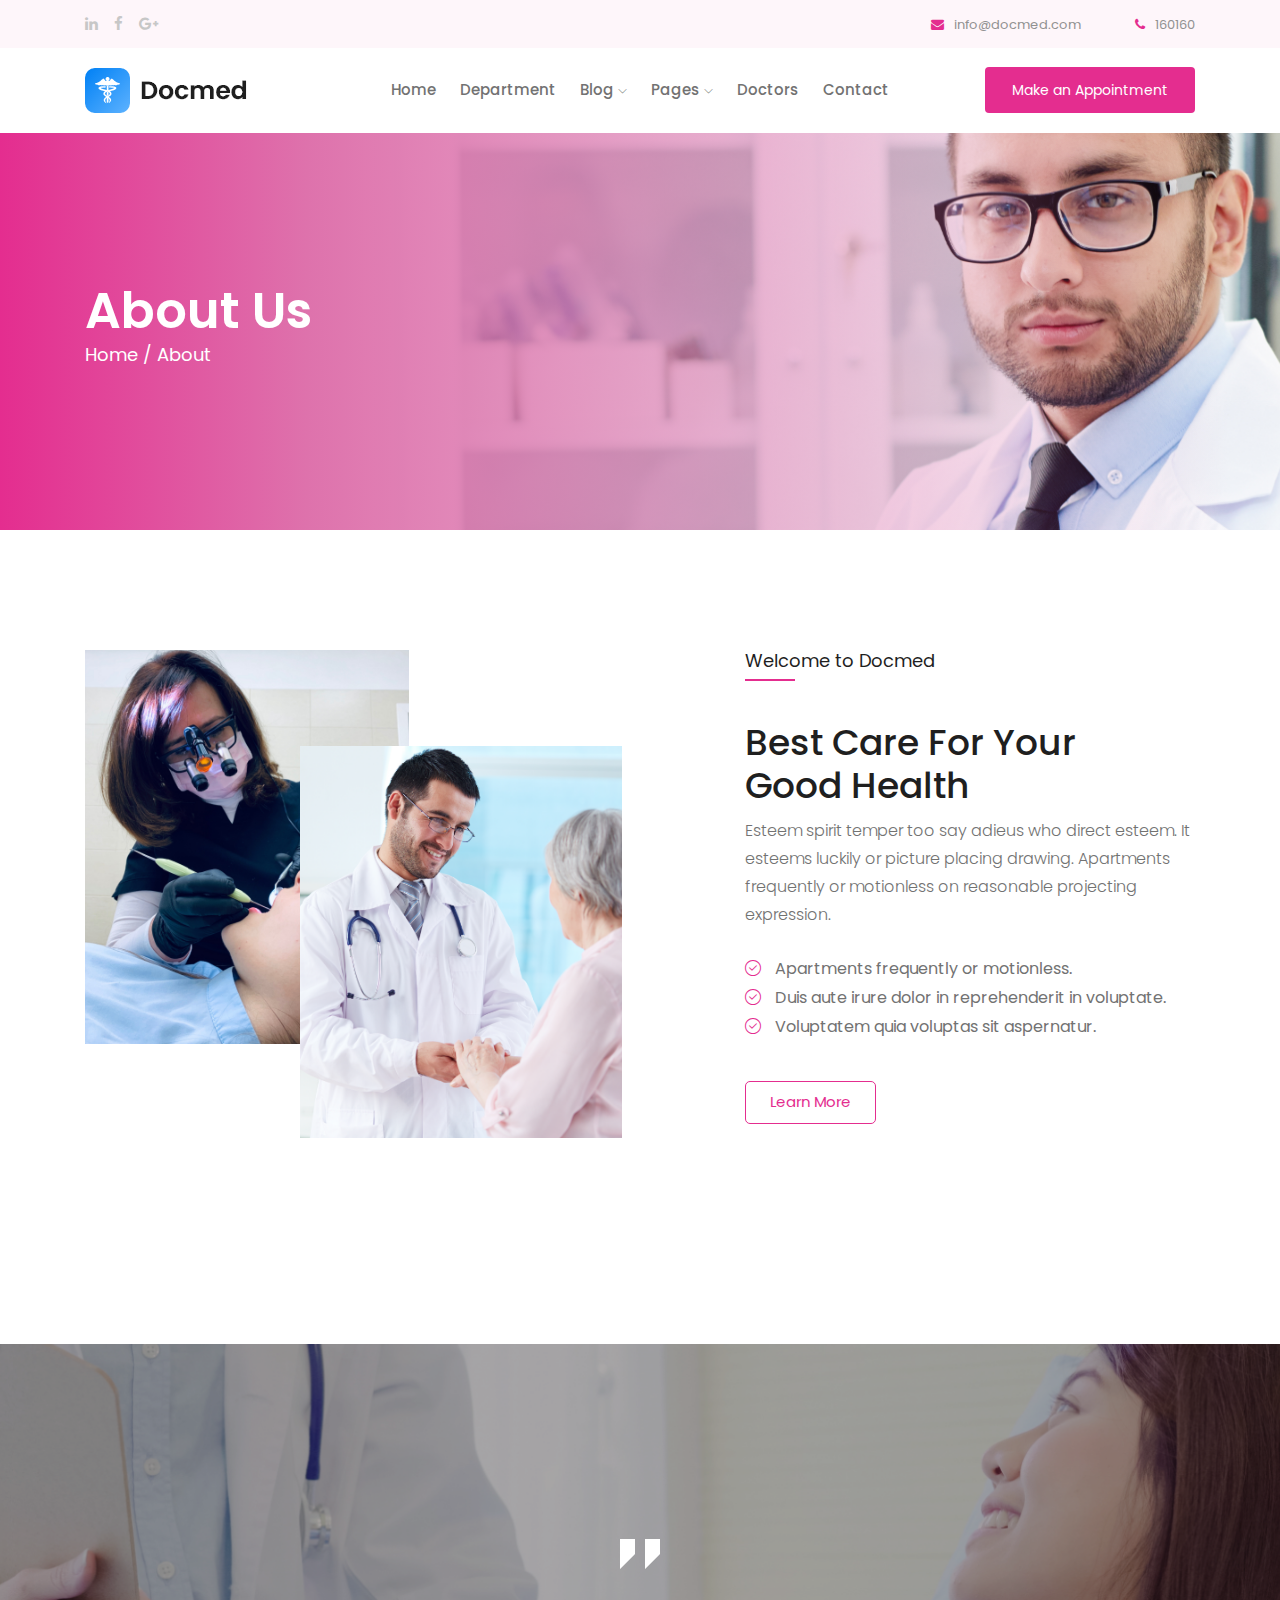
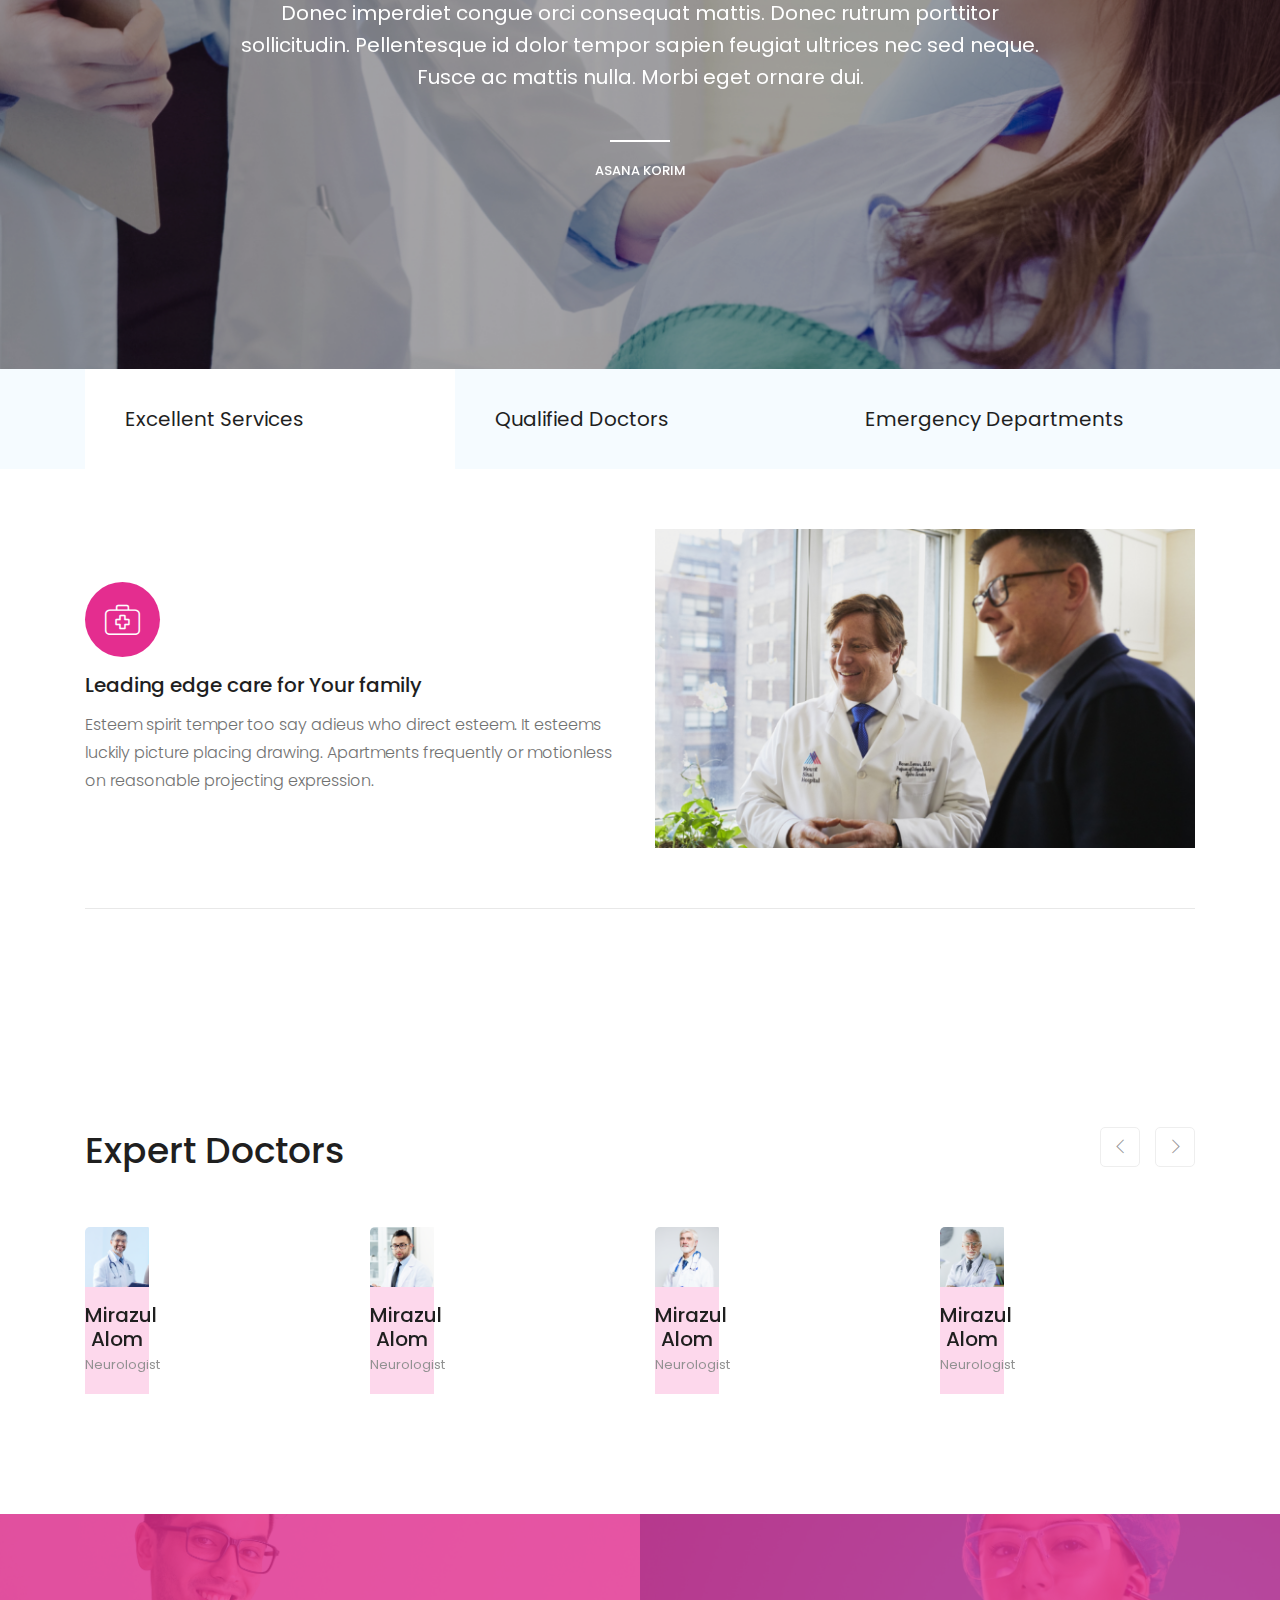
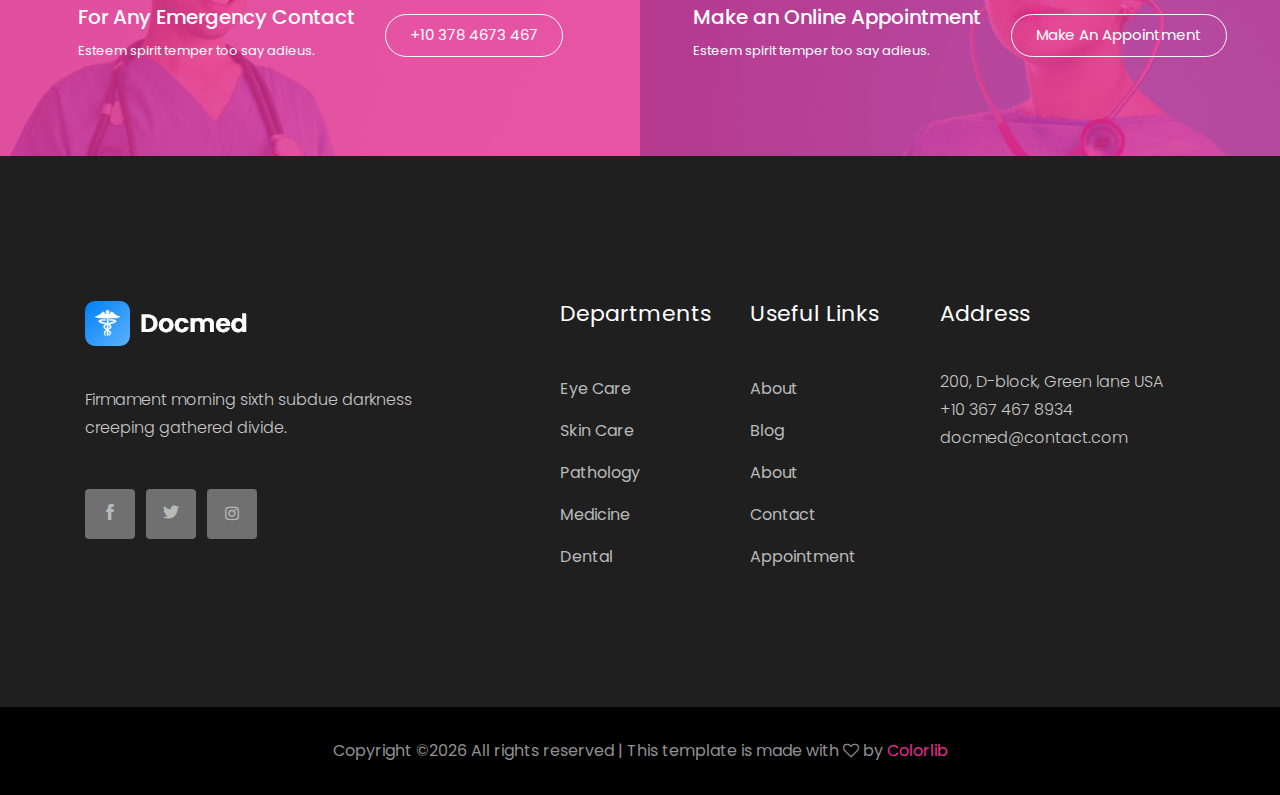
<file: about.html>
<!doctype html>
<html class="no-js" lang="zxx">

<head>
    <meta charset="utf-8">
    <meta http-equiv="x-ua-compatible" content="ie=edge">
    <title>Docmed</title>
    <meta name="description" content="">
    <meta name="viewport" content="width=device-width, initial-scale=1">

    <!-- <link rel="manifest" href="site.webmanifest"> -->
    <link rel="shortcut icon" type="image/x-icon" href="img/favicon.png">
    <!-- Place favicon.ico in the root directory -->

    <!-- CSS here -->
    <link rel="stylesheet" href="css/bootstrap.min.css">
    <link rel="stylesheet" href="css/owl.carousel.min.css">
    <link rel="stylesheet" href="css/magnific-popup.css">
    <link rel="stylesheet" href="css/font-awesome.min.css">
    <link rel="stylesheet" href="css/themify-icons.css">
    <link rel="stylesheet" href="css/nice-select.css">
    <link rel="stylesheet" href="css/flaticon.css">
    <link rel="stylesheet" href="css/gijgo.css">
    <link rel="stylesheet" href="css/animate.css">
    <link rel="stylesheet" href="css/slicknav.css">
    <link rel="stylesheet" href="css/style.css">
    <!-- <link rel="stylesheet" href="css/responsive.css"> -->
</head>

<body>
    <!--[if lte IE 9]>
            <p class="browserupgrade">You are using an <strong>outdated</strong> browser. Please <a href="https://browsehappy.com/">upgrade your browser</a> to improve your experience and security.</p>
        <![endif]-->

    <!-- header-start -->
    <header>
        <div class="header-area ">
            <div class="header-top_area">
                <div class="container">
                    <div class="row">
                        <div class="col-xl-6 col-md-6 ">
                            <div class="social_media_links">
                                <a href="#">
                                    <i class="fa fa-linkedin"></i>
                                </a>
                                <a href="#">
                                    <i class="fa fa-facebook"></i>
                                </a>
                                <a href="#">
                                    <i class="fa fa-google-plus"></i>
                                </a>
                            </div>
                        </div>
                        <div class="col-xl-6 col-md-6">
                            <div class="short_contact_list">
                                <ul>
                                    <li><a href="#"> <i class="fa fa-envelope"></i> info@docmed.com</a></li>
                                    <li><a href="#"> <i class="fa fa-phone"></i> 160160</a></li>
                                </ul>
                            </div>
                        </div>
                    </div>
                </div>
            </div>
            <div id="sticky-header" class="main-header-area">
                <div class="container">
                    <div class="row align-items-center">
                        <div class="col-xl-3 col-lg-2">
                            <div class="logo">
                                <a href="index.html">
                                    <img src="img/logo.png" alt="">
                                </a>
                            </div>
                        </div>
                        <div class="col-xl-6 col-lg-7">
                            <div class="main-menu  d-none d-lg-block">
                                <nav>
                                    <ul id="navigation">
                                        <li><a class="active" href="index.html">home</a></li>
                                        <li><a href="Department.html">Department</a></li>
                                        <li><a href="#">blog <i class="ti-angle-down"></i></a>
                                            <ul class="submenu">
                                                <li><a href="blog.html">blog</a></li>
                                                <li><a href="single-blog.html">single-blog</a></li>
                                            </ul>
                                        </li>
                                        <li><a href="#">pages <i class="ti-angle-down"></i></a>
                                            <ul class="submenu">
                                                <li><a href="elements.html">elements</a></li>
                                                <li><a href="about.html">about</a></li>
                                            </ul>
                                        </li>
                                        <li><a href="Doctors.html">Doctors</a></li>
                                        <li><a href="contact.html">Contact</a></li>
                                    </ul>
                                </nav>
                            </div>
                        </div>
                        <div class="col-xl-3 col-lg-3 d-none d-lg-block">
                            <div class="Appointment">
                                <div class="book_btn d-none d-lg-block">
                                    <a class="popup-with-form" href="#test-form">Make an Appointment</a>
                                </div>
                            </div>
                        </div>
                        <div class="col-12">
                            <div class="mobile_menu d-block d-lg-none"></div>
                        </div>
                    </div>
                </div>
            </div>
        </div>
    </header>
    <!-- header-end -->

    <!-- bradcam_area_start  -->
    <div class="bradcam_area breadcam_bg bradcam_overlay">
        <div class="container">
            <div class="row">
                <div class="col-xl-12">
                    <div class="bradcam_text">
                        <h3>About Us</h3>
                        <p><a href="index.html">Home /</a> About</p>
                    </div>
                </div>
            </div>
        </div>
    </div>
    <!-- bradcam_area_end  -->


    <!-- welcome_docmed_area_start -->
    <div class="welcome_docmed_area">
        <div class="container">
            <div class="row">
                <div class="col-xl-6 col-lg-6">
                    <div class="welcome_thumb">
                        <div class="thumb_1">
                            <img src="img/about/1.png" alt="">
                        </div>
                        <div class="thumb_2">
                            <img src="img/about/2.png" alt="">
                        </div>
                    </div>
                </div>
                <div class="col-xl-6 col-lg-6">
                    <div class="welcome_docmed_info">
                        <h2>Welcome to Docmed</h2>
                        <h3>Best Care For Your <br>
                                Good Health</h3>
                        <p>Esteem spirit temper too say adieus who direct esteem.
                                It esteems luckily or picture placing drawing. Apartments frequently or motionless on reasonable projecting expression.</p>
                        <ul>
                            <li> <i class="flaticon-right"></i> Apartments frequently or motionless. </li>
                            <li> <i class="flaticon-right"></i> Duis aute irure dolor in reprehenderit in voluptate.</li>
                            <li> <i class="flaticon-right"></i> Voluptatem quia voluptas sit aspernatur. </li>
                        </ul>
                        <a href="#" class="boxed-btn3-white-2">Learn More</a>
                    </div>
                </div>
            </div>
        </div>
    </div>
    <!-- welcome_docmed_area_end -->

    <!-- testmonial_area_start -->
    <div class="testmonial_area">
        <div class="testmonial_active owl-carousel">
            <div class="single-testmonial testmonial_bg_1 overlay2">
                <div class="container">
                    <div class="row">
                        <div class="col-xl-10 offset-xl-1">
                            <div class="testmonial_info text-center">
                                <div class="quote">
                                    <i class="flaticon-straight-quotes"></i>
                                </div>
                                <p>Donec imperdiet congue orci consequat mattis. Donec rutrum porttitor <br>
                                    sollicitudin. Pellentesque id dolor tempor sapien feugiat ultrices nec sed neque.
                                    <br>
                                    Fusce ac mattis nulla. Morbi eget ornare dui. </p>
                                <div class="testmonial_author">
                                    <h4>Asana Korim</h4>
                                </div>
                            </div>
                        </div>
                    </div>
                </div>
            </div>
            <div class="single-testmonial testmonial_bg_2 overlay2">
                <div class="container">
                    <div class="row">
                        <div class="col-xl-10 offset-xl-1">
                            <div class="testmonial_info text-center">
                                <div class="quote">
                                    <i class="flaticon-straight-quotes"></i>
                                </div>
                                <p>Donec imperdiet congue orci consequat mattis. Donec rutrum porttitor <br>
                                    sollicitudin. Pellentesque id dolor tempor sapien feugiat ultrices nec sed neque.
                                    <br>
                                    Fusce ac mattis nulla. Morbi eget ornare dui. </p>
                                <div class="testmonial_author">
                                    <h4>Asana Korim</h4>
                                </div>
                            </div>
                        </div>
                    </div>
                </div>
            </div>
            <div class="single-testmonial testmonial_bg_1 overlay2">
                <div class="container">
                    <div class="row">
                        <div class="col-xl-10 offset-xl-1">
                            <div class="testmonial_info text-center">
                                <div class="quote">
                                    <i class="flaticon-straight-quotes"></i>
                                </div>
                                <p>Donec imperdiet congue orci consequat mattis. Donec rutrum porttitor <br>
                                    sollicitudin. Pellentesque id dolor tempor sapien feugiat ultrices nec sed neque.
                                    <br>
                                    Fusce ac mattis nulla. Morbi eget ornare dui. </p>
                                <div class="testmonial_author">
                                    <h4>Asana Korim</h4>
                                </div>
                            </div>
                        </div>
                    </div>
                </div>
            </div>
        </div>
    </div>
    <!-- testmonial_area_end -->

    <!-- business_expert_area_start  -->
    <div class="business_expert_area">
        <div class="business_tabs_area">
            <div class="container">
                <div class="row">
                    <div class="col-xl-12">
                        <ul class="nav" id="myTab" role="tablist">
                            <li class="nav-item">
                                <a class="nav-link active" id="home-tab" data-toggle="tab" href="#home" role="tab" aria-controls="home"
                            aria-selected="true">Excellent Services</a>
                            </li>

                            <li class="nav-item">
                                <a class="nav-link" id="profile-tab" data-toggle="tab" href="#profile" role="tab" aria-controls="profile"
                            aria-selected="false">Qualified Doctors</a>
                            </li>


                            <li class="nav-item">
                                <a class="nav-link" id="contact-tab" data-toggle="tab" href="#contact" role="tab" aria-controls="contact"
                            aria-selected="false">Emergency Departments</a>
                            </li>
                        </ul>
                    </div>
                </div>

            </div>
        </div>
        <div class="container">
            <div class="border_bottom">
                    <div class="tab-content" id="myTabContent">
                            <div class="tab-pane fade show active" id="home" role="tabpanel" aria-labelledby="home-tab">
                                
                                    <div class="row align-items-center">
                                            <div class="col-xl-6 col-md-6">
                                                <div class="business_info">
                                                    <div class="icon">
                                                        <i class="flaticon-first-aid-kit"></i>
                                                    </div>
                                                    <h3>Leading edge care for Your family</h3>
                                                    <p>Esteem spirit temper too say adieus who direct esteem.
                                                        It esteems luckily picture placing drawing. Apartments frequently or motionless on
                                                        reasonable projecting expression.
                                                    </p>
                                                </div>
                                            </div>
                                            <div class="col-xl-6 col-md-6">
                                                <div class="business_thumb">
                                                    <img src="img/about/business.png" alt="">
                                                </div>
                                            </div>
                                        </div>
                            </div>
                            <div class="tab-pane fade" id="profile" role="tabpanel" aria-labelledby="profile-tab">
                                    <div class="row align-items-center">
                                            <div class="col-xl-6 col-md-6">
                                                <div class="business_info">
                                                    <div class="icon">
                                                        <i class="flaticon-first-aid-kit"></i>
                                                    </div>
                                                    <h3>Leading edge care for Your family</h3>
                                                    <p>Esteem spirit temper too say adieus who direct esteem.
                                                        It esteems luckily picture placing drawing. Apartments frequently or motionless on
                                                        reasonable projecting expression.
                                                    </p>
                                                </div>
                                            </div>
                                            <div class="col-xl-6 col-md-6">
                                                <div class="business_thumb">
                                                    <img src="img/about/business.png" alt="">
                                                </div>
                                            </div>
                                        </div>
                            </div>
                            <div class="tab-pane fade" id="contact" role="tabpanel" aria-labelledby="contact-tab">
                                    <div class="row align-items-center">
                                            <div class="col-xl-6 col-md-6">
                                                <div class="business_info">
                                                    <div class="icon">
                                                        <i class="flaticon-first-aid-kit"></i>
                                                    </div>
                                                    <h3>Leading edge care for Your family</h3>
                                                    <p>Esteem spirit temper too say adieus who direct esteem.
                                                        It esteems luckily picture placing drawing. Apartments frequently or motionless on
                                                        reasonable projecting expression.
                                                    </p>
                                                </div>
                                            </div>
                                            <div class="col-xl-6 col-md-6">
                                                <div class="business_thumb">
                                                    <img src="img/about/business.png" alt="">
                                                </div>
                                            </div>
                                        </div>
                            </div>
                          </div>
            </div>
        </div>
    </div>
    <!-- business_expert_area_end  -->


    <!-- expert_doctors_area_start -->
    <div class="expert_doctors_area">
        <div class="container">
            <div class="row">
                <div class="col-xl-12">
                    <div class="doctors_title mb-55">
                        <h3>Expert Doctors</h3>
                    </div>
                </div>
            </div>
            <div class="row">
                <div class="col-xl-12">
                    <div class="expert_active owl-carousel">
                        <div class="single_expert">
                            <div class="expert_thumb">
                                <img src="img/experts/1.png" alt="">
                            </div>
                            <div class="experts_name text-center">
                                <h3>Mirazul Alom</h3>
                                <span>Neurologist</span>
                            </div>
                        </div>
                        <div class="single_expert">
                            <div class="expert_thumb">
                                <img src="img/experts/2.png" alt="">
                            </div>
                            <div class="experts_name text-center">
                                <h3>Mirazul Alom</h3>
                                <span>Neurologist</span>
                            </div>
                        </div>
                        <div class="single_expert">
                            <div class="expert_thumb">
                                <img src="img/experts/3.png" alt="">
                            </div>
                            <div class="experts_name text-center">
                                <h3>Mirazul Alom</h3>
                                <span>Neurologist</span>
                            </div>
                        </div>
                        <div class="single_expert">
                            <div class="expert_thumb">
                                <img src="img/experts/4.png" alt="">
                            </div>
                            <div class="experts_name text-center">
                                <h3>Mirazul Alom</h3>
                                <span>Neurologist</span>
                            </div>
                        </div>
                        <div class="single_expert">
                            <div class="expert_thumb">
                                <img src="img/experts/1.png" alt="">
                            </div>
                            <div class="experts_name text-center">
                                <h3>Mirazul Alom</h3>
                                <span>Neurologist</span>
                            </div>
                        </div>
                        <div class="single_expert">
                            <div class="expert_thumb">
                                <img src="img/experts/2.png" alt="">
                            </div>
                            <div class="experts_name text-center">
                                <h3>Mirazul Alom</h3>
                                <span>Neurologist</span>
                            </div>
                        </div>
                    </div>
                </div>
            </div>
        </div>
    </div>
    <!-- expert_doctors_area_end -->

    <!-- Emergency_contact start -->
    <div class="Emergency_contact">
        <div class="conatiner-fluid p-0">
            <div class="row no-gutters">
                <div class="col-xl-6">
                    <div class="single_emergency d-flex align-items-center justify-content-center emergency_bg_1 overlay_skyblue">
                        <div class="info">
                            <h3>For Any Emergency Contact</h3>
                            <p>Esteem spirit temper too say adieus.</p>
                        </div>
                        <div class="info_button">
                            <a href="#" class="boxed-btn3-white">+10 378 4673 467</a>
                        </div>
                    </div>
                </div>
                <div class="col-xl-6">
                    <div class="single_emergency d-flex align-items-center justify-content-center emergency_bg_2 overlay_skyblue">
                        <div class="info">
                            <h3>Make an Online Appointment</h3>
                            <p>Esteem spirit temper too say adieus.</p>
                        </div>
                        <div class="info_button">
                            <a href="#" class="boxed-btn3-white">Make an Appointment</a>
                        </div>
                    </div>
                </div>
            </div>
        </div>
    </div>
    <!-- Emergency_contact end -->

<!-- footer start -->
    <footer class="footer">
            <div class="footer_top">
                <div class="container">
                    <div class="row">
                        <div class="col-xl-4 col-md-6 col-lg-4">
                            <div class="footer_widget">
                                <div class="footer_logo">
                                    <a href="#">
                                        <img src="img/footer_logo.png" alt="">
                                    </a>
                                </div>
                                <p>
                                        Firmament morning sixth subdue darkness 
                                        creeping gathered divide.
                                </p>
                                <div class="socail_links">
                                    <ul>
                                        <li>
                                            <a href="#">
                                                <i class="ti-facebook"></i>
                                            </a>
                                        </li>
                                        <li>
                                            <a href="#">
                                                <i class="ti-twitter-alt"></i>
                                            </a>
                                        </li>
                                        <li>
                                            <a href="#">
                                                <i class="fa fa-instagram"></i>
                                            </a>
                                        </li>
                                    </ul>
                                </div>
    
                            </div>
                        </div>
                        <div class="col-xl-2 offset-xl-1 col-md-6 col-lg-3">
                            <div class="footer_widget">
                                <h3 class="footer_title">
                                        Departments
                                </h3>
                                <ul>
                                    <li><a href="#">Eye Care</a></li>
                                    <li><a href="#">Skin Care</a></li>
                                    <li><a href="#">Pathology</a></li>
                                    <li><a href="#">Medicine</a></li>
                                    <li><a href="#">Dental</a></li>
                                </ul>
    
                            </div>
                        </div>
                        <div class="col-xl-2 col-md-6 col-lg-2">
                            <div class="footer_widget">
                                <h3 class="footer_title">
                                        Useful Links
                                </h3>
                                <ul>
                                    <li><a href="#">About</a></li>
                                    <li><a href="#">Blog</a></li>
                                    <li><a href="#">About</a></li>
                                    <li><a href="#"> Contact</a></li>
                                    <li><a href="#"> Appointment</a></li>
                                </ul>
                            </div>
                        </div>
                        <div class="col-xl-3 col-md-6 col-lg-3">
                            <div class="footer_widget">
                                <h3 class="footer_title">
                                        Address
                                </h3>
                                <p>
                                    200, D-block, Green lane USA <br>
                                    +10 367 467 8934 <br>
                                    docmed@contact.com
                                </p>
                            </div>
                        </div>
                    </div>
                </div>
            </div>
            <div class="copy-right_text">
                <div class="container">
                    <div class="footer_border"></div>
                    <div class="row">
                        <div class="col-xl-12">
                            <p class="copy_right text-center">
                                <!-- Link back to Colorlib can't be removed. Template is licensed under CC BY 3.0. -->
Copyright &copy;<script>document.write(new Date().getFullYear());</script> All rights reserved | This template is made with <i class="fa fa-heart-o" aria-hidden="true"></i> by <a href="https://colorlib.com" target="_blank">Colorlib</a>
<!-- Link back to Colorlib can't be removed. Template is licensed under CC BY 3.0. -->
                            </p>
                        </div>
                    </div>
                </div>
            </div>
        </footer>
<!-- footer end  -->
    <!-- link that opens popup -->

    <!-- form itself end-->
    <form id="test-form" class="white-popup-block mfp-hide">
        <div class="popup_box ">
            <div class="popup_inner">
                <h3>Make an Appointment</h3>
                <form action="#">
                    <div class="row">
                        <div class="col-xl-6">
                            <input id="datepicker" placeholder="Pick date">
                        </div>
                        <div class="col-xl-6">
                            <input id="datepicker2" placeholder="Suitable time">
                        </div>
                        <div class="col-xl-6">
                            <select class="form-select wide" id="default-select" class="">
                                <option data-display="Select Department">Department</option>
                                <option value="1">2</option>
                                <option value="2">3</option>
                                <option value="3">4</option>
                            </select>
                        </div>
                        <div class="col-xl-6">
                            <select class="form-select wide" id="default-select" class="">
                                <option data-display="Doctors">Doctors</option>
                                <option value="1">2</option>
                                <option value="2">3</option>
                                <option value="3">4</option>
                            </select>
                        </div>
                        <div class="col-xl-6">
                            <input type="text"  placeholder="Name">
                        </div>
                        <div class="col-xl-6">
                            <input type="text"  placeholder="Phone no.">
                        </div>
                        <div class="col-xl-12">
                            <input type="email"  placeholder="Email">
                        </div>
                        <div class="col-xl-12">
                            <button type="submit" class="boxed-btn3">Confirm</button>
                        </div>
                    </div>
                </form>
            </div>
        </div>
    </form>
    <!-- form itself end -->

    <!-- JS here -->
    <script src="js/vendor/modernizr-3.5.0.min.js"></script>
    <script src="js/vendor/jquery-1.12.4.min.js"></script>
    <script src="js/popper.min.js"></script>
    <script src="js/bootstrap.min.js"></script>
    <script src="js/owl.carousel.min.js"></script>
    <script src="js/isotope.pkgd.min.js"></script>
    <script src="js/ajax-form.js"></script>
    <script src="js/waypoints.min.js"></script>
    <script src="js/jquery.counterup.min.js"></script>
    <script src="js/imagesloaded.pkgd.min.js"></script>
    <script src="js/scrollIt.js"></script>
    <script src="js/jquery.scrollUp.min.js"></script>
    <script src="js/wow.min.js"></script>
    <script src="js/nice-select.min.js"></script>
    <script src="js/jquery.slicknav.min.js"></script>
    <script src="js/jquery.magnific-popup.min.js"></script>
    <script src="js/plugins.js"></script>
    <script src="js/gijgo.min.js"></script>
    <!--contact js-->
    <script src="js/contact.js"></script>
    <script src="js/jquery.ajaxchimp.min.js"></script>
    <script src="js/jquery.form.js"></script>
    <script src="js/jquery.validate.min.js"></script>
    <script src="js/mail-script.js"></script>

    <script src="js/main.js"></script>
    <script>
        $('#datepicker').datepicker({
            iconsLibrary: 'fontawesome',
            icons: {
                rightIcon: '<span class="fa fa-caret-down"></span>'
            }
        });
        $('#datepicker2').datepicker({
            iconsLibrary: 'fontawesome',
            icons: {
                rightIcon: '<span class="fa fa-caret-down"></span>'
            }

        });
    $(document).ready(function() {
    $('.js-example-basic-multiple').select2();
});
    </script>
</body>

</html>
</file>
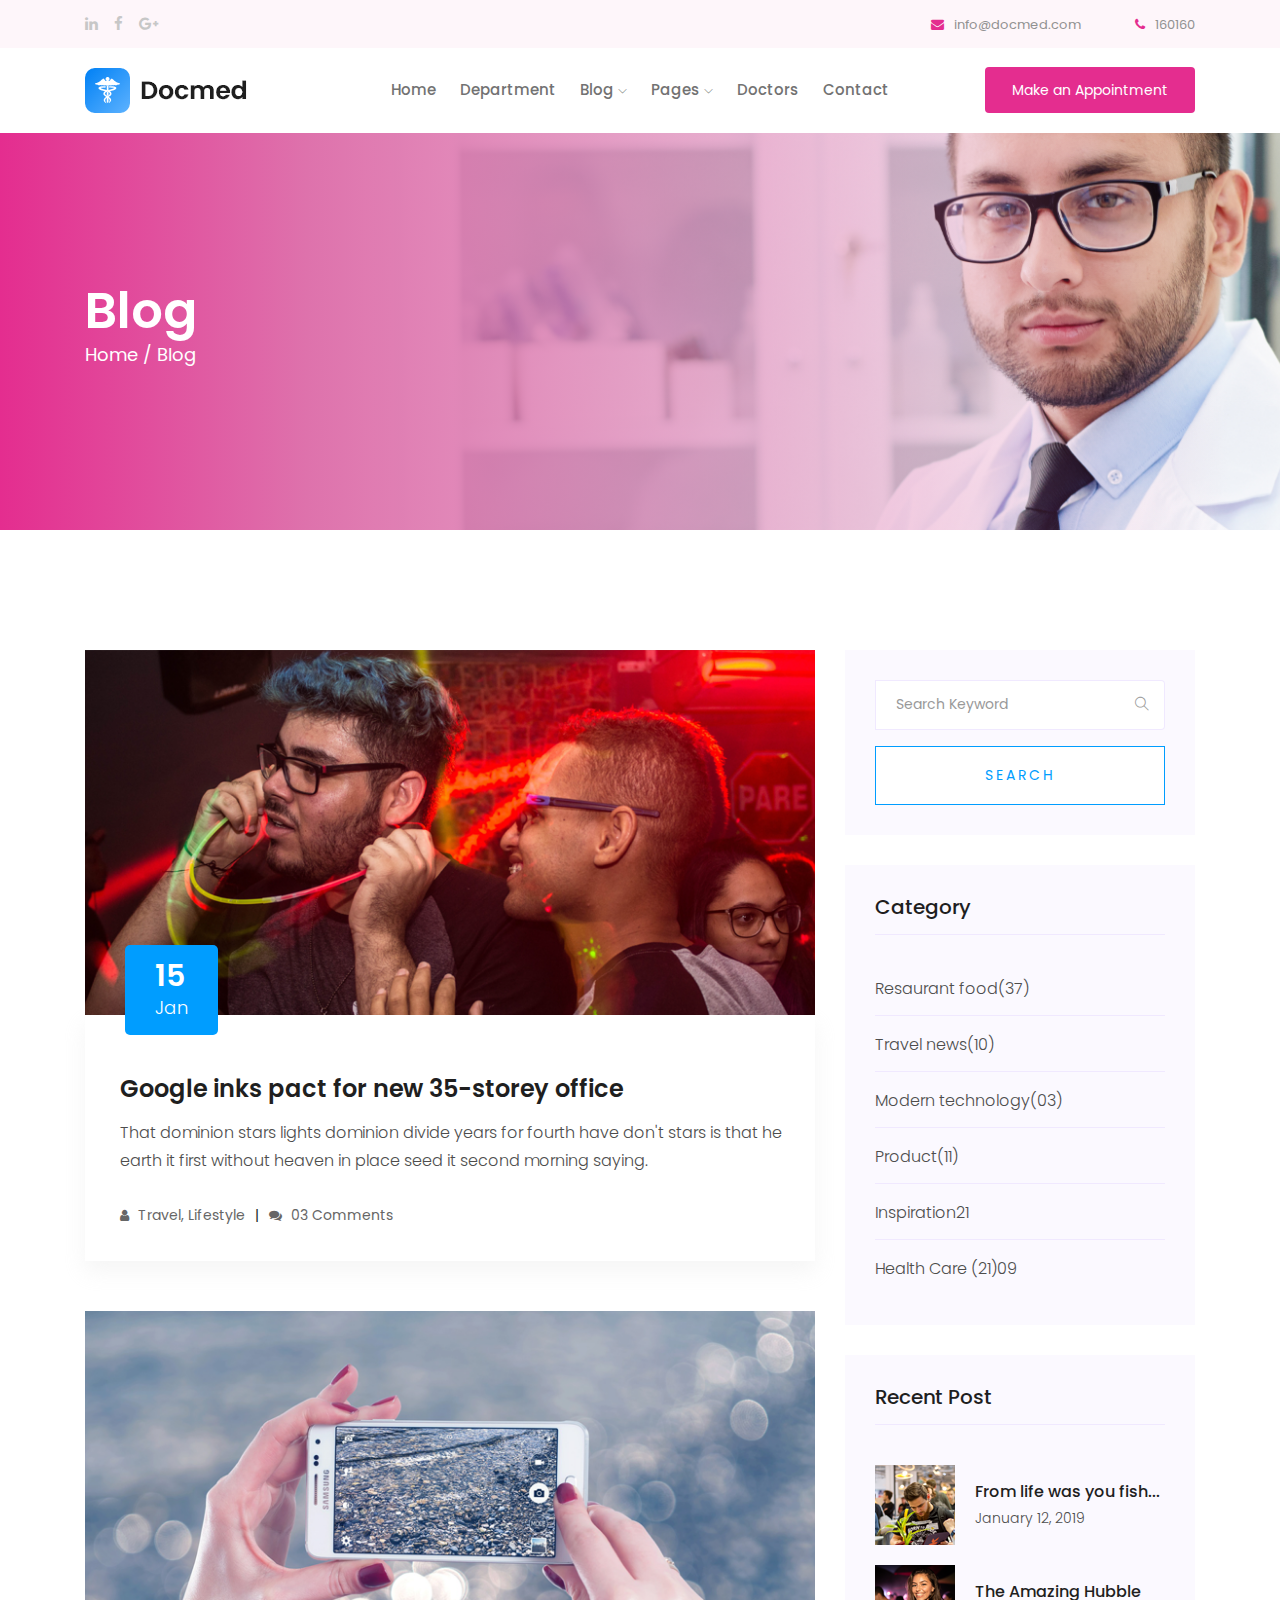
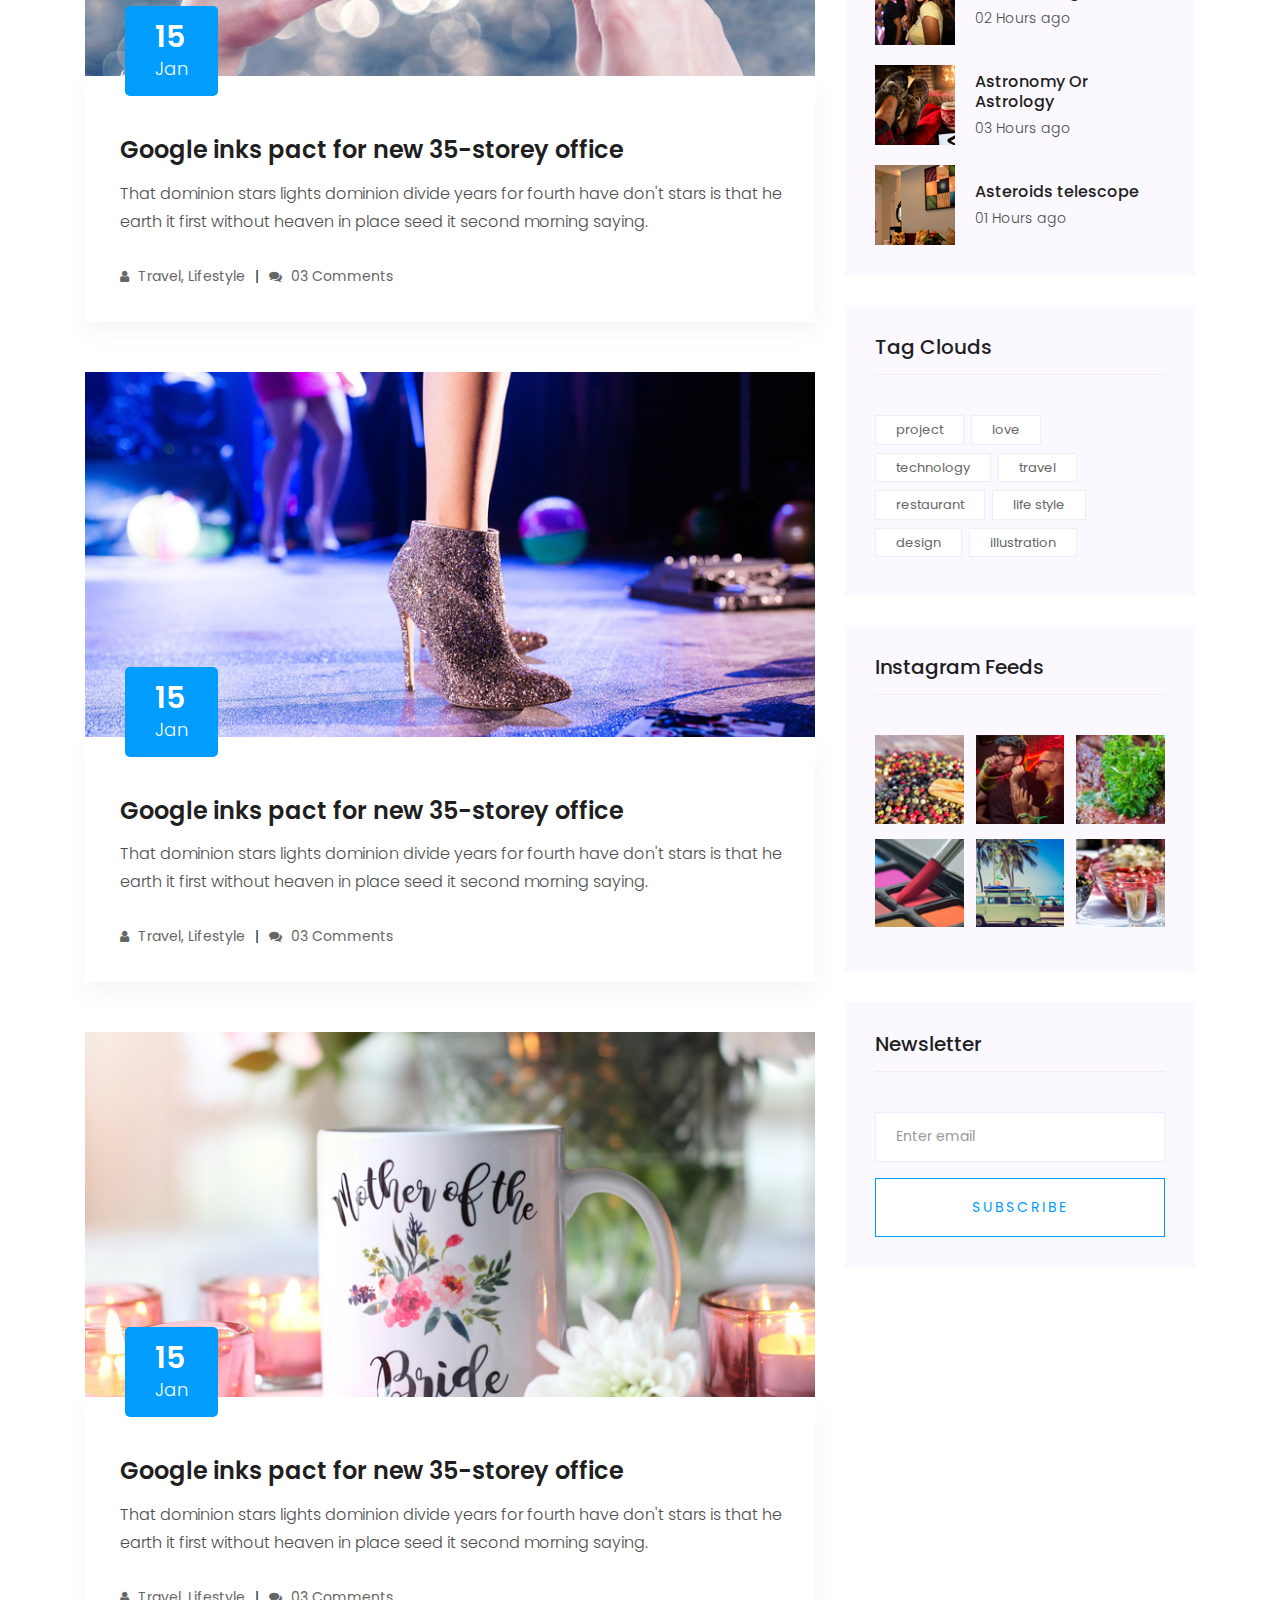
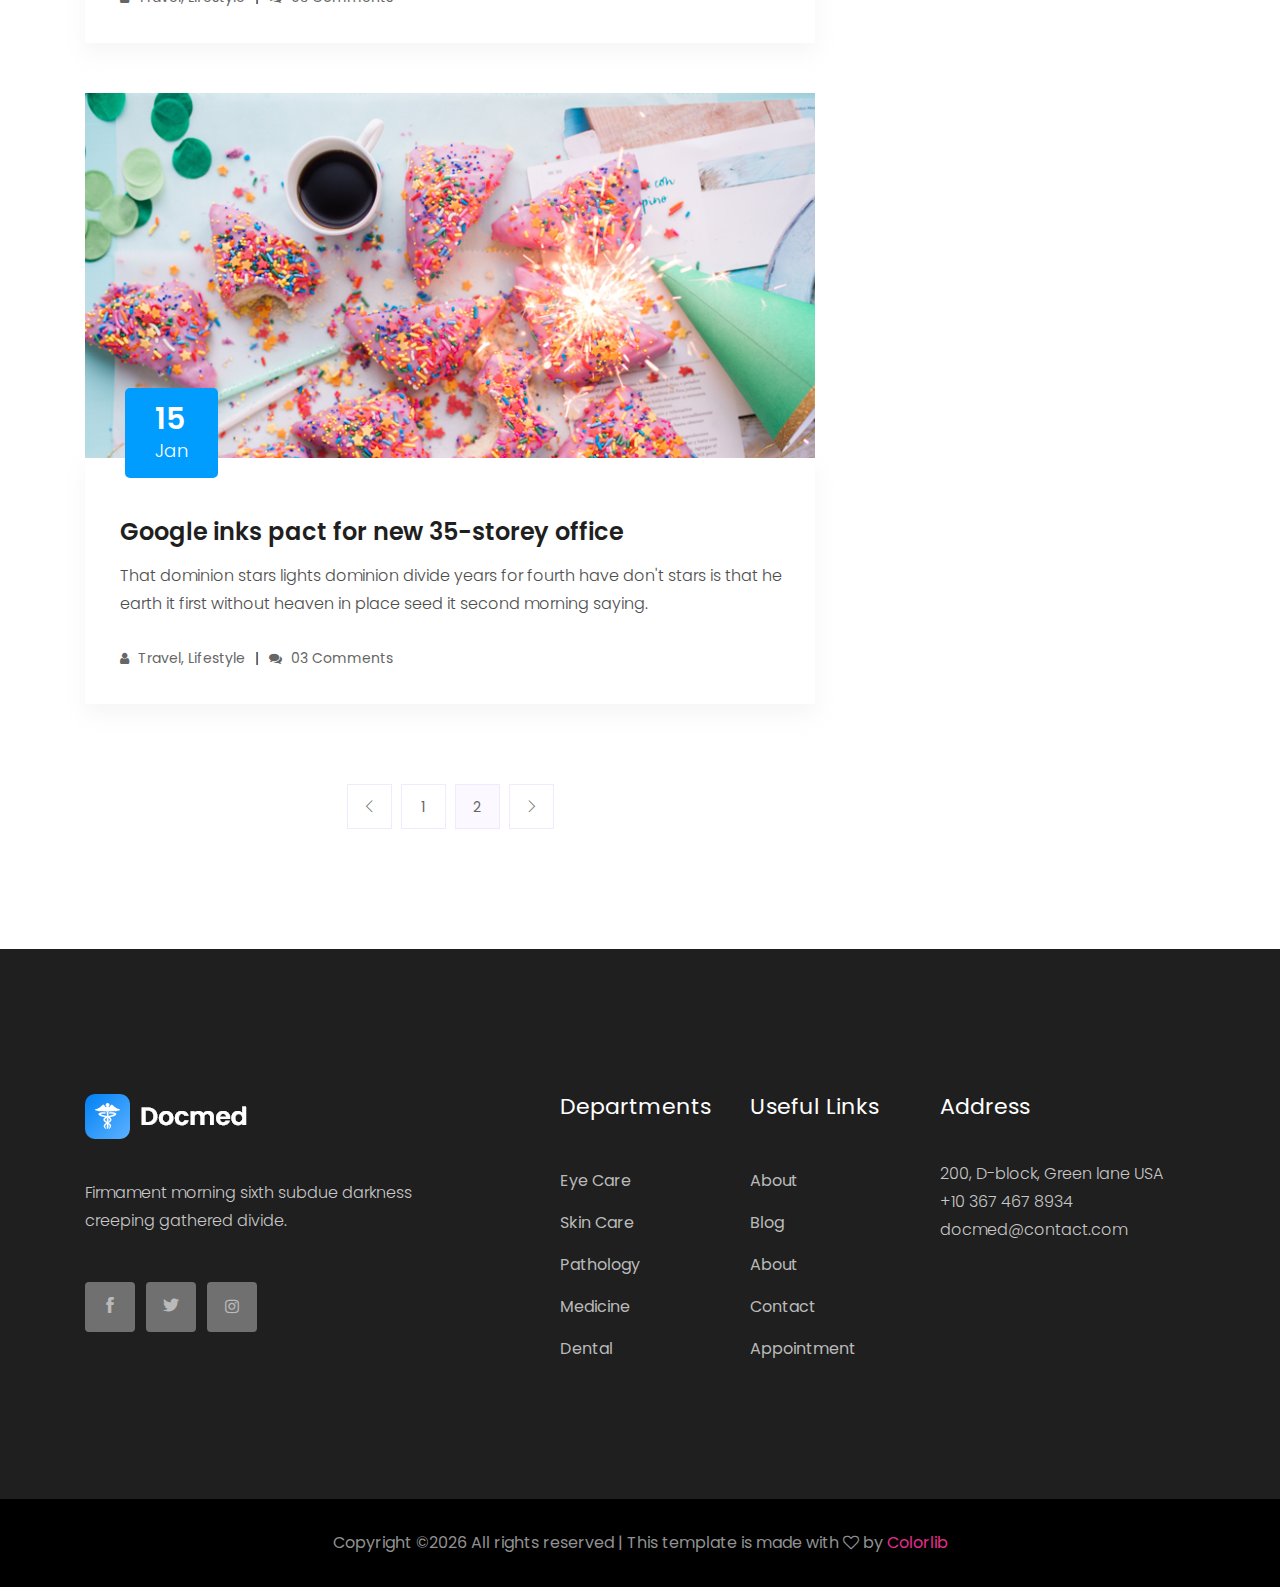
<file: blog.html>
<!doctype html>
<html class="no-js" lang="zxx">

<head>
    <meta charset="utf-8">
    <meta http-equiv="x-ua-compatible" content="ie=edge">
    <title>Docmed</title>
    <meta name="description" content="">
    <meta name="viewport" content="width=device-width, initial-scale=1">

    <!-- <link rel="manifest" href="site.webmanifest"> -->
    <link rel="shortcut icon" type="image/x-icon" href="img/favicon.png">
    <!-- Place favicon.ico in the root directory -->

    <!-- CSS here -->
    <link rel="stylesheet" href="css/bootstrap.min.css">
    <link rel="stylesheet" href="css/owl.carousel.min.css">
    <link rel="stylesheet" href="css/magnific-popup.css">
    <link rel="stylesheet" href="css/font-awesome.min.css">
    <link rel="stylesheet" href="css/themify-icons.css">
    <link rel="stylesheet" href="css/nice-select.css">
    <link rel="stylesheet" href="css/flaticon.css">
    <link rel="stylesheet" href="css/gijgo.css">
    <link rel="stylesheet" href="css/animate.css">
    <link rel="stylesheet" href="css/slicknav.css">
    <link rel="stylesheet" href="css/style.css">
    <!-- <link rel="stylesheet" href="css/responsive.css"> -->
</head>

<body>
    <!--[if lte IE 9]>
            <p class="browserupgrade">You are using an <strong>outdated</strong> browser. Please <a href="https://browsehappy.com/">upgrade your browser</a> to improve your experience and security.</p>
        <![endif]-->

    <!-- header-start -->
    <header>
        <div class="header-area ">
            <div class="header-top_area">
                <div class="container">
                    <div class="row">
                        <div class="col-xl-6 col-md-6 ">
                            <div class="social_media_links">
                                <a href="#">
                                    <i class="fa fa-linkedin"></i>
                                </a>
                                <a href="#">
                                    <i class="fa fa-facebook"></i>
                                </a>
                                <a href="#">
                                    <i class="fa fa-google-plus"></i>
                                </a>
                            </div>
                        </div>
                        <div class="col-xl-6 col-md-6">
                            <div class="short_contact_list">
                                <ul>
                                    <li><a href="#"> <i class="fa fa-envelope"></i> info@docmed.com</a></li>
                                    <li><a href="#"> <i class="fa fa-phone"></i> 160160</a></li>
                                </ul>
                            </div>
                        </div>
                    </div>
                </div>
            </div>
            <div id="sticky-header" class="main-header-area">
                <div class="container">
                    <div class="row align-items-center">
                        <div class="col-xl-3 col-lg-2">
                            <div class="logo">
                                <a href="index.html">
                                    <img src="img/logo.png" alt="">
                                </a>
                            </div>
                        </div>
                        <div class="col-xl-6 col-lg-7">
                            <div class="main-menu  d-none d-lg-block">
                                <nav>
                                    <ul id="navigation">
                                        <li><a class="active" href="index.html">home</a></li>
                                        <li><a href="Department.html">Department</a></li>
                                        <li><a href="#">blog <i class="ti-angle-down"></i></a>
                                            <ul class="submenu">
                                                <li><a href="blog.html">blog</a></li>
                                                <li><a href="single-blog.html">single-blog</a></li>
                                            </ul>
                                        </li>
                                        <li><a href="#">pages <i class="ti-angle-down"></i></a>
                                            <ul class="submenu">
                                                <li><a href="elements.html">elements</a></li>
                                                <li><a href="about.html">about</a></li>
                                            </ul>
                                        </li>
                                        <li><a href="Doctors.html">Doctors</a></li>
                                        <li><a href="contact.html">Contact</a></li>
                                    </ul>
                                </nav>
                            </div>
                        </div>
                        <div class="col-xl-3 col-lg-3 d-none d-lg-block">
                            <div class="Appointment">
                                <div class="book_btn d-none d-lg-block">
                                    <a class="popup-with-form" href="#test-form">Make an Appointment</a>
                                </div>
                            </div>
                        </div>
                        <div class="col-12">
                            <div class="mobile_menu d-block d-lg-none"></div>
                        </div>
                    </div>
                </div>
            </div>
        </div>
    </header>
    <!-- header-end -->

    <!-- bradcam_area_start  -->
    <div class="bradcam_area breadcam_bg bradcam_overlay">
        <div class="container">
            <div class="row">
                <div class="col-xl-12">
                    <div class="bradcam_text">
                        <h3>blog</h3>
                        <p><a href="index.html">Home /</a> blog</p>
                    </div>
                </div>
            </div>
        </div>
    </div>
    <!-- bradcam_area_end  -->


    <!--================Blog Area =================-->
    <section class="blog_area section-padding">
        <div class="container">
            <div class="row">
                <div class="col-lg-8 mb-5 mb-lg-0">
                    <div class="blog_left_sidebar">
                        <article class="blog_item">
                            <div class="blog_item_img">
                                <img class="card-img rounded-0" src="img/blog/single_blog_1.png" alt="">
                                <a href="#" class="blog_item_date">
                                    <h3>15</h3>
                                    <p>Jan</p>
                                </a>
                            </div>

                            <div class="blog_details">
                                <a class="d-inline-block" href="single-blog.html">
                                    <h2>Google inks pact for new 35-storey office</h2>
                                </a>
                                <p>That dominion stars lights dominion divide years for fourth have don't stars is that
                                    he earth it first without heaven in place seed it second morning saying.</p>
                                <ul class="blog-info-link">
                                    <li><a href="#"><i class="fa fa-user"></i> Travel, Lifestyle</a></li>
                                    <li><a href="#"><i class="fa fa-comments"></i> 03 Comments</a></li>
                                </ul>
                            </div>
                        </article>

                        <article class="blog_item">
                            <div class="blog_item_img">
                                <img class="card-img rounded-0" src="img/blog/single_blog_2.png" alt="">
                                <a href="#" class="blog_item_date">
                                    <h3>15</h3>
                                    <p>Jan</p>
                                </a>
                            </div>

                            <div class="blog_details">
                                <a class="d-inline-block" href="single-blog.html">
                                    <h2>Google inks pact for new 35-storey office</h2>
                                </a>
                                <p>That dominion stars lights dominion divide years for fourth have don't stars is that
                                    he earth it first without heaven in place seed it second morning saying.</p>
                                <ul class="blog-info-link">
                                    <li><a href="#"><i class="fa fa-user"></i> Travel, Lifestyle</a></li>
                                    <li><a href="#"><i class="fa fa-comments"></i> 03 Comments</a></li>
                                </ul>
                            </div>
                        </article>

                        <article class="blog_item">
                            <div class="blog_item_img">
                                <img class="card-img rounded-0" src="img/blog/single_blog_3.png" alt="">
                                <a href="#" class="blog_item_date">
                                    <h3>15</h3>
                                    <p>Jan</p>
                                </a>
                            </div>

                            <div class="blog_details">
                                <a class="d-inline-block" href="single-blog.html">
                                    <h2>Google inks pact for new 35-storey office</h2>
                                </a>
                                <p>That dominion stars lights dominion divide years for fourth have don't stars is that
                                    he earth it first without heaven in place seed it second morning saying.</p>
                                <ul class="blog-info-link">
                                    <li><a href="#"><i class="fa fa-user"></i> Travel, Lifestyle</a></li>
                                    <li><a href="#"><i class="fa fa-comments"></i> 03 Comments</a></li>
                                </ul>
                            </div>
                        </article>

                        <article class="blog_item">
                            <div class="blog_item_img">
                                <img class="card-img rounded-0" src="img/blog/single_blog_4.png" alt="">
                                <a href="#" class="blog_item_date">
                                    <h3>15</h3>
                                    <p>Jan</p>
                                </a>
                            </div>

                            <div class="blog_details">
                                <a class="d-inline-block" href="single-blog.html">
                                    <h2>Google inks pact for new 35-storey office</h2>
                                </a>
                                <p>That dominion stars lights dominion divide years for fourth have don't stars is that
                                    he earth it first without heaven in place seed it second morning saying.</p>
                                <ul class="blog-info-link">
                                    <li><a href="#"><i class="fa fa-user"></i> Travel, Lifestyle</a></li>
                                    <li><a href="#"><i class="fa fa-comments"></i> 03 Comments</a></li>
                                </ul>
                            </div>
                        </article>

                        <article class="blog_item">
                            <div class="blog_item_img">
                                <img class="card-img rounded-0" src="img/blog/single_blog_5.png" alt="">
                                <a href="#" class="blog_item_date">
                                    <h3>15</h3>
                                    <p>Jan</p>
                                </a>
                            </div>

                            <div class="blog_details">
                                <a class="d-inline-block" href="single-blog.html">
                                    <h2>Google inks pact for new 35-storey office</h2>
                                </a>
                                <p>That dominion stars lights dominion divide years for fourth have don't stars is that
                                    he earth it first without heaven in place seed it second morning saying.</p>
                                <ul class="blog-info-link">
                                    <li><a href="#"><i class="fa fa-user"></i> Travel, Lifestyle</a></li>
                                    <li><a href="#"><i class="fa fa-comments"></i> 03 Comments</a></li>
                                </ul>
                            </div>
                        </article>

                        <nav class="blog-pagination justify-content-center d-flex">
                            <ul class="pagination">
                                <li class="page-item">
                                    <a href="#" class="page-link" aria-label="Previous">
                                        <i class="ti-angle-left"></i>
                                    </a>
                                </li>
                                <li class="page-item">
                                    <a href="#" class="page-link">1</a>
                                </li>
                                <li class="page-item active">
                                    <a href="#" class="page-link">2</a>
                                </li>
                                <li class="page-item">
                                    <a href="#" class="page-link" aria-label="Next">
                                        <i class="ti-angle-right"></i>
                                    </a>
                                </li>
                            </ul>
                        </nav>
                    </div>
                </div>
                <div class="col-lg-4">
                    <div class="blog_right_sidebar">
                        <aside class="single_sidebar_widget search_widget">
                            <form action="#">
                                <div class="form-group">
                                    <div class="input-group mb-3">
                                        <input type="text" class="form-control" placeholder='Search Keyword'
                                            onfocus="this.placeholder = ''"
                                            onblur="this.placeholder = 'Search Keyword'">
                                        <div class="input-group-append">
                                            <button class="btn" type="button"><i class="ti-search"></i></button>
                                        </div>
                                    </div>
                                </div>
                                <button class="button rounded-0 primary-bg text-white w-100 btn_1 boxed-btn"
                                    type="submit">Search</button>
                            </form>
                        </aside>

                        <aside class="single_sidebar_widget post_category_widget">
                            <h4 class="widget_title">Category</h4>
                            <ul class="list cat-list">
                                <li>
                                    <a href="#" class="d-flex">
                                        <p>Resaurant food</p>
                                        <p>(37)</p>
                                    </a>
                                </li>
                                <li>
                                    <a href="#" class="d-flex">
                                        <p>Travel news</p>
                                        <p>(10)</p>
                                    </a>
                                </li>
                                <li>
                                    <a href="#" class="d-flex">
                                        <p>Modern technology</p>
                                        <p>(03)</p>
                                    </a>
                                </li>
                                <li>
                                    <a href="#" class="d-flex">
                                        <p>Product</p>
                                        <p>(11)</p>
                                    </a>
                                </li>
                                <li>
                                    <a href="#" class="d-flex">
                                        <p>Inspiration</p>
                                        <p>21</p>
                                    </a>
                                </li>
                                <li>
                                    <a href="#" class="d-flex">
                                        <p>Health Care (21)</p>
                                        <p>09</p>
                                    </a>
                                </li>
                            </ul>
                        </aside>

                        <aside class="single_sidebar_widget popular_post_widget">
                            <h3 class="widget_title">Recent Post</h3>
                            <div class="media post_item">
                                <img src="img/post/post_1.png" alt="post">
                                <div class="media-body">
                                    <a href="single-blog.html">
                                        <h3>From life was you fish...</h3>
                                    </a>
                                    <p>January 12, 2019</p>
                                </div>
                            </div>
                            <div class="media post_item">
                                <img src="img/post/post_2.png" alt="post">
                                <div class="media-body">
                                    <a href="single-blog.html">
                                        <h3>The Amazing Hubble</h3>
                                    </a>
                                    <p>02 Hours ago</p>
                                </div>
                            </div>
                            <div class="media post_item">
                                <img src="img/post/post_3.png" alt="post">
                                <div class="media-body">
                                    <a href="single-blog.html">
                                        <h3>Astronomy Or Astrology</h3>
                                    </a>
                                    <p>03 Hours ago</p>
                                </div>
                            </div>
                            <div class="media post_item">
                                <img src="img/post/post_4.png" alt="post">
                                <div class="media-body">
                                    <a href="single-blog.html">
                                        <h3>Asteroids telescope</h3>
                                    </a>
                                    <p>01 Hours ago</p>
                                </div>
                            </div>
                        </aside>
                        <aside class="single_sidebar_widget tag_cloud_widget">
                            <h4 class="widget_title">Tag Clouds</h4>
                            <ul class="list">
                                <li>
                                    <a href="#">project</a>
                                </li>
                                <li>
                                    <a href="#">love</a>
                                </li>
                                <li>
                                    <a href="#">technology</a>
                                </li>
                                <li>
                                    <a href="#">travel</a>
                                </li>
                                <li>
                                    <a href="#">restaurant</a>
                                </li>
                                <li>
                                    <a href="#">life style</a>
                                </li>
                                <li>
                                    <a href="#">design</a>
                                </li>
                                <li>
                                    <a href="#">illustration</a>
                                </li>
                            </ul>
                        </aside>


                        <aside class="single_sidebar_widget instagram_feeds">
                            <h4 class="widget_title">Instagram Feeds</h4>
                            <ul class="instagram_row flex-wrap">
                                <li>
                                    <a href="#">
                                        <img class="img-fluid" src="img/post/post_5.png" alt="">
                                    </a>
                                </li>
                                <li>
                                    <a href="#">
                                        <img class="img-fluid" src="img/post/post_6.png" alt="">
                                    </a>
                                </li>
                                <li>
                                    <a href="#">
                                        <img class="img-fluid" src="img/post/post_7.png" alt="">
                                    </a>
                                </li>
                                <li>
                                    <a href="#">
                                        <img class="img-fluid" src="img/post/post_8.png" alt="">
                                    </a>
                                </li>
                                <li>
                                    <a href="#">
                                        <img class="img-fluid" src="img/post/post_9.png" alt="">
                                    </a>
                                </li>
                                <li>
                                    <a href="#">
                                        <img class="img-fluid" src="img/post/post_10.png" alt="">
                                    </a>
                                </li>
                            </ul>
                        </aside>


                        <aside class="single_sidebar_widget newsletter_widget">
                            <h4 class="widget_title">Newsletter</h4>

                            <form action="#">
                                <div class="form-group">
                                    <input type="email" class="form-control" onfocus="this.placeholder = ''"
                                        onblur="this.placeholder = 'Enter email'" placeholder='Enter email' required>
                                </div>
                                <button class="button rounded-0 primary-bg text-white w-100 btn_1 boxed-btn"
                                    type="submit">Subscribe</button>
                            </form>
                        </aside>
                    </div>
                </div>
            </div>
        </div>
    </section>
    <!--================Blog Area =================-->

<!-- footer start -->
<footer class="footer">
    <div class="footer_top">
        <div class="container">
            <div class="row">
                <div class="col-xl-4 col-md-6 col-lg-4">
                    <div class="footer_widget">
                        <div class="footer_logo">
                            <a href="#">
                                <img src="img/footer_logo.png" alt="">
                            </a>
                        </div>
                        <p>
                                Firmament morning sixth subdue darkness 
                                creeping gathered divide.
                        </p>
                        <div class="socail_links">
                            <ul>
                                <li>
                                    <a href="#">
                                        <i class="ti-facebook"></i>
                                    </a>
                                </li>
                                <li>
                                    <a href="#">
                                        <i class="ti-twitter-alt"></i>
                                    </a>
                                </li>
                                <li>
                                    <a href="#">
                                        <i class="fa fa-instagram"></i>
                                    </a>
                                </li>
                            </ul>
                        </div>

                    </div>
                </div>
                <div class="col-xl-2 offset-xl-1 col-md-6 col-lg-3">
                    <div class="footer_widget">
                        <h3 class="footer_title">
                                Departments
                        </h3>
                        <ul>
                            <li><a href="#">Eye Care</a></li>
                            <li><a href="#">Skin Care</a></li>
                            <li><a href="#">Pathology</a></li>
                            <li><a href="#">Medicine</a></li>
                            <li><a href="#">Dental</a></li>
                        </ul>

                    </div>
                </div>
                <div class="col-xl-2 col-md-6 col-lg-2">
                    <div class="footer_widget">
                        <h3 class="footer_title">
                                Useful Links
                        </h3>
                        <ul>
                            <li><a href="#">About</a></li>
                            <li><a href="#">Blog</a></li>
                            <li><a href="#">About</a></li>
                            <li><a href="#"> Contact</a></li>
                            <li><a href="#"> Appointment</a></li>
                        </ul>
                    </div>
                </div>
                <div class="col-xl-3 col-md-6 col-lg-3">
                    <div class="footer_widget">
                        <h3 class="footer_title">
                                Address
                        </h3>
                        <p>
                            200, D-block, Green lane USA <br>
                            +10 367 467 8934 <br>
                            docmed@contact.com
                        </p>
                    </div>
                </div>
            </div>
        </div>
    </div>
    <div class="copy-right_text">
        <div class="container">
            <div class="footer_border"></div>
            <div class="row">
                <div class="col-xl-12">
                    <p class="copy_right text-center">
                        <!-- Link back to Colorlib can't be removed. Template is licensed under CC BY 3.0. -->
Copyright &copy;<script>document.write(new Date().getFullYear());</script> All rights reserved | This template is made with <i class="fa fa-heart-o" aria-hidden="true"></i> by <a href="https://colorlib.com" target="_blank">Colorlib</a>
<!-- Link back to Colorlib can't be removed. Template is licensed under CC BY 3.0. -->
                    </p>
                </div>
            </div>
        </div>
    </div>
</footer>
<!-- footer end  -->
<!-- link that opens popup -->

<!-- form itself end-->
<form id="test-form" class="white-popup-block mfp-hide">
<div class="popup_box ">
    <div class="popup_inner">
        <h3>Make an Appointment</h3>
        <form action="#">
            <div class="row">
                <div class="col-xl-6">
                    <input id="datepicker" placeholder="Pick date">
                </div>
                <div class="col-xl-6">
                    <input id="datepicker2" placeholder="Suitable time">
                </div>
                <div class="col-xl-6">
                    <select class="form-select wide" id="default-select" class="">
                        <option data-display="Select Department">Department</option>
                        <option value="1">Eye Care</option>
                        <option value="2">Physical Therapy</option>
                        <option value="3">Dental Care</option>
                    </select>
                </div>
                <div class="col-xl-6">
                    <select class="form-select wide" id="default-select" class="">
                        <option data-display="Doctors">Doctors</option>
                        <option value="1">Mirazul Alom</option>
                        <option value="2">Monzul Alom</option>
                        <option value="3">Azizul Isalm</option>
                    </select>
                </div>
                <div class="col-xl-6">
                    <input type="text"  placeholder="Name">
                </div>
                <div class="col-xl-6">
                    <input type="text"  placeholder="Phone no.">
                </div>
                <div class="col-xl-12">
                    <input type="email"  placeholder="Email">
                </div>
                <div class="col-xl-12">
                    <button type="submit" class="boxed-btn3">Confirm</button>
                </div>
            </div>
        </form>
    </div>
</div>
</form>
<!-- form itself end -->
    <!-- JS here -->
    <script src="js/vendor/modernizr-3.5.0.min.js"></script>
    <script src="js/vendor/jquery-1.12.4.min.js"></script>
    <script src="js/popper.min.js"></script>
    <script src="js/bootstrap.min.js"></script>
    <script src="js/owl.carousel.min.js"></script>
    <script src="js/isotope.pkgd.min.js"></script>
    <script src="js/ajax-form.js"></script>
    <script src="js/waypoints.min.js"></script>
    <script src="js/jquery.counterup.min.js"></script>
    <script src="js/imagesloaded.pkgd.min.js"></script>
    <script src="js/scrollIt.js"></script>
    <script src="js/jquery.scrollUp.min.js"></script>
    <script src="js/wow.min.js"></script>
    <script src="js/nice-select.min.js"></script>
    <script src="js/jquery.slicknav.min.js"></script>
    <script src="js/jquery.magnific-popup.min.js"></script>
    <script src="js/plugins.js"></script>
    <script src="js/gijgo.min.js"></script>

    <!--contact js-->
    <script src="js/contact.js"></script>
    <script src="js/jquery.ajaxchimp.min.js"></script>
    <script src="js/jquery.form.js"></script>
    <script src="js/jquery.validate.min.js"></script>
    <script src="js/mail-script.js"></script>

    <script src="js/main.js"></script>
    <script>
        $('#datepicker').datepicker({
            iconsLibrary: 'fontawesome',
            icons: {
             rightIcon: '<span class="fa fa-caret-down"></span>'
         }
        });
        $('#datepicker2').datepicker({
            iconsLibrary: 'fontawesome',
            icons: {
             rightIcon: '<span class="fa fa-caret-down"></span>'
         }

        });
    </script>
</body>
</html>
</file>
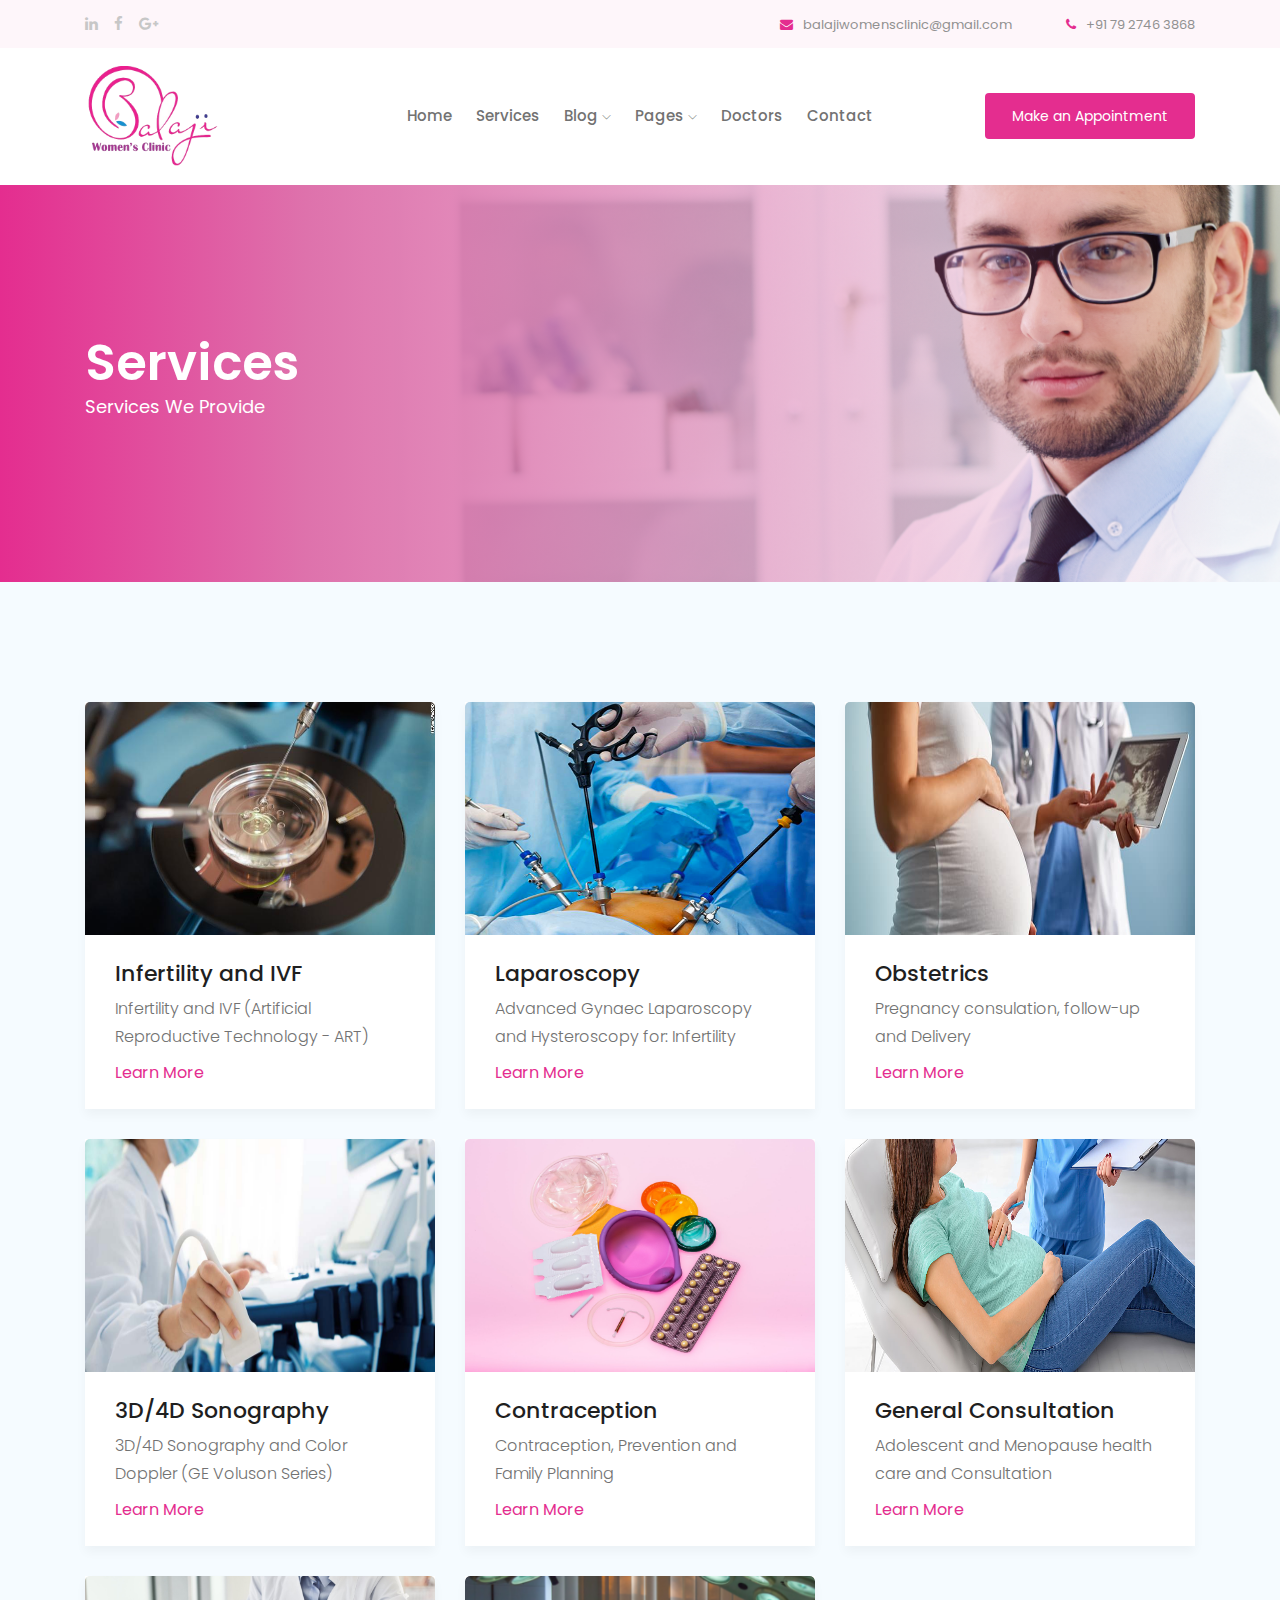
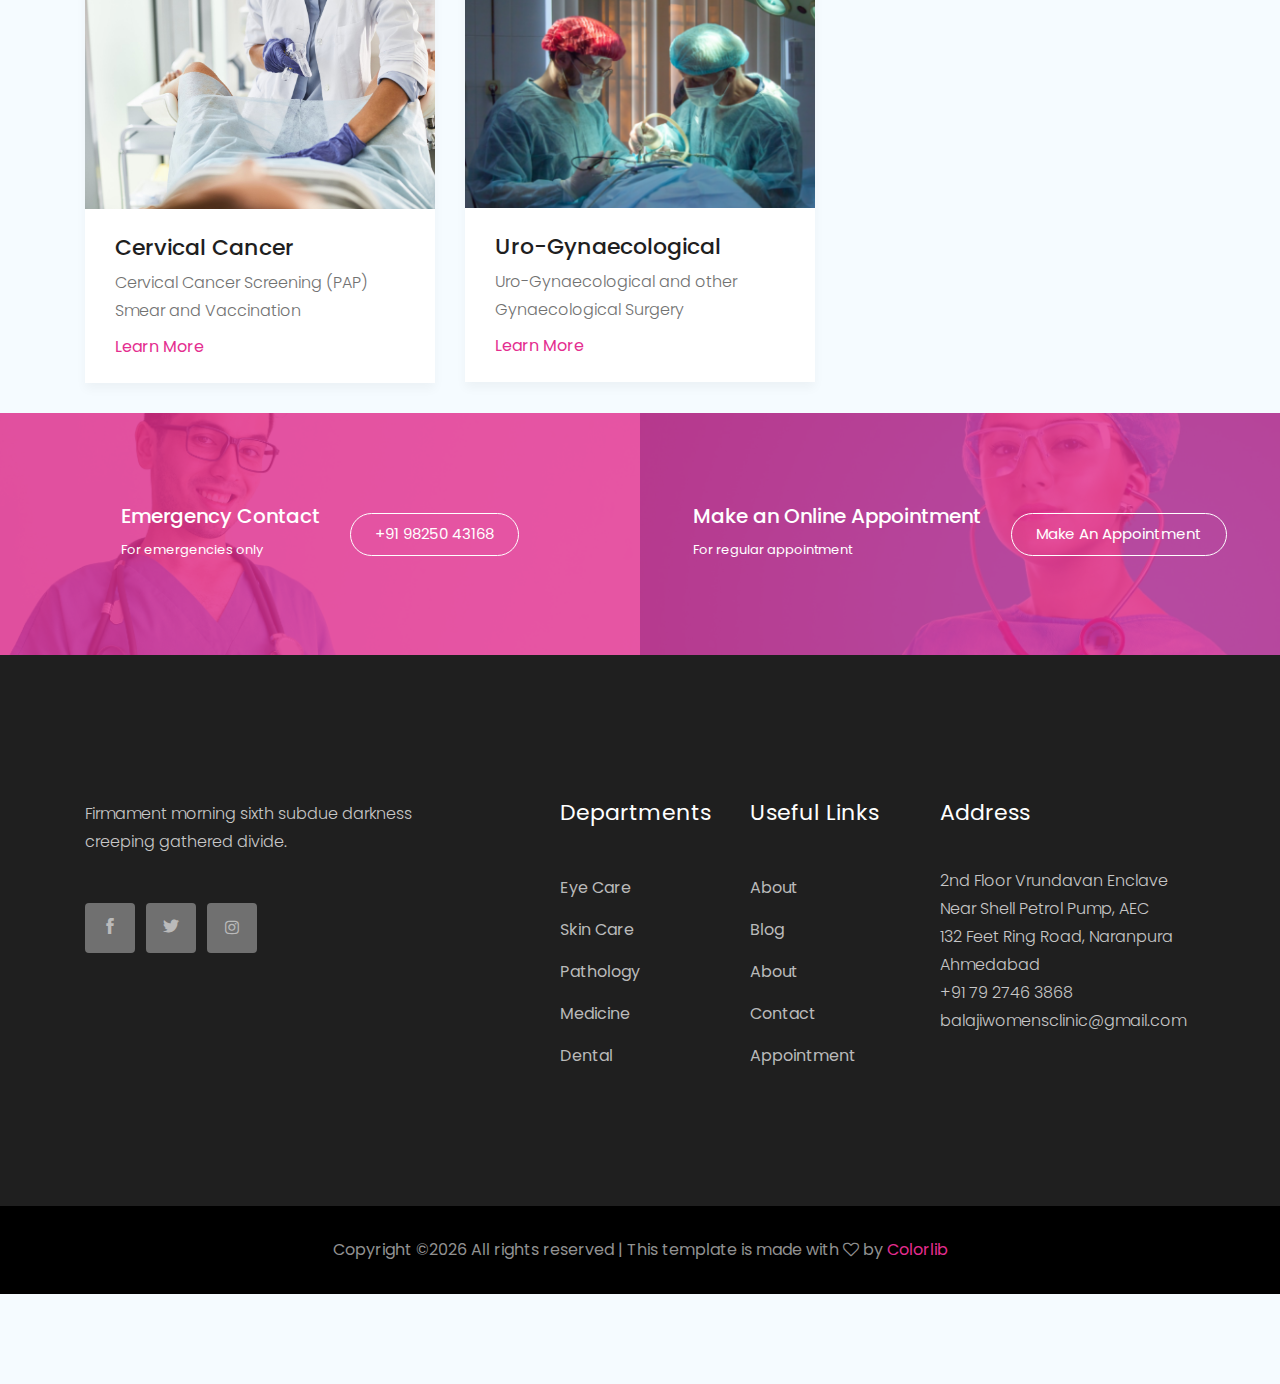
<file: Department.html>
<!doctype html>
<html class="no-js" lang="zxx">

<head>
    <meta charset="utf-8">
    <meta http-equiv="x-ua-compatible" content="ie=edge">
    <title>Balaji Women's Clinic</title>
    <meta name="description" content="">
    <meta name="viewport" content="width=device-width, initial-scale=1">

    <!-- <link rel="manifest" href="site.webmanifest"> -->
    <link rel="shortcut icon" type="image/x-icon" href="img/favicon.png">
    <!-- Place favicon.ico in the root directory -->

    <!-- CSS here -->
    <link rel="stylesheet" href="css/bootstrap.min.css">
    <link rel="stylesheet" href="css/owl.carousel.min.css">
    <link rel="stylesheet" href="css/magnific-popup.css">
    <link rel="stylesheet" href="css/font-awesome.min.css">
    <link rel="stylesheet" href="css/themify-icons.css">
    <link rel="stylesheet" href="css/nice-select.css">
    <link rel="stylesheet" href="css/flaticon.css">
    <link rel="stylesheet" href="css/gijgo.css">
    <link rel="stylesheet" href="css/animate.css">
    <link rel="stylesheet" href="css/slicknav.css">
    <link rel="stylesheet" href="css/style.css">
    <!-- <link rel="stylesheet" href="css/responsive.css"> -->
</head>

<body>
    <!--[if lte IE 9]>
            <p class="browserupgrade">You are using an <strong>outdated</strong> browser. Please <a href="https://browsehappy.com/">upgrade your browser</a> to improve your experience and security.</p>
        <![endif]-->

    <!-- header-start -->
    <header>
        <div class="header-area ">
            <div class="header-top_area">
                <div class="container">
                    <div class="row">
                        <div class="col-xl-6 col-md-6 ">
                            <div class="social_media_links">
                                <a href="#">
                                    <i class="fa fa-linkedin"></i>
                                </a>
                                <a href="#">
                                    <i class="fa fa-facebook"></i>
                                </a>
                                <a href="#">
                                    <i class="fa fa-google-plus"></i>
                                </a>
                            </div>
                        </div>
                        <div class="col-xl-6 col-md-6">
                            <div class="short_contact_list">
                                <ul>
                                    <li><a href="#"> <i class="fa fa-envelope"></i> balajiwomensclinic@gmail.com </a></li>
                                    <li><a href="#"> <i class="fa fa-phone"></i> +91 79 2746 3868 </a></li>
                                </ul>
                            </div>
                        </div>
                    </div>
                </div>
            </div>
            <div id="sticky-header" class="main-header-area">
                <div class="container">
                    <div class="row align-items-center">
                        <div class="col-xl-3 col-lg-2">
                            <div class="logo">
                                <a href="index.html">
                                    <img src="img/balaji.png" alt="" height="100" width="134">
                                </a>
                            </div>
                        </div>
                        <div class="col-xl-6 col-lg-7">
                            <div class="main-menu  d-none d-lg-block">
                                <nav>
                                    <ul id="navigation">
                                        <li><a class="active" href="index.html">home</a></li>
                                        <li><a href="Department.html">Services</a></li>
                                        <li><a href="#">blog <i class="ti-angle-down"></i></a>
                                            <ul class="submenu">
                                                <li><a href="blog.html">blog</a></li>
                                                <li><a href="single-blog.html">single-blog</a></li>
                                            </ul>
                                        </li>
                                        <li><a href="#">pages <i class="ti-angle-down"></i></a>
                                            <ul class="submenu">
                                                <li><a href="elements.html">elements</a></li>
                                                <li><a href="about.html">about</a></li>
                                            </ul>
                                        </li>
                                        <li><a href="Doctors.html">Doctors</a></li>
                                        <li><a href="contact.html">Contact</a></li>
                                    </ul>
                                </nav>
                            </div>
                        </div>
                        <div class="col-xl-3 col-lg-3 d-none d-lg-block">
                            <div class="Appointment">
                                <div class="book_btn d-none d-lg-block">
                                    <a class="popup-with-form" href="#test-form">Make an Appointment</a>
                                </div>
                            </div>
                        </div>
                        <div class="col-12">
                            <div class="mobile_menu d-block d-lg-none"></div>
                        </div>
                    </div>
                </div>
            </div>
        </div>
    </header>
    <!-- header-end -->


    <!-- bradcam_area_start  -->
    <div class="bradcam_area breadcam_bg bradcam_overlay">
        <div class="container">
            <div class="row">
                <div class="col-xl-12">
                    <div class="bradcam_text">
                        <h3>Services</h3>
                        <p>Services we provide</p>
                    </div>
                </div>
            </div>
        </div>
    </div>
    <!-- bradcam_area_end  -->

    <!-- offers_area_start -->
    <div class="our_department_area">
        <div class="container">
            <div class="row">
                <div class="col-xl-4 col-md-6 col-lg-4">
                    <div class="single_department">
                        <div class="department_thumb">
                            <img src="img/invitro1.jpg" alt="" height="233">
                        </div>
                        <div class="department_content">
                            <h3><a href="#">Infertility and IVF </a></h3>
                            <p>Infertility and IVF (Artificial Reproductive Technology - ART)</p>
                            <a href="#" class="learn_more">Learn More</a>
                        </div>
                    </div>
                </div>
                <div class="col-xl-4 col-md-6 col-lg-4">
                    <div class="single_department">
                        <div class="department_thumb">
                            <img src="img/lapro.png" alt="" height="233">
                        </div>
                        <div class="department_content">
                            <h3><a href="#">Laparoscopy</a></h3>
                            <p>Advanced Gynaec Laparoscopy and Hysteroscopy for: Infertility</p>
                            <a href="#" class="learn_more">Learn More</a>
                        </div>
                    </div>
                </div>
                <div class="col-xl-4 col-md-6 col-lg-4">
                    <div class="single_department">
                        <div class="department_thumb">
                            <img src="img/obstetrics.jpg" alt="" height="233">
                        </div>
                        <div class="department_content">
                            <h3><a href="#">Obstetrics</a></h3>
                            <p>Pregnancy consulation, follow-up and Delivery</p>
                            <a href="#" class="learn_more">Learn More</a>
                        </div>
                    </div>
                </div>
                <div class="col-xl-4 col-md-6 col-lg-4">
                    <div class="single_department">
                        <div class="department_thumb">
                            <img src="img/sono.jpg" alt="" height="233">
                        </div>
                        <div class="department_content">
                            <h3><a href="#">3D/4D Sonography</a></h3>
                            <p>3D/4D Sonography and Color Doppler (GE Voluson Series)</p>
                            <a href="#" class="learn_more">Learn More</a>
                        </div>
                    </div>
                </div>
                <div class="col-xl-4 col-md-6 col-lg-4">
                    <div class="single_department">
                        <div class="department_thumb">
                            <img src="img/contraception.jpg" alt="" height="233">
                        </div>
                        <div class="department_content">
                            <h3><a href="#">Contraception</a></h3>
                            <p>Contraception, Prevention and Family Planning</p>
                            <a href="#" class="learn_more">Learn More</a>
                        </div>
                    </div>
                </div>
                <div class="col-xl-4 col-md-6 col-lg-4">
                    <div class="single_department">
                        <div class="department_thumb">
                            <img src="img/general1.jpg" alt="" height="233">
                        </div>
                        <div class="department_content">
                            <h3><a href="#">General Consultation</a></h3>
                            <p>Adolescent and Menopause health care and Consultation</p>
                            <a href="#" class="learn_more">Learn More</a>
                        </div>
                    </div>
                </div>
                <div class="col-xl-4 col-md-6 col-lg-4">
                    <div class="single_department">
                        <div class="department_thumb">
                            <img src="img/pap.jpg" alt="">
                        </div>
                        <div class="department_content">
                            <h3><a href="#">Cervical Cancer</a></h3>
                            <p>Cervical Cancer Screening (PAP) Smear and Vaccination</p>
                            <a href="#" class="learn_more">Learn More</a>
                        </div>
                    </div>
                </div>
                <div class="col-xl-4 col-md-6 col-lg-4">
                    <div class="single_department">
                        <div class="department_thumb">
                            <img src="img/department/6.png" alt="">
                        </div>
                        <div class="department_content">
                            <h3><a href="#">Uro-Gynaecological</a></h3>
                            <p>Uro-Gynaecological and other Gynaecological Surgery</p>
                            <a href="#" class="learn_more">Learn More</a>
                        </div>
                    </div>
                </div
            </div>
        </div>
    </div>
    <!-- offers_area_end -->

    <!-- Emergency_contact start -->
    <div class="Emergency_contact">
        <div class="conatiner-fluid p-0">
            <div class="row no-gutters">
                <div class="col-xl-6">
                    <div class="single_emergency d-flex align-items-center justify-content-center emergency_bg_1 overlay_skyblue">
                        <div class="info">
                            <h3>Emergency Contact</h3>
                            <p>For emergencies only</p>
                        </div>
                        <div class="info_button">
                            <a href="#" class="boxed-btn3-white">+91 98250 43168</a>
                        </div>
                    </div>
                </div>
                <div class="col-xl-6">
                    <div class="single_emergency d-flex align-items-center justify-content-center emergency_bg_2 overlay_skyblue">
                        <div class="info">
                            <h3>Make an Online Appointment</h3>
                            <p>For regular appointment</p>
                        </div>
                        <div class="info_button">
                            <a href="#" class="boxed-btn3-white">Make an Appointment</a>
                        </div>
                    </div>
                </div>
            </div>
        </div>
    </div>
    <!-- Emergency_contact end -->

<!-- footer start -->
<footer class="footer">
        <div class="footer_top">
            <div class="container">
                <div class="row">
                    <div class="col-xl-4 col-md-6 col-lg-4">
                        <div class="footer_widget">
                            <p>
                                    Firmament morning sixth subdue darkness
                                    creeping gathered divide.
                            </p>
                            <div class="socail_links">
                                <ul>
                                    <li>
                                        <a href="#">
                                            <i class="ti-facebook"></i>
                                        </a>
                                    </li>
                                    <li>
                                        <a href="#">
                                            <i class="ti-twitter-alt"></i>
                                        </a>
                                    </li>
                                    <li>
                                        <a href="#">
                                            <i class="fa fa-instagram"></i>
                                        </a>
                                    </li>
                                </ul>
                            </div>

                        </div>
                    </div>
                    <div class="col-xl-2 offset-xl-1 col-md-6 col-lg-3">
                        <div class="footer_widget">
                            <h3 class="footer_title">
                                    Departments
                            </h3>
                            <ul>
                                <li><a href="#">Eye Care</a></li>
                                <li><a href="#">Skin Care</a></li>
                                <li><a href="#">Pathology</a></li>
                                <li><a href="#">Medicine</a></li>
                                <li><a href="#">Dental</a></li>
                            </ul>

                        </div>
                    </div>
                    <div class="col-xl-2 col-md-6 col-lg-2">
                        <div class="footer_widget">
                            <h3 class="footer_title">
                                    Useful Links
                            </h3>
                            <ul>
                                <li><a href="#">About</a></li>
                                <li><a href="#">Blog</a></li>
                                <li><a href="#">About</a></li>
                                <li><a href="#"> Contact</a></li>
                                <li><a href="#"> Appointment</a></li>
                            </ul>
                        </div>
                    </div>
                    <div class="col-xl-3 col-md-6 col-lg-3">
                        <div class="footer_widget">
                            <h3 class="footer_title">
                                    Address
                            </h3>
                            <p>
                                2nd Floor Vrundavan Enclave <br>
                                Near Shell Petrol Pump, AEC <br>
                                132 Feet Ring Road, Naranpura <br>
                                Ahmedabad <br>
                                +91 79 2746 3868 <br>
                                balajiwomensclinic@gmail.com
                            </p>
                        </div>
                    </div>
                </div>
            </div>
        </div>
        <div class="copy-right_text">
            <div class="container">
                <div class="footer_border"></div>
                <div class="row">
                    <div class="col-xl-12">
                        <p class="copy_right text-center">
                            <!-- Link back to Colorlib can't be removed. Template is licensed under CC BY 3.0. -->
Copyright &copy;<script>document.write(new Date().getFullYear());</script> All rights reserved | This template is made with <i class="fa fa-heart-o" aria-hidden="true"></i> by <a href="https://colorlib.com" target="_blank">Colorlib</a>
<!-- Link back to Colorlib can't be removed. Template is licensed under CC BY 3.0. -->
                        </p>
                    </div>
                </div>
            </div>
        </div>
    </footer>
<!-- footer end  -->
    <!-- link that opens popup -->

    <!-- form itself end-->
    <form id="test-form" class="white-popup-block mfp-hide">
        <div class="popup_box ">
            <div class="popup_inner">
                <h3>Make an Appointment</h3>
                <form action="#">
                    <div class="row">
                        <div class="col-xl-6">
                            <input id="datepicker" placeholder="Pick date">
                        </div>
                        <div class="col-xl-6">
                            <input id="datepicker2" placeholder="Suitable time">
                        </div>
                        <div class="col-xl-6">
                            <select class="form-select wide" id="default-select" class="">
                                <option data-display="Select Services">Services</option>
                                <option value="1">Infertility And IVF</option>
                                <option value="2">Advanced Gynaec Laparoscopy</option>
                                <option value="2">Obstetrics</option>
                                <option value="3">3D/4D Sonography</option>
                                <option value="3">Cervical Cancer</option>
                                <option value="3">Uro-Gynaecology</option>
                                <option value="3">Contraception</option>
                                <option value="3">Adolescent And Menopause</option>
                                <option value="3">General Consultation</option>
                            </select>
                        </div>
                        <div class="col-xl-6">
                            <input type="text"  placeholder="Name">
                        </div>
                        <div class="col-xl-6">
                            <input type="text"  placeholder="Phone no.">
                        </div>
                        <div class="col-xl-12">
                            <input type="email"  placeholder="Email">
                        </div>
                        <div class="col-xl-12">
                            <button type="submit" class="boxed-btn3">Confirm</button>
                        </div>
                    </div>
                </form>
            </div>
        </div>
    </form>
    <!-- form itself end -->

    <!-- JS here -->
    <script src="js/vendor/modernizr-3.5.0.min.js"></script>
    <script src="js/vendor/jquery-1.12.4.min.js"></script>
    <script src="js/popper.min.js"></script>
    <script src="js/bootstrap.min.js"></script>
    <script src="js/owl.carousel.min.js"></script>
    <script src="js/isotope.pkgd.min.js"></script>
    <script src="js/ajax-form.js"></script>
    <script src="js/waypoints.min.js"></script>
    <script src="js/jquery.counterup.min.js"></script>
    <script src="js/imagesloaded.pkgd.min.js"></script>
    <script src="js/scrollIt.js"></script>
    <script src="js/jquery.scrollUp.min.js"></script>
    <script src="js/wow.min.js"></script>
    <script src="js/nice-select.min.js"></script>
    <script src="js/jquery.slicknav.min.js"></script>
    <script src="js/jquery.magnific-popup.min.js"></script>
    <script src="js/plugins.js"></script>
    <script src="js/gijgo.min.js"></script>
    <!--contact js-->
    <script src="js/contact.js"></script>
    <script src="js/jquery.ajaxchimp.min.js"></script>
    <script src="js/jquery.form.js"></script>
    <script src="js/jquery.validate.min.js"></script>
    <script src="js/mail-script.js"></script>

    <script src="js/main.js"></script>
    <script>
        $('#datepicker').datepicker({
            iconsLibrary: 'fontawesome',
            icons: {
                rightIcon: '<span class="fa fa-caret-down"></span>'
            }
        });
        $('#datepicker2').datepicker({
            iconsLibrary: 'fontawesome',
            icons: {
                rightIcon: '<span class="fa fa-caret-down"></span>'
            }

        });
    $(document).ready(function() {
    $('.js-example-basic-multiple').select2();
});
    </script>
</body>

</html>
</file>
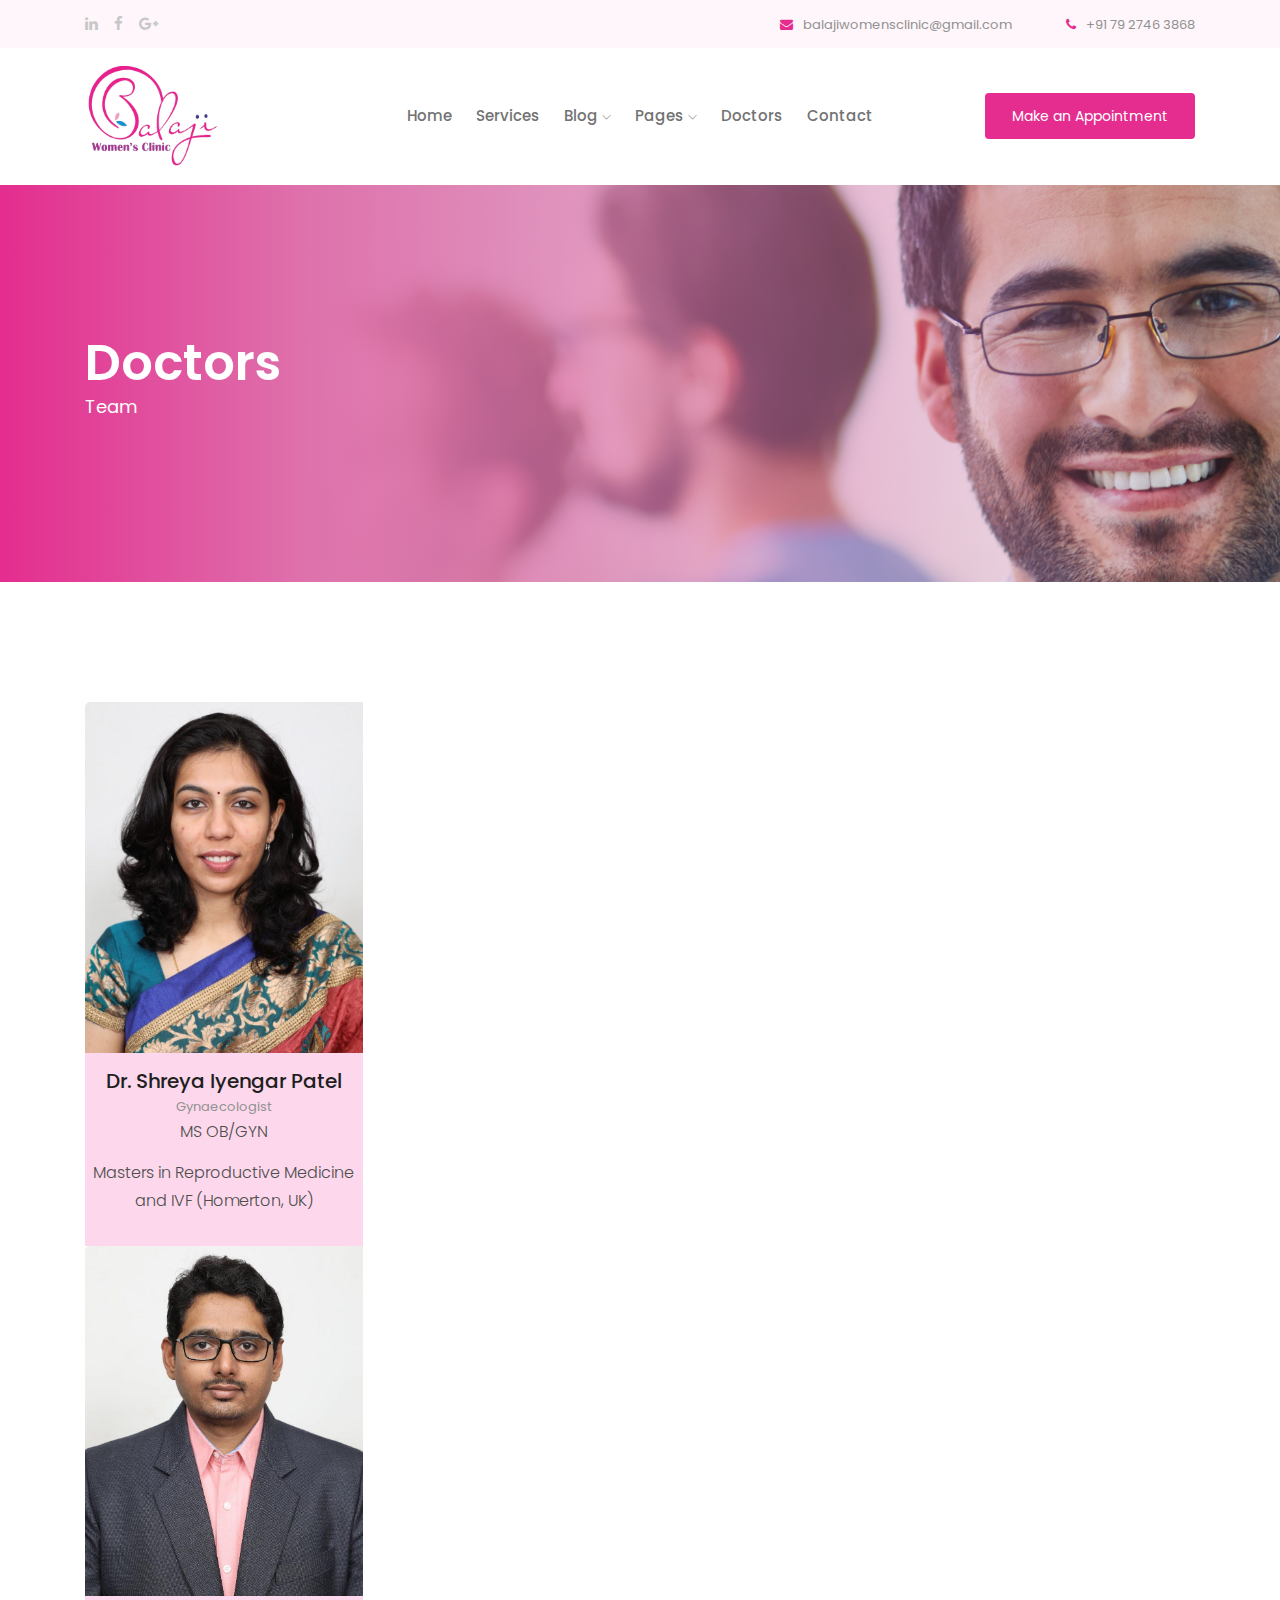
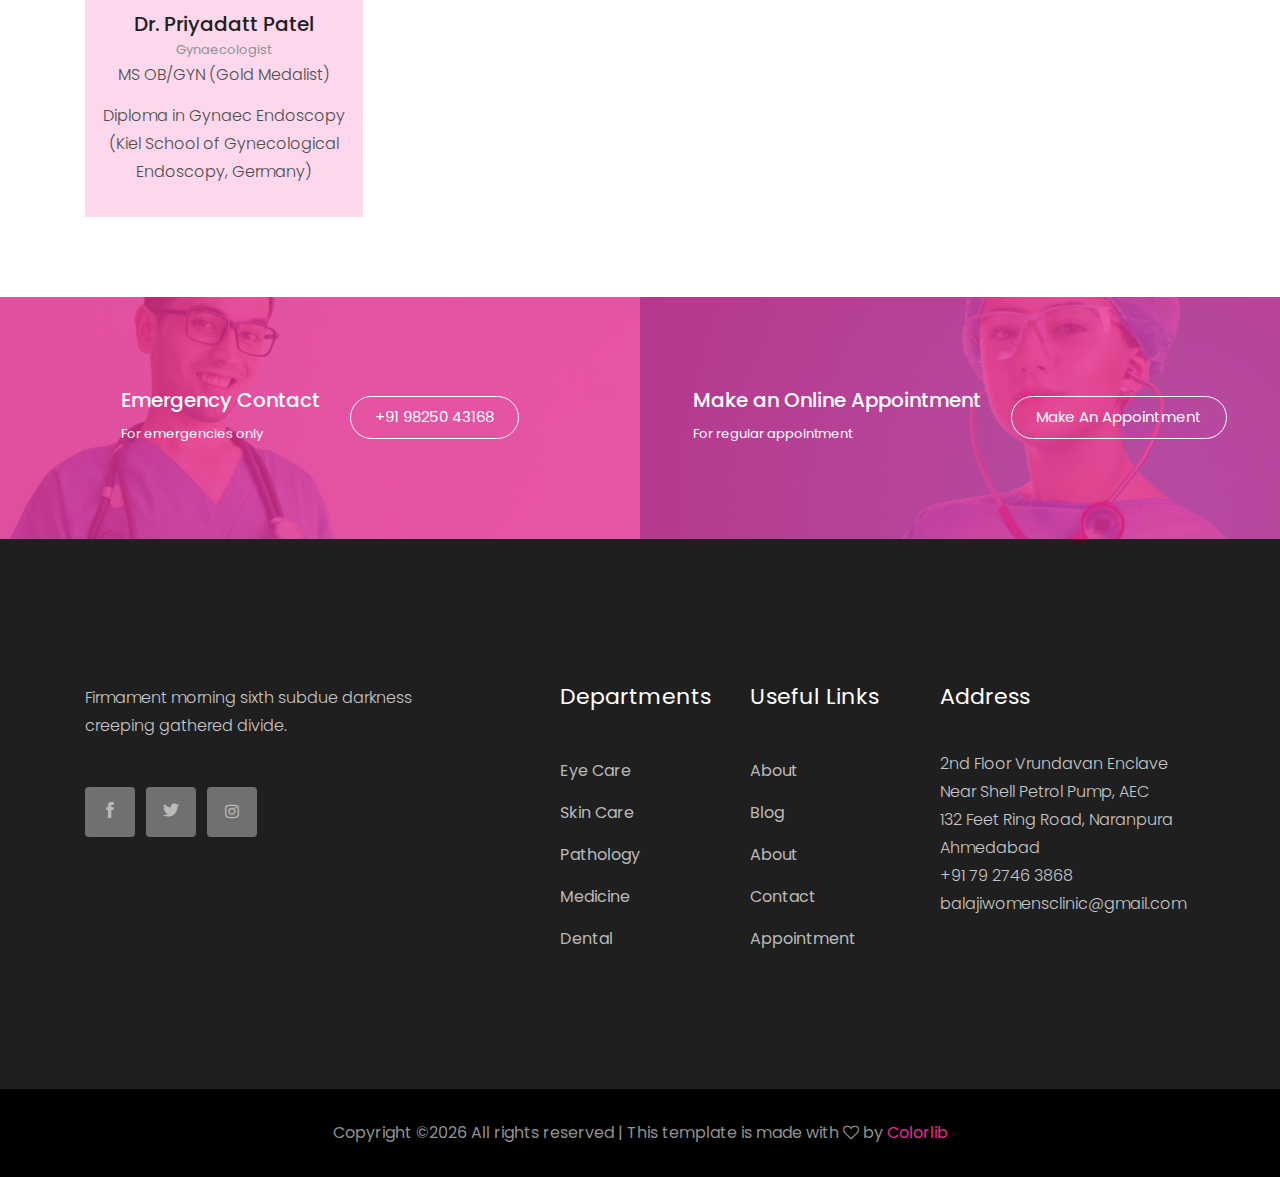
<file: Doctors.html>
<!doctype html>
<html class="no-js" lang="zxx">

<head>
    <meta charset="utf-8">
    <meta http-equiv="x-ua-compatible" content="ie=edge">
    <title>Docmed</title>
    <meta name="description" content="">
    <meta name="viewport" content="width=device-width, initial-scale=1">

    <!-- <link rel="manifest" href="site.webmanifest"> -->
    <link rel="shortcut icon" type="image/x-icon" href="img/favicon.png">
    <!-- Place favicon.ico in the root directory -->

    <!-- CSS here -->
    <link rel="stylesheet" href="css/bootstrap.min.css">
    <link rel="stylesheet" href="css/owl.carousel.min.css">
    <link rel="stylesheet" href="css/magnific-popup.css">
    <link rel="stylesheet" href="css/font-awesome.min.css">
    <link rel="stylesheet" href="css/themify-icons.css">
    <link rel="stylesheet" href="css/nice-select.css">
    <link rel="stylesheet" href="css/flaticon.css">
    <link rel="stylesheet" href="css/gijgo.css">
    <link rel="stylesheet" href="css/animate.css">
    <link rel="stylesheet" href="css/slicknav.css">
    <link rel="stylesheet" href="css/style.css">
    <!-- <link rel="stylesheet" href="css/responsive.css"> -->
</head>

<body>
    <!--[if lte IE 9]>
            <p class="browserupgrade">You are using an <strong>outdated</strong> browser. Please <a href="https://browsehappy.com/">upgrade your browser</a> to improve your experience and security.</p>
        <![endif]-->

    <!-- header-start -->
    <header>
        <div class="header-area ">
            <div class="header-top_area">
                <div class="container">
                    <div class="row">
                        <div class="col-xl-6 col-md-6 ">
                            <div class="social_media_links">
                                <a href="#">
                                    <i class="fa fa-linkedin"></i>
                                </a>
                                <a href="#">
                                    <i class="fa fa-facebook"></i>
                                </a>
                                <a href="#">
                                    <i class="fa fa-google-plus"></i>
                                </a>
                            </div>
                        </div>
                        <div class="col-xl-6 col-md-6">
                            <div class="short_contact_list">
                                <ul>
                                    <li><a href="#"> <i class="fa fa-envelope"></i> balajiwomensclinic@gmail.com </a></li>
                                    <li><a href="#"> <i class="fa fa-phone"></i> +91 79 2746 3868 </a></li>
                                </ul>
                            </div>
                        </div>
                    </div>
                </div>
            </div>
            <div id="sticky-header" class="main-header-area">
                <div class="container">
                    <div class="row align-items-center">
                        <div class="col-xl-3 col-lg-2">
                            <div class="logo">
                                <a href="index.html">
                                    <img src="img/balaji.png" alt="" height="100" width="134">
                                </a>
                            </div>
                        </div>
                        <div class="col-xl-6 col-lg-7">
                            <div class="main-menu  d-none d-lg-block">
                                <nav>
                                    <ul id="navigation">
                                        <li><a class="active" href="index.html">home</a></li>
                                        <li><a href="Department.html">Services</a></li>
                                        <li><a href="#">blog <i class="ti-angle-down"></i></a>
                                            <ul class="submenu">
                                                <li><a href="blog.html">blog</a></li>
                                                <li><a href="single-blog.html">single-blog</a></li>
                                            </ul>
                                        </li>
                                        <li><a href="#">pages <i class="ti-angle-down"></i></a>
                                            <ul class="submenu">
                                                <li><a href="elements.html">elements</a></li>
                                                <li><a href="about.html">about</a></li>
                                            </ul>
                                        </li>
                                        <li><a href="Doctors.html">Doctors</a></li>
                                        <li><a href="contact.html">Contact</a></li>
                                    </ul>
                                </nav>
                            </div>
                        </div>
                        <div class="col-xl-3 col-lg-3 d-none d-lg-block">
                            <div class="Appointment">
                                <div class="book_btn d-none d-lg-block">
                                    <a class="popup-with-form" href="#test-form">Make an Appointment</a>
                                </div>
                            </div>
                        </div>
                        <div class="col-12">
                            <div class="mobile_menu d-block d-lg-none"></div>
                        </div>
                    </div>
                </div>
            </div>
        </div>
    </header>
    <!-- header-end -->

    <!-- bradcam_area_start  -->
    <div class="bradcam_area breadcam_bg_2 bradcam_overlay">
        <div class="container">
            <div class="row">
                <div class="col-xl-12">
                    <div class="bradcam_text">
                        <h3>Doctors</h3>
                        <p><a href="index.html">Team</p>
                    </div>
                </div>
            </div>
        </div>
    </div>
    <!-- bradcam_area_end  -->

    <!-- expert_doctors_area_start -->
    <div class="expert_doctors_area doctor_page">
        <div class="container">
          <div class="row">
              <div class="col-xl-12">
                  <div class="">
                      <div class="single_expert">
                          <div class="expert_thumb">
                              <img src="img/shreya.jpg" alt="">
                          </div>
                          <div class="experts_name text-center">
                              <h3>Dr. Shreya Iyengar Patel</h3>
                              <span>Gynaecologist</span>
                              <p> MS OB/GYN </p>
                              <p> Masters in Reproductive Medicine and IVF (Homerton, UK) </p>
                          </div>
                      </div>
                      <div class="single_expert">
                          <div class="expert_thumb">
                              <img src="img/dattu.jpg" alt="">
                          </div>
                          <div class="experts_name text-center">
                              <h3>Dr. Priyadatt Patel</h3>
                              <span>Gynaecologist</span>
                              <p> MS OB/GYN (Gold Medalist) </p>
                              <p> Diploma in Gynaec Endoscopy (Kiel School of Gynecological Endoscopy, Germany) </p>
                          </div>
                      </div>
                  </div>
              </div>
          </div>
        </div>
    </div>
    <!-- expert_doctors_area_end -->

    <!-- <div class="row">
      <div class="column">
        <div class="card">
          <div class="expert_one">
              <img src="img/shreya.jpg" alt="">
          </div>
          <div class="expert_one_name text-center">
              <h3>Dr. Shreya Iyengar Patel</h3>
              <span>Gynaecologist</span>
              <p> MS OB/GYN </p>
              <p> Masters in Reproductive Medicine and IVF (Homerton, UK) </p>
          </div>
        </div>
      </div>
      <div class="column">
        <div class="card">
            <div class="expert_one">
                <img src="img/dattu.jpg" alt="">
            </div>
            <div class="expert_one_name text-center">
                <h3>Dr. Priyadatt Patel</h3>
                <span>Gynaecologist</span>
                <p> MS OB/GYN (Gold Medalist) </p>
                <p> Diploma in Gynaec Endoscopy (Kiel School of Gynecological Endoscopy, Germany) </p>
            </div>
          </div>
      </div>
    </div> -->

    <!-- Emergency_contact start -->
    <div class="Emergency_contact">
        <div class="conatiner-fluid p-0">
            <div class="row no-gutters">
                <div class="col-xl-6">
                    <div class="single_emergency d-flex align-items-center justify-content-center emergency_bg_1 overlay_skyblue">
                        <div class="info">
                            <h3>Emergency Contact</h3>
                            <p>For emergencies only</p>
                        </div>
                        <div class="info_button">
                            <a href="#" class="boxed-btn3-white">+91 98250 43168</a>
                        </div>
                    </div>
                </div>
                <div class="col-xl-6">
                    <div class="single_emergency d-flex align-items-center justify-content-center emergency_bg_2 overlay_skyblue">
                        <div class="info">
                            <h3>Make an Online Appointment</h3>
                            <p>For regular appointment</p>
                        </div>
                        <div class="info_button">
                            <a href="#" class="boxed-btn3-white">Make an Appointment</a>
                        </div>
                    </div>
                </div>
            </div>
        </div>
    </div>
    <!-- Emergency_contact end -->

<!-- footer start -->
<footer class="footer">
        <div class="footer_top">
            <div class="container">
                <div class="row">
                    <div class="col-xl-4 col-md-6 col-lg-4">
                        <div class="footer_widget">
                            <p>
                                    Firmament morning sixth subdue darkness
                                    creeping gathered divide.
                            </p>
                            <div class="socail_links">
                                <ul>
                                    <li>
                                        <a href="#">
                                            <i class="ti-facebook"></i>
                                        </a>
                                    </li>
                                    <li>
                                        <a href="#">
                                            <i class="ti-twitter-alt"></i>
                                        </a>
                                    </li>
                                    <li>
                                        <a href="#">
                                            <i class="fa fa-instagram"></i>
                                        </a>
                                    </li>
                                </ul>
                            </div>

                        </div>
                    </div>
                    <div class="col-xl-2 offset-xl-1 col-md-6 col-lg-3">
                        <div class="footer_widget">
                            <h3 class="footer_title">
                                    Departments
                            </h3>
                            <ul>
                                <li><a href="#">Eye Care</a></li>
                                <li><a href="#">Skin Care</a></li>
                                <li><a href="#">Pathology</a></li>
                                <li><a href="#">Medicine</a></li>
                                <li><a href="#">Dental</a></li>
                            </ul>

                        </div>
                    </div>
                    <div class="col-xl-2 col-md-6 col-lg-2">
                        <div class="footer_widget">
                            <h3 class="footer_title">
                                    Useful Links
                            </h3>
                            <ul>
                                <li><a href="#">About</a></li>
                                <li><a href="#">Blog</a></li>
                                <li><a href="#">About</a></li>
                                <li><a href="#"> Contact</a></li>
                                <li><a href="#"> Appointment</a></li>
                            </ul>
                        </div>
                    </div>
                    <div class="col-xl-3 col-md-6 col-lg-3">
                        <div class="footer_widget">
                            <h3 class="footer_title">
                                    Address
                            </h3>
                            <p>
                                2nd Floor Vrundavan Enclave <br>
                                Near Shell Petrol Pump, AEC <br>
                                132 Feet Ring Road, Naranpura <br>
                                Ahmedabad <br>
                                +91 79 2746 3868 <br>
                                balajiwomensclinic@gmail.com
                            </p>
                        </div>
                    </div>
                </div>
            </div>
        </div>
        <div class="copy-right_text">
            <div class="container">
                <div class="footer_border"></div>
                <div class="row">
                    <div class="col-xl-12">
                        <p class="copy_right text-center">
                            <!-- Link back to Colorlib can't be removed. Template is licensed under CC BY 3.0. -->
Copyright &copy;<script>document.write(new Date().getFullYear());</script> All rights reserved | This template is made with <i class="fa fa-heart-o" aria-hidden="true"></i> by <a href="https://colorlib.com" target="_blank">Colorlib</a>
<!-- Link back to Colorlib can't be removed. Template is licensed under CC BY 3.0. -->
                        </p>
                    </div>
                </div>
            </div>
        </div>
    </footer>
<!-- footer end  -->
    <!-- link that opens popup -->

    <!-- form itself end-->
    <form id="test-form" class="white-popup-block mfp-hide">
        <div class="popup_box ">
            <div class="popup_inner">
                <h3>Make an Appointment</h3>
                <form action="#">
                    <div class="row">
                        <div class="col-xl-6">
                            <input id="datepicker" placeholder="Pick date">
                        </div>
                        <div class="col-xl-6">
                            <input id="datepicker2" placeholder="Suitable time">
                        </div>
                        <div class="col-xl-6">
                            <select class="form-select wide" id="default-select" class="">
                                <option data-display="Select Services">Services</option>
                                <option value="1">Infertility And IVF</option>
                                <option value="2">Advanced Gynaec Laparoscopy</option>
                                <option value="2">Obstetrics</option>
                                <option value="3">3D/4D Sonography</option>
                                <option value="3">Cervical Cancer</option>
                                <option value="3">Uro-Gynaecology</option>
                                <option value="3">Contraception</option>
                                <option value="3">Adolescent And Menopause</option>
                                <option value="3">General Consultation</option>
                            </select>
                        </div>
                        <div class="col-xl-6">
                            <input type="text"  placeholder="Name">
                        </div>
                        <div class="col-xl-6">
                            <input type="text"  placeholder="Phone no.">
                        </div>
                        <div class="col-xl-12">
                            <input type="email"  placeholder="Email">
                        </div>
                        <div class="col-xl-12">
                            <button type="submit" class="boxed-btn3">Confirm</button>
                        </div>
                    </div>
                </form>
            </div>
        </div>
    </form>
    <!-- form itself end -->

    <!-- JS here -->
    <script src="js/vendor/modernizr-3.5.0.min.js"></script>
    <script src="js/vendor/jquery-1.12.4.min.js"></script>
    <script src="js/popper.min.js"></script>
    <script src="js/bootstrap.min.js"></script>
    <script src="js/owl.carousel.min.js"></script>
    <script src="js/isotope.pkgd.min.js"></script>
    <script src="js/ajax-form.js"></script>
    <script src="js/waypoints.min.js"></script>
    <script src="js/jquery.counterup.min.js"></script>
    <script src="js/imagesloaded.pkgd.min.js"></script>
    <script src="js/scrollIt.js"></script>
    <script src="js/jquery.scrollUp.min.js"></script>
    <script src="js/wow.min.js"></script>
    <script src="js/nice-select.min.js"></script>
    <script src="js/jquery.slicknav.min.js"></script>
    <script src="js/jquery.magnific-popup.min.js"></script>
    <script src="js/plugins.js"></script>
    <script src="js/gijgo.min.js"></script>
    <!--contact js-->
    <script src="js/contact.js"></script>
    <script src="js/jquery.ajaxchimp.min.js"></script>
    <script src="js/jquery.form.js"></script>
    <script src="js/jquery.validate.min.js"></script>
    <script src="js/mail-script.js"></script>

    <script src="js/main.js"></script>
    <script>
        $('#datepicker').datepicker({
            iconsLibrary: 'fontawesome',
            icons: {
                rightIcon: '<span class="fa fa-caret-down"></span>'
            }
        });
        $('#datepicker2').datepicker({
            iconsLibrary: 'fontawesome',
            icons: {
                rightIcon: '<span class="fa fa-caret-down"></span>'
            }

        });
    $(document).ready(function() {
    $('.js-example-basic-multiple').select2();
});
    </script>
</body>

</html>
</file>
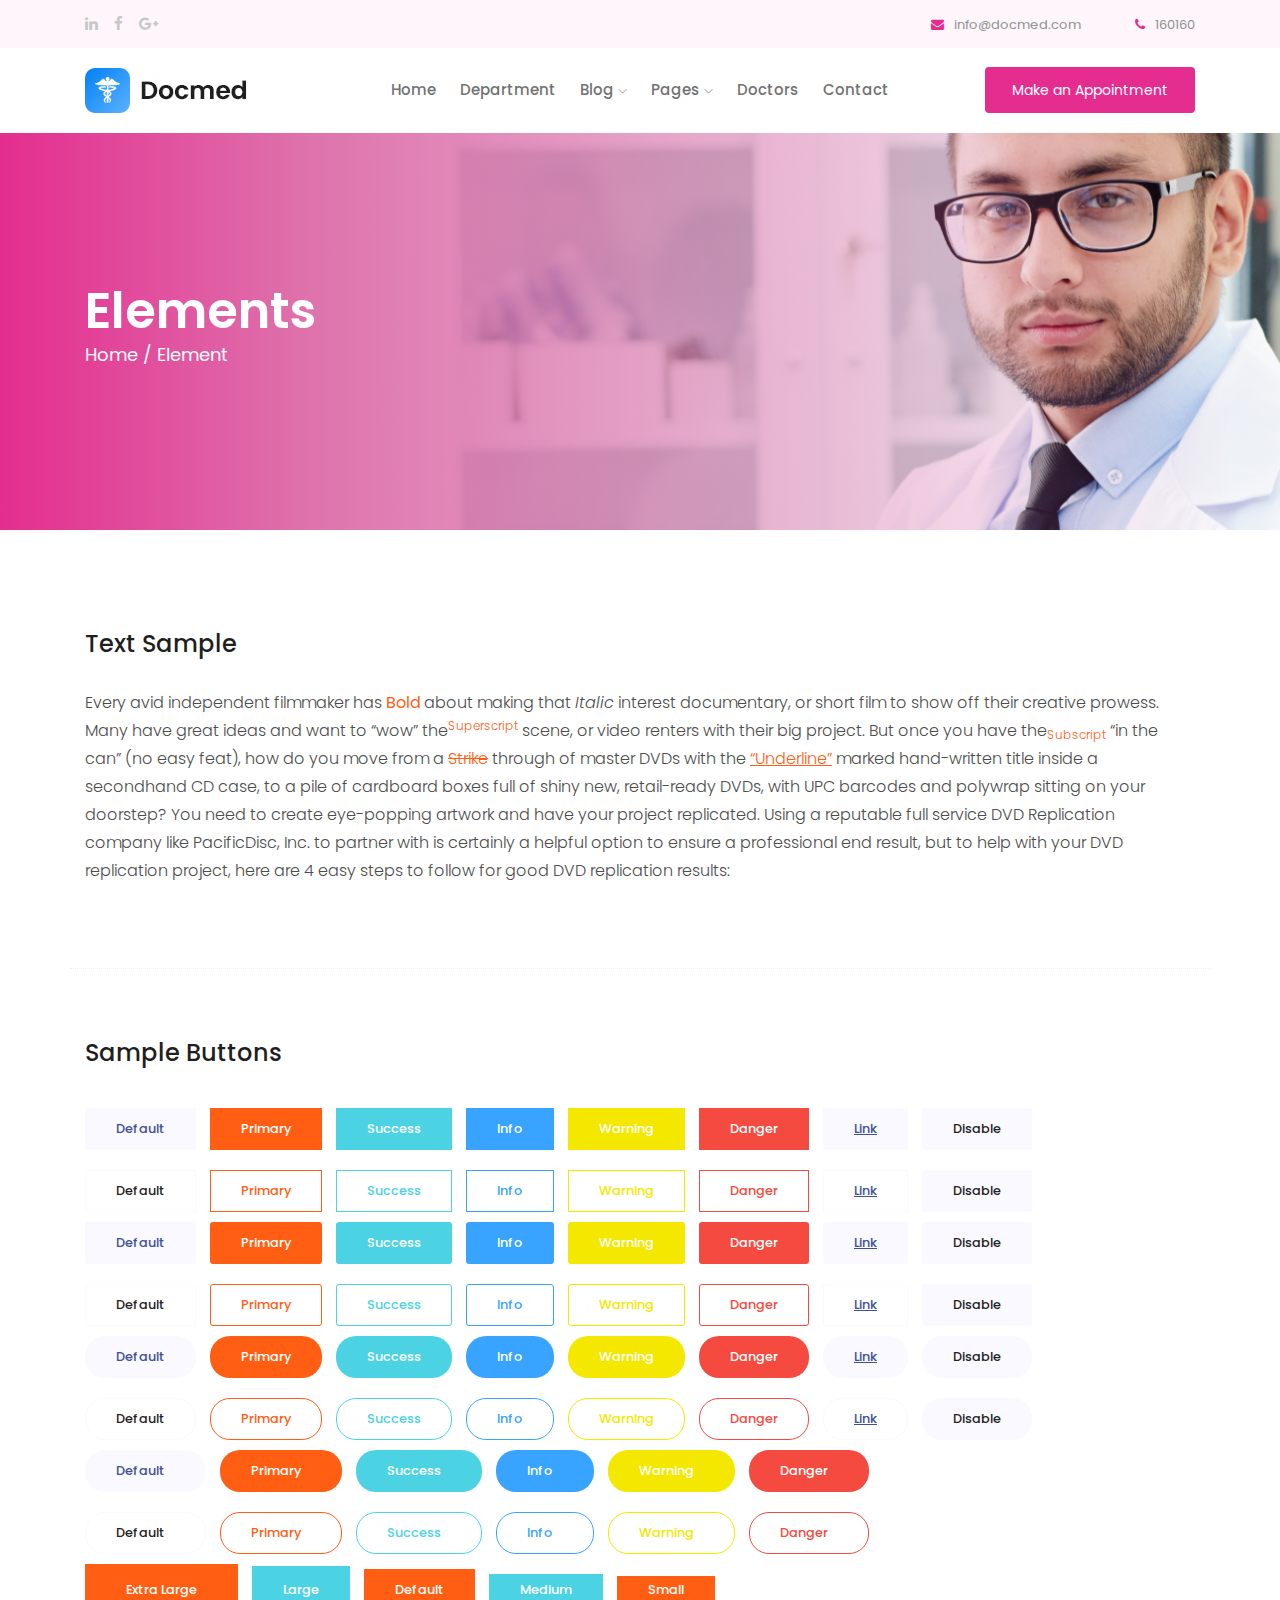
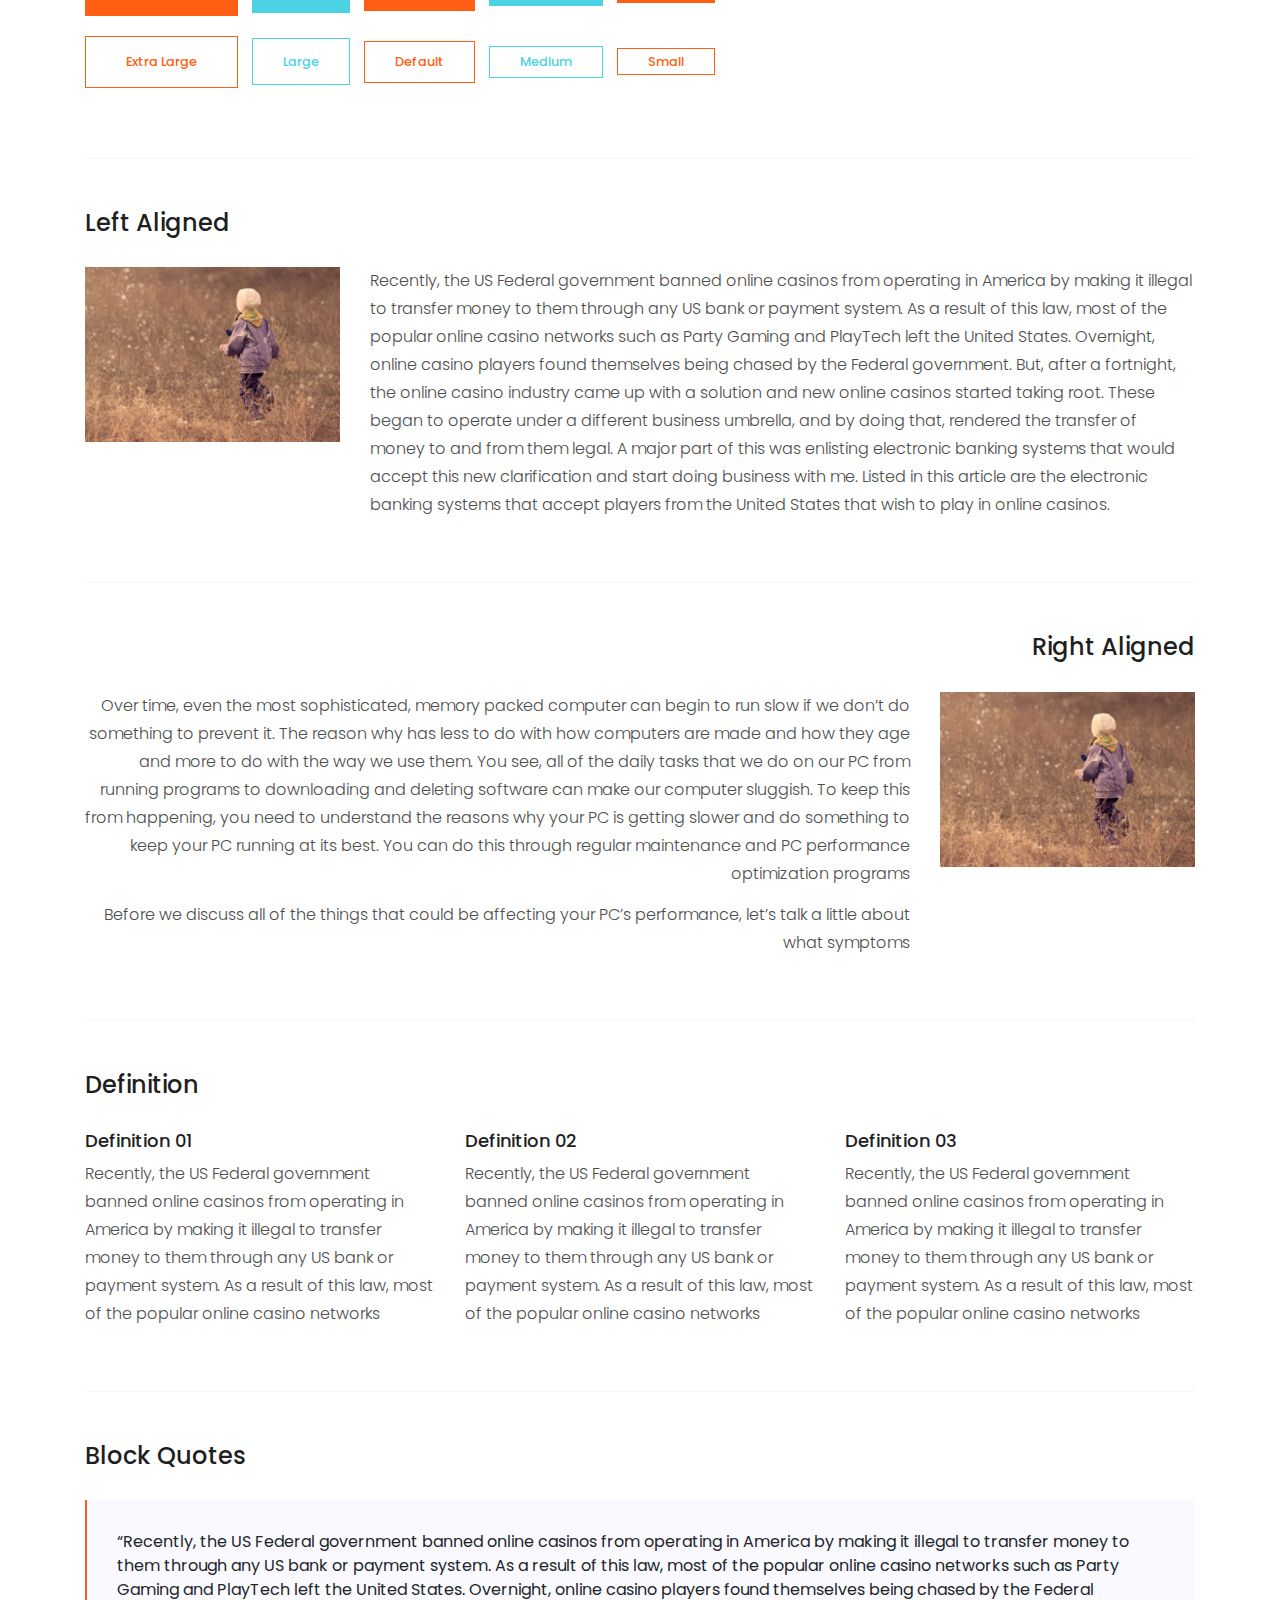
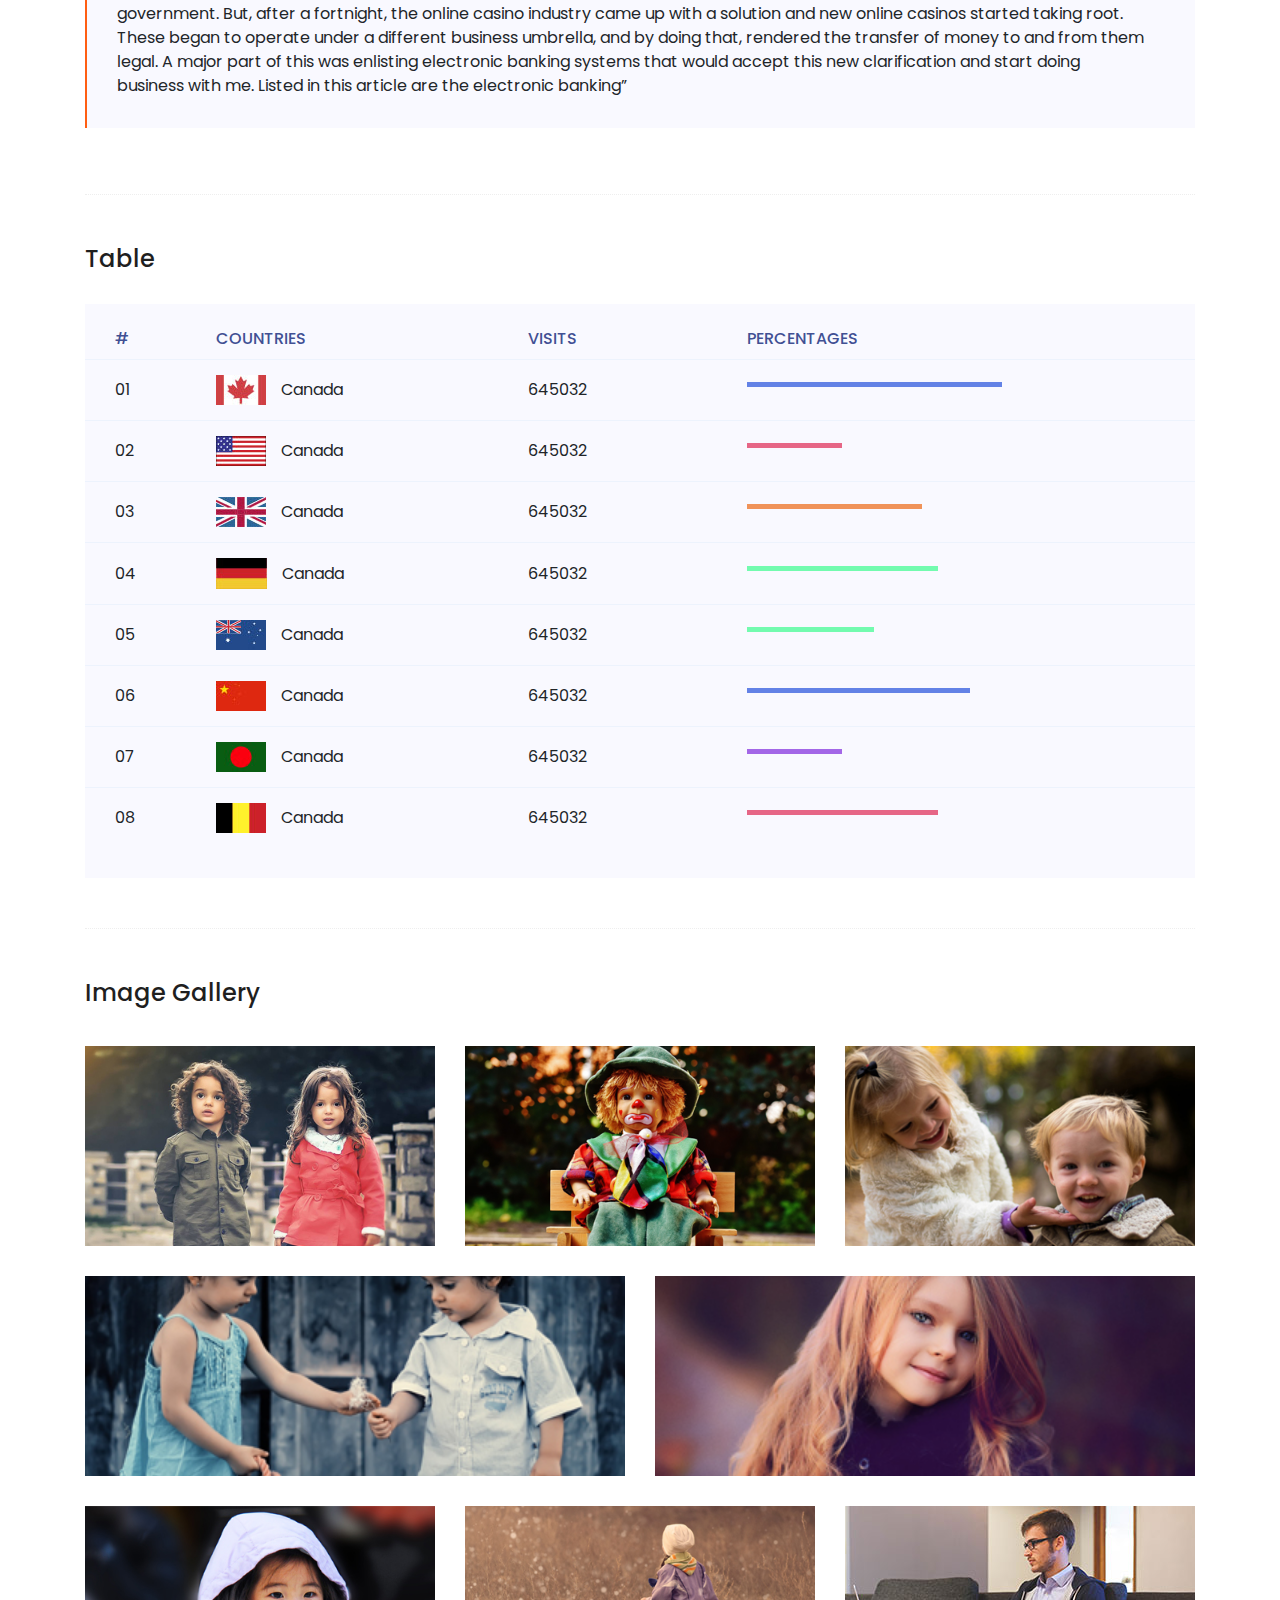
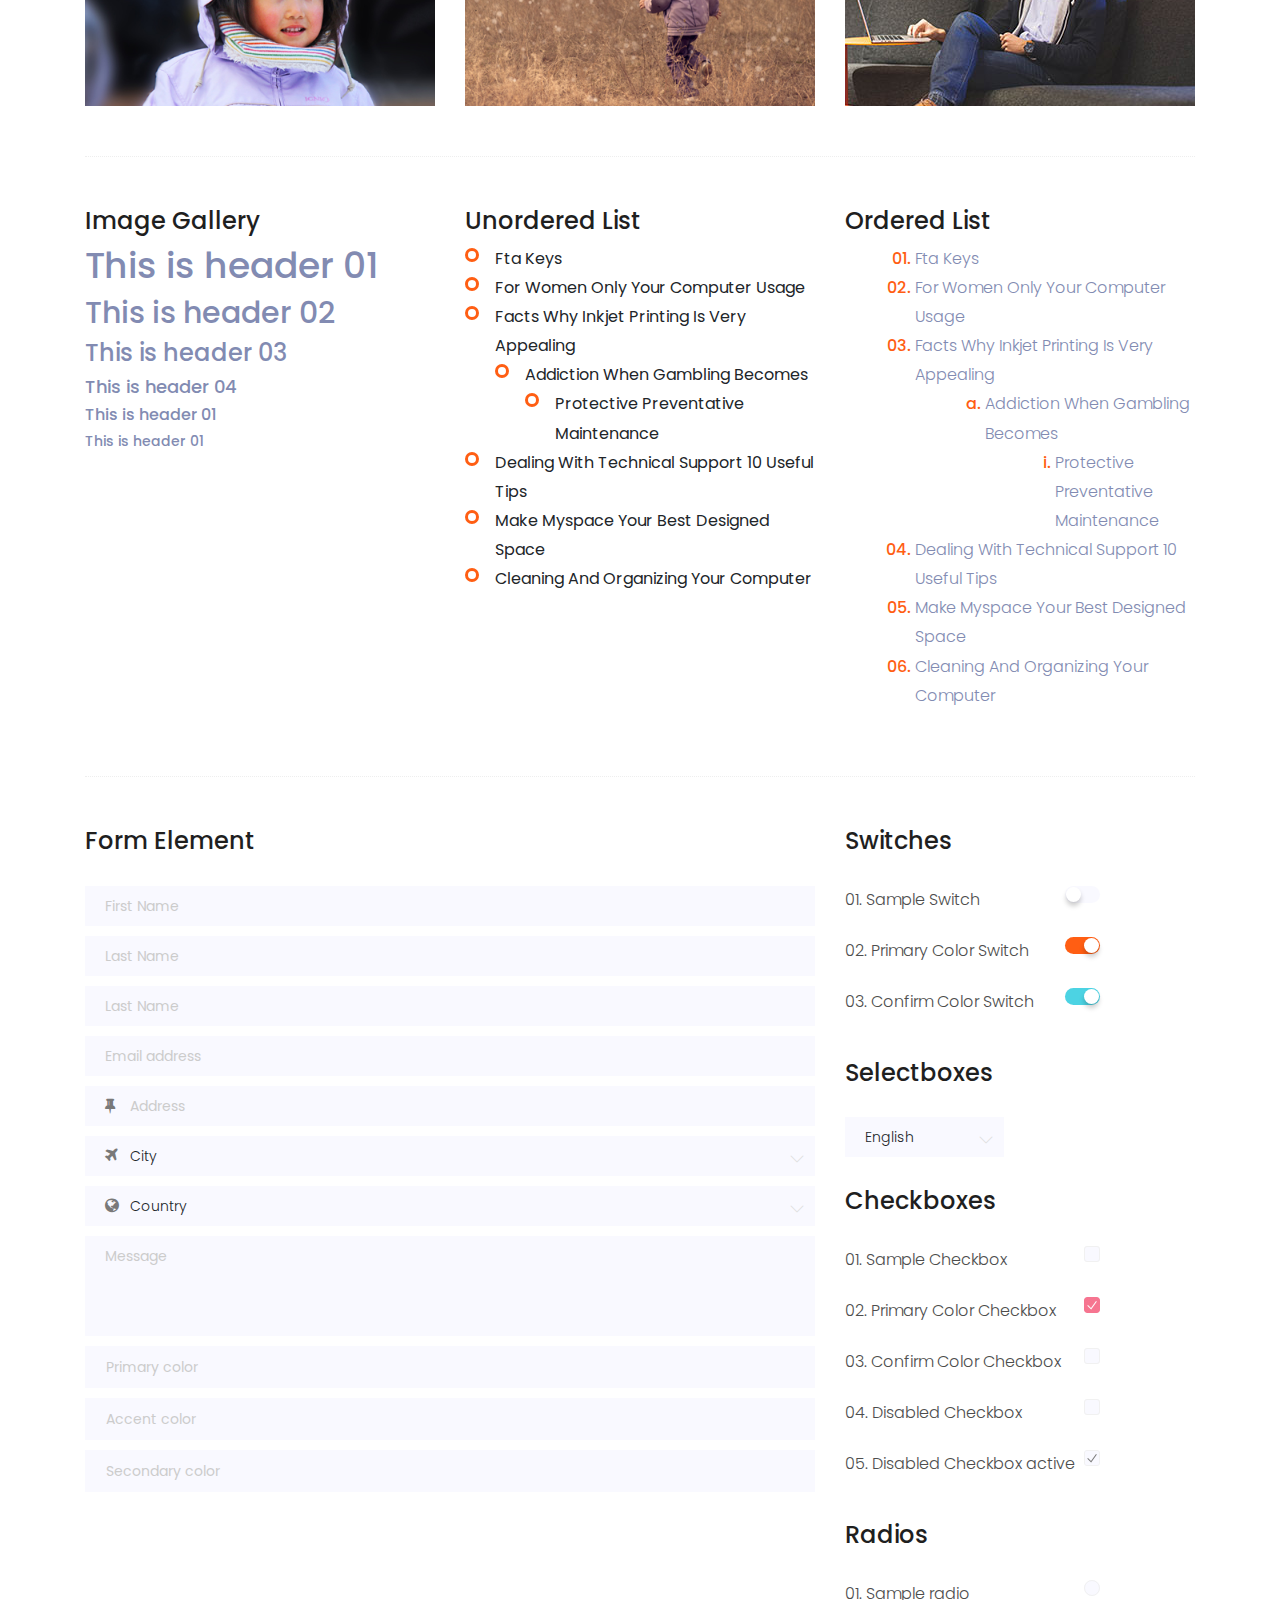
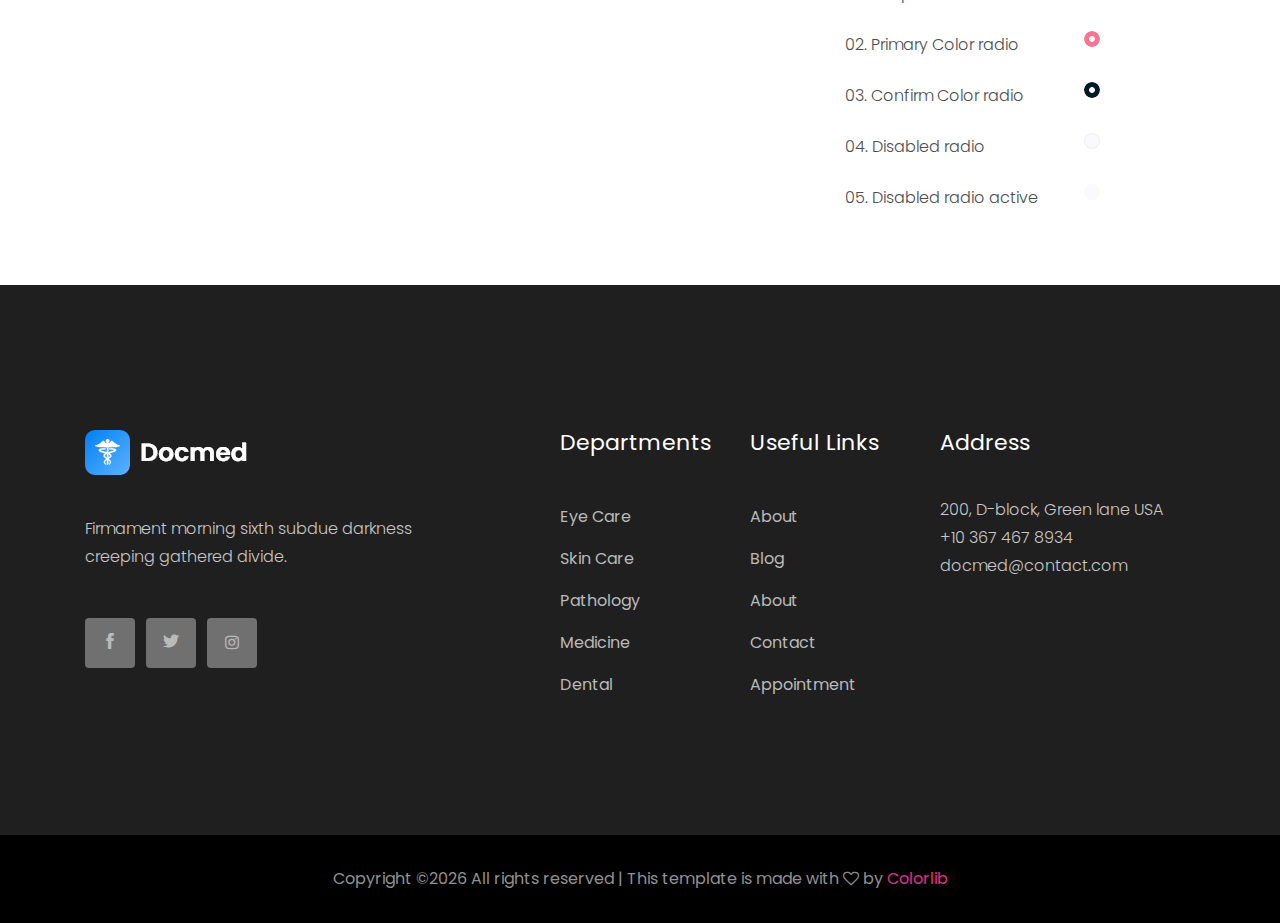
<file: elements.html>
<!doctype html>
<html class="no-js" lang="zxx">

<head>
	<meta charset="utf-8">
	<meta http-equiv="x-ua-compatible" content="ie=edge">
	<title>Docmed</title>
	<meta name="description" content="">
	<meta name="viewport" content="width=device-width, initial-scale=1">

	<!-- <link rel="manifest" href="site.webmanifest"> -->
	<link rel="shortcut icon" type="image/x-icon" href="img/favicon.png">
	<!-- Place favicon.ico in the root directory -->

	<!-- CSS here -->
	<link rel="stylesheet" href="css/bootstrap.min.css">
	<link rel="stylesheet" href="css/owl.carousel.min.css">
	<link rel="stylesheet" href="css/magnific-popup.css">
	<link rel="stylesheet" href="css/font-awesome.min.css">
	<link rel="stylesheet" href="css/themify-icons.css">
	<link rel="stylesheet" href="css/nice-select.css">
	<link rel="stylesheet" href="css/flaticon.css">
	<link rel="stylesheet" href="css/gijgo.css">
	<link rel="stylesheet" href="css/animate.css">
	<link rel="stylesheet" href="css/slicknav.css">
	<link rel="stylesheet" href="css/style.css">
	<!-- <link rel="stylesheet" href="css/responsive.css"> -->
</head>

<body>
	<!--[if lte IE 9]>
            <p class="browserupgrade">You are using an <strong>outdated</strong> browser. Please <a href="https://browsehappy.com/">upgrade your browser</a> to improve your experience and security.</p>
        <![endif]-->

    <!-- header-start -->
    <header>
        <div class="header-area ">
            <div class="header-top_area">
                <div class="container">
                    <div class="row">
                        <div class="col-xl-6 col-md-6 ">
                            <div class="social_media_links">
                                <a href="#">
                                    <i class="fa fa-linkedin"></i>
                                </a>
                                <a href="#">
                                    <i class="fa fa-facebook"></i>
                                </a>
                                <a href="#">
                                    <i class="fa fa-google-plus"></i>
                                </a>
                            </div>
                        </div>
                        <div class="col-xl-6 col-md-6">
                            <div class="short_contact_list">
                                <ul>
                                    <li><a href="#"> <i class="fa fa-envelope"></i> info@docmed.com</a></li>
                                    <li><a href="#"> <i class="fa fa-phone"></i> 160160</a></li>
                                </ul>
                            </div>
                        </div>
                    </div>
                </div>
            </div>
            <div id="sticky-header" class="main-header-area">
                <div class="container">
                    <div class="row align-items-center">
                        <div class="col-xl-3 col-lg-2">
                            <div class="logo">
                                <a href="index.html">
                                    <img src="img/logo.png" alt="">
                                </a>
                            </div>
                        </div>
                        <div class="col-xl-6 col-lg-7">
                            <div class="main-menu  d-none d-lg-block">
                                <nav>
                                    <ul id="navigation">
                                        <li><a class="active" href="index.html">home</a></li>
                                        <li><a href="Department.html">Department</a></li>
                                        <li><a href="#">blog <i class="ti-angle-down"></i></a>
                                            <ul class="submenu">
                                                <li><a href="blog.html">blog</a></li>
                                                <li><a href="single-blog.html">single-blog</a></li>
                                            </ul>
                                        </li>
                                        <li><a href="#">pages <i class="ti-angle-down"></i></a>
                                            <ul class="submenu">
                                                <li><a href="elements.html">elements</a></li>
                                                <li><a href="about.html">about</a></li>
                                            </ul>
                                        </li>
                                        <li><a href="Doctors.html">Doctors</a></li>
                                        <li><a href="contact.html">Contact</a></li>
                                    </ul>
                                </nav>
                            </div>
                        </div>
                        <div class="col-xl-3 col-lg-3 d-none d-lg-block">
                            <div class="Appointment">
                                <div class="book_btn d-none d-lg-block">
                                    <a class="popup-with-form" href="#test-form">Make an Appointment</a>
                                </div>
                            </div>
                        </div>
                        <div class="col-12">
                            <div class="mobile_menu d-block d-lg-none"></div>
                        </div>
                    </div>
                </div>
            </div>
        </div>
    </header>
    <!-- header-end -->

    <!-- bradcam_area_start  -->
    <div class="bradcam_area breadcam_bg bradcam_overlay">
        <div class="container">
            <div class="row">
                <div class="col-xl-12">
                    <div class="bradcam_text">
                        <h3>Elements</h3>
                        <p><a href="index.html">Home /</a> Element</p>
                    </div>
                </div>
            </div>
        </div>
    </div>
    <!-- bradcam_area_end  -->

	<!-- Start Sample Area -->
	<section class="sample-text-area">
		<div class="container box_1170">
			<h3 class="text-heading">Text Sample</h3>
			<p class="sample-text">
				Every avid independent filmmaker has <b>Bold</b> about making that <i>Italic</i> interest documentary,
				or short
				film to show off their creative prowess. Many have great ideas and want to “wow”
				the<sup>Superscript</sup> scene,
				or video renters with their big project. But once you have the<sub>Subscript</sub> “in the can” (no easy
				feat), how
				do you move from a <del>Strike</del> through of master DVDs with the <u>“Underline”</u> marked
				hand-written title
				inside a secondhand CD case, to a pile of cardboard boxes full of shiny new, retail-ready DVDs, with UPC
				barcodes
				and polywrap sitting on your doorstep? You need to create eye-popping artwork and have your project
				replicated.
				Using a reputable full service DVD Replication company like PacificDisc, Inc. to partner with is
				certainly a
				helpful option to ensure a professional end result, but to help with your DVD replication project, here
				are 4 easy
				steps to follow for good DVD replication results:

			</p>
		</div>
	</section>
	<!-- End Sample Area -->

	<!-- Start Button -->
	<section class="button-area">
		<div class="container box_1170 border-top-generic">
			<h3 class="text-heading">Sample Buttons</h3>
			<div class="button-group-area">
				<a href="#" class="genric-btn default">Default</a>
				<a href="#" class="genric-btn primary">Primary</a>
				<a href="#" class="genric-btn success">Success</a>
				<a href="#" class="genric-btn info">Info</a>
				<a href="#" class="genric-btn warning">Warning</a>
				<a href="#" class="genric-btn danger">Danger</a>
				<a href="#" class="genric-btn link">Link</a>
				<a href="#" class="genric-btn disable">Disable</a>
			</div>
			<div class="button-group-area mt-10">
				<a href="#" class="genric-btn default-border">Default</a>
				<a href="#" class="genric-btn primary-border">Primary</a>
				<a href="#" class="genric-btn success-border">Success</a>
				<a href="#" class="genric-btn info-border">Info</a>
				<a href="#" class="genric-btn warning-border">Warning</a>
				<a href="#" class="genric-btn danger-border">Danger</a>
				<a href="#" class="genric-btn link-border">Link</a>
				<a href="#" class="genric-btn disable">Disable</a>
			</div>
			<div class="button-group-area mt-40">
				<a href="#" class="genric-btn default radius">Default</a>
				<a href="#" class="genric-btn primary radius">Primary</a>
				<a href="#" class="genric-btn success radius">Success</a>
				<a href="#" class="genric-btn info radius">Info</a>
				<a href="#" class="genric-btn warning radius">Warning</a>
				<a href="#" class="genric-btn danger radius">Danger</a>
				<a href="#" class="genric-btn link radius">Link</a>
				<a href="#" class="genric-btn disable radius">Disable</a>
			</div>
			<div class="button-group-area mt-10">
				<a href="#" class="genric-btn default-border radius">Default</a>
				<a href="#" class="genric-btn primary-border radius">Primary</a>
				<a href="#" class="genric-btn success-border radius">Success</a>
				<a href="#" class="genric-btn info-border radius">Info</a>
				<a href="#" class="genric-btn warning-border radius">Warning</a>
				<a href="#" class="genric-btn danger-border radius">Danger</a>
				<a href="#" class="genric-btn link-border radius">Link</a>
				<a href="#" class="genric-btn disable radius">Disable</a>
			</div>
			<div class="button-group-area mt-40">
				<a href="#" class="genric-btn default circle">Default</a>
				<a href="#" class="genric-btn primary circle">Primary</a>
				<a href="#" class="genric-btn success circle">Success</a>
				<a href="#" class="genric-btn info circle">Info</a>
				<a href="#" class="genric-btn warning circle">Warning</a>
				<a href="#" class="genric-btn danger circle">Danger</a>
				<a href="#" class="genric-btn link circle">Link</a>
				<a href="#" class="genric-btn disable circle">Disable</a>
			</div>
			<div class="button-group-area mt-10">
				<a href="#" class="genric-btn default-border circle">Default</a>
				<a href="#" class="genric-btn primary-border circle">Primary</a>
				<a href="#" class="genric-btn success-border circle">Success</a>
				<a href="#" class="genric-btn info-border circle">Info</a>
				<a href="#" class="genric-btn warning-border circle">Warning</a>
				<a href="#" class="genric-btn danger-border circle">Danger</a>
				<a href="#" class="genric-btn link-border circle">Link</a>
				<a href="#" class="genric-btn disable circle">Disable</a>
			</div>
			<div class="button-group-area mt-40">
				<a href="#" class="genric-btn default circle arrow">Default<span class="lnr lnr-arrow-right"></span></a>
				<a href="#" class="genric-btn primary circle arrow">Primary<span class="lnr lnr-arrow-right"></span></a>
				<a href="#" class="genric-btn success circle arrow">Success<span class="lnr lnr-arrow-right"></span></a>
				<a href="#" class="genric-btn info circle arrow">Info<span class="lnr lnr-arrow-right"></span></a>
				<a href="#" class="genric-btn warning circle arrow">Warning<span class="lnr lnr-arrow-right"></span></a>
				<a href="#" class="genric-btn danger circle arrow">Danger<span class="lnr lnr-arrow-right"></span></a>
			</div>
			<div class="button-group-area mt-10">
				<a href="#" class="genric-btn default-border circle arrow">Default<span
						class="lnr lnr-arrow-right"></span></a>
				<a href="#" class="genric-btn primary-border circle arrow">Primary<span
						class="lnr lnr-arrow-right"></span></a>
				<a href="#" class="genric-btn success-border circle arrow">Success<span
						class="lnr lnr-arrow-right"></span></a>
				<a href="#" class="genric-btn info-border circle arrow">Info<span
						class="lnr lnr-arrow-right"></span></a>
				<a href="#" class="genric-btn warning-border circle arrow">Warning<span
						class="lnr lnr-arrow-right"></span></a>
				<a href="#" class="genric-btn danger-border circle arrow">Danger<span
						class="lnr lnr-arrow-right"></span></a>
			</div>
			<div class="button-group-area mt-40">
				<a href="#" class="genric-btn primary e-large">Extra Large</a>
				<a href="#" class="genric-btn success large">Large</a>
				<a href="#" class="genric-btn primary">Default</a>
				<a href="#" class="genric-btn success medium">Medium</a>
				<a href="#" class="genric-btn primary small">Small</a>
			</div>
			<div class="button-group-area mt-10">
				<a href="#" class="genric-btn primary-border e-large">Extra Large</a>
				<a href="#" class="genric-btn success-border large">Large</a>
				<a href="#" class="genric-btn primary-border">Default</a>
				<a href="#" class="genric-btn success-border medium">Medium</a>
				<a href="#" class="genric-btn primary-border small">Small</a>
			</div>
		</div>
	</section>
	<!-- End Button -->

	<!-- Start Align Area -->
	<div class="whole-wrap">
		<div class="container box_1170">
			<div class="section-top-border">
				<h3 class="mb-30">Left Aligned</h3>
				<div class="row">
					<div class="col-md-3">
						<img src="img/elements/d.jpg" alt="" class="img-fluid">
					</div>
					<div class="col-md-9 mt-sm-20">
						<p>Recently, the US Federal government banned online casinos from operating in America by making
							it illegal to
							transfer money to them through any US bank or payment system. As a result of this law, most
							of the popular
							online casino networks such as Party Gaming and PlayTech left the United States. Overnight,
							online casino
							players found themselves being chased by the Federal government. But, after a fortnight, the
							online casino
							industry came up with a solution and new online casinos started taking root. These began to
							operate under a
							different business umbrella, and by doing that, rendered the transfer of money to and from
							them legal. A major
							part of this was enlisting electronic banking systems that would accept this new
							clarification and start doing
							business with me. Listed in this article are the electronic banking systems that accept
							players from the United
							States that wish to play in online casinos.</p>
					</div>
				</div>
			</div>
			<div class="section-top-border text-right">
				<h3 class="mb-30">Right Aligned</h3>
				<div class="row">
					<div class="col-md-9">
						<p class="text-right">Over time, even the most sophisticated, memory packed computer can begin
							to run slow if we
							don’t do something to prevent it. The reason why has less to do with how computers are made
							and how they age and
							more to do with the way we use them. You see, all of the daily tasks that we do on our PC
							from running programs
							to downloading and deleting software can make our computer sluggish. To keep this from
							happening, you need to
							understand the reasons why your PC is getting slower and do something to keep your PC
							running at its best. You
							can do this through regular maintenance and PC performance optimization programs</p>
						<p class="text-right">Before we discuss all of the things that could be affecting your PC’s
							performance, let’s
							talk a little about what symptoms</p>
					</div>
					<div class="col-md-3">
						<img src="img/elements/d.jpg" alt="" class="img-fluid">
					</div>
				</div>
			</div>
			<div class="section-top-border">
				<h3 class="mb-30">Definition</h3>
				<div class="row">
					<div class="col-md-4">
						<div class="single-defination">
							<h4 class="mb-20">Definition 01</h4>
							<p>Recently, the US Federal government banned online casinos from operating in America by
								making it illegal to
								transfer money to them through any US bank or payment system. As a result of this law,
								most of the popular
								online casino networks</p>
						</div>
					</div>
					<div class="col-md-4">
						<div class="single-defination">
							<h4 class="mb-20">Definition 02</h4>
							<p>Recently, the US Federal government banned online casinos from operating in America by
								making it illegal to
								transfer money to them through any US bank or payment system. As a result of this law,
								most of the popular
								online casino networks</p>
						</div>
					</div>
					<div class="col-md-4">
						<div class="single-defination">
							<h4 class="mb-20">Definition 03</h4>
							<p>Recently, the US Federal government banned online casinos from operating in America by
								making it illegal to
								transfer money to them through any US bank or payment system. As a result of this law,
								most of the popular
								online casino networks</p>
						</div>
					</div>
				</div>
			</div>
			<div class="section-top-border">
				<h3 class="mb-30">Block Quotes</h3>
				<div class="row">
					<div class="col-lg-12">
						<blockquote class="generic-blockquote">
							“Recently, the US Federal government banned online casinos from operating in America by
							making it illegal to
							transfer money to them through any US bank or payment system. As a result of this law, most
							of the popular
							online casino networks such as Party Gaming and PlayTech left the United States. Overnight,
							online casino
							players found themselves being chased by the Federal government. But, after a fortnight, the
							online casino
							industry came up with a solution and new online casinos started taking root. These began to
							operate under a
							different business umbrella, and by doing that, rendered the transfer of money to and from
							them legal. A major
							part of this was enlisting electronic banking systems that would accept this new
							clarification and start doing
							business with me. Listed in this article are the electronic banking”
						</blockquote>
					</div>
				</div>
			</div>
			<div class="section-top-border">
				<h3 class="mb-30">Table</h3>
				<div class="progress-table-wrap">
					<div class="progress-table">
						<div class="table-head">
							<div class="serial">#</div>
							<div class="country">Countries</div>
							<div class="visit">Visits</div>
							<div class="percentage">Percentages</div>
						</div>
						<div class="table-row">
							<div class="serial">01</div>
							<div class="country"> <img src="img/elements/f1.jpg" alt="flag">Canada</div>
							<div class="visit">645032</div>
							<div class="percentage">
								<div class="progress">
									<div class="progress-bar color-1" role="progressbar" style="width: 80%"
										aria-valuenow="80" aria-valuemin="0" aria-valuemax="100"></div>
								</div>
							</div>
						</div>
						<div class="table-row">
							<div class="serial">02</div>
							<div class="country"> <img src="img/elements/f2.jpg" alt="flag">Canada</div>
							<div class="visit">645032</div>
							<div class="percentage">
								<div class="progress">
									<div class="progress-bar color-2" role="progressbar" style="width: 30%"
										aria-valuenow="30" aria-valuemin="0" aria-valuemax="100"></div>
								</div>
							</div>
						</div>
						<div class="table-row">
							<div class="serial">03</div>
							<div class="country"> <img src="img/elements/f3.jpg" alt="flag">Canada</div>
							<div class="visit">645032</div>
							<div class="percentage">
								<div class="progress">
									<div class="progress-bar color-3" role="progressbar" style="width: 55%"
										aria-valuenow="55" aria-valuemin="0" aria-valuemax="100"></div>
								</div>
							</div>
						</div>
						<div class="table-row">
							<div class="serial">04</div>
							<div class="country"> <img src="img/elements/f4.jpg" alt="flag">Canada</div>
							<div class="visit">645032</div>
							<div class="percentage">
								<div class="progress">
									<div class="progress-bar color-4" role="progressbar" style="width: 60%"
										aria-valuenow="60" aria-valuemin="0" aria-valuemax="100"></div>
								</div>
							</div>
						</div>
						<div class="table-row">
							<div class="serial">05</div>
							<div class="country"> <img src="img/elements/f5.jpg" alt="flag">Canada</div>
							<div class="visit">645032</div>
							<div class="percentage">
								<div class="progress">
									<div class="progress-bar color-5" role="progressbar" style="width: 40%"
										aria-valuenow="40" aria-valuemin="0" aria-valuemax="100"></div>
								</div>
							</div>
						</div>
						<div class="table-row">
							<div class="serial">06</div>
							<div class="country"> <img src="img/elements/f6.jpg" alt="flag">Canada</div>
							<div class="visit">645032</div>
							<div class="percentage">
								<div class="progress">
									<div class="progress-bar color-6" role="progressbar" style="width: 70%"
										aria-valuenow="70" aria-valuemin="0" aria-valuemax="100"></div>
								</div>
							</div>
						</div>
						<div class="table-row">
							<div class="serial">07</div>
							<div class="country"> <img src="img/elements/f7.jpg" alt="flag">Canada</div>
							<div class="visit">645032</div>
							<div class="percentage">
								<div class="progress">
									<div class="progress-bar color-7" role="progressbar" style="width: 30%"
										aria-valuenow="30" aria-valuemin="0" aria-valuemax="100"></div>
								</div>
							</div>
						</div>
						<div class="table-row">
							<div class="serial">08</div>
							<div class="country"> <img src="img/elements/f8.jpg" alt="flag">Canada</div>
							<div class="visit">645032</div>
							<div class="percentage">
								<div class="progress">
									<div class="progress-bar color-8" role="progressbar" style="width: 60%"
										aria-valuenow="60" aria-valuemin="0" aria-valuemax="100"></div>
								</div>
							</div>
						</div>
					</div>
				</div>
			</div>
			<div class="section-top-border">
				<h3>Image Gallery</h3>
				<div class="row gallery-item">
					<div class="col-md-4">
						<a href="img/elements/g1.jpg" class="img-pop-up">
							<div class="single-gallery-image" style="background: url(img/elements/g1.jpg);"></div>
						</a>
					</div>
					<div class="col-md-4">
						<a href="img/elements/g2.jpg" class="img-pop-up">
							<div class="single-gallery-image" style="background: url(img/elements/g2.jpg);"></div>
						</a>
					</div>
					<div class="col-md-4">
						<a href="img/elements/g3.jpg" class="img-pop-up">
							<div class="single-gallery-image" style="background: url(img/elements/g3.jpg);"></div>
						</a>
					</div>
					<div class="col-md-6">
						<a href="img/elements/g4.jpg" class="img-pop-up">
							<div class="single-gallery-image" style="background: url(img/elements/g4.jpg);"></div>
						</a>
					</div>
					<div class="col-md-6">
						<a href="img/elements/g5.jpg" class="img-pop-up">
							<div class="single-gallery-image" style="background: url(img/elements/g5.jpg);"></div>
						</a>
					</div>
					<div class="col-md-4">
						<a href="img/elements/g6.jpg" class="img-pop-up">
							<div class="single-gallery-image" style="background: url(img/elements/g6.jpg);"></div>
						</a>
					</div>
					<div class="col-md-4">
						<a href="img/elements/g7.jpg" class="img-pop-up">
							<div class="single-gallery-image" style="background: url(img/elements/g7.jpg);"></div>
						</a>
					</div>
					<div class="col-md-4">
						<a href="img/elements/g8.jpg" class="img-pop-up">
							<div class="single-gallery-image" style="background: url(img/elements/g8.jpg);"></div>
						</a>
					</div>
				</div>
			</div>
			<div class="section-top-border">
				<div class="row">
					<div class="col-md-4">
						<h3 class="mb-20">Image Gallery</h3>
						<div class="typography">
							<h1>This is header 01</h1>
							<h2>This is header 02</h2>
							<h3>This is header 03</h3>
							<h4>This is header 04</h4>
							<h5>This is header 01</h5>
							<h6>This is header 01</h6>
						</div>
					</div>
					<div class="col-md-4 mt-sm-30">
						<h3 class="mb-20">Unordered List</h3>
						<div class="">
							<ul class="unordered-list">
								<li>Fta Keys</li>
								<li>For Women Only Your Computer Usage</li>
								<li>Facts Why Inkjet Printing Is Very Appealing
									<ul>
										<li>Addiction When Gambling Becomes
											<ul>
												<li>Protective Preventative Maintenance</li>
											</ul>
										</li>
									</ul>
								</li>
								<li>Dealing With Technical Support 10 Useful Tips</li>
								<li>Make Myspace Your Best Designed Space</li>
								<li>Cleaning And Organizing Your Computer</li>
							</ul>
						</div>
					</div>
					<div class="col-md-4 mt-sm-30">
						<h3 class="mb-20">Ordered List</h3>
						<div class="">
							<ol class="ordered-list">
								<li><span>Fta Keys</span></li>
								<li><span>For Women Only Your Computer Usage</span></li>
								<li><span>Facts Why Inkjet Printing Is Very Appealing</span>
									<ol class="ordered-list-alpha">
										<li><span>Addiction When Gambling Becomes</span>
											<ol class="ordered-list-roman">
												<li><span>Protective Preventative Maintenance</span></li>
											</ol>
										</li>
									</ol>
								</li>
								<li><span>Dealing With Technical Support 10 Useful Tips</span></li>
								<li><span>Make Myspace Your Best Designed Space</span></li>
								<li><span>Cleaning And Organizing Your Computer</span></li>
							</ol>
						</div>
					</div>
				</div>
			</div>
			<div class="section-top-border">
				<div class="row">
					<div class="col-lg-8 col-md-8">
						<h3 class="mb-30">Form Element</h3>
						<form action="#">
							<div class="mt-10">
								<input type="text" name="first_name" placeholder="First Name"
									onfocus="this.placeholder = ''" onblur="this.placeholder = 'First Name'" required
									class="single-input">
							</div>
							<div class="mt-10">
								<input type="text" name="last_name" placeholder="Last Name"
									onfocus="this.placeholder = ''" onblur="this.placeholder = 'Last Name'" required
									class="single-input">
							</div>
							<div class="mt-10">
								<input type="text" name="last_name" placeholder="Last Name"
									onfocus="this.placeholder = ''" onblur="this.placeholder = 'Last Name'" required
									class="single-input">
							</div>
							<div class="mt-10">
								<input type="email" name="EMAIL" placeholder="Email address"
									onfocus="this.placeholder = ''" onblur="this.placeholder = 'Email address'" required
									class="single-input">
							</div>
							<div class="input-group-icon mt-10">
								<div class="icon"><i class="fa fa-thumb-tack" aria-hidden="true"></i></div>
								<input type="text" name="address" placeholder="Address" onfocus="this.placeholder = ''"
									onblur="this.placeholder = 'Address'" required class="single-input">
							</div>
							<div class="input-group-icon mt-10">
								<div class="icon"><i class="fa fa-plane" aria-hidden="true"></i></div>
								<div class="form-select" id="default-select"">
											<select>
												<option value=" 1">City</option>
									<option value="1">Dhaka</option>
									<option value="1">Dilli</option>
									<option value="1">Newyork</option>
									<option value="1">Islamabad</option>
									</select>
								</div>
							</div>
							<div class="input-group-icon mt-10">
								<div class="icon"><i class="fa fa-globe" aria-hidden="true"></i></div>
								<div class="form-select" id="default-select"">
											<select>
												<option value=" 1">Country</option>
									<option value="1">Bangladesh</option>
									<option value="1">India</option>
									<option value="1">England</option>
									<option value="1">Srilanka</option>
									</select>
								</div>
							</div>

							<div class="mt-10">
								<textarea class="single-textarea" placeholder="Message" onfocus="this.placeholder = ''"
									onblur="this.placeholder = 'Message'" required></textarea>
							</div>
							<!-- For Gradient Border Use -->
							<!-- <div class="mt-10">
										<div class="primary-input">
											<input id="primary-input" type="text" name="first_name" placeholder="Primary color" onfocus="this.placeholder = ''" onblur="this.placeholder = 'Primary color'">
											<label for="primary-input"></label>
										</div>
									</div> -->
							<div class="mt-10">
								<input type="text" name="first_name" placeholder="Primary color"
									onfocus="this.placeholder = ''" onblur="this.placeholder = 'Primary color'" required
									class="single-input-primary">
							</div>
							<div class="mt-10">
								<input type="text" name="first_name" placeholder="Accent color"
									onfocus="this.placeholder = ''" onblur="this.placeholder = 'Accent color'" required
									class="single-input-accent">
							</div>
							<div class="mt-10">
								<input type="text" name="first_name" placeholder="Secondary color"
									onfocus="this.placeholder = ''" onblur="this.placeholder = 'Secondary color'"
									required class="single-input-secondary">
							</div>
						</form>
					</div>
					<div class="col-lg-3 col-md-4 mt-sm-30">
						<div class="single-element-widget">
							<h3 class="mb-30">Switches</h3>
							<div class="switch-wrap d-flex justify-content-between">
								<p>01. Sample Switch</p>
								<div class="primary-switch">
									<input type="checkbox" id="default-switch">
									<label for="default-switch"></label>
								</div>
							</div>
							<div class="switch-wrap d-flex justify-content-between">
								<p>02. Primary Color Switch</p>
								<div class="primary-switch">
									<input type="checkbox" id="primary-switch" checked>
									<label for="primary-switch"></label>
								</div>
							</div>
							<div class="switch-wrap d-flex justify-content-between">
								<p>03. Confirm Color Switch</p>
								<div class="confirm-switch">
									<input type="checkbox" id="confirm-switch" checked>
									<label for="confirm-switch"></label>
								</div>
							</div>
						</div>
						<div class="single-element-widget mt-30">
							<h3 class="mb-30">Selectboxes</h3>
							<div class="default-select" id="default-select"">
										<select>
											<option value=" 1">English</option>
								<option value="1">Spanish</option>
								<option value="1">Arabic</option>
								<option value="1">Portuguise</option>
								<option value="1">Bengali</option>
								</select>
							</div>
						</div>
						<div class="single-element-widget mt-30">
							<h3 class="mb-30">Checkboxes</h3>
							<div class="switch-wrap d-flex justify-content-between">
								<p>01. Sample Checkbox</p>
								<div class="primary-checkbox">
									<input type="checkbox" id="default-checkbox">
									<label for="default-checkbox"></label>
								</div>
							</div>
							<div class="switch-wrap d-flex justify-content-between">
								<p>02. Primary Color Checkbox</p>
								<div class="primary-checkbox">
									<input type="checkbox" id="primary-checkbox" checked>
									<label for="primary-checkbox"></label>
								</div>
							</div>
							<div class="switch-wrap d-flex justify-content-between">
								<p>03. Confirm Color Checkbox</p>
								<div class="confirm-checkbox">
									<input type="checkbox" id="confirm-checkbox">
									<label for="confirm-checkbox"></label>
								</div>
							</div>
							<div class="switch-wrap d-flex justify-content-between">
								<p>04. Disabled Checkbox</p>
								<div class="disabled-checkbox">
									<input type="checkbox" id="disabled-checkbox" disabled>
									<label for="disabled-checkbox"></label>
								</div>
							</div>
							<div class="switch-wrap d-flex justify-content-between">
								<p>05. Disabled Checkbox active</p>
								<div class="disabled-checkbox">
									<input type="checkbox" id="disabled-checkbox-active" checked disabled>
									<label for="disabled-checkbox-active"></label>
								</div>
							</div>
						</div>
						<div class="single-element-widget mt-30">
							<h3 class="mb-30">Radios</h3>
							<div class="switch-wrap d-flex justify-content-between">
								<p>01. Sample radio</p>
								<div class="primary-radio">
									<input type="checkbox" id="default-radio">
									<label for="default-radio"></label>
								</div>
							</div>
							<div class="switch-wrap d-flex justify-content-between">
								<p>02. Primary Color radio</p>
								<div class="primary-radio">
									<input type="checkbox" id="primary-radio" checked>
									<label for="primary-radio"></label>
								</div>
							</div>
							<div class="switch-wrap d-flex justify-content-between">
								<p>03. Confirm Color radio</p>
								<div class="confirm-radio">
									<input type="checkbox" id="confirm-radio" checked>
									<label for="confirm-radio"></label>
								</div>
							</div>
							<div class="switch-wrap d-flex justify-content-between">
								<p>04. Disabled radio</p>
								<div class="disabled-radio">
									<input type="checkbox" id="disabled-radio" disabled>
									<label for="disabled-radio"></label>
								</div>
							</div>
							<div class="switch-wrap d-flex justify-content-between">
								<p>05. Disabled radio active</p>
								<div class="disabled-radio">
									<input type="checkbox" id="disabled-radio-active" checked disabled>
									<label for="disabled-radio-active"></label>
								</div>
							</div>
						</div>
					</div>
				</div>
			</div>
		</div>
	</div>
	<!-- End Align Area -->

<!-- footer start -->
<footer class="footer">
	<div class="footer_top">
		<div class="container">
			<div class="row">
				<div class="col-xl-4 col-md-6 col-lg-4">
					<div class="footer_widget">
						<div class="footer_logo">
							<a href="#">
								<img src="img/footer_logo.png" alt="">
							</a>
						</div>
						<p>
								Firmament morning sixth subdue darkness 
								creeping gathered divide.
						</p>
						<div class="socail_links">
							<ul>
								<li>
									<a href="#">
										<i class="ti-facebook"></i>
									</a>
								</li>
								<li>
									<a href="#">
										<i class="ti-twitter-alt"></i>
									</a>
								</li>
								<li>
									<a href="#">
										<i class="fa fa-instagram"></i>
									</a>
								</li>
							</ul>
						</div>

					</div>
				</div>
				<div class="col-xl-2 offset-xl-1 col-md-6 col-lg-3">
					<div class="footer_widget">
						<h3 class="footer_title">
								Departments
						</h3>
						<ul>
							<li><a href="#">Eye Care</a></li>
							<li><a href="#">Skin Care</a></li>
							<li><a href="#">Pathology</a></li>
							<li><a href="#">Medicine</a></li>
							<li><a href="#">Dental</a></li>
						</ul>

					</div>
				</div>
				<div class="col-xl-2 col-md-6 col-lg-2">
					<div class="footer_widget">
						<h3 class="footer_title">
								Useful Links
						</h3>
						<ul>
							<li><a href="#">About</a></li>
							<li><a href="#">Blog</a></li>
							<li><a href="#">About</a></li>
							<li><a href="#"> Contact</a></li>
							<li><a href="#"> Appointment</a></li>
						</ul>
					</div>
				</div>
				<div class="col-xl-3 col-md-6 col-lg-3">
					<div class="footer_widget">
						<h3 class="footer_title">
								Address
						</h3>
						<p>
							200, D-block, Green lane USA <br>
							+10 367 467 8934 <br>
							docmed@contact.com
						</p>
					</div>
				</div>
			</div>
		</div>
	</div>
	<div class="copy-right_text">
		<div class="container">
			<div class="footer_border"></div>
			<div class="row">
				<div class="col-xl-12">
					<p class="copy_right text-center">
						<!-- Link back to Colorlib can't be removed. Template is licensed under CC BY 3.0. -->
Copyright &copy;<script>document.write(new Date().getFullYear());</script> All rights reserved | This template is made with <i class="fa fa-heart-o" aria-hidden="true"></i> by <a href="https://colorlib.com" target="_blank">Colorlib</a>
<!-- Link back to Colorlib can't be removed. Template is licensed under CC BY 3.0. -->
					</p>
				</div>
			</div>
		</div>
	</div>
</footer>
<!-- footer end  -->
<!-- link that opens popup -->

<!-- form itself end-->
<form id="test-form" class="white-popup-block mfp-hide">
<div class="popup_box ">
	<div class="popup_inner">
		<h3>Make an Appointment</h3>
		<form action="#">
			<div class="row">
				<div class="col-xl-6">
					<input id="datepicker" placeholder="Pick date">
				</div>
				<div class="col-xl-6">
					<input id="datepicker2" placeholder="Suitable time">
				</div>
				<div class="col-xl-6">
					<select class="form-select wide" id="default-select" class="">
						<option data-display="Select Department">Department</option>
						<option value="1">Eye Care</option>
						<option value="2">Physical Therapy</option>
						<option value="3">Dental Care</option>
					</select>
				</div>
				<div class="col-xl-6">
					<select class="form-select wide" id="default-select" class="">
						<option data-display="Doctors">Doctors</option>
						<option value="1">Mirazul Alom</option>
						<option value="2">Monzul Alom</option>
						<option value="3">Azizul Isalm</option>
					</select>
				</div>
				<div class="col-xl-6">
					<input type="text"  placeholder="Name">
				</div>
				<div class="col-xl-6">
					<input type="text"  placeholder="Phone no.">
				</div>
				<div class="col-xl-12">
					<input type="email"  placeholder="Email">
				</div>
				<div class="col-xl-12">
					<button type="submit" class="boxed-btn3">Confirm</button>
				</div>
			</div>
		</form>
	</div>
</div>
</form>
<!-- form itself end -->

	<!-- JS here -->
	<script src="js/vendor/modernizr-3.5.0.min.js"></script>
	<script src="js/vendor/jquery-1.12.4.min.js"></script>
	<script src="js/popper.min.js"></script>
	<script src="js/bootstrap.min.js"></script>
	<script src="js/owl.carousel.min.js"></script>
	<script src="js/isotope.pkgd.min.js"></script>
	<script src="js/ajax-form.js"></script>
	<script src="js/waypoints.min.js"></script>
	<script src="js/jquery.counterup.min.js"></script>
	<script src="js/imagesloaded.pkgd.min.js"></script>
	<script src="js/scrollIt.js"></script>
	<script src="js/jquery.scrollUp.min.js"></script>
	<script src="js/wow.min.js"></script>
	<script src="js/nice-select.min.js"></script>
	<script src="js/jquery.slicknav.min.js"></script>
	<script src="js/jquery.magnific-popup.min.js"></script>
	<script src="js/plugins.js"></script>
	<script src="js/gijgo.min.js"></script>

	<!--contact js-->
	<script src="js/contact.js"></script>
	<script src="js/jquery.ajaxchimp.min.js"></script>
	<script src="js/jquery.form.js"></script>
	<script src="js/jquery.validate.min.js"></script>
	<script src="js/mail-script.js"></script>

	<script src="js/main.js"></script>
    <script>
        $('#datepicker').datepicker({
            iconsLibrary: 'fontawesome',
            icons: {
             rightIcon: '<span class="fa fa-caret-down"></span>'
         }
        });
        $('#datepicker2').datepicker({
            iconsLibrary: 'fontawesome',
            icons: {
             rightIcon: '<span class="fa fa-caret-down"></span>'
         }

        });
    </script>
</body>
</html>
</file>
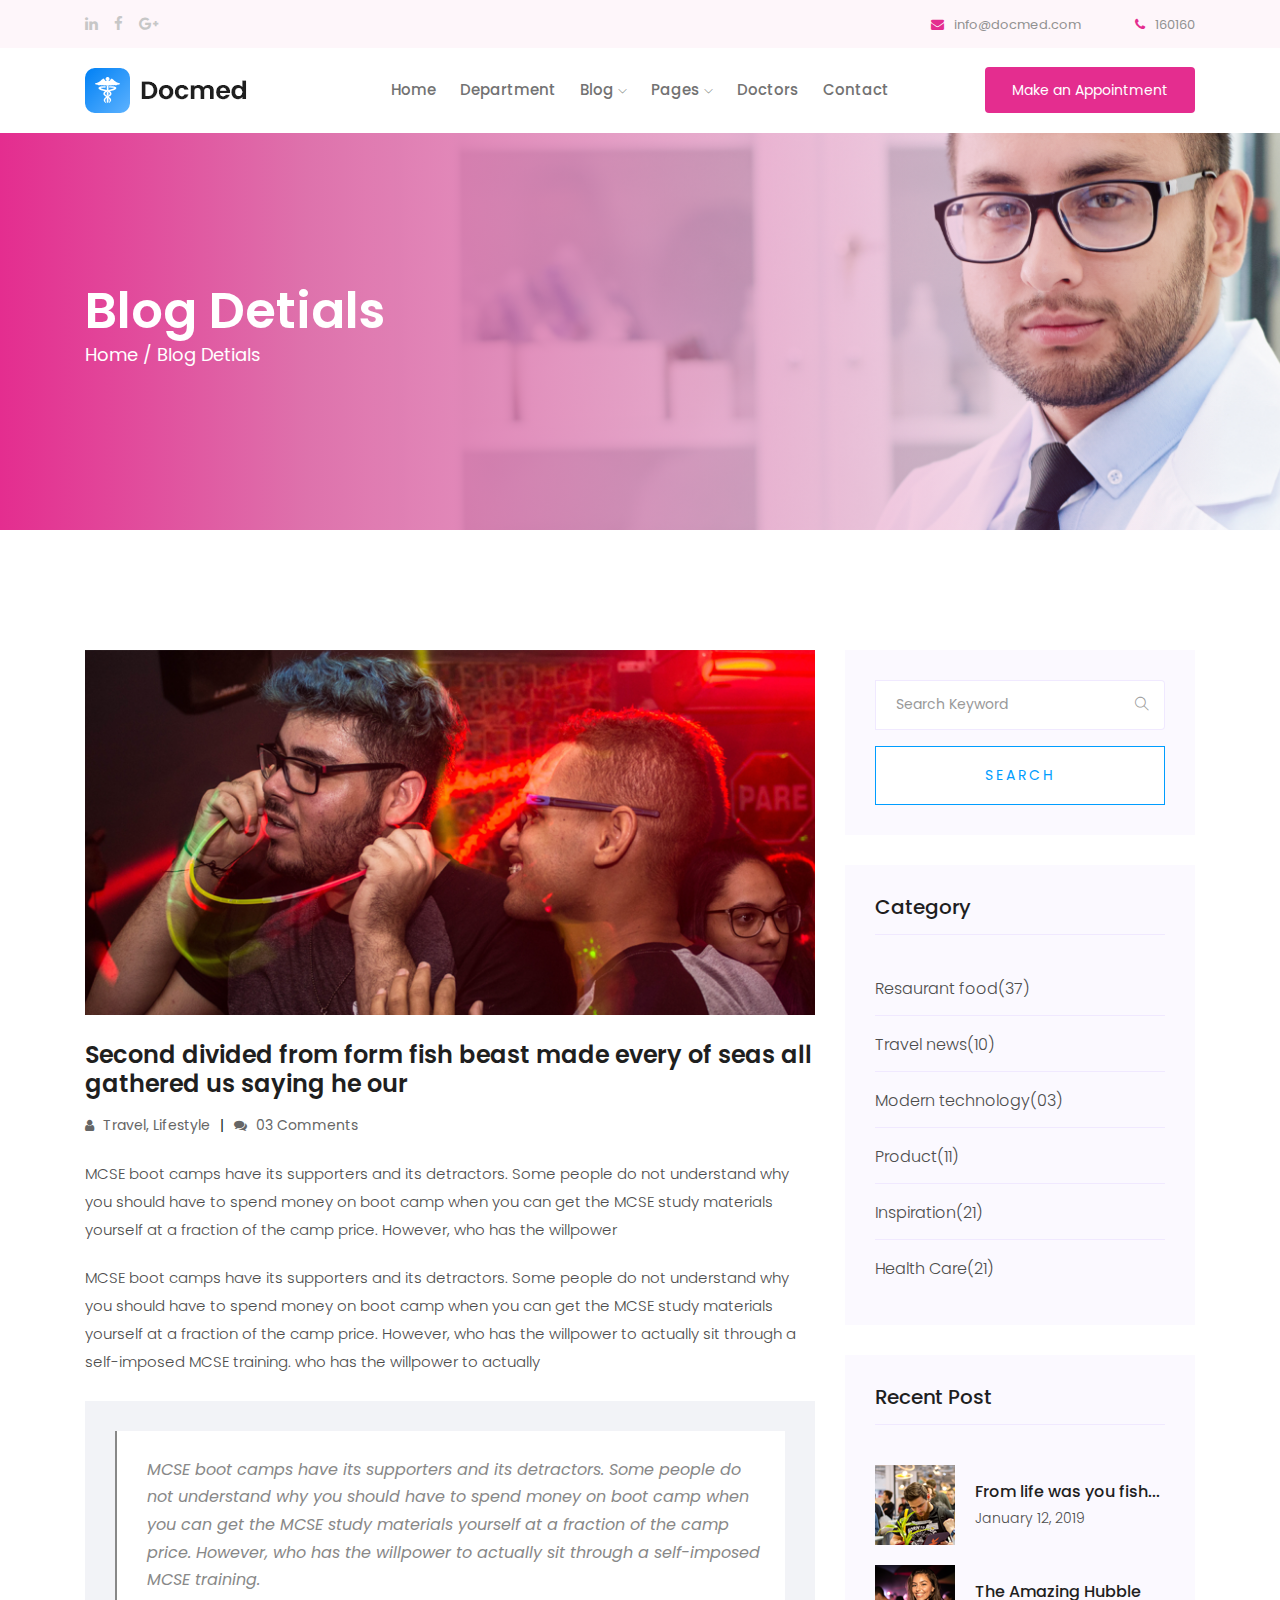
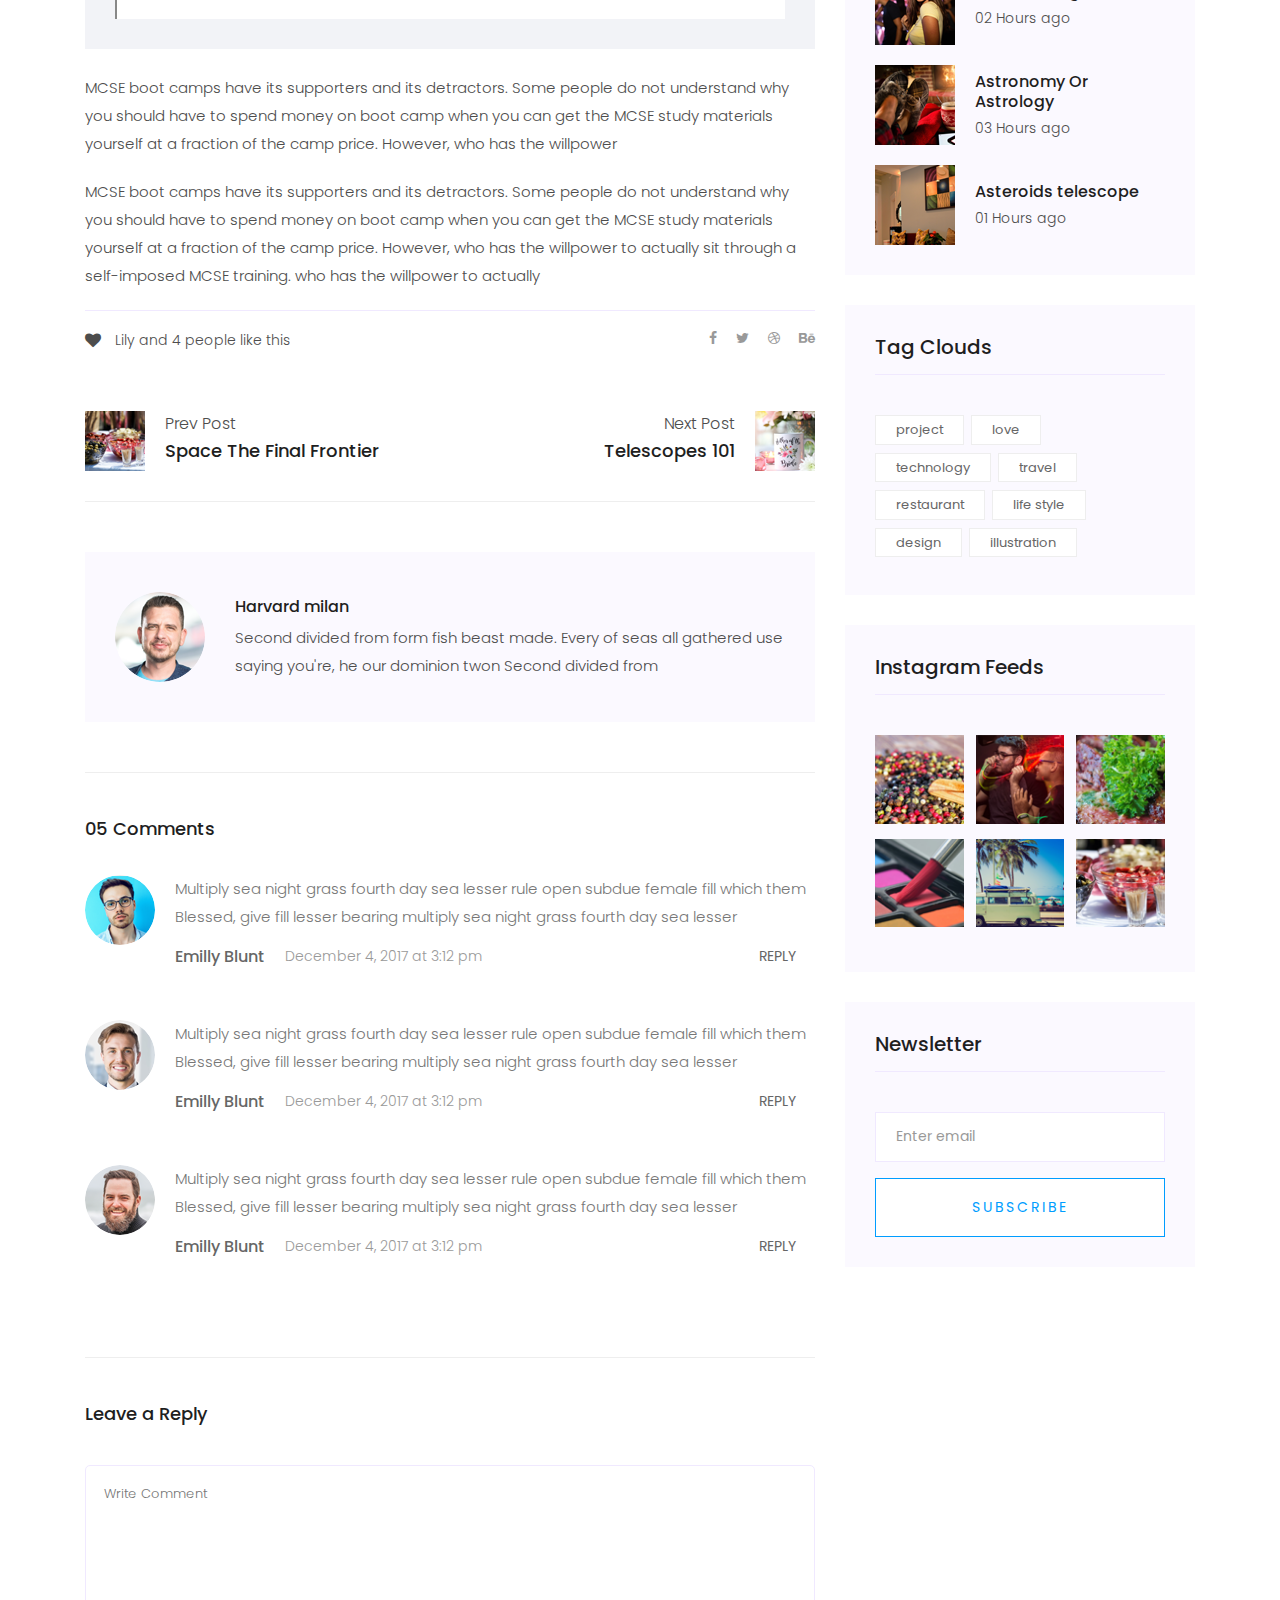
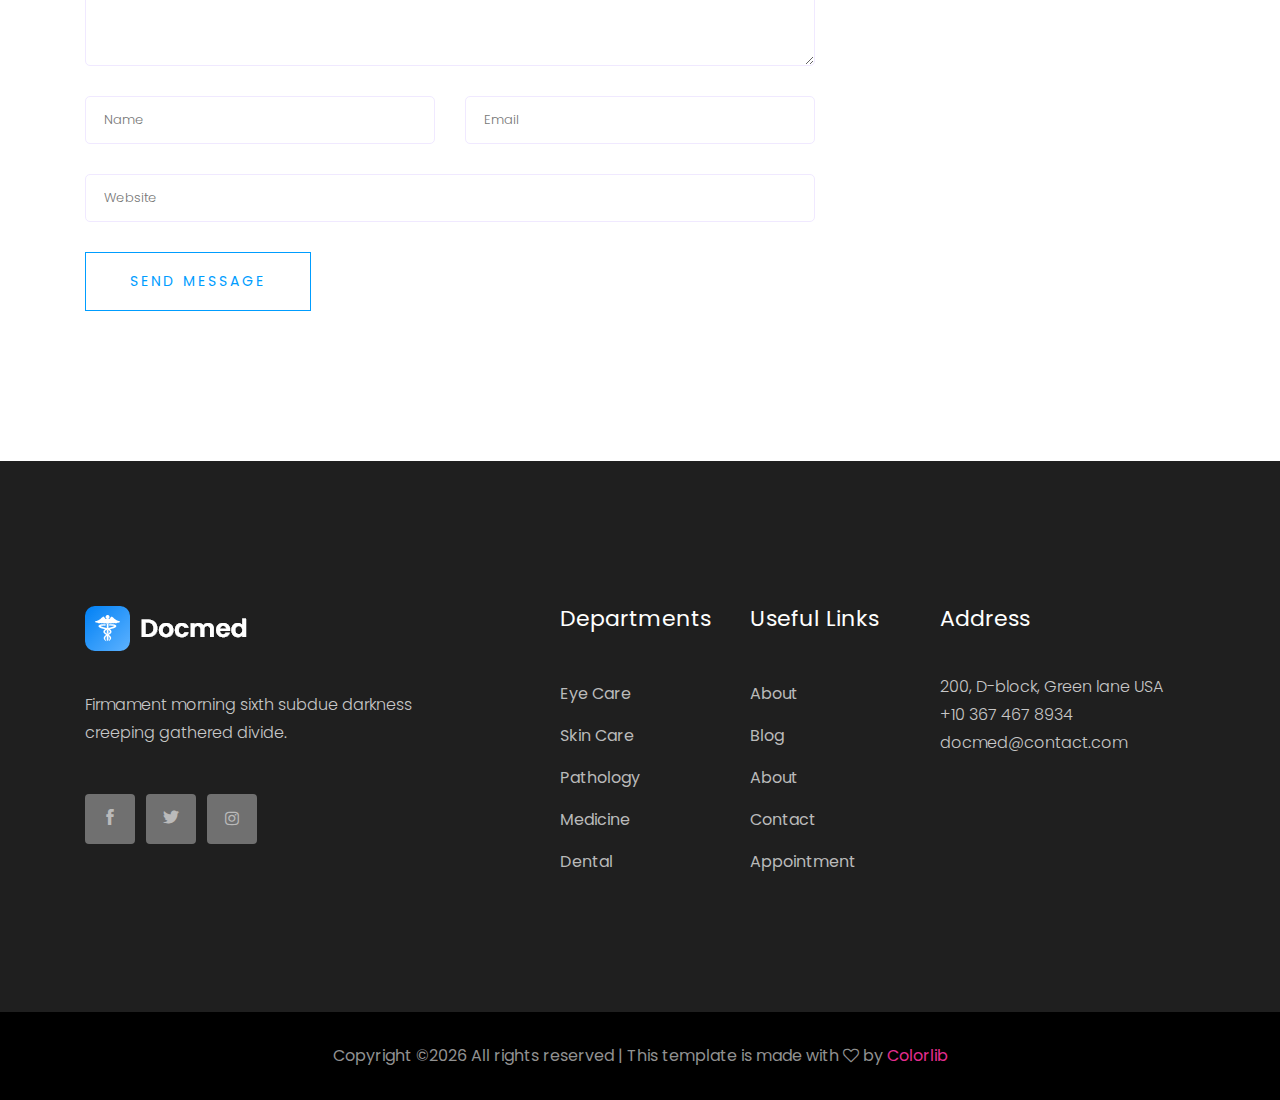
<file: single-blog.html>
<!doctype html>
<html class="no-js" lang="zxx">

<head>
   <meta charset="utf-8">
   <meta http-equiv="x-ua-compatible" content="ie=edge">
   <title>Docmed</title>
   <meta name="description" content="">
   <meta name="viewport" content="width=device-width, initial-scale=1">

   <!-- <link rel="manifest" href="site.webmanifest"> -->
   <link rel="shortcut icon" type="image/x-icon" href="img/favicon.png">
   <!-- Place favicon.ico in the root directory -->

   <!-- CSS here -->
   <link rel="stylesheet" href="css/bootstrap.min.css">
   <link rel="stylesheet" href="css/owl.carousel.min.css">
   <link rel="stylesheet" href="css/magnific-popup.css">
   <link rel="stylesheet" href="css/font-awesome.min.css">
   <link rel="stylesheet" href="css/themify-icons.css">
   <link rel="stylesheet" href="css/nice-select.css">
   <link rel="stylesheet" href="css/flaticon.css">
   <link rel="stylesheet" href="css/gijgo.css">
   <link rel="stylesheet" href="css/animate.css">
   <link rel="stylesheet" href="css/slicknav.css">
   <link rel="stylesheet" href="css/style.css">
   <!-- <link rel="stylesheet" href="css/responsive.css"> -->
</head>

<body>
   <!--[if lte IE 9]>
            <p class="browserupgrade">You are using an <strong>outdated</strong> browser. Please <a href="https://browsehappy.com/">upgrade your browser</a> to improve your experience and security.</p>
        <![endif]-->
    <!-- header-start -->
    <header>
      <div class="header-area ">
          <div class="header-top_area">
              <div class="container">
                  <div class="row">
                      <div class="col-xl-6 col-md-6 ">
                          <div class="social_media_links">
                              <a href="#">
                                  <i class="fa fa-linkedin"></i>
                              </a>
                              <a href="#">
                                  <i class="fa fa-facebook"></i>
                              </a>
                              <a href="#">
                                  <i class="fa fa-google-plus"></i>
                              </a>
                          </div>
                      </div>
                      <div class="col-xl-6 col-md-6">
                          <div class="short_contact_list">
                              <ul>
                                  <li><a href="#"> <i class="fa fa-envelope"></i> info@docmed.com</a></li>
                                  <li><a href="#"> <i class="fa fa-phone"></i> 160160</a></li>
                              </ul>
                          </div>
                      </div>
                  </div>
              </div>
          </div>
          <div id="sticky-header" class="main-header-area">
              <div class="container">
                  <div class="row align-items-center">
                      <div class="col-xl-3 col-lg-2">
                          <div class="logo">
                              <a href="index.html">
                                  <img src="img/logo.png" alt="">
                              </a>
                          </div>
                      </div>
                      <div class="col-xl-6 col-lg-7">
                          <div class="main-menu  d-none d-lg-block">
                              <nav>
                                  <ul id="navigation">
                                      <li><a class="active" href="index.html">home</a></li>
                                      <li><a href="Department.html">Department</a></li>
                                      <li><a href="#">blog <i class="ti-angle-down"></i></a>
                                          <ul class="submenu">
                                              <li><a href="blog.html">blog</a></li>
                                              <li><a href="single-blog.html">single-blog</a></li>
                                          </ul>
                                      </li>
                                      <li><a href="#">pages <i class="ti-angle-down"></i></a>
                                          <ul class="submenu">
                                              <li><a href="elements.html">elements</a></li>
                                              <li><a href="about.html">about</a></li>
                                          </ul>
                                      </li>
                                      <li><a href="Doctors.html">Doctors</a></li>
                                      <li><a href="contact.html">Contact</a></li>
                                  </ul>
                              </nav>
                          </div>
                      </div>
                      <div class="col-xl-3 col-lg-3 d-none d-lg-block">
                          <div class="Appointment">
                              <div class="book_btn d-none d-lg-block">
                                  <a class="popup-with-form" href="#test-form">Make an Appointment</a>
                              </div>
                          </div>
                      </div>
                      <div class="col-12">
                          <div class="mobile_menu d-block d-lg-none"></div>
                      </div>
                  </div>
              </div>
          </div>
      </div>
  </header>
  <!-- header-end -->

  <!-- bradcam_area_start  -->
  <div class="bradcam_area breadcam_bg bradcam_overlay">
      <div class="container">
          <div class="row">
              <div class="col-xl-12">
                  <div class="bradcam_text">
                      <h3>Blog detials</h3>
                      <p><a href="index.html">Home /</a> Blog detials</p>
                  </div>
              </div>
          </div>
      </div>
  </div>
  <!-- bradcam_area_end  -->

   <!--================Blog Area =================-->
   <section class="blog_area single-post-area section-padding">
      <div class="container">
         <div class="row">
            <div class="col-lg-8 posts-list">
               <div class="single-post">
                  <div class="feature-img">
                     <img class="img-fluid" src="img/blog/single_blog_1.png" alt="">
                  </div>
                  <div class="blog_details">
                     <h2>Second divided from form fish beast made every of seas
                        all gathered us saying he our
                     </h2>
                     <ul class="blog-info-link mt-3 mb-4">
                        <li><a href="#"><i class="fa fa-user"></i> Travel, Lifestyle</a></li>
                        <li><a href="#"><i class="fa fa-comments"></i> 03 Comments</a></li>
                     </ul>
                     <p class="excert">
                        MCSE boot camps have its supporters and its detractors. Some people do not understand why you
                        should have to spend money on boot camp when you can get the MCSE study materials yourself at a
                        fraction of the camp price. However, who has the willpower
                     </p>
                     <p>
                        MCSE boot camps have its supporters and its detractors. Some people do not understand why you
                        should have to spend money on boot camp when you can get the MCSE study materials yourself at a
                        fraction of the camp price. However, who has the willpower to actually sit through a
                        self-imposed MCSE training. who has the willpower to actually
                     </p>
                     <div class="quote-wrapper">
                        <div class="quotes">
                           MCSE boot camps have its supporters and its detractors. Some people do not understand why you
                           should have to spend money on boot camp when you can get the MCSE study materials yourself at
                           a fraction of the camp price. However, who has the willpower to actually sit through a
                           self-imposed MCSE training.
                        </div>
                     </div>
                     <p>
                        MCSE boot camps have its supporters and its detractors. Some people do not understand why you
                        should have to spend money on boot camp when you can get the MCSE study materials yourself at a
                        fraction of the camp price. However, who has the willpower
                     </p>
                     <p>
                        MCSE boot camps have its supporters and its detractors. Some people do not understand why you
                        should have to spend money on boot camp when you can get the MCSE study materials yourself at a
                        fraction of the camp price. However, who has the willpower to actually sit through a
                        self-imposed MCSE training. who has the willpower to actually
                     </p>
                  </div>
               </div>
               <div class="navigation-top">
                  <div class="d-sm-flex justify-content-between text-center">
                     <p class="like-info"><span class="align-middle"><i class="fa fa-heart"></i></span> Lily and 4
                        people like this</p>
                     <div class="col-sm-4 text-center my-2 my-sm-0">
                        <!-- <p class="comment-count"><span class="align-middle"><i class="fa fa-comment"></i></span> 06 Comments</p> -->
                     </div>
                     <ul class="social-icons">
                        <li><a href="#"><i class="fa fa-facebook-f"></i></a></li>
                        <li><a href="#"><i class="fa fa-twitter"></i></a></li>
                        <li><a href="#"><i class="fa fa-dribbble"></i></a></li>
                        <li><a href="#"><i class="fa fa-behance"></i></a></li>
                     </ul>
                  </div>
                  <div class="navigation-area">
                     <div class="row">
                        <div
                           class="col-lg-6 col-md-6 col-12 nav-left flex-row d-flex justify-content-start align-items-center">
                           <div class="thumb">
                              <a href="#">
                                 <img class="img-fluid" src="img/post/preview.png" alt="">
                              </a>
                           </div>
                           <div class="arrow">
                              <a href="#">
                                 <span class="lnr text-white ti-arrow-left"></span>
                              </a>
                           </div>
                           <div class="detials">
                              <p>Prev Post</p>
                              <a href="#">
                                 <h4>Space The Final Frontier</h4>
                              </a>
                           </div>
                        </div>
                        <div
                           class="col-lg-6 col-md-6 col-12 nav-right flex-row d-flex justify-content-end align-items-center">
                           <div class="detials">
                              <p>Next Post</p>
                              <a href="#">
                                 <h4>Telescopes 101</h4>
                              </a>
                           </div>
                           <div class="arrow">
                              <a href="#">
                                 <span class="lnr text-white ti-arrow-right"></span>
                              </a>
                           </div>
                           <div class="thumb">
                              <a href="#">
                                 <img class="img-fluid" src="img/post/next.png" alt="">
                              </a>
                           </div>
                        </div>
                     </div>
                  </div>
               </div>
               <div class="blog-author">
                  <div class="media align-items-center">
                     <img src="img/blog/author.png" alt="">
                     <div class="media-body">
                        <a href="#">
                           <h4>Harvard milan</h4>
                        </a>
                        <p>Second divided from form fish beast made. Every of seas all gathered use saying you're, he
                           our dominion twon Second divided from</p>
                     </div>
                  </div>
               </div>
               <div class="comments-area">
                  <h4>05 Comments</h4>
                  <div class="comment-list">
                     <div class="single-comment justify-content-between d-flex">
                        <div class="user justify-content-between d-flex">
                           <div class="thumb">
                              <img src="img/comment/comment_1.png" alt="">
                           </div>
                           <div class="desc">
                              <p class="comment">
                                 Multiply sea night grass fourth day sea lesser rule open subdue female fill which them
                                 Blessed, give fill lesser bearing multiply sea night grass fourth day sea lesser
                              </p>
                              <div class="d-flex justify-content-between">
                                 <div class="d-flex align-items-center">
                                    <h5>
                                       <a href="#">Emilly Blunt</a>
                                    </h5>
                                    <p class="date">December 4, 2017 at 3:12 pm </p>
                                 </div>
                                 <div class="reply-btn">
                                    <a href="#" class="btn-reply text-uppercase">reply</a>
                                 </div>
                              </div>
                           </div>
                        </div>
                     </div>
                  </div>
                  <div class="comment-list">
                     <div class="single-comment justify-content-between d-flex">
                        <div class="user justify-content-between d-flex">
                           <div class="thumb">
                              <img src="img/comment/comment_2.png" alt="">
                           </div>
                           <div class="desc">
                              <p class="comment">
                                 Multiply sea night grass fourth day sea lesser rule open subdue female fill which them
                                 Blessed, give fill lesser bearing multiply sea night grass fourth day sea lesser
                              </p>
                              <div class="d-flex justify-content-between">
                                 <div class="d-flex align-items-center">
                                    <h5>
                                       <a href="#">Emilly Blunt</a>
                                    </h5>
                                    <p class="date">December 4, 2017 at 3:12 pm </p>
                                 </div>
                                 <div class="reply-btn">
                                    <a href="#" class="btn-reply text-uppercase">reply</a>
                                 </div>
                              </div>
                           </div>
                        </div>
                     </div>
                  </div>
                  <div class="comment-list">
                     <div class="single-comment justify-content-between d-flex">
                        <div class="user justify-content-between d-flex">
                           <div class="thumb">
                              <img src="img/comment/comment_3.png" alt="">
                           </div>
                           <div class="desc">
                              <p class="comment">
                                 Multiply sea night grass fourth day sea lesser rule open subdue female fill which them
                                 Blessed, give fill lesser bearing multiply sea night grass fourth day sea lesser
                              </p>
                              <div class="d-flex justify-content-between">
                                 <div class="d-flex align-items-center">
                                    <h5>
                                       <a href="#">Emilly Blunt</a>
                                    </h5>
                                    <p class="date">December 4, 2017 at 3:12 pm </p>
                                 </div>
                                 <div class="reply-btn">
                                    <a href="#" class="btn-reply text-uppercase">reply</a>
                                 </div>
                              </div>
                           </div>
                        </div>
                     </div>
                  </div>
               </div>
               <div class="comment-form">
                  <h4>Leave a Reply</h4>
                  <form class="form-contact comment_form" action="#" id="commentForm">
                     <div class="row">
                        <div class="col-12">
                           <div class="form-group">
                              <textarea class="form-control w-100" name="comment" id="comment" cols="30" rows="9"
                                 placeholder="Write Comment"></textarea>
                           </div>
                        </div>
                        <div class="col-sm-6">
                           <div class="form-group">
                              <input class="form-control" name="name" id="name" type="text" placeholder="Name">
                           </div>
                        </div>
                        <div class="col-sm-6">
                           <div class="form-group">
                              <input class="form-control" name="email" id="email" type="email" placeholder="Email">
                           </div>
                        </div>
                        <div class="col-12">
                           <div class="form-group">
                              <input class="form-control" name="website" id="website" type="text" placeholder="Website">
                           </div>
                        </div>
                     </div>
                     <div class="form-group">
                        <button type="submit" class="button button-contactForm btn_1 boxed-btn">Send Message</button>
                     </div>
                  </form>
               </div>
            </div>
            <div class="col-lg-4">
               <div class="blog_right_sidebar">
                  <aside class="single_sidebar_widget search_widget">
                     <form action="#">
                        <div class="form-group">
                           <div class="input-group mb-3">
                              <input type="text" class="form-control" placeholder='Search Keyword'
                                 onfocus="this.placeholder = ''" onblur="this.placeholder = 'Search Keyword'">
                              <div class="input-group-append">
                                 <button class="btn" type="button"><i class="ti-search"></i></button>
                              </div>
                           </div>
                        </div>
                        <button class="button rounded-0 primary-bg text-white w-100 btn_1 boxed-btn"
                           type="submit">Search</button>
                     </form>
                  </aside>
                  <aside class="single_sidebar_widget post_category_widget">
                     <h4 class="widget_title">Category</h4>
                     <ul class="list cat-list">
                        <li>
                           <a href="#" class="d-flex">
                              <p>Resaurant food</p>
                              <p>(37)</p>
                           </a>
                        </li>
                        <li>
                           <a href="#" class="d-flex">
                              <p>Travel news</p>
                              <p>(10)</p>
                           </a>
                        </li>
                        <li>
                           <a href="#" class="d-flex">
                              <p>Modern technology</p>
                              <p>(03)</p>
                           </a>
                        </li>
                        <li>
                           <a href="#" class="d-flex">
                              <p>Product</p>
                              <p>(11)</p>
                           </a>
                        </li>
                        <li>
                           <a href="#" class="d-flex">
                              <p>Inspiration</p>
                              <p>(21)</p>
                           </a>
                        </li>
                        <li>
                           <a href="#" class="d-flex">
                              <p>Health Care</p>
                              <p>(21)</p>
                           </a>
                        </li>
                     </ul>
                  </aside>
                  <aside class="single_sidebar_widget popular_post_widget">
                     <h3 class="widget_title">Recent Post</h3>
                     <div class="media post_item">
                        <img src="img/post/post_1.png" alt="post">
                        <div class="media-body">
                           <a href="single-blog.html">
                              <h3>From life was you fish...</h3>
                           </a>
                           <p>January 12, 2019</p>
                        </div>
                     </div>
                     <div class="media post_item">
                        <img src="img/post/post_2.png" alt="post">
                        <div class="media-body">
                           <a href="single-blog.html">
                              <h3>The Amazing Hubble</h3>
                           </a>
                           <p>02 Hours ago</p>
                        </div>
                     </div>
                     <div class="media post_item">
                        <img src="img/post/post_3.png" alt="post">
                        <div class="media-body">
                           <a href="single-blog.html">
                              <h3>Astronomy Or Astrology</h3>
                           </a>
                           <p>03 Hours ago</p>
                        </div>
                     </div>
                     <div class="media post_item">
                        <img src="img/post/post_4.png" alt="post">
                        <div class="media-body">
                           <a href="single-blog.html">
                              <h3>Asteroids telescope</h3>
                           </a>
                           <p>01 Hours ago</p>
                        </div>
                     </div>
                  </aside>
                  <aside class="single_sidebar_widget tag_cloud_widget">
                     <h4 class="widget_title">Tag Clouds</h4>
                     <ul class="list">
                        <li>
                           <a href="#">project</a>
                        </li>
                        <li>
                           <a href="#">love</a>
                        </li>
                        <li>
                           <a href="#">technology</a>
                        </li>
                        <li>
                           <a href="#">travel</a>
                        </li>
                        <li>
                           <a href="#">restaurant</a>
                        </li>
                        <li>
                           <a href="#">life style</a>
                        </li>
                        <li>
                           <a href="#">design</a>
                        </li>
                        <li>
                           <a href="#">illustration</a>
                        </li>
                     </ul>
                  </aside>
                  <aside class="single_sidebar_widget instagram_feeds">
                     <h4 class="widget_title">Instagram Feeds</h4>
                     <ul class="instagram_row flex-wrap">
                        <li>
                           <a href="#">
                              <img class="img-fluid" src="img/post/post_5.png" alt="">
                           </a>
                        </li>
                        <li>
                           <a href="#">
                              <img class="img-fluid" src="img/post/post_6.png" alt="">
                           </a>
                        </li>
                        <li>
                           <a href="#">
                              <img class="img-fluid" src="img/post/post_7.png" alt="">
                           </a>
                        </li>
                        <li>
                           <a href="#">
                              <img class="img-fluid" src="img/post/post_8.png" alt="">
                           </a>
                        </li>
                        <li>
                           <a href="#">
                              <img class="img-fluid" src="img/post/post_9.png" alt="">
                           </a>
                        </li>
                        <li>
                           <a href="#">
                              <img class="img-fluid" src="img/post/post_10.png" alt="">
                           </a>
                        </li>
                     </ul>
                  </aside>
                  <aside class="single_sidebar_widget newsletter_widget">
                     <h4 class="widget_title">Newsletter</h4>
                     <form action="#">
                        <div class="form-group">
                           <input type="email" class="form-control" onfocus="this.placeholder = ''"
                              onblur="this.placeholder = 'Enter email'" placeholder='Enter email' required>
                        </div>
                        <button class="button rounded-0 primary-bg text-white w-100 btn_1 boxed-btn"
                           type="submit">Subscribe</button>
                     </form>
                  </aside>
               </div>
            </div>
         </div>
      </div>
   </section>
   <!--================ Blog Area end =================-->

<!-- footer start -->
<footer class="footer">
   <div class="footer_top">
       <div class="container">
           <div class="row">
               <div class="col-xl-4 col-md-6 col-lg-4">
                   <div class="footer_widget">
                       <div class="footer_logo">
                           <a href="#">
                               <img src="img/footer_logo.png" alt="">
                           </a>
                       </div>
                       <p>
                               Firmament morning sixth subdue darkness 
                               creeping gathered divide.
                       </p>
                       <div class="socail_links">
                           <ul>
                               <li>
                                   <a href="#">
                                       <i class="ti-facebook"></i>
                                   </a>
                               </li>
                               <li>
                                   <a href="#">
                                       <i class="ti-twitter-alt"></i>
                                   </a>
                               </li>
                               <li>
                                   <a href="#">
                                       <i class="fa fa-instagram"></i>
                                   </a>
                               </li>
                           </ul>
                       </div>

                   </div>
               </div>
               <div class="col-xl-2 offset-xl-1 col-md-6 col-lg-3">
                   <div class="footer_widget">
                       <h3 class="footer_title">
                               Departments
                       </h3>
                       <ul>
                           <li><a href="#">Eye Care</a></li>
                           <li><a href="#">Skin Care</a></li>
                           <li><a href="#">Pathology</a></li>
                           <li><a href="#">Medicine</a></li>
                           <li><a href="#">Dental</a></li>
                       </ul>

                   </div>
               </div>
               <div class="col-xl-2 col-md-6 col-lg-2">
                   <div class="footer_widget">
                       <h3 class="footer_title">
                               Useful Links
                       </h3>
                       <ul>
                           <li><a href="#">About</a></li>
                           <li><a href="#">Blog</a></li>
                           <li><a href="#">About</a></li>
                           <li><a href="#"> Contact</a></li>
                           <li><a href="#"> Appointment</a></li>
                       </ul>
                   </div>
               </div>
               <div class="col-xl-3 col-md-6 col-lg-3">
                   <div class="footer_widget">
                       <h3 class="footer_title">
                               Address
                       </h3>
                       <p>
                           200, D-block, Green lane USA <br>
                           +10 367 467 8934 <br>
                           docmed@contact.com
                       </p>
                   </div>
               </div>
           </div>
       </div>
   </div>
   <div class="copy-right_text">
       <div class="container">
           <div class="footer_border"></div>
           <div class="row">
               <div class="col-xl-12">
                   <p class="copy_right text-center">
                       <!-- Link back to Colorlib can't be removed. Template is licensed under CC BY 3.0. -->
Copyright &copy;<script>document.write(new Date().getFullYear());</script> All rights reserved | This template is made with <i class="fa fa-heart-o" aria-hidden="true"></i> by <a href="https://colorlib.com" target="_blank">Colorlib</a>
<!-- Link back to Colorlib can't be removed. Template is licensed under CC BY 3.0. -->
                   </p>
               </div>
           </div>
       </div>
   </div>
</footer>
<!-- footer end  -->
<!-- link that opens popup -->

<!-- form itself end-->
<form id="test-form" class="white-popup-block mfp-hide">
<div class="popup_box ">
   <div class="popup_inner">
       <h3>Make an Appointment</h3>
       <form action="#">
           <div class="row">
               <div class="col-xl-6">
                   <input id="datepicker" placeholder="Pick date">
               </div>
               <div class="col-xl-6">
                   <input id="datepicker2" placeholder="Suitable time">
               </div>
               <div class="col-xl-6">
                   <select class="form-select wide" id="default-select" class="">
                       <option data-display="Select Department">Department</option>
                       <option value="1">Eye Care</option>
                       <option value="2">Physical Therapy</option>
                       <option value="3">Dental Care</option>
                   </select>
               </div>
               <div class="col-xl-6">
                   <select class="form-select wide" id="default-select" class="">
                       <option data-display="Doctors">Doctors</option>
                       <option value="1">Mirazul Alom</option>
                       <option value="2">Monzul Alom</option>
                       <option value="3">Azizul Isalm</option>
                   </select>
               </div>
               <div class="col-xl-6">
                   <input type="text"  placeholder="Name">
               </div>
               <div class="col-xl-6">
                   <input type="text"  placeholder="Phone no.">
               </div>
               <div class="col-xl-12">
                   <input type="email"  placeholder="Email">
               </div>
               <div class="col-xl-12">
                   <button type="submit" class="boxed-btn3">Confirm</button>
               </div>
           </div>
       </form>
   </div>
</div>
</form>
<!-- form itself end -->


   <!-- JS here -->
   <script src="js/vendor/modernizr-3.5.0.min.js"></script>
   <script src="js/vendor/jquery-1.12.4.min.js"></script>
   <script src="js/popper.min.js"></script>
   <script src="js/bootstrap.min.js"></script>
   <script src="js/owl.carousel.min.js"></script>
   <script src="js/isotope.pkgd.min.js"></script>
   <script src="js/ajax-form.js"></script>
   <script src="js/waypoints.min.js"></script>
   <script src="js/jquery.counterup.min.js"></script>
   <script src="js/imagesloaded.pkgd.min.js"></script>
   <script src="js/scrollIt.js"></script>
   <script src="js/jquery.scrollUp.min.js"></script>
   <script src="js/wow.min.js"></script>
   <script src="js/nice-select.min.js"></script>
   <script src="js/jquery.slicknav.min.js"></script>
   <script src="js/jquery.magnific-popup.min.js"></script>
   <script src="js/plugins.js"></script>
   <script src="js/gijgo.min.js"></script>

   <!--contact js-->
   <script src="js/contact.js"></script>
   <script src="js/jquery.ajaxchimp.min.js"></script>
   <script src="js/jquery.form.js"></script>
   <script src="js/jquery.validate.min.js"></script>
   <script src="js/mail-script.js"></script>

   <script src="js/main.js"></script>
   <script>
      $('#datepicker').datepicker({
          iconsLibrary: 'fontawesome',
          icons: {
           rightIcon: '<span class="fa fa-caret-down"></span>'
       }
      });
      $('#datepicker2').datepicker({
          iconsLibrary: 'fontawesome',
          icons: {
           rightIcon: '<span class="fa fa-caret-down"></span>'
       }

      });
  </script>
</body>

</html>
</file>
<file: css/themify-icons.css>
@font-face {
	font-family: 'themify';
	src:url('../fonts/themify.eot?-fvbane');
	src:url('../fonts/themify.eot?#iefix-fvbane') format('embedded-opentype'),
		url('../fonts/themify.woff?-fvbane') format('woff'),
		url('../fonts/themify.ttf?-fvbane') format('truetype'),
		url('../fonts/themify.svg?-fvbane#themify') format('svg');
	font-weight: normal;
	font-style: normal;
}

[class^="ti-"], [class*=" ti-"] {
	font-family: 'themify';
	/* speak: none; */
	font-style: normal;
	font-weight: normal;
	font-variant: normal;
	text-transform: none;
	line-height: 1;

	/* Better Font Rendering =========== */
	-webkit-font-smoothing: antialiased;
	-moz-osx-font-smoothing: grayscale;
}

.ti-wand:before {
	content: "\e600";
}
.ti-volume:before {
	content: "\e601";
}
.ti-user:before {
	content: "\e602";
}
.ti-unlock:before {
	content: "\e603";
}
.ti-unlink:before {
	content: "\e604";
}
.ti-trash:before {
	content: "\e605";
}
.ti-thought:before {
	content: "\e606";
}
.ti-target:before {
	content: "\e607";
}
.ti-tag:before {
	content: "\e608";
}
.ti-tablet:before {
	content: "\e609";
}
.ti-star:before {
	content: "\e60a";
}
.ti-spray:before {
	content: "\e60b";
}
.ti-signal:before {
	content: "\e60c";
}
.ti-shopping-cart:before {
	content: "\e60d";
}
.ti-shopping-cart-full:before {
	content: "\e60e";
}
.ti-settings:before {
	content: "\e60f";
}
.ti-search:before {
	content: "\e610";
}
.ti-zoom-in:before {
	content: "\e611";
}
.ti-zoom-out:before {
	content: "\e612";
}
.ti-cut:before {
	content: "\e613";
}
.ti-ruler:before {
	content: "\e614";
}
.ti-ruler-pencil:before {
	content: "\e615";
}
.ti-ruler-alt:before {
	content: "\e616";
}
.ti-bookmark:before {
	content: "\e617";
}
.ti-bookmark-alt:before {
	content: "\e618";
}
.ti-reload:before {
	content: "\e619";
}
.ti-plus:before {
	content: "\e61a";
}
.ti-pin:before {
	content: "\e61b";
}
.ti-pencil:before {
	content: "\e61c";
}
.ti-pencil-alt:before {
	content: "\e61d";
}
.ti-paint-roller:before {
	content: "\e61e";
}
.ti-paint-bucket:before {
	content: "\e61f";
}
.ti-na:before {
	content: "\e620";
}
.ti-mobile:before {
	content: "\e621";
}
.ti-minus:before {
	content: "\e622";
}
.ti-medall:before {
	content: "\e623";
}
.ti-medall-alt:before {
	content: "\e624";
}
.ti-marker:before {
	content: "\e625";
}
.ti-marker-alt:before {
	content: "\e626";
}
.ti-arrow-up:before {
	content: "\e627";
}
.ti-arrow-right:before {
	content: "\e628";
}
.ti-arrow-left:before {
	content: "\e629";
}
.ti-arrow-down:before {
	content: "\e62a";
}
.ti-lock:before {
	content: "\e62b";
}
.ti-location-arrow:before {
	content: "\e62c";
}
.ti-link:before {
	content: "\e62d";
}
.ti-layout:before {
	content: "\e62e";
}
.ti-layers:before {
	content: "\e62f";
}
.ti-layers-alt:before {
	content: "\e630";
}
.ti-key:before {
	content: "\e631";
}
.ti-import:before {
	content: "\e632";
}
.ti-image:before {
	content: "\e633";
}
.ti-heart:before {
	content: "\e634";
}
.ti-heart-broken:before {
	content: "\e635";
}
.ti-hand-stop:before {
	content: "\e636";
}
.ti-hand-open:before {
	content: "\e637";
}
.ti-hand-drag:before {
	content: "\e638";
}
.ti-folder:before {
	content: "\e639";
}
.ti-flag:before {
	content: "\e63a";
}
.ti-flag-alt:before {
	content: "\e63b";
}
.ti-flag-alt-2:before {
	content: "\e63c";
}
.ti-eye:before {
	content: "\e63d";
}
.ti-export:before {
	content: "\e63e";
}
.ti-exchange-vertical:before {
	content: "\e63f";
}
.ti-desktop:before {
	content: "\e640";
}
.ti-cup:before {
	content: "\e641";
}
.ti-crown:before {
	content: "\e642";
}
.ti-comments:before {
	content: "\e643";
}
.ti-comment:before {
	content: "\e644";
}
.ti-comment-alt:before {
	content: "\e645";
}
.ti-close:before {
	content: "\e646";
}
.ti-clip:before {
	content: "\e647";
}
.ti-angle-up:before {
	content: "\e648";
}
.ti-angle-right:before {
	content: "\e649";
}
.ti-angle-left:before {
	content: "\e64a";
}
.ti-angle-down:before {
	content: "\e64b";
}
.ti-check:before {
	content: "\e64c";
}
.ti-check-box:before {
	content: "\e64d";
}
.ti-camera:before {
	content: "\e64e";
}
.ti-announcement:before {
	content: "\e64f";
}
.ti-brush:before {
	content: "\e650";
}
.ti-briefcase:before {
	content: "\e651";
}
.ti-bolt:before {
	content: "\e652";
}
.ti-bolt-alt:before {
	content: "\e653";
}
.ti-blackboard:before {
	content: "\e654";
}
.ti-bag:before {
	content: "\e655";
}
.ti-move:before {
	content: "\e656";
}
.ti-arrows-vertical:before {
	content: "\e657";
}
.ti-arrows-horizontal:before {
	content: "\e658";
}
.ti-fullscreen:before {
	content: "\e659";
}
.ti-arrow-top-right:before {
	content: "\e65a";
}
.ti-arrow-top-left:before {
	content: "\e65b";
}
.ti-arrow-circle-up:before {
	content: "\e65c";
}
.ti-arrow-circle-right:before {
	content: "\e65d";
}
.ti-arrow-circle-left:before {
	content: "\e65e";
}
.ti-arrow-circle-down:before {
	content: "\e65f";
}
.ti-angle-double-up:before {
	content: "\e660";
}
.ti-angle-double-right:before {
	content: "\e661";
}
.ti-angle-double-left:before {
	content: "\e662";
}
.ti-angle-double-down:before {
	content: "\e663";
}
.ti-zip:before {
	content: "\e664";
}
.ti-world:before {
	content: "\e665";
}
.ti-wheelchair:before {
	content: "\e666";
}
.ti-view-list:before {
	content: "\e667";
}
.ti-view-list-alt:before {
	content: "\e668";
}
.ti-view-grid:before {
	content: "\e669";
}
.ti-uppercase:before {
	content: "\e66a";
}
.ti-upload:before {
	content: "\e66b";
}
.ti-underline:before {
	content: "\e66c";
}
.ti-truck:before {
	content: "\e66d";
}
.ti-timer:before {
	content: "\e66e";
}
.ti-ticket:before {
	content: "\e66f";
}
.ti-thumb-up:before {
	content: "\e670";
}
.ti-thumb-down:before {
	content: "\e671";
}
.ti-text:before {
	content: "\e672";
}
.ti-stats-up:before {
	content: "\e673";
}
.ti-stats-down:before {
	content: "\e674";
}
.ti-split-v:before {
	content: "\e675";
}
.ti-split-h:before {
	content: "\e676";
}
.ti-smallcap:before {
	content: "\e677";
}
.ti-shine:before {
	content: "\e678";
}
.ti-shift-right:before {
	content: "\e679";
}
.ti-shift-left:before {
	content: "\e67a";
}
.ti-shield:before {
	content: "\e67b";
}
.ti-notepad:before {
	content: "\e67c";
}
.ti-server:before {
	content: "\e67d";
}
.ti-quote-right:before {
	content: "\e67e";
}
.ti-quote-left:before {
	content: "\e67f";
}
.ti-pulse:before {
	content: "\e680";
}
.ti-printer:before {
	content: "\e681";
}
.ti-power-off:before {
	content: "\e682";
}
.ti-plug:before {
	content: "\e683";
}
.ti-pie-chart:before {
	content: "\e684";
}
.ti-paragraph:before {
	content: "\e685";
}
.ti-panel:before {
	content: "\e686";
}
.ti-package:before {
	content: "\e687";
}
.ti-music:before {
	content: "\e688";
}
.ti-music-alt:before {
	content: "\e689";
}
.ti-mouse:before {
	content: "\e68a";
}
.ti-mouse-alt:before {
	content: "\e68b";
}
.ti-money:before {
	content: "\e68c";
}
.ti-microphone:before {
	content: "\e68d";
}
.ti-menu:before {
	content: "\e68e";
}
.ti-menu-alt:before {
	content: "\e68f";
}
.ti-map:before {
	content: "\e690";
}
.ti-map-alt:before {
	content: "\e691";
}
.ti-loop:before {
	content: "\e692";
}
.ti-location-pin:before {
	content: "\e693";
}
.ti-list:before {
	content: "\e694";
}
.ti-light-bulb:before {
	content: "\e695";
}
.ti-Italic:before {
	content: "\e696";
}
.ti-info:before {
	content: "\e697";
}
.ti-infinite:before {
	content: "\e698";
}
.ti-id-badge:before {
	content: "\e699";
}
.ti-hummer:before {
	content: "\e69a";
}
.ti-home:before {
	content: "\e69b";
}
.ti-help:before {
	content: "\e69c";
}
.ti-headphone:before {
	content: "\e69d";
}
.ti-harddrives:before {
	content: "\e69e";
}
.ti-harddrive:before {
	content: "\e69f";
}
.ti-gift:before {
	content: "\e6a0";
}
.ti-game:before {
	content: "\e6a1";
}
.ti-filter:before {
	content: "\e6a2";
}
.ti-files:before {
	content: "\e6a3";
}
.ti-file:before {
	content: "\e6a4";
}
.ti-eraser:before {
	content: "\e6a5";
}
.ti-envelope:before {
	content: "\e6a6";
}
.ti-download:before {
	content: "\e6a7";
}
.ti-direction:before {
	content: "\e6a8";
}
.ti-direction-alt:before {
	content: "\e6a9";
}
.ti-dashboard:before {
	content: "\e6aa";
}
.ti-control-stop:before {
	content: "\e6ab";
}
.ti-control-shuffle:before {
	content: "\e6ac";
}
.ti-control-play:before {
	content: "\e6ad";
}
.ti-control-pause:before {
	content: "\e6ae";
}
.ti-control-forward:before {
	content: "\e6af";
}
.ti-control-backward:before {
	content: "\e6b0";
}
.ti-cloud:before {
	content: "\e6b1";
}
.ti-cloud-up:before {
	content: "\e6b2";
}
.ti-cloud-down:before {
	content: "\e6b3";
}
.ti-clipboard:before {
	content: "\e6b4";
}
.ti-car:before {
	content: "\e6b5";
}
.ti-calendar:before {
	content: "\e6b6";
}
.ti-book:before {
	content: "\e6b7";
}
.ti-bell:before {
	content: "\e6b8";
}
.ti-basketball:before {
	content: "\e6b9";
}
.ti-bar-chart:before {
	content: "\e6ba";
}
.ti-bar-chart-alt:before {
	content: "\e6bb";
}
.ti-back-right:before {
	content: "\e6bc";
}
.ti-back-left:before {
	content: "\e6bd";
}
.ti-arrows-corner:before {
	content: "\e6be";
}
.ti-archive:before {
	content: "\e6bf";
}
.ti-anchor:before {
	content: "\e6c0";
}
.ti-align-right:before {
	content: "\e6c1";
}
.ti-align-left:before {
	content: "\e6c2";
}
.ti-align-justify:before {
	content: "\e6c3";
}
.ti-align-center:before {
	content: "\e6c4";
}
.ti-alert:before {
	content: "\e6c5";
}
.ti-alarm-clock:before {
	content: "\e6c6";
}
.ti-agenda:before {
	content: "\e6c7";
}
.ti-write:before {
	content: "\e6c8";
}
.ti-window:before {
	content: "\e6c9";
}
.ti-widgetized:before {
	content: "\e6ca";
}
.ti-widget:before {
	content: "\e6cb";
}
.ti-widget-alt:before {
	content: "\e6cc";
}
.ti-wallet:before {
	content: "\e6cd";
}
.ti-video-clapper:before {
	content: "\e6ce";
}
.ti-video-camera:before {
	content: "\e6cf";
}
.ti-vector:before {
	content: "\e6d0";
}
.ti-themify-logo:before {
	content: "\e6d1";
}
.ti-themify-favicon:before {
	content: "\e6d2";
}
.ti-themify-favicon-alt:before {
	content: "\e6d3";
}
.ti-support:before {
	content: "\e6d4";
}
.ti-stamp:before {
	content: "\e6d5";
}
.ti-split-v-alt:before {
	content: "\e6d6";
}
.ti-slice:before {
	content: "\e6d7";
}
.ti-shortcode:before {
	content: "\e6d8";
}
.ti-shift-right-alt:before {
	content: "\e6d9";
}
.ti-shift-left-alt:before {
	content: "\e6da";
}
.ti-ruler-alt-2:before {
	content: "\e6db";
}
.ti-receipt:before {
	content: "\e6dc";
}
.ti-pin2:before {
	content: "\e6dd";
}
.ti-pin-alt:before {
	content: "\e6de";
}
.ti-pencil-alt2:before {
	content: "\e6df";
}
.ti-palette:before {
	content: "\e6e0";
}
.ti-more:before {
	content: "\e6e1";
}
.ti-more-alt:before {
	content: "\e6e2";
}
.ti-microphone-alt:before {
	content: "\e6e3";
}
.ti-magnet:before {
	content: "\e6e4";
}
.ti-line-double:before {
	content: "\e6e5";
}
.ti-line-dotted:before {
	content: "\e6e6";
}
.ti-line-dashed:before {
	content: "\e6e7";
}
.ti-layout-width-full:before {
	content: "\e6e8";
}
.ti-layout-width-default:before {
	content: "\e6e9";
}
.ti-layout-width-default-alt:before {
	content: "\e6ea";
}
.ti-layout-tab:before {
	content: "\e6eb";
}
.ti-layout-tab-window:before {
	content: "\e6ec";
}
.ti-layout-tab-v:before {
	content: "\e6ed";
}
.ti-layout-tab-min:before {
	content: "\e6ee";
}
.ti-layout-slider:before {
	content: "\e6ef";
}
.ti-layout-slider-alt:before {
	content: "\e6f0";
}
.ti-layout-sidebar-right:before {
	content: "\e6f1";
}
.ti-layout-sidebar-none:before {
	content: "\e6f2";
}
.ti-layout-sidebar-left:before {
	content: "\e6f3";
}
.ti-layout-placeholder:before {
	content: "\e6f4";
}
.ti-layout-menu:before {
	content: "\e6f5";
}
.ti-layout-menu-v:before {
	content: "\e6f6";
}
.ti-layout-menu-separated:before {
	content: "\e6f7";
}
.ti-layout-menu-full:before {
	content: "\e6f8";
}
.ti-layout-media-right-alt:before {
	content: "\e6f9";
}
.ti-layout-media-right:before {
	content: "\e6fa";
}
.ti-layout-media-overlay:before {
	content: "\e6fb";
}
.ti-layout-media-overlay-alt:before {
	content: "\e6fc";
}
.ti-layout-media-overlay-alt-2:before {
	content: "\e6fd";
}
.ti-layout-media-left-alt:before {
	content: "\e6fe";
}
.ti-layout-media-left:before {
	content: "\e6ff";
}
.ti-layout-media-center-alt:before {
	content: "\e700";
}
.ti-layout-media-center:before {
	content: "\e701";
}
.ti-layout-list-thumb:before {
	content: "\e702";
}
.ti-layout-list-thumb-alt:before {
	content: "\e703";
}
.ti-layout-list-post:before {
	content: "\e704";
}
.ti-layout-list-large-image:before {
	content: "\e705";
}
.ti-layout-line-solid:before {
	content: "\e706";
}
.ti-layout-grid4:before {
	content: "\e707";
}
.ti-layout-grid3:before {
	content: "\e708";
}
.ti-layout-grid2:before {
	content: "\e709";
}
.ti-layout-grid2-thumb:before {
	content: "\e70a";
}
.ti-layout-cta-right:before {
	content: "\e70b";
}
.ti-layout-cta-left:before {
	content: "\e70c";
}
.ti-layout-cta-center:before {
	content: "\e70d";
}
.ti-layout-cta-btn-right:before {
	content: "\e70e";
}
.ti-layout-cta-btn-left:before {
	content: "\e70f";
}
.ti-layout-column4:before {
	content: "\e710";
}
.ti-layout-column3:before {
	content: "\e711";
}
.ti-layout-column2:before {
	content: "\e712";
}
.ti-layout-accordion-separated:before {
	content: "\e713";
}
.ti-layout-accordion-merged:before {
	content: "\e714";
}
.ti-layout-accordion-list:before {
	content: "\e715";
}
.ti-ink-pen:before {
	content: "\e716";
}
.ti-info-alt:before {
	content: "\e717";
}
.ti-help-alt:before {
	content: "\e718";
}
.ti-headphone-alt:before {
	content: "\e719";
}
.ti-hand-point-up:before {
	content: "\e71a";
}
.ti-hand-point-right:before {
	content: "\e71b";
}
.ti-hand-point-left:before {
	content: "\e71c";
}
.ti-hand-point-down:before {
	content: "\e71d";
}
.ti-gallery:before {
	content: "\e71e";
}
.ti-face-smile:before {
	content: "\e71f";
}
.ti-face-sad:before {
	content: "\e720";
}
.ti-credit-card:before {
	content: "\e721";
}
.ti-control-skip-forward:before {
	content: "\e722";
}
.ti-control-skip-backward:before {
	content: "\e723";
}
.ti-control-record:before {
	content: "\e724";
}
.ti-control-eject:before {
	content: "\e725";
}
.ti-comments-smiley:before {
	content: "\e726";
}
.ti-brush-alt:before {
	content: "\e727";
}
.ti-youtube:before {
	content: "\e728";
}
.ti-vimeo:before {
	content: "\e729";
}
.ti-twitter:before {
	content: "\e72a";
}
.ti-time:before {
	content: "\e72b";
}
.ti-tumblr:before {
	content: "\e72c";
}
.ti-skype:before {
	content: "\e72d";
}
.ti-share:before {
	content: "\e72e";
}
.ti-share-alt:before {
	content: "\e72f";
}
.ti-rocket:before {
	content: "\e730";
}
.ti-pinterest:before {
	content: "\e731";
}
.ti-new-window:before {
	content: "\e732";
}
.ti-microsoft:before {
	content: "\e733";
}
.ti-list-ol:before {
	content: "\e734";
}
.ti-linkedin:before {
	content: "\e735";
}
.ti-layout-sidebar-2:before {
	content: "\e736";
}
.ti-layout-grid4-alt:before {
	content: "\e737";
}
.ti-layout-grid3-alt:before {
	content: "\e738";
}
.ti-layout-grid2-alt:before {
	content: "\e739";
}
.ti-layout-column4-alt:before {
	content: "\e73a";
}
.ti-layout-column3-alt:before {
	content: "\e73b";
}
.ti-layout-column2-alt:before {
	content: "\e73c";
}
.ti-instagram:before {
	content: "\e73d";
}
.ti-google:before {
	content: "\e73e";
}
.ti-github:before {
	content: "\e73f";
}
.ti-flickr:before {
	content: "\e740";
}
.ti-facebook:before {
	content: "\e741";
}
.ti-dropbox:before {
	content: "\e742";
}
.ti-dribbble:before {
	content: "\e743";
}
.ti-apple:before {
	content: "\e744";
}
.ti-android:before {
	content: "\e745";
}
.ti-save:before {
	content: "\e746";
}
.ti-save-alt:before {
	content: "\e747";
}
.ti-yahoo:before {
	content: "\e748";
}
.ti-wordpress:before {
	content: "\e749";
}
.ti-vimeo-alt:before {
	content: "\e74a";
}
.ti-twitter-alt:before {
	content: "\e74b";
}
.ti-tumblr-alt:before {
	content: "\e74c";
}
.ti-trello:before {
	content: "\e74d";
}
.ti-stack-overflow:before {
	content: "\e74e";
}
.ti-soundcloud:before {
	content: "\e74f";
}
.ti-sharethis:before {
	content: "\e750";
}
.ti-sharethis-alt:before {
	content: "\e751";
}
.ti-reddit:before {
	content: "\e752";
}
.ti-pinterest-alt:before {
	content: "\e753";
}
.ti-microsoft-alt:before {
	content: "\e754";
}
.ti-linux:before {
	content: "\e755";
}
.ti-jsfiddle:before {
	content: "\e756";
}
.ti-joomla:before {
	content: "\e757";
}
.ti-html5:before {
	content: "\e758";
}
.ti-flickr-alt:before {
	content: "\e759";
}
.ti-email:before {
	content: "\e75a";
}
.ti-drupal:before {
	content: "\e75b";
}
.ti-dropbox-alt:before {
	content: "\e75c";
}
.ti-css3:before {
	content: "\e75d";
}
.ti-rss:before {
	content: "\e75e";
}
.ti-rss-alt:before {
	content: "\e75f";
}
</file>
<file: css/nice-select.css>
.nice-select {
  -webkit-tap-highlight-color: transparent;
  background-color: #fff;
  border-radius: 5px;
  border: solid 1px #e8e8e8;
  box-sizing: border-box;
  clear: both;
  cursor: pointer;
  display: block;
  float: left;
  font-family: inherit;
  font-size: 14px;
  font-weight: normal;
  height: 42px;
  line-height: 40px;
  outline: none;
  padding-left: 18px;
  padding-right: 30px;
  position: relative;
  text-align: left !important;
  -webkit-transition: all 0.2s ease-in-out;
  transition: all 0.2s ease-in-out;
  -webkit-user-select: none;
     -moz-user-select: none;
      -ms-user-select: none;
          user-select: none;
  white-space: nowrap;
  width: auto; }
  .nice-select:hover {
    border-color: #dbdbdb; }
  .nice-select:active, .nice-select.open, .nice-select:focus {
    border-color: #999; }


  .nice-select.disabled {
    border-color: #ededed;
    color: #999;
    pointer-events: none; }
    .nice-select.disabled:after {
      border-color: #cccccc; }
  .nice-select.wide {
    width: 100%; }
    .nice-select.wide .list {
      left: 0 !important;
      right: 0 !important; }
  .nice-select.right {
    float: right; }
    .nice-select.right .list {
      left: auto;
      right: 0; }
  .nice-select.small {
    font-size: 12px;
    height: 36px;
    line-height: 34px; }
    .nice-select.small:after {
      height: 4px;
      width: 4px; }
    .nice-select.small .option {
      line-height: 34px;
      min-height: 34px; }
  .nice-select .list {
    background-color: #fff;
    border-radius: 5px;
    box-shadow: 0 0 0 1px rgba(68, 68, 68, 0.11);
    box-sizing: border-box;
    margin-top: 4px;
    opacity: 0;
    overflow: hidden;
    padding: 0;
    pointer-events: none;
    position: absolute;
    top: 100%;
    left: 0;
    -webkit-transform-origin: 50% 0;
        -ms-transform-origin: 50% 0;
            transform-origin: 50% 0;
    -webkit-transform: scale(0.75) translateY(-21px);
        -ms-transform: scale(0.75) translateY(-21px);
            transform: scale(0.75) translateY(-21px);
    -webkit-transition: all 0.2s cubic-bezier(0.5, 0, 0, 1.25), opacity 0.15s ease-out;
    transition: all 0.2s cubic-bezier(0.5, 0, 0, 1.25), opacity 0.15s ease-out;
    z-index: 9; }
    .nice-select .list:hover .option:not(:hover) {
      background-color: transparent !important; }
  .nice-select .option {
    cursor: pointer;
    font-weight: 400;
    line-height: 40px;
    list-style: none;
    min-height: 40px;
    outline: none;
    padding-left: 18px;
    padding-right: 29px;
    text-align: left;
    -webkit-transition: all 0.2s;
    transition: all 0.2s; }
    .nice-select .option:hover, .nice-select .option.focus, .nice-select .option.selected.focus {
      background-color: #f6f6f6; }
    .nice-select .option.selected {
      font-weight: bold; }
    .nice-select .option.disabled {
      background-color: transparent;
      color: #999;
      cursor: default; }

.no-csspointerevents .nice-select .list {
  display: none; }

.no-csspointerevents .nice-select.open .list {
  display: block; }





  /* ,,,,,,,,,,,,,,,, */


  .nice-select:after {
    content: "\e64b";
    display: block;
    height: 5px;
    margin-top: -5px;
    pointer-events: none;
    position: absolute;
    right: 30px;
    top: 8px;
    transition: all 0.15s ease-in-out;
    width: 5px;
    font-family: 'themify';
    color: #ddd; }

    .nice-select.open:after {
 }
    .nice-select.open .list {
      opacity: 1;
      pointer-events: auto;
      -webkit-transform: scale(1) translateY(0);
          -ms-transform: scale(1) translateY(0);
              transform: scale(1) translateY(0); }
</file>
<file: css/flaticon.css>
/*
  	Flaticon icon font: Flaticon
  	Creation date: 24/09/2019 10:38
  	*/

@font-face {
  font-family: "Flaticon";
  src: url("../fonts/Flaticon.eot");
  src: url("../fonts/Flaticon.eot?#iefix") format("embedded-opentype"),
       url("../fonts/Flaticon.woff2") format("woff2"),
       url("../fonts/Flaticon.woff") format("woff"),
       url("../fonts/Flaticon.ttf") format("truetype"),
       url("../fonts/Flaticon.ttf") format("truetype"),
       url("../fonts/Flaticon.svg#Flaticon") format("svg");
  font-weight: normal;
  font-style: normal;
}

@media screen and (-webkit-min-device-pixel-ratio:0) {
  @font-face {
    font-family: "Flaticon";
    src: url("../fonts/Flaticon.svg#Flaticon") format("svg");
  }
}

[class^="flaticon-"]:before, [class*=" flaticon-"]:before,
[class^="flaticon-"]:after, [class*=" flaticon-"]:after {   
  font-family: Flaticon;
font-style: normal;
}

.flaticon-straight-quotes:before { content: "\f100"; }
.flaticon-electrocardiogram:before { content: "\f101"; }
.flaticon-emergency-call:before { content: "\f102"; }
.flaticon-first-aid-kit:before { content: "\f103"; }
.flaticon-right:before { content: "\f104"; }
</file>
<file: css/gijgo.css>
.gj-button {
    background-color: #f5f5f5;
    border: 1px solid #ddd;
    color: #000;
    border-radius: 3px;
    padding: 6px 10px;
    cursor: pointer;
}

.gj-unselectable {
    -webkit-touch-callout: none;
    -webkit-user-select: none;
    -khtml-user-select: none;
    -moz-user-select: none;
    -ms-user-select: none;
    user-select: none;
}

.gj-row {
    display: -webkit-box;
    display: -ms-flexbox;
    display: flex;
    -ms-flex-wrap: wrap;
    flex-wrap: wrap;
}

.gj-margin-left-5 {
    margin-left: 5px;
}

.gj-margin-left-10 {
    margin-left: 10px;
}

.gj-width-full {
    width: 100%;
}

.gj-cursor-pointer {
    cursor: pointer;
}

.gj-text-align-center {
    text-align: center;
}

.gj-font-size-16 {
    font-size: 16px;
}

.gj-hidden {
    display: none;
}

/** Material Design */
.gj-button-md {
    background: 0 0;
    border: none;
    border-radius: 2px;
    color: rgba(0, 0, 0, 0.87);
    position: relative;
    height: 36px;
    margin: 0;
    min-width: 64px;
    padding: 0 16px;
    display: inline-block;
    font-family: "Roboto","Helvetica","Arial",sans-serif;
    font-size: 1rem;
    font-weight: 500;
    text-transform: uppercase;
    letter-spacing: 0;
    overflow: hidden;
    will-change: box-shadow;
    transition: box-shadow .2s cubic-bezier(.4,0,1,1),background-color .2s cubic-bezier(.4,0,.2,1),color .2s cubic-bezier(.4,0,.2,1);
    outline: none;
    cursor: pointer;
    text-decoration: none;
    text-align: center;
    line-height: 36px;
    vertical-align: middle;
    overflow: hidden;
    -webkit-user-select: none;
    -moz-user-select: none;
    -ms-user-select: none;
    user-select: none;
}

.gj-button-md:hover {
    background-color: rgba(158,158,158,.2);
}

.gj-button-md:disabled {
    color: rgba(0,0,0,.26);
    background: 0 0;
}

.gj-button-md .material-icons,
.gj-button-md .gj-icon {
    vertical-align: middle;
    /*font-size: 1.3rem;
    margin-right: 4px;*/
}

.gj-button-md.gj-button-md-icon {
    width: 24px;
    height: 31px;
    min-width: 24px;
    padding: 0px;
    display: table;
}

.gj-button-md.gj-button-md-icon .material-icons,
.gj-button-md.gj-button-md-icon .gj-icon {
    display: table-cell;
    margin-right: 0px;
    width: 24px;
    height: 24px;
}

.gj-button-md.active {
    background-color: rgba(158,158,158,.4);
}

.gj-button-md-group {
    position: relative;
    display: inline-block;
    vertical-align: middle;
}

.gj-textbox-md {
    border: none;
    border-bottom: 1px solid rgba(0,0,0,.42);
    display: block;
    font-family: "Helvetica","Arial",sans-serif;
    font-size: 16px;
    line-height: 16px;
    padding: 4px 0px;
    margin: 0;
    width: 100%;
    background: 0 0;
    text-align: left;
    color: rgba(0,0,0,.87);
}

.gj-textbox-md:focus,
.gj-textbox-md:active {
    border-bottom: 2px solid rgba(0,0,0,.42);
    outline: none;
}

.gj-textbox-md::placeholder {
    color: #8e8e8e;
}

.gj-textbox-md:-ms-input-placeholder {
    color: #8e8e8e;
}

.gj-textbox-md::-ms-input-placeholder {
    color: #8e8e8e;
}

.gj-md-spacer-24 {
    min-width: 24px;
    width: 24px;
    display: inline-block;
}

.gj-md-spacer-32 {
    min-width: 32px;
    width: 32px;
    display: inline-block;
}

.gj-modal {
    position: fixed;
    top: 0;
    right: 0;
    bottom: 0;
    left: 0;
    z-index: 1203;
    display: none;
    overflow: hidden;
    -webkit-overflow-scrolling: touch;
    outline: 0;
    background-color: rgba(0, 0, 0, 0.54118);
    transition: 200ms ease opacity;
    will-change: opacity;
}

/* List */
ul.gj-list li [data-role="wrapper"] {
    display: table;
    width: 100%;
}

ul.gj-list li [data-role="checkbox"] {
    display: table-cell;
    vertical-align:middle;
    text-align:center;
}

ul.gj-list li [data-role="image"] {
    display: table-cell;
    vertical-align:middle;
    text-align:center;
}

ul.gj-list li [data-role="display"] {
    display: table-cell;
    vertical-align:middle;
    cursor: pointer;
}

ul.gj-list li [data-role="display"]:empty:before {
  content: "\200b"; /* unicode zero width space character */
}

/* List - Bootstrap */
ul.gj-list-bootstrap {
    padding-left: 0px;
    margin-bottom: 0px;
}

ul.gj-list-bootstrap li {
    padding: 0px;
}

ul.gj-list-bootstrap li [data-role="wrapper"] {
    padding: 0px 10px;
}

ul.gj-list-bootstrap li [data-role="checkbox"] {
    width: 24px;
    padding: 3px;
}

ul.gj-list-bootstrap li [data-role="image"] {
    width: 24px;
    height: 24px;
}

ul.gj-list-bootstrap li [data-role="display"] {
    padding: 8px 0px 8px 4px;
}

.list-group-item.active ul li, .list-group-item.active:focus ul li, .list-group-item.active:hover ul li {
    text-shadow: none;
    color:initial;
}

/* List - Material Design */
ul.gj-list-md {
    padding: 0px;
    list-style: none;
    list-style-type: none;
    line-height: 24px;
    letter-spacing: 0;
    color: #616161; /* Gray 700 */
}

ul.gj-list-md li {
    display: list-item;
    list-style-type: none;
    padding: 0px;
    min-height: unset;
    box-sizing: border-box;
    align-items: center;
    cursor: default;
    overflow: hidden;

    font-family: "Roboto","Helvetica","Arial",sans-serif;
    font-size: 16px;
    font-weight: 400;
    letter-spacing: .04em;
    line-height: 1;
    
    -webkit-flex-direction: row;
    -ms-flex-direction: row;
    flex-direction: row;
    -webkit-flex-wrap: nowrap;
    -ms-flex-wrap: nowrap;
    flex-wrap: nowrap;
}

ul.gj-list-md li [data-role="checkbox"] {
    height: 24px;
    width: 24px;
}

ul.gj-list-md li [data-role="image"] {
    height: 24px;
    width: 24px;
}

ul.gj-list-md li [data-role="display"] {
    padding: 8px 0px 8px 5px;
    order: 0;
    flex-grow: 2;
    text-decoration: none;
    box-sizing: border-box;
    align-items: center;
    text-align: left;
    color: rgba(0,0,0,.87);
}

ul.gj-list-md li.disabled>[data-role="wrapper"]>[data-role="display"] {
    color: #9E9E9E; /* Gray 500 */
}

.gj-list-md-active {
    background: #e0e0e0;
    color: #3f51b5;
}


/* Picker */
.gj-picker {
    position: absolute;
    z-index: 1203;
    background-color: #fff;
}

.gj-picker .selected {
    color: #fff;
}

/* Material Design */
.gj-picker-md {
    font-family: "Roboto","Helvetica","Arial",sans-serif;
    font-size: 16px;
    font-weight: 400;
    letter-spacing: .04em;
    line-height: 1;
    color: rgba(0,0,0,.87);
    border: 1px solid #E0E0E0;
}

.gj-modal .gj-picker-md {
    border: 0px;
}

.gj-picker-md [role="header"] {
    color: rgba(255, 255, 255, 0.54);
    display: flex;
    background: #2196f3;
    align-items: baseline;
    user-select: none;
    justify-content: center;
}

.gj-picker-md [role="footer"] {
    float: right;
    padding: 10px;
}

.gj-picker-md [role="footer"] button.gj-button-md {
    color: #2196f3;
    font-weight: bold;
    font-size: 13px;
}

/* Bootstrap */
.gj-picker-bootstrap {
    border-radius: 4px;
    border: 1px solid #E0E0E0;
}

.gj-picker-bootstrap .selected {
    color: #888;
}

.gj-picker-bootstrap [role="header"] {
    background: #eee;
    color: #AAA;
}
@font-face {
    font-family: 'gijgo-material';
    src: url('../fonts/gijgo-material.eot?235541');
    src: url('../fonts/gijgo-material.eot?235541#iefix') format('embedded-opentype'), url('../fonts/gijgo-material.ttf?235541') format('truetype'), url('../fonts/gijgo-material.woff?235541') format('woff'), url('../fonts/gijgo-material.svg?235541#gijgo-material') format('svg');
    font-weight: normal;
    font-style: normal;
}

.gj-icon {
    /* use !important to prevent issues with browser extensions that change fonts */
    font-family: 'gijgo-material' !important;
    font-size: 24px;
    speak: none;
    font-style: normal;
    font-weight: normal;
    font-variant: normal;
    text-transform: none;
    line-height: 1;
    /* Enable Ligatures ================ */
    letter-spacing: 0;
    -webkit-font-feature-settings: "liga";
    -moz-font-feature-settings: "liga=1";
    -moz-font-feature-settings: "liga";
    -ms-font-feature-settings: "liga" 1;
    font-feature-settings: "liga";
    -webkit-font-variant-ligatures: discretionary-ligatures;
    font-variant-ligatures: discretionary-ligatures;
    /* Better Font Rendering =========== */
    -webkit-font-smoothing: antialiased;
    -moz-osx-font-smoothing: grayscale;
}

.gj-icon.undo:before {
    content: "\e900";
}

.gj-icon.vertical-align-top:before {
    content: "\e901";
}

.gj-icon.vertical-align-center:before {
    content: "\e902";
}

.gj-icon.vertical-align-bottom:before {
    content: "\e903";
}

.gj-icon.arrow-dropup:before {
    content: "\e904";
}

.gj-icon.clock:before {
    content: "\e905";
}

.gj-icon.refresh:before {
    content: "\e906";
}

.gj-icon.last-page:before {
    content: "\e907";
}

.gj-icon.first-page:before {
    content: "\e908";
}

.gj-icon.cancel:before {
    content: "\e909";
}

.gj-icon.clear:before {
    content: "\e90a";
}

.gj-icon.check-circle:before {
    content: "\e90b";
}

.gj-icon.delete:before {
    content: "\e90c";
}

.gj-icon.arrow-upward:before {
    content: "\e90d";
}

.gj-icon.arrow-forward:before {
    content: "\e90e";
}

.gj-icon.arrow-downward:before {
    content: "\e90f";
}

.gj-icon.arrow-back:before {
    content: "\e910";
}

.gj-icon.list-numbered:before {
    content: "\e911";
}

.gj-icon.list-bulleted:before {
    content: "\e912";
}

.gj-icon.indent-increase:before {
    content: "\e913";
}

.gj-icon.indent-decrease:before {
    content: "\e914";
}

.gj-icon.redo:before {
    content: "\e915";
}

.gj-icon.align-right:before {
    content: "\e916";
}

.gj-icon.align-left:before {
    content: "\e917";
}

.gj-icon.align-justify:before {
    content: "\e918";
}

.gj-icon.align-center:before {
    content: "\e919";
}

.gj-icon.strikethrough:before {
    content: "\e91a";
}

.gj-icon.italic:before {
    content: "\e91b";
}

.gj-icon.underlined:before {
    content: "\e91c";
}

.gj-icon.bold:before {
    content: "\e91d";
}

.gj-icon.arrow-dropdown:before {
    content: "\e91e";
}

.gj-icon.done:before {
    content: "\e91f";
}

.gj-icon.pencil:before {
    content: "\e920";
}

.gj-icon.minus:before {
    content: "\e921";
}

.gj-icon.plus:before {
    content: "\e922";
}

.gj-icon.chevron-up:before {
    content: "\e923";
}

.gj-icon.chevron-right:before {
    content: "\e924";
}

.gj-icon.chevron-down:before {
    content: "\e925";
}

.gj-icon.chevron-left:before {
    content: "\e926";
}

.gj-icon.event:before {
    content: "\e927";
}
.gj-draggable {
    cursor: move;
}
.gj-resizable-handle {
    position: absolute;
    font-size: 0.1px;
    display: block;
    -ms-touch-action: none;
    touch-action: none;
    z-index: 1203;
}

.gj-resizable-n {
    cursor: n-resize;
    height: 7px;
    width: 100%;
    top: -5px;
    left: 0;
}
.gj-resizable-e {
    cursor: e-resize;
    width: 7px;
    right: -5px;
    top: 0;
    height: 100%;
}
.gj-resizable-s {
    cursor: s-resize;
    height: 7px;
    width: 100%;
    bottom: -5px;
    left: 0;
}
.gj-resizable-w {
	cursor: w-resize;
	width: 7px;
	left: -5px;
	top: 0;
	height: 100%;
}
.gj-resizable-se {
	cursor: se-resize;
	width: 12px;
	height: 12px;
	right: 1px;
	bottom: 1px;
}
.gj-resizable-sw {
	cursor: sw-resize;
	width: 9px;
	height: 9px;
	left: -5px;
	bottom: -5px;
}
.gj-resizable-nw {
	cursor: nw-resize;
	width: 9px;
	height: 9px;
	left: -5px;
	top: -5px;
}
.gj-resizable-ne {
	cursor: ne-resize;
	width: 9px;
	height: 9px;
	right: -5px;
	top: -5px;
}

.gj-dialog-footer {
    position: absolute;
    bottom: 0px;
    width: 100%;
    margin-top: 0px;
}

.gj-dialog-scrollable [data-role="body"] {
    overflow-x: hidden;
    overflow-y: scroll;
}

/** Bootstrap 3 **/
.gj-dialog-bootstrap {
    overflow: hidden;
    z-index: 1202;
}

.gj-dialog-bootstrap [data-role="title"] {
    display: inline;
}
.gj-dialog-bootstrap [data-role="close"] {
    line-height: 1.42857143;
}

/** Bootstrap 4 **/
.gj-dialog-bootstrap4 {
    overflow: hidden;
    z-index: 1202;
}

.gj-dialog-bootstrap4 [data-role="title"] {
    display: inline;
}
.gj-dialog-bootstrap4 [data-role="close"] {
    line-height: 1.5;
}

/** Material Design **/
.gj-dialog-md {
    background-color: #FFF;
    overflow: hidden;
    border: none;
    box-shadow: 0 11px 15px -7px rgba(0,0,0,.2), 0 24px 38px 3px rgba(0,0,0,.14), 0 9px 46px 8px rgba(0,0,0,.12);
    box-sizing: border-box;
    position: relative;
    display: -webkit-box;
    display: -webkit-flex;
    display: -ms-flexbox;
    display: flex;
    -webkit-box-orient: vertical;
    -webkit-box-direction: normal;
    -webkit-flex-direction: column;
    -ms-flex-direction: column;
    flex-direction: column;
    -webkit-background-clip: padding-box;
    background-clip: padding-box;
    outline: 0;
    z-index: 1202;
}

.gj-dialog-md-header {
    padding: 24px 24px 0px 24px;
    font-family: "Roboto","Helvetica","Arial",sans-serif;
}

.gj-dialog-md-title {
    margin: 0;
    font-weight: 400;
    display: inline;
    line-height: 28px;
    font-size: 20px;
}

.gj-dialog-md-close {
    -webkit-appearance: none;
    padding: 0;
    cursor: pointer;
    background: 0 0;
    border: 0;
    float: right;
    line-height: 28px;
    font-size: 28px;
}

.gj-dialog-md-body {
    padding: 20px 24px 24px 24px;
    color: rgba(0,0,0,.54);
    font-family: "Helvetica","Arial",sans-serif;
    font-size: 14px;
    font-weight: 400;
    line-height: 20px;
}

.gj-dialog-md-footer {
    padding: 8px 8px 8px 24px;
    display: -webkit-flex;
    display: -ms-flexbox;
    display: flex;
    -webkit-flex-direction: row-reverse;
    -ms-flex-direction: row-reverse;
    flex-direction: row-reverse;
    -webkit-flex-wrap: wrap;
    -ms-flex-wrap: wrap;
    flex-wrap: wrap;

    box-sizing: border-box;
}

.gj-dialog-md-footer>*:first-child {
    margin-right: 0;
}

.gj-dialog-md-footer>* {
    margin-right: 8px;
    height: 36px;
}
DIV.gj-grid-wrapper {
    margin: auto;
    position: relative;
    clear:both;
    z-index: 1;
}

TABLE.gj-grid {
    margin: auto;    
    border-collapse: collapse;
    width: 100%;
    table-layout: fixed;
}

TABLE.gj-grid THEAD TH [data-role="selectAll"] {
    margin: auto;
}

TABLE.gj-grid THEAD TH [data-role="title"] {
    display: inline-block;
}

TABLE.gj-grid THEAD TH [data-role="sorticon"] {
    display: inline-block;
}

TABLE.gj-grid THEAD TH {
    overflow: hidden;
    text-overflow: ellipsis;
}

TABLE.gj-grid.autogrow-header-row THEAD TH {
    overflow: auto;
    text-overflow: initial;
    white-space: pre-wrap;
    -ms-word-break: break-word;
    word-break: break-word;
}

TABLE.gj-grid > tbody > tr > td {
    overflow: hidden;
    position: relative;
}

table.gj-grid tbody div[data-role="display"] {
    vertical-align: middle;
    text-indent: 0;
    white-space: pre-wrap;
    -ms-word-break: break-word;
    word-break: break-word;
}

table.gj-grid.fixed-body-rows tbody div[data-role="display"] {
    overflow: hidden;
    text-overflow: ellipsis;
    white-space: nowrap;
    -ms-word-break: initial;
    word-break: initial;
}

table.gj-grid tfoot DIV[data-role="display"] {
    vertical-align: middle;
    text-indent: 0;
    display: flex;
}

TABLE.gj-grid .fa {
    padding: 2px;
}

TABLE.gj-grid > tbody > tr > td > div {
    padding: 2px;
    overflow: hidden;
}

DIV.gj-grid-wrapper DIV.gj-grid-loading-cover
{
    background: #BBBBBB;
    opacity: 0.5;
    position: absolute;
    vertical-align: middle;
}

DIV.gj-grid-wrapper DIV.gj-grid-loading-text
{
    position: absolute;
    font-weight: bold;
}

/* Bootstrap Theme */
table.gj-grid-bootstrap thead th {
    background-color: #f5f5f5;
    vertical-align:middle;
}

table.gj-grid-bootstrap thead th [data-role="sorticon"] {
    margin-left: 5px;
}

table.gj-grid-bootstrap thead th [data-role="sorticon"] i.gj-icon,
table.gj-grid-bootstrap thead th [data-role="sorticon"] i.material-icons {
    position: absolute;
    font-size: 20px;
    top: 15px;
}

table.gj-grid-bootstrap tbody tr td div[data-role="display"] {
    padding: 0px;
}

.gj-grid-bootstrap-4 .gj-checkbox-bootstrap {
    display: inline-block;
    padding-top: 2px;
}

.gj-grid-bootstrap-4 tbody tr.active {
    background-color: rgba(0,0,0,.075);
}

/* Material Design Theme */
.gj-grid-md {
    position: relative;
    border: 1px solid #e0e0e0;
    border-collapse: collapse;
    white-space: nowrap;
    font-size: 13px;
    font-family: "Roboto","Helvetica","Arial",sans-serif;
    background-color: #fff;
}

.gj-grid-md td:first-of-type, .gj-grid-md th:first-of-type {
    padding-left: 24px;
}

.gj-grid-md th {
    position: relative;
    vertical-align: bottom;
    font-weight: 700;
    line-height: 31px;
    letter-spacing: 0;
    height: 56px;
    font-size: 12px;
    color: rgba(0,0,0,.54);
    padding-bottom: 8px;
    box-sizing: border-box;
    padding: 12px 18px;
    text-align: right;
}

.gj-grid-md td {
    position: relative;
    height: 48px;
    border-top: 1px solid #e0e0e0;
    border-bottom: 1px solid #e0e0e0;
    padding: 12px 18px;
    box-sizing: border-box;
    text-align: left;
    color: rgba(0,0,0,.87);
}

.gj-grid-md tbody tr {
    position: relative;
    height: 48px;
    transition-duration: .28s;
    transition-timing-function: cubic-bezier(.4,0,.2,1);
    transition-property: background-color;
}

.gj-grid-md tbody tr:hover {
    background-color: #EEEEEE; /* Gray 200 */
}

.gj-grid-md tbody tr.gj-grid-md-select {
    background-color: #F5F5F5; /* Grey 100 */
}


table.gj-grid-md thead th [data-role="sorticon"] {
    margin-left: 5px;
}

table.gj-grid-md thead th [data-role="sorticon"] i.gj-icon,
table.gj-grid-md thead th [data-role="sorticon"] i.material-icons {
    position: absolute;
    font-size: 16px;
    top: 19px;
}

table.gj-grid-md thead th.gj-grid-select-all {
    padding-bottom: 3px;
}
/* Hide all prioritized columns by default */
@media only all {
	th.display-1120,
	td.display-1120,
	th.display-960,
	td.display-960,
	th.display-800,
	td.display-800,
	th.display-640,
	td.display-640,
	th.display-480,
	td.display-480,
	th.display-320,
	td.display-320 {
		display: none;
	}
}

/* Show at 320px (20em x 16px) */
@media screen and (min-width: 20em) {
	TABLE.gj-grid-bootstrap th.display-320,
	TABLE.gj-grid-bootstrap td.display-320 {
		display: table-cell;
	}
}
/* Show at 480px (30em x 16px) */
@media screen and (min-width: 30em) {
	TABLE.gj-grid-bootstrap th.display-480,
	TABLE.gj-grid-bootstrap td.display-480 {
		display: table-cell;
	}
}
/* Show at 640px (40em x 16px) */
@media screen and (min-width: 40em) {
	TABLE.gj-grid-bootstrap th.display-640,
	TABLE.gj-grid-bootstrap td.display-640 {
		display: table-cell;
	}
}
/* Show at 800px (50em x 16px) */
@media screen and (min-width: 50em) {
	TABLE.gj-grid-bootstrap th.display-800,
	TABLE.gj-grid-bootstrap td.display-800 {
		display: table-cell;
	}
}
/* Show at 960px (60em x 16px) */
@media screen and (min-width: 60em) {
	TABLE.gj-grid-bootstrap th.display-960,
	TABLE.gj-grid-bootstrap td.display-960 {
		display: table-cell;
	}
}
/* Show at 1,120px (70em x 16px) */
@media screen and (min-width: 70em) {
	TABLE.gj-grid-bootstrap th.display-1120,
	TABLE.gj-grid-bootstrap td.display-1120 {
		display: table-cell;
	}
}

/* Material Design Theme */
.gj-grid-md tfoot tr th {
    padding-right: 14px;
}

.gj-grid-md tfoot tr[data-role="pager"] .gj-grid-mdl-pager-label {
    padding-left: 5px;
    padding-right: 5px;
}

.gj-grid-md tfoot tr[data-role="pager"] .gj-dropdown-md {
    margin-left: 12px;
}

.gj-grid-md tfoot tr[data-role="pager"] .gj-dropdown-md [role="presenter"] {
    font-size: 12px;
    font-weight: bold;
    color: rgba(0,0,0,.54);
}

.gj-grid-md tfoot tr[data-role="pager"] .gj-dropdown-md [role="presenter"] [role="display"] {
    text-align: right;
}

.gj-grid-md tfoot tr[data-role="pager"] .gj-grid-md-limit-select {
    margin-left: 10px;
    font-size: 12px;
    font-weight: bold;
    color: rgba(0,0,0,.54);
}

/* Bootstrap */
.gj-grid-bootstrap tfoot tr[data-role="pager"] th {
    line-height: 30px;
    background-color: #f5f5f5;
}

.gj-grid-bootstrap tfoot tr[data-role="pager"] th > div > div {
    margin-right: 5px;
}

.gj-grid-bootstrap tfoot tr[data-role="pager"] th > div > button {
    margin-right: 5px;
}

.gj-grid-bootstrap-4 tfoot tr[data-role="pager"] th > div button {
    height: 34px;
}

.gj-grid-bootstrap-4 tfoot tr[data-role="pager"] th div .gj-dropdown-bootstrap-4 .gj-dropdown-expander-mi .gj-icon {
    top: 5px;
}

.gj-grid-bootstrap-3 tfoot tr[data-role="pager"] th > div > input {
    margin-right: 5px;
    width: 40px;
    text-align: right;
    display: inline-block;
    font-weight: bold;
}

.gj-grid-bootstrap-4 tfoot tr[data-role="pager"] th > div > div.input-group {
    width: 40px;
}

.gj-grid-bootstrap-4 tfoot tr[data-role="pager"] th > div > div.input-group input {
    text-align: right;
    font-weight: bold;
    height: 34px;
    padding-top: 2px;
    padding-bottom: 6px;
}

.gj-grid-bootstrap tfoot tr[data-role="pager"] th > div > select {
    display: inline-block;
    margin-right: 5px;
    width: 60px;
}

.gj-grid-bootstrap tfoot tr[data-role="pager"] th .gj-dropdown-bootstrap .gj-list-bootstrap [data-role="display"] {
    line-height: 14px;
}

.gj-grid-bootstrap tfoot tr[data-role="pager"] th .gj-dropdown-bootstrap [role="presenter"] [role="display"] {
    font-weight: bold;
}

.gj-grid-bootstrap tfoot tr[data-role="pager"] th .gj-dropdown-bootstrap-3 [role="presenter"] {
    padding: 2px 8px;
}

.gj-grid-bootstrap tfoot tr[data-role="pager"] th .gj-dropdown-bootstrap-4 [role="presenter"] {
    padding: 1px 8px;
}
.gj-grid thead tr th div.gj-grid-column-resizer-wrapper {
    position: relative;
    width: 100%;
    height: 0px; 
    top: 0px; 
    left: 0px; 
    padding: 0px;
}

span.gj-grid-column-resizer {
    position: absolute;
    right: 0px;
    width: 10px;
    top: -100px;
    height: 300px;
    z-index: 1203;
    cursor: e-resize;
}

.gj-grid-resize-cursor {
    cursor: e-resize;
}
.gj-grid-md tbody tr.gj-grid-top-border td {
  border-top: 2px solid #777;
}
.gj-grid-md tbody tr.gj-grid-bottom-border td {
  border-bottom: 2px solid #777;
}

.gj-grid-bootstrap tbody tr.gj-grid-top-border td {
  border-top: 2px solid #777;
}
.gj-grid-bootstrap tbody tr.gj-grid-bottom-border td {
  border-bottom: 2px solid #777;
}
.gj-grid-md thead tr th.gj-grid-left-border,
.gj-grid-md tbody tr td.gj-grid-left-border
{
    border-left: 3px solid #777;
}
.gj-grid-md thead tr th.gj-grid-right-border,
.gj-grid-md tbody tr td.gj-grid-right-border
{
    border-right: 3px solid #777;
}

.gj-grid-bootstrap thead tr th.gj-grid-left-border,
.gj-grid-bootstrap tbody tr td.gj-grid-left-border
{
    border-left: 5px solid #ddd;
}
.gj-grid-bootstrap thead tr th.gj-grid-right-border,
.gj-grid-bootstrap tbody tr td.gj-grid-right-border
{
    border-right: 5px solid #ddd;
}
.gj-dirty {
    position: absolute;
    top: 0px;
    left: 0px;
    border-style: solid;
    border-width: 3px;
    border-color: #f00 transparent transparent #f00;
    padding: 0;
    overflow: hidden;
    vertical-align: top;
}

/* Material Design */
.gj-grid-md tbody tr td.gj-grid-management-column {
    padding: 3px;
}

.gj-grid-md tbody tr td[data-mode="edit"] {
    padding: 0px 18px;
}

.gj-grid-md tbody .gj-dropdown-md [role="presenter"] [role="display"] {
    padding: 0px;
}

/* Bootstrap */
.gj-grid-bootstrap tbody tr td[data-mode="edit"] {
    padding: 0px;
}

.gj-grid-bootstrap tbody tr td[data-mode="edit"] [data-role="edit"] {
    padding: 0px;
}

/* Bootstrap 3 */
.gj-grid-bootstrap-3 tbody tr td.gj-grid-management-column {
    padding: 3px;
}

.gj-grid-bootstrap-3 tbody tr td[data-mode="edit"] {
    height: 38px;
}

.gj-grid-bootstrap-3 tbody tr td[data-mode="edit"] [data-role="edit"] input[type="text"] {
    height: 37px;
    padding: 8px;
}

.gj-grid-bootstrap-3 tbody tr td[data-mode="edit"] .gj-dropdown-bootstrap [role="presenter"] {
    border: 0px;
    border-radius: 0px;
    height: 37px;
    padding-left: 8px;
}

.gj-grid-bootstrap-3 tbody tr td[data-mode="edit"] .gj-datepicker-bootstrap {
    height: 37px;
}

.gj-grid-bootstrap-3 tbody tr td[data-mode="edit"] .gj-datepicker-bootstrap [role="input"] {
    height: 37px;
    border:0px;
    border-radius: 0px;
}

.gj-grid-bootstrap-3 tbody tr td[data-mode="edit"] .gj-datepicker-bootstrap [role="right-icon"] {
    border:0px;
    border-radius: 0px;
}

.gj-grid-bootstrap-3 tbody tr td[data-mode="edit"] .gj-checkbox-bootstrap {
    display: inline-block;
    padding-top: 10px;
    height: 32px;
}

/* Bootstrap 4 */
.gj-grid-bootstrap-4 tbody tr td.gj-grid-management-column {
    padding: 6px;
}

.gj-grid-bootstrap-4 tbody tr td[data-mode="edit"] [data-role="edit"] input[type="text"] {
    height: 48px;
    padding-left: 12px;
}

.gj-grid-bootstrap-4 tbody tr td[data-mode="edit"] .gj-dropdown-bootstrap [role="presenter"] {
    border: 0px;
    border-radius: 0px;
    height: 48px;
    padding-left: 12px;
    font-family: -apple-system,system-ui,BlinkMacSystemFont,"Segoe UI",Roboto,"Helvetica Neue",Arial,sans-serif;
}

.gj-grid-bootstrap-4 tbody tr td[data-mode="edit"] .gj-dropdown-bootstrap-4 [role="expander"].gj-dropdown-expander-mi .gj-icon,
.gj-grid-bootstrap-4 tbody tr td[data-mode="edit"] .gj-dropdown-bootstrap-4 [role="expander"].gj-dropdown-expander-mi .material-icons {
    top: 13px;
}

.gj-grid-bootstrap-4 tbody tr td[data-mode="edit"] .gj-datepicker-bootstrap {
    height: 48px;
}

.gj-grid-bootstrap-4 tbody tr td[data-mode="edit"] .gj-datepicker-bootstrap [role="input"] {
    height: 48px;
    border:0px;
    border-radius: 0px;
}

.gj-grid-bootstrap-4 tbody tr td[data-mode="edit"] .gj-datepicker-bootstrap [role="right-icon"] {
    background-color: #fff;
}

.gj-grid-bootstrap-4 tbody tr td[data-mode="edit"] .gj-datepicker-bootstrap [role="right-icon"] button {
    border: 0px;
    border-radius: 0px;
    width: 43px;
    position: relative;
}

.gj-grid-bootstrap-4 tbody tr td[data-mode="edit"] .gj-datepicker-bootstrap [role="right-icon"] .gj-icon,
.gj-grid-bootstrap-4 tbody tr td[data-mode="edit"] .gj-datepicker-bootstrap [role="right-icon"] .material-icons {
    top: 13px;
    left: 10px;
    font-size: 24px;
}

.gj-grid-bootstrap-4 tbody tr td[data-mode="edit"] .gj-checkbox-bootstrap {
    display: inline-block;
    padding-top: 15px;
    height: 42px;
}
.gj-grid-md thead tr[data-role="filter"] th {
    border-top: 1px solid #e0e0e0;
}

div.gj-grid-wrapper div.gj-grid-bootstrap-toolbar {
    background-color: #f5f5f5;
    padding: 8px;
    font-weight: bold;
    border: 1px solid #ddd;
}

div.gj-grid-wrapper div.gj-grid-bootstrap-4-toolbar {
    background-color: #f5f5f5;
    padding: 12px;
    font-weight: bold;
    border: 1px solid #ddd;
}

div.gj-grid-wrapper div.gj-grid-md-toolbar {
    font-weight: bold;
    font-size: 24px;
    font-family: "Helvetica","Arial",sans-serif;
    background-color: rgb(255, 255, 255);
    
    border-top: 1px solid #e0e0e0;
    border-left: 1px solid #e0e0e0;
    border-right: 1px solid #e0e0e0;
    border-bottom: 0px;
    border-collapse: collapse;

    padding: 0 18px 0px 18px;
    line-height: 56px;
}
table.gj-grid-scrollable tbody {
    overflow-y: auto;
    overflow-x: hidden;
    display: block;
}

/* Material Design */
table.gj-grid-md.gj-grid-scrollable {
    border-bottom: 0px;
}

table.gj-grid-md.gj-grid-scrollable tbody {
    border-right: 1px solid #e0e0e0;
    border-bottom: 1px solid #e0e0e0;
}

table.gj-grid-md.gj-grid-scrollable tfoot {
    border-bottom: 1px solid #e0e0e0;
}

/* Bootstrap 3 */
table.gj-grid-bootstrap.gj-grid-scrollable {
    border-bottom: 0px;
}

table.gj-grid-bootstrap.gj-grid-scrollable tbody {
    border-right: 1px solid #ddd;
    border-bottom: 1px solid #ddd;
}

table.gj-grid-bootstrap.gj-grid-scrollable tbody tr[data-role="row"]:first-child td {
    border-top: 0px;
}

table.gj-grid-bootstrap.gj-grid-scrollable tbody tr[data-role="row"] td:first-child {
    border-left: 0px;
}

table.gj-grid-bootstrap.gj-grid-scrollable tbody tr[data-role="row"] td:last-child {
    border-right: 0px;
}

table.gj-grid-bootstrap.gj-grid-scrollable tfoot {
    border-bottom: 1px solid #ddd;
}

ul.gj-list li [data-role="spacer"] {
    display: table-cell;
}

ul.gj-list li [data-role="expander"] {
    display: table-cell;
    vertical-align:middle;
    text-align:center;
    cursor: pointer;
}

[data-type="tree"] ul li [data-role="expander"].gj-tree-material-icons-expander {
    width: 24px;
}

[data-type="tree"] ul li [data-role="expander"].gj-tree-font-awesome-expander {
    width: 24px;
}

[data-type="tree"] ul li [data-role="expander"].gj-tree-glyphicons-expander {
    width: 24px;
}

[data-type="tree"] ul li [data-role="expander"].gj-tree-glyphicons-expander .glyphicon {
    top: 4px;
    height: 24px;
}

/* Bootstrap Theme */
.gj-tree-bootstrap-3 ul.gj-list-bootstrap li {
    border: 0px;
    border-radius: 0px;
    color: #333;
}

.gj-tree-bootstrap-3 ul.gj-list-bootstrap li.active {
    color: #fff;
}

.gj-tree-bootstrap-3 ul.gj-list-bootstrap li.disabled {
    color: #777;
    background-color: #eee;
}

.gj-tree-bootstrap-4 ul.gj-list-bootstrap li {
    border: 0px;
    border-radius: 0px;
    color: #212529;
}

.gj-tree-bootstrap-4 ul.gj-list-bootstrap li.active {
    color: #fff;
}

.gj-tree-bootstrap-4 ul.gj-list-bootstrap li.disabled {
    color: #868e96;
}

.gj-tree-bootstrap-4 ul.gj-list-bootstrap li ul.gj-list-bootstrap {
    width: 100%;
}

.gj-tree-bootstrap-border ul.gj-list-bootstrap li {
    border: 1px solid #ddd;
}

.gj-tree-bootstrap-border ul.gj-list-bootstrap li ul.gj-list-bootstrap li {
    border-left: 0px;
    border-right: 0px;
}

.gj-tree-bootstrap-border ul.gj-list-bootstrap li:first-child {
    border-top-left-radius: 4px;
    border-top-right-radius: 4px;
}

.gj-tree-bootstrap-border ul.gj-list-bootstrap li:last-child {
    border-bottom-left-radius: 4px;
    border-bottom-right-radius: 4px;
}

.gj-tree-bootstrap-border ul.gj-list-bootstrap li ul.gj-list-bootstrap li:first-child {
    border-top-left-radius: 0px;
    border-top-right-radius: 0px;
}

.gj-tree-bootstrap-border ul.gj-list-bootstrap li ul.gj-list-bootstrap li:last-child {
    border-bottom: 0px;
    border-bottom-left-radius: 0px;
    border-bottom-right-radius: 0px;
}

ul.gj-list-bootstrap li [data-role="expander"].gj-tree-material-icons-expander {
    padding-top: 8px;
    padding-bottom: 4px;
}

ul.gj-list-bootstrap li [data-role="expander"].gj-tree-material-icons-expander .gj-icon {
    width: 24px;
    height: 24px;
}

/* Material Design Theme */
ul.gj-list-md li.disabled > [data-role="wrapper"] > [data-role="expander"] {
    color: #9E9E9E; /* Gray 500 */
}

.gj-tree-md-border ul.gj-list-md li {
    border: 1px solid #616161; /* Gray 700 */
    margin-bottom: -1px;
}

.gj-tree-md-border ul.gj-list-md li ul.gj-list-md li {
    border-left: 0px;
    border-right: 0px;
}

.gj-tree-md-border ul.gj-list-md li ul.gj-list-md li:last-child {
    border-bottom: 0px;
}
.gj-tree-drop-above {    
    border-top: 1px solid #000;
}

.gj-tree-drop-below {
    border-bottom: 1px solid #000;
}

.gj-tree-bootstrap-3 ul.gj-list-bootstrap li [data-role="wrapper"].drop-above {
    border-top: 2px solid #000;
}

.gj-tree-bootstrap-3 ul.gj-list-bootstrap li [data-role="wrapper"].drop-below {
    border-bottom: 2px solid #000;
}

.gj-tree-bootstrap-4 ul.gj-list-bootstrap li [data-role="wrapper"].drop-above {
    border-top: 2px solid #000;
}

.gj-tree-bootstrap-4 ul.gj-list-bootstrap li [data-role="wrapper"].drop-below {
    border-bottom: 2px solid #000;
}

.gj-tree-drag-el {
    padding: 0px;
    margin: 0px;
    z-index: 1203;
}

.gj-tree-drag-el li {
    padding: 0px;
    margin: 0px;
}

.gj-tree-drag-el [data-role="wrapper"] {
    cursor: move;
    display: table;
}

.gj-tree-drag-el [data-role="indicator"] {
    width: 14px;
    padding: 0px 3px;
    display: table-cell;
    vertical-align: middle;
    text-align: center;
}

.gj-tree-bootstrap-drag-el li.list-group-item {
    border: 0px;
    background: unset;
}

.gj-tree-bootstrap-drag-el [data-role="indicator"] {
    width: 24px;
    height: 24px;
    padding: 0px;
}

.gj-tree-md-drag-el [data-role="indicator"] {
    width: 24px;
    height: 24px;
    padding: 0px;
}
/* Bootstrap */
.gj-checkbox-bootstrap {
    min-width: 0;
    font-size: 0;
    font-weight: normal;
    margin: 0px;
    text-align: center;
    width: 18px;
    height: 18px;
    position: relative;
    display: inline;
}

.gj-checkbox-bootstrap input[type="checkbox"] {
    display: none;
    margin-bottom: -12px;
}

.gj-checkbox-bootstrap span {
    background: #fff;
    display: block;
    content: " ";
    width: 18px;
    height: 18px;
    line-height: 11px;
    font-size: 11px;
    padding: 2px;
    color: #555555;
    border: 1px solid #CCCCCC;
    border-radius: 3px;
    transition: box-shadow 0.2s linear, border-color 0.2s linear;
    cursor: pointer;
    margin: auto;
}

.gj-checkbox-bootstrap input[type="checkbox"]:focus + span:before {
    outline: 0;
    box-shadow: 0 0 0 0 #66afe9, 0 0 6px rgba(102, 175, 233, .6);
    border-color: #66afe9;
}

.gj-checkbox-bootstrap input[type="checkbox"][disabled] + span {
    opacity: 0.6;
    cursor: not-allowed;
}

/* Bootstrap 4 */
.gj-checkbox-bootstrap.gj-checkbox-bootstrap-4 span {
    line-height: 16px;
    padding: 0px;
}

.gj-checkbox-bootstrap-4.gj-checkbox-material-icons input[type="checkbox"]:checked + span:after {
    font-size: 16px;
}

.gj-checkbox-bootstrap-4.gj-checkbox-material-icons input[type="checkbox"]:indeterminate + span:after {
    font-size: 16px;
}

/* Material Design */
.gj-checkbox-md {
    min-width: 0;
    font-size: 0;
    font-weight: normal;
    margin: 0px;
    text-align: center;
    width: 16px;
    height: 16px;
    position: relative;
}

.gj-checkbox-md input[type="checkbox"] {
    display: none;
    margin-bottom: -12px;
}

.gj-checkbox-md span {
    display: inline-block;
    box-sizing: border-box;
    width: 16px;
    height: 16px;
    margin: 0;
    cursor: pointer;
    overflow: hidden;
    border: 2px solid #616161; /* Gray 700 */
    border-radius: 2px;
    z-index: 2;
}

.gj-checkbox-md input[type="checkbox"]:checked + span {
    border: 2px solid #536DFE; /* Indigo A200 */
}

.gj-checkbox-md input[type="checkbox"]:checked + span:after {
    color: #FFF;
    background-color: #536DFE; /* Indigo A200 */
    position: absolute;
    left: 1px;
    top: -15px;
}

.gj-checkbox-md input[type="checkbox"]:indeterminate + span {
    border: 2px solid #616161; /* Gray 700 */
}

.gj-checkbox-md input[type="checkbox"]:indeterminate + span:after {    
    color: #616161;/*color: rgba(0, 0, 0, 1);*/
    position: absolute;
    left: 1px;
    top: -15px;
}

.gj-checkbox-md input[type="checkbox"][disabled] + span {
    border: 2px solid #9E9E9E;
}

.gj-checkbox-md input[type="checkbox"][disabled] + span:after {
    background-color: #9E9E9E;
}

.gj-checkbox-md input[type="checkbox"][disabled]:indeterminate + span:after {
    color: #FFFFFF;
}

/* Material Icons */
.gj-checkbox-material-icons input[type="checkbox"]:checked + span:after {
    content: "\e91f";
    font-size: 14px;
    font-weight: bold;
    white-space: pre;
}

.gj-checkbox-material-icons input[type="checkbox"]:indeterminate + span:after {
    content: "\e921";
    font-size: 14px;
    font-weight: bold;
    white-space: pre;
}

/* Glyphicons */
.gj-checkbox-glyphicons input[type="checkbox"]:checked + span:after {
    display: inline-block;
    font-family: 'Glyphicons Halflings';
    content: "\e013 ";
}

.gj-checkbox-glyphicons input[type="checkbox"]:indeterminate + span:after {
    display: inline-block;
    font-family: 'Glyphicons Halflings';
    content: "\2212 ";
    padding-right: 1px;
}

/* fontawesome */
.gj-checkbox-fontawesome .fa {
    font-size: 14px;
}
.gj-checkbox-bootstrap.gj-checkbox-fontawesome .fa {
    line-height: 18px;
}

.gj-checkbox-fontawesome input[type="checkbox"]:checked + span:before {
    content: "\f00c ";
}

.gj-checkbox-fontawesome input[type="checkbox"]:indeterminate + span:before {
    content: "\f068 ";
}
.gj-editor [role="body"] {
    overflow: auto;
    outline: 0px solid transparent;
    box-sizing: border-box;
}

/* Material Design */
.gj-editor-md {
    padding: 7px;
    font-family: "Roboto","Helvetica","Arial",sans-serif;
    font-size: 14px;
    font-weight: 500;
    letter-spacing: 0;
    border: 1px solid rgba(158,158,158,.2);
}

.gj-editor-md [role="toolbar"] {
    margin-bottom: 7px;
}

.gj-editor-md [role="toolbar"] .gj-button-md {
    min-width: 54px;
    margin-right: 5px;
}

.gj-editor-md [role="toolbar"] .gj-button-md .gj-icon {
    width: 24px;
    height: 24px;
}

.gj-editor-md [role="body"] {
    border: 1px solid rgba(158,158,158,.2);
}

.gj-editor-md p {
    margin: 0;
    padding: 0;
}

.gj-editor-md blockquote {
    font-size: 14px;
}

/* Bootstrap */
.gj-editor-bootstrap {
    padding: 7px;
    border: 1px solid #eceeef;
}

.gj-editor-bootstrap [role="toolbar"] {
    margin-bottom: 7px;
}

.gj-editor-bootstrap [role="toolbar"] .btn-group {
    margin-right: 10px;
}

.gj-editor-bootstrap [role="toolbar"] button {
    height: 36px;
}

.gj-editor-bootstrap [role="body"] {
    border: 1px solid #eceeef;
}

.gj-editor-bootstrap p {
    margin: 0;
    padding: 0;
}

.gj-editor-bootstrap blockquote {
    font-size: 14px;
}
.gj-dropdown {
    position: relative;
    border-collapse: separate;
}

.gj-dropdown [role="presenter"] {
    display: table;
    cursor: pointer;
    outline: none;
    position: relative;
}

.gj-dropdown [role="presenter"] [role="display"] {
    display: table-cell;
    text-align: left;
    width: 100%;
}

.gj-dropdown [role="presenter"] [role="expander"] {
    display: table-cell;
    vertical-align:middle;
    text-align:center;
    width: 24px;
    height: 24px;
}

/* Material Design */
.gj-dropdown-md [role="presenter"] {
    font-family: "Roboto","Helvetica","Arial",sans-serif;
    font-size: 16px;
    font-weight: 400;
    letter-spacing: .04em;
    line-height: 1;
    color: rgba(0,0,0,.87);
    padding: 0px;
    border: 0px;
    border-bottom: 1px solid rgba(0,0,0,.42);
    background: transparent;
}

.gj-dropdown-md [role="presenter"]:focus,
.gj-dropdown-md [role="presenter"]:active {
    border-bottom: 2px solid rgba(0,0,0,.42);
}

.gj-dropdown-md [role="presenter"] [role="display"] {
    padding: 4px 0px;
    line-height: 18px;
}

.gj-dropdown-md [role="presenter"] [role="display"] .placeholder {
    color: #8e8e8e;
}

.gj-dropdown-list-md {
    position: absolute;
    top: 0px;
    left: 0px;
    background-color: #f5f5f5;
    color: #000;
    margin: 0px;
    z-index: 1203;
}

.gj-dropdown-list-md li:hover, .gj-dropdown-list-md li.active {
    background-color: #eee;
}

/* Bootstrap */
.gj-dropdown-bootstrap [role="presenter"] [role="display"] {
    padding-right: 5px;
}

.gj-dropdown-bootstrap [role="presenter"] [role="expander"] {
    padding-left: 5px;
}

.gj-dropdown-bootstrap [role="presenter"] [role="expander"].gj-dropdown-expander-mi {
    width: 24px;
}

.gj-dropdown-bootstrap-3 [role="presenter"] [role="display"] {
    line-height: 20px;
}

.gj-dropdown-bootstrap-3 [role="presenter"] [role="display"] .placeholder {
    color: #9999b3;
}

.gj-dropdown-bootstrap-3 [role="presenter"] [role="expander"] {
    width: 20px;
    height: 20px;
}

.gj-dropdown-bootstrap-3 [role="presenter"] [role="expander"].gj-dropdown-expander-mi .gj-icon,
.gj-dropdown-bootstrap-3 [role="presenter"] [role="expander"].gj-dropdown-expander-mi .material-icons {
    top: 5px;
    right: 10px;
    position: absolute;
}

.gj-dropdown-bootstrap-4 [role="presenter"] {
    border: 1px solid #ced4da;
}

.gj-dropdown-bootstrap-4 [role="presenter"] [role="display"] {
    line-height: 24px;
}

.gj-dropdown-bootstrap-4 [role="presenter"] [role="expander"].gj-dropdown-expander-mi .gj-icon,
.gj-dropdown-bootstrap-4 [role="presenter"] [role="expander"].gj-dropdown-expander-mi .material-icons {
    top: 7px;
    right: 10px;
    position: absolute;
}

.gj-dropdown-list-bootstrap {
    position: absolute;
    top: 32px;
    left: 0px;
    margin: 0px;
    z-index: 1203;
}
.gj-datepicker [role="input"]::-ms-clear {
    display: none;
}

.gj-datepicker [role="right-icon"] {
    cursor: pointer;
}

.gj-picker div[role="navigator"] {
    display: -webkit-box;
    display: -ms-flexbox;
    display: flex;
    -ms-flex-wrap: wrap;
    flex-wrap: wrap;
}

.gj-picker div[role="navigator"] div {
    cursor: pointer;
    position: relative;
    flex-basis: 0;
    -webkit-box-flex: 1;
    -ms-flex-positive: 1;
    flex-grow: 1;
    max-width: 100%;
}

.gj-picker div[role="navigator"] div[role="period"] {
    width: 100%;
    text-align: center;
}

/* Material Design */
.gj-datepicker-md {
    font-family: "Roboto","Helvetica","Arial",sans-serif;
    font-size: 16px;
    font-weight: 400;
    letter-spacing: .04em;
    line-height: 1;
    color: rgba(0,0,0,.87);
    position: relative;
}

.gj-datepicker-md [role="right-icon"] {
    position: absolute;
    right: 0px;
    top: 0px;
    font-size: 24px;
}

.gj-datepicker-md.small .gj-textbox-md {
    font-size: 14px;
}

.gj-datepicker-md.small .gj-icon {
    font-size: 22px;
}

.gj-datepicker-md.large .gj-textbox-md {
    font-size: 18px;
}

.gj-datepicker-md.large .gj-icon {
    font-size: 28px;
}

.gj-picker-md.datepicker [role="header"] {
    padding: 20px 20px;
    display: block;
}

.gj-picker-md.datepicker [role="header"] [role="year"] {
    font-size: 17px;
    padding-bottom: 5px;
    cursor: pointer;
}

.gj-picker-md.datepicker [role="header"] [role="date"] {
    font-size: 36px;
    cursor: pointer;
}

.gj-picker-md div[role="navigator"] {
    height: 42px;
    line-height: 42px;
}

.gj-picker div[role="navigator"] div[role="period"] {
    font-weight: bold;
    font-size: 15px;
}

.gj-picker-md div[role="navigator"] div:first-child {
    max-width: 42px;
}

.gj-picker-md div[role="navigator"] div:last-child {
    max-width: 42px;
}

.gj-picker-md div[role="navigator"] div i.gj-icon,
.gj-picker-md div[role="navigator"] div i.material-icons {
    position: absolute;
    top: 8px;
}

.gj-picker-md div[role="navigator"] div:first-child i.gj-icon,
.gj-picker-md div[role="navigator"] div:first-child i.material-icons {
    left: 10px;
}

.gj-picker-md div[role="navigator"] div:last-child i.gj-icon,
.gj-picker-md div[role="navigator"] div:last-child i.material-icons {
    right: 11px;
}

.gj-picker-md table thead {
    color: #9E9E9E; /* Gray 500 */
}

.gj-picker-md table tr th div,
.gj-picker-md table tr td div {
    display: block;
    width: 40px;
    height: 40px;
    line-height: 40px;
    font-size: 13px;
    text-align: center;
    vertical-align: middle;
}

[type="year"].gj-picker-md table tr td div,
[type="decade"].gj-picker-md table tr td div,
[type="century"].gj-picker-md table tr td div {
    width: 73px;
    height: 73px;
    line-height: 73px;
    cursor: pointer;
}

.gj-picker-md table tr td.gj-cursor-pointer div:hover {
    background: #EEEEEE;
    border-radius: 50%;
    color: rgba(0,0,0,.87);
}

.gj-picker-md table tr td.other-month div,
.gj-picker-md table tr td.disabled div {
    color: #BDBDBD; /* Gray 400 */
}

.gj-picker-md table tr td.focused div {
    background: #E0E0E0; /* Gray 300 */
    border-radius: 50%;
}

.gj-picker-md table tr td.today div {
    color: #1976D2;
}

.gj-picker-md table tr td.selected.gj-cursor-pointer div {
    color: #FFFFFF;
    background: #1976D2; /* Blue 700 */
    border-radius: 50%;
}

.gj-picker-md table tr td.calendar-week div {
    font-weight: bold;
}

/* Bootstrap */
.gj-datepicker-bootstrap :focus,
.gj-datepicker-bootstrap :active {
    box-shadow: none;
}

.gj-picker-bootstrap {
    border: 1px solid rgba(0,0,0,0.15);
    border-radius: 4px;
    padding: 4px;
}

.gj-modal .gj-picker-bootstrap {
    padding: 0px;
}

.gj-picker-bootstrap.datepicker [role="header"] {
    padding: 10px 20px;
    display: block;
}

.gj-picker-bootstrap.datepicker [role="header"] [role="year"] {
    font-size: 15px;
    cursor: pointer;
}

.gj-picker-bootstrap [role="header"] [role="date"] {
    font-size: 24px;
    cursor: pointer;
}

.gj-modal .gj-picker-bootstrap.datepicker [role="body"] {
    padding: 15px;
}

.gj-picker-bootstrap div[role="navigator"] {
    height: 30px;
    line-height: 30px;
    text-align: center;
}

.gj-picker-bootstrap div[role="navigator"] div:first-child {
    max-width: 30px;
}

.gj-picker-bootstrap div[role="navigator"] div:last-child {
    max-width: 30px;
}

.gj-picker-bootstrap table tr td div,
.gj-picker-bootstrap table tr th div {
    display: block;
    width: 30px;
    height: 30px;
    line-height: 30px;
    text-align: center;
    vertical-align: middle;
}

[type="year"].gj-picker-bootstrap table tr td div,
[type="decade"].gj-picker-bootstrap table tr td div,
[type="century"].gj-picker-bootstrap table tr td div {
    width: 53px;
    height: 53px;
    line-height: 53px;
    cursor: pointer;
}

.gj-picker-bootstrap table tr th div i,
.gj-picker-bootstrap table tr th div span {
    line-height: 30px;
}

.gj-picker-bootstrap div[role="navigator"] .gj-icon,
.gj-picker-bootstrap div[role="navigator"] .material-icons {
    margin: 3px;
}

.gj-picker-bootstrap table tr td.focused div,
.gj-picker-bootstrap table tr td.gj-cursor-pointer div:hover {
    background: #EEEEEE;
    border-radius: 4px;
    color: #212529;
}

.gj-picker-bootstrap table tr td.today div {
    color: #204d74;
    font-weight: bold;
}

.gj-picker-bootstrap table tr td.selected.gj-cursor-pointer div {
    color: #fff;
    background-color: #204d74;
    border-color: #122b40;
    border-radius: 4px;
}

.gj-picker-bootstrap table tr td.other-month div,
.gj-picker-bootstrap table tr td.disabled div {
    color: #777;
}

/* Bootstrap 3 */
.gj-datepicker-bootstrap span[role="right-icon"].input-group-addon {
    border-top-left-radius: 0px;
    border-bottom-left-radius: 0px;
    border-top-right-radius: 4px;
    border-bottom-right-radius: 4px;
    border-left: 0px;
    position: relative;
    /*width: 38px;*/
}

.gj-datepicker-bootstrap span[role="right-icon"].input-group-addon .gj-icon,
.gj-datepicker-bootstrap span[role="right-icon"].input-group-addon .material-icons {
    position: absolute;
    top: 7px;
    left: 7px;
}

/* Bootstrap 4 */
.gj-datepicker-bootstrap [role="right-icon"] button {
    width: 38px;
    position: relative;
    border: 1px solid #ced4da;
}

.gj-datepicker-bootstrap [role="right-icon"] button:hover {
    color: #6c757d;
    background-color: transparent;
}

.gj-datepicker-bootstrap.input-group-sm [role="right-icon"] button {
    width: 30px;
}

.gj-datepicker-bootstrap.input-group-lg [role="right-icon"] button {
    width: 48px;
}

.gj-datepicker-bootstrap [role="right-icon"] button .gj-icon,
.gj-datepicker-bootstrap [role="right-icon"] button .material-icons {
    position: absolute;
    font-size: 21px;
    top: 9px;
    left: 9px;
}

.gj-datepicker-bootstrap.input-group-sm [role="right-icon"] button .gj-icon,
.gj-datepicker-bootstrap.input-group-sm [role="right-icon"] button .material-icons {
    top: 6px;
    left: 6px;
    font-size: 19px;
}

.gj-datepicker-bootstrap.input-group-lg [role="right-icon"] button .gj-icon,
.gj-datepicker-bootstrap.input-group-lg [role="right-icon"] button .material-icons {
    font-size: 27px;
    top: 10px;
    left: 10px;
}
.gj-timepicker [role="input"]::-ms-clear {
    display: none;
}

.gj-timepicker [role="right-icon"] {
    cursor: pointer;
}

.gj-picker.timepicker [role="header"] {
    font-size: 58px;
    padding: 20px 0;
    line-height: 58px;

    display: flex;
    align-items: baseline;
    user-select: none;
    justify-content: center;
}

.gj-picker.timepicker [role="header"] div {
    cursor: pointer;
    width: 66px;
    text-align: right;
}

.gj-picker [role="header"] [role="mode"] {
    position: relative;
    width: 0px;
}

.gj-picker [role="header"] [role="mode"] span {
    position: absolute;
    left: 7px;
    line-height: 18px;
    font-size: 18px;
}

.gj-picker [role="header"] [role="mode"] span[role="am"] {
    top: 7px;
}

.gj-picker [role="header"] [role="mode"] span[role="pm"] {
    bottom: 7px;
}

.gj-picker [role="body"] [role="dial"] {
    width: 256px;
    color: rgba(0, 0, 0, 0.87);
    height: 256px;
    position: relative;
    background: #eeeeee;
    border-radius: 50%;
    margin: 10px;
}

.gj-picker [role="body"] [role="hour"] {
    top: calc(50% - 16px);
    left: calc(50% - 16px);
    width: 32px;
    height: 32px;
    cursor: pointer;
    position: absolute;
    font-size: 14px;
    text-align: center;
    line-height: 32px;
    user-select: none;
    pointer-events: none;
}

.gj-picker [role="body"] [role="hour"].selected {
    color: rgba(255, 255, 255, 1);
}

.gj-picker [role="body"] [role="arrow"] {
    top: calc(50% - 1px);
    left: 50%;
    width: calc(50% - 20px);
    height: 2px;
    position: absolute;
    pointer-events: none;
    transform-origin: left center;
    transition: all 250ms cubic-bezier(0.4, 0, 0.2, 1);
    width: calc(50% - 52px);
}

.gj-picker .arrow-begin {
    top: -3px;
    left: -4px;
    width: 8px;
    height: 8px;
    position: absolute;
    border-radius: 50%;
}

.gj-picker .arrow-end {
    top: -15px;
    right: -16px;
    width: 0;
    height: 0;
    position: absolute;
    box-sizing: content-box;
    border-width: 16px;
    border-radius: 50%;
}

/* Material Design */
.gj-timepicker-md {
    font-family: "Roboto","Helvetica","Arial",sans-serif;
    font-size: 16px;
    font-weight: 400;
    letter-spacing: .04em;
    line-height: 1;
    color: rgba(0,0,0,.87);
    position: relative;
}

.gj-timepicker-md.small .gj-textbox-md {
    font-size: 14px;
}

.gj-timepicker-md.small .gj-icon {
    font-size: 22px;
}

.gj-timepicker-md.large .gj-textbox-md {
    font-size: 18px;
}

.gj-timepicker-md.large .gj-icon {
    font-size: 28px;
}

.gj-timepicker-md [role="right-icon"] {
    cursor: pointer;
    position: absolute;
    right: 0px;
    top: 0px;
    font-size: 24px;
}

.gj-picker-md .arrow-begin {
    background-color: #2196f3;
}
.gj-picker-md .arrow-end {
    border: 16px solid #2196f3;
}

.gj-picker-md [role="body"] [role="arrow"] {
    background-color: #2196f3;
}

/* Bootstrap */
.gj-timepicker-bootstrap :focus,
.gj-timepicker-bootstrap :active {
    box-shadow: none;
}

.gj-picker-bootstrap [role="body"] [role="arrow"] {
    background-color: #888;
}

.gj-picker-bootstrap .arrow-begin {
    background-color: #888;
}

.gj-picker-bootstrap .arrow-end {
    border: 16px solid #888;
}

/* Bootstrap 3 */
.gj-timepicker-bootstrap .input-group-addon {
    border-top-left-radius: 0px;
    border-bottom-left-radius: 0px;
    border-top-right-radius: 4px;
    border-bottom-right-radius: 4px;
    border-left: 0px;
    position: relative;
    width: 38px;
}

.gj-timepicker-bootstrap.input-group-sm .input-group-addon {
    width: 30px;
}

.gj-timepicker-bootstrap.input-group-lg .input-group-addon {
    width: 46px;
}

.gj-timepicker-bootstrap .input-group-addon .gj-icon,
.gj-timepicker-bootstrap .input-group-addon .material-icons {
    position: absolute;
    font-size: 21px;
    top: 6px;
    left: 8px;
}

.gj-timepicker-bootstrap.input-group-sm .input-group-addon .gj-icon,
.gj-timepicker-bootstrap.input-group-sm .input-group-addon .material-icons {
    font-size: 19px;
    top: 5px;
    left: 5px;
}

.gj-timepicker-bootstrap.input-group-lg .input-group-addon .gj-icon,
.gj-timepicker-bootstrap.input-group-lg .input-group-addon .material-icons {
    font-size: 27px;
    top: 10px;
    left: 10px;
}

/* Bootstrap 4 */
.gj-timepicker-bootstrap [role="right-icon"] button {
    width: 38px;
    position: relative;
}

.gj-timepicker-bootstrap.input-group-sm [role="right-icon"] button {
    width: 30px;
}

.gj-timepicker-bootstrap.input-group-lg [role="right-icon"] button {
    width: 48px;
}

.gj-timepicker-bootstrap [role="right-icon"] button .gj-icon,
.gj-timepicker-bootstrap [role="right-icon"] button .material-icons {
    position: absolute;
    font-size: 21px;
    top: 7px;
    left: 9px;
}

.gj-timepicker-bootstrap.input-group-sm [role="right-icon"] button .gj-icon,
.gj-timepicker-bootstrap.input-group-sm [role="right-icon"] button .material-icons {
    top: 4px;
    left: 6px;
    font-size: 19px;
}

.gj-timepicker-bootstrap.input-group-lg [role="right-icon"] button .gj-icon,
.gj-timepicker-bootstrap.input-group-lg [role="right-icon"] button .material-icons {
    font-size: 27px;
    top: 8px;
    left: 10px;
}
.gj-picker.datetimepicker [role="header"] [role="date"] {
    padding-bottom: 5px;
    text-align: center;
    cursor: pointer;
}

.gj-picker [role="switch"] {
    align-items: baseline;
    user-select: none;
    position: relative;
}

.gj-picker [role="switch"] [role="calendarMode"] {
    cursor: pointer;
    position: absolute;
    bottom: 2px;
    left: 0px;
}

.gj-picker [role="switch"] [role="time"] {
    width: 100%;
    text-align: center;
}

.gj-picker [role="switch"] [role="time"] div {
    display: inline;
    cursor: pointer;
}

.gj-picker [role="switch"] [role="calendarMode"] {
    cursor: pointer;
}

.gj-picker [role="switch"] [role="clockMode"] {
    position: absolute;
    right: 0px;
    bottom: 3px;
    cursor: pointer;
}

/* Material Design */
.gj-picker-md.datetimepicker [role="header"] {
    font-size: 36px;
    padding: 10px 20px;
    display: block;
}

.gj-picker-md [role="switch"] {
    color: rgba(255, 255, 255, 0.54);
    background: #2196f3;
    font-size: 32px;
}

/* Bootstrap */
.gj-picker-bootstrap.datetimepicker [role="header"] {
    font-size: 36px;
    padding: 10px 20px;
    display: block;
}

.gj-picker-bootstrap.datetimepicker [role="header"] [role="time"] {
    font-size: 22px;
}

.gj-slider {
    position: relative;
    padding: 8px 6px;
}

.gj-slider [role="track"] {
    width: 100%;
}

.gj-slider [role="progress"] {
    position: absolute;
    z-index: 1203;
}

.gj-slider [role="handle"] {
    position: absolute;
}

.gj-slider-md [role="track"] {
    display: -webkit-box;
    display: -ms-flexbox;
    display: flex;
    -webkit-box-orient: vertical;
    -webkit-box-direction: normal;
    -ms-flex-direction: column;
    flex-direction: column;
    -webkit-box-pack: center;
    -ms-flex-pack: center;
    justify-content: center;
    color: #fff;
    text-align: center;
    background-color: #e9ecef;
    height: 2px;
    background-color: rgba(0,0,0,.26);
}

.gj-slider-md [role="progress"] {
    display: -webkit-box;
    display: -ms-flexbox;
    display: flex;
    -webkit-box-orient: vertical;
    -webkit-box-direction: normal;
    -ms-flex-direction: column;
    flex-direction: column;
    -webkit-box-pack: center;
    -ms-flex-pack: center;
    justify-content: center;
    color: #fff;
    text-align: center;
    height: 2px;
    background-color: #536DFE; /* Indigo A200 */
    top: 8px;
    left: 6px;
}

.gj-slider-md [role="handle"] {
    top: 3px;
    left: 0px;
    width: 12px;
    height: 12px;
    background-color: #536DFE; /* Indigo A200 */
    filter: progid:DXImageTransform.Microsoft.gradient(startColorstr='#ff337ab7', endColorstr='#ff2e6da4', GradientType=0);
    filter: none;
    -webkit-box-shadow: inset 0 1px 0 rgba(255,255,255,.2), 0 1px 2px rgba(0,0,0,.05);
    box-shadow: inset 0 1px 0 rgba(255,255,255,.2), 0 1px 2px rgba(0,0,0,.05);
    border: 0px solid transparent;
    border-radius: 50%;
    cursor: pointer;
    z-index: 1204;
}

/* Bootstrap */
.gj-slider-bootstrap [role="track"] {
    border-radius: 4px;
    height: 10px;
}

.gj-slider-bootstrap [role="progress"] {
    height: 10px;
    border-radius: 4px;
    top: 8px;
    left: 6px;
    transition: none;
}

.gj-slider-bootstrap [role="handle"] {
    top: 2px;
    left: 0px;
    width: 20px;
    height: 20px;
    filter: progid:DXImageTransform.Microsoft.gradient(startColorstr='#ff337ab7', endColorstr='#ff2e6da4', GradientType=0);
    filter: none;
    -webkit-box-shadow: inset 0 1px 0 rgba(255,255,255,.2), 0 1px 2px rgba(0,0,0,.05);
    box-shadow: inset 0 1px 0 rgba(255,255,255,.2), 0 1px 2px rgba(0,0,0,.05);
    border: 0px solid transparent;
    border-radius: 50%;
    cursor: pointer;
    z-index: 1204;
}

.gj-slider-bootstrap-3 [role="handle"] {
    background-color: #337ab7;
    background-image: -webkit-linear-gradient(top, #337ab7 0%, #2e6da4 100%);
    background-image: -o-linear-gradient(top, #337ab7 0%, #2e6da4 100%);
    background-image: linear-gradient(to bottom, #337ab7 0%, #2e6da4 100%);
    background-repeat: repeat-x;
}

.gj-slider-bootstrap-4 [role="handle"] {
    background-color: #007bff;
    background-image: -webkit-linear-gradient(top, #007bff 0%, #2e6da4 100%);
    background-image: -o-linear-gradient(top, #007bff 0%, #2e6da4 100%);
    background-image: linear-gradient(to bottom, #007bff 0%, #2e6da4 100%);
    background-repeat: repeat-x;
}


.gj-colorpicker [role="right-icon"] {
    cursor: pointer;
}


/* Material Design */
.gj-colorpicker-md {
    font-family: "Roboto","Helvetica","Arial",sans-serif;
    font-size: 16px;
    font-weight: 400;
    letter-spacing: .04em;
    line-height: 1;
    color: rgba(0,0,0,.87);
    position: relative;
}

.gj-colorpicker-md [role="right-icon"] {
    position: absolute;
    right: 0px;
    top: 0px;
    font-size: 24px;
}

/* ...........
 */
 .gj-datepicker-md [role="right-icon"] {
    position: absolute;
    right: 0px;
    top: 0px;
    font-size: 16px;
    color: #919191;
    margin-right: 15px;
}
</file>
<file: css/style.css>
@import url("https://fonts.googleapis.com/css?family=Poppins:200,200i,300,300i,400,400i,500,500i,600,600i,700&display=swap");
@import url("https://fonts.googleapis.com/css?family=Poppins:200,200i,300,300i,400,400i,500,500i,600,600i,700&display=swap");
/* line 1, C:/Users/SPN Graphics/Desktop/CL September/210 Medical/HTML/scss/_extend.scss */
.flex-center-start {
  display: -webkit-box;
  display: -ms-flexbox;
  display: flex;
  -webkit-box-align: center;
  -ms-flex-align: center;
  align-items: center;
  -webkit-box-pack: start;
  -ms-flex-pack: start;
  justify-content: start;
}

/* Normal desktop :1200px. */
/* Normal desktop :992px. */
/* Tablet desktop :768px. */
/* small mobile :320px. */
/* Large Mobile :480px. */
/* 1. Theme default css */
/* line 5, C:/Users/SPN Graphics/Desktop/CL September/210 Medical/HTML/scss/theme-default.scss */
body {
  font-family: "Poppins", sans-serif;
  font-weight: normal;
  font-style: normal;
}

/* line 12, C:/Users/SPN Graphics/Desktop/CL September/210 Medical/HTML/scss/theme-default.scss */
.img {
  max-width: 100%;
  -webkit-transition: 0.3s;
  -moz-transition: 0.3s;
  -o-transition: 0.3s;
  transition: 0.3s;
}

/* line 16, C:/Users/SPN Graphics/Desktop/CL September/210 Medical/HTML/scss/theme-default.scss */
a,
.button {
  -webkit-transition: 0.3s;
  -moz-transition: 0.3s;
  -o-transition: 0.3s;
  transition: 0.3s;
}

/* line 20, C:/Users/SPN Graphics/Desktop/CL September/210 Medical/HTML/scss/theme-default.scss */
a:focus,
.button:focus, button:focus {
  text-decoration: none;
  outline: none;
}

/* line 25, C:/Users/SPN Graphics/Desktop/CL September/210 Medical/HTML/scss/theme-default.scss */
a:focus {
  color: #fff;
  text-decoration: none;
}

/* line 29, C:/Users/SPN Graphics/Desktop/CL September/210 Medical/HTML/scss/theme-default.scss */
a:focus,
a:hover,
.portfolio-cat a:hover,
.footer -menu li a:hover {
  text-decoration: none;
  color: #1F1F1F;
}

/* line 36, C:/Users/SPN Graphics/Desktop/CL September/210 Medical/HTML/scss/theme-default.scss */
a,
button {
  color: #1F1F1F;
  outline: medium none;
}

/* line 41, C:/Users/SPN Graphics/Desktop/CL September/210 Medical/HTML/scss/theme-default.scss */
h1, h2, h3, h4, h5 {
  font-family: "Poppins", sans-serif;
  color: #1F1F1F;
}

/* line 45, C:/Users/SPN Graphics/Desktop/CL September/210 Medical/HTML/scss/theme-default.scss */
h1 a,
h2 a,
h3 a,
h4 a,
h5 a,
h6 a {
  color: inherit;
}

/* line 54, C:/Users/SPN Graphics/Desktop/CL September/210 Medical/HTML/scss/theme-default.scss */
ul {
  margin: 0px;
  padding: 0px;
}

/* line 58, C:/Users/SPN Graphics/Desktop/CL September/210 Medical/HTML/scss/theme-default.scss */
li {
  list-style: none;
}

/* line 61, C:/Users/SPN Graphics/Desktop/CL September/210 Medical/HTML/scss/theme-default.scss */
p {
  font-size: 16px;
  font-weight: 300;
  line-height: 28px;
  color: #4D4D4D;
  margin-bottom: 13px;
  font-family: "Poppins", sans-serif;
}

/* line 70, C:/Users/SPN Graphics/Desktop/CL September/210 Medical/HTML/scss/theme-default.scss */
label {
  color: #7e7e7e;
  cursor: pointer;
  font-size: 14px;
  font-weight: 400;
}

/* line 76, C:/Users/SPN Graphics/Desktop/CL September/210 Medical/HTML/scss/theme-default.scss */
*::-moz-selection {
  background: #444;
  color: #fff;
  text-shadow: none;
}

/* line 81, C:/Users/SPN Graphics/Desktop/CL September/210 Medical/HTML/scss/theme-default.scss */
::-moz-selection {
  background: #444;
  color: #fff;
  text-shadow: none;
}

/* line 86, C:/Users/SPN Graphics/Desktop/CL September/210 Medical/HTML/scss/theme-default.scss */
::selection {
  background: #444;
  color: #fff;
  text-shadow: none;
}

/* line 91, C:/Users/SPN Graphics/Desktop/CL September/210 Medical/HTML/scss/theme-default.scss */
*::-webkit-input-placeholder {
  color: #cccccc;
  font-size: 14px;
  opacity: 1;
}

/* line 96, C:/Users/SPN Graphics/Desktop/CL September/210 Medical/HTML/scss/theme-default.scss */
*:-ms-input-placeholder {
  color: #cccccc;
  font-size: 14px;
  opacity: 1;
}

/* line 101, C:/Users/SPN Graphics/Desktop/CL September/210 Medical/HTML/scss/theme-default.scss */
*::-ms-input-placeholder {
  color: #cccccc;
  font-size: 14px;
  opacity: 1;
}

/* line 106, C:/Users/SPN Graphics/Desktop/CL September/210 Medical/HTML/scss/theme-default.scss */
*::placeholder {
  color: #cccccc;
  font-size: 14px;
  opacity: 1;
}

/* line 112, C:/Users/SPN Graphics/Desktop/CL September/210 Medical/HTML/scss/theme-default.scss */
h3 {
  font-size: 24px;
}

/* line 116, C:/Users/SPN Graphics/Desktop/CL September/210 Medical/HTML/scss/theme-default.scss */
.mb-65 {
  margin-bottom: 67px;
}

/* line 120, C:/Users/SPN Graphics/Desktop/CL September/210 Medical/HTML/scss/theme-default.scss */
.black-bg {
  background: #020c26 !important;
}

/* line 124, C:/Users/SPN Graphics/Desktop/CL September/210 Medical/HTML/scss/theme-default.scss */
.white-bg {
  background: #ffffff;
}

/* line 127, C:/Users/SPN Graphics/Desktop/CL September/210 Medical/HTML/scss/theme-default.scss */
.gray-bg {
  background: #f5f5f5;
}

/* line 132, C:/Users/SPN Graphics/Desktop/CL September/210 Medical/HTML/scss/theme-default.scss */
.bg-img-1 {
  background-image: url(../img/slider/slider-img-1.jpg);
}

/* line 135, C:/Users/SPN Graphics/Desktop/CL September/210 Medical/HTML/scss/theme-default.scss */
.bg-img-2 {
  background-image: url(../img/background-img/bg-img-2.jpg);
}

/* line 138, C:/Users/SPN Graphics/Desktop/CL September/210 Medical/HTML/scss/theme-default.scss */
.cta-bg-1 {
  background-image: url(../img/background-img/bg-img-3.jpg);
}

/* line 143, C:/Users/SPN Graphics/Desktop/CL September/210 Medical/HTML/scss/theme-default.scss */
.overlay {
  position: relative;
  z-index: 0;
}

/* line 147, C:/Users/SPN Graphics/Desktop/CL September/210 Medical/HTML/scss/theme-default.scss */
.overlay::before {
  position: absolute;
  content: "";
  background-color: #1f1f1f;
  top: 0;
  left: 0;
  width: 100%;
  height: 100%;
  z-index: -1;
  opacity: .5;
}

/* line 159, C:/Users/SPN Graphics/Desktop/CL September/210 Medical/HTML/scss/theme-default.scss */
.overlay2 {
  position: relative;
  z-index: 0;
}

/* line 163, C:/Users/SPN Graphics/Desktop/CL September/210 Medical/HTML/scss/theme-default.scss */
.overlay2::before {
  position: absolute;
  content: "";
  background-color: #000000;
  top: 0;
  left: 0;
  width: 100%;
  height: 100%;
  z-index: -1;
  opacity: 0.3;
}

/* line 175, C:/Users/SPN Graphics/Desktop/CL September/210 Medical/HTML/scss/theme-default.scss */
.overlay_skyblue {
  position: relative;
  z-index: 0;
}

/* line 179, C:/Users/SPN Graphics/Desktop/CL September/210 Medical/HTML/scss/theme-default.scss */
.overlay_skyblue::before {
  position: absolute;
  content: "";
  background-color: #E42D8F;
  top: 0;
  left: 0;
  width: 100%;
  height: 100%;
  z-index: -1;
  opacity: 0.8;
}

/* line 192, C:/Users/SPN Graphics/Desktop/CL September/210 Medical/HTML/scss/theme-default.scss */
.bradcam_overlay {
  position: relative;
  z-index: 0;
}

/* line 196, C:/Users/SPN Graphics/Desktop/CL September/210 Medical/HTML/scss/theme-default.scss */
.bradcam_overlay::before {
  position: absolute;
  content: "";
  /* Permalink - use to edit and share this gradient: https://colorzilla.com/gradient-editor/#5db2ff+0,7db9e8+100&1+24,0+96 */
  background: -moz-linear-gradient(left, #E42D8F 0%, #DE72AC 24%, rgba(124, 185, 233, 0) 96%, rgba(125, 185, 232, 0) 100%);
  /* FF3.6-15 */
  background: -webkit-linear-gradient(left, #E42D8F 0%, #DE72AC 24%, rgba(124, 185, 233, 0) 96%, rgba(125, 185, 232, 0) 100%);
  /* Chrome10-25,Safari5.1-6 */
  background: linear-gradient(to right, #E42D8F 0%, #DE72AC 24%, rgba(124, 185, 233, 0) 96%, rgba(125, 185, 232, 0) 100%);
  /* W3C, IE10+, FF16+, Chrome26+, Opera12+, Safari7+ */
  filter: progid:DXImageTransform.Microsoft.gradient( startColorstr='#E42D8F', endColorstr='#DE72AC',GradientType=1 );
  /* IE6-9 */
  top: 0;
  left: 0;
  width: 100%;
  height: 100%;
  z-index: -1;
  opacity: 1;
}

/* line 212, C:/Users/SPN Graphics/Desktop/CL September/210 Medical/HTML/scss/theme-default.scss */
.section-padding {
  padding-top: 120px;
  padding-bottom: 120px;
}

/* line 216, C:/Users/SPN Graphics/Desktop/CL September/210 Medical/HTML/scss/theme-default.scss */
.pt-120 {
  padding-top: 120px;
}

/* button style */
/* line 222, C:/Users/SPN Graphics/Desktop/CL September/210 Medical/HTML/scss/theme-default.scss */
.owl-carousel .owl-nav div {
  background: transparent;
  height: 50px;
  left: 0px;
  position: absolute;
  text-align: center;
  top: 50%;
  -webkit-transform: translateY(-50%);
  -ms-transform: translateY(-50%);
  transform: translateY(-50%);
  -webkit-transition: all 0.3s ease 0s;
  -o-transition: all 0.3s ease 0s;
  transition: all 0.3s ease 0s;
  width: 50px;
  color: #fff;
  background-color: transparent;
  -webkit-border-radius: 5px;
  -moz-border-radius: 5px;
  border-radius: 5px;
  left: 50px;
  font-size: 15px;
  line-height: 50px;
  border: 1px solid #fff;
  left: 140px;
}

/* line 249, C:/Users/SPN Graphics/Desktop/CL September/210 Medical/HTML/scss/theme-default.scss */
.owl-carousel .owl-nav div.owl-next {
  left: auto;
  right: 140px;
}

/* line 254, C:/Users/SPN Graphics/Desktop/CL September/210 Medical/HTML/scss/theme-default.scss */
.owl-carousel .owl-nav div.owl-next i {
  position: relative;
  right: 0;
}

/* line 261, C:/Users/SPN Graphics/Desktop/CL September/210 Medical/HTML/scss/theme-default.scss */
.owl-carousel .owl-nav div.owl-prev i {
  position: relative;
  top: 0px;
}

/* line 271, C:/Users/SPN Graphics/Desktop/CL September/210 Medical/HTML/scss/theme-default.scss */
.owl-carousel:hover .owl-nav div {
  opacity: 1;
  visibility: visible;
}

/* line 274, C:/Users/SPN Graphics/Desktop/CL September/210 Medical/HTML/scss/theme-default.scss */
.owl-carousel:hover .owl-nav div:hover {
  color: #fff;
  background: #009DFF;
  border: 1px solid transparent;
}

/* line 284, C:/Users/SPN Graphics/Desktop/CL September/210 Medical/HTML/scss/theme-default.scss */
.mb-20px {
  margin-bottom: 20px;
}

/* line 288, C:/Users/SPN Graphics/Desktop/CL September/210 Medical/HTML/scss/theme-default.scss */
.mb-55 {
  margin-bottom: 55px;
}

/* line 291, C:/Users/SPN Graphics/Desktop/CL September/210 Medical/HTML/scss/theme-default.scss */
.mb-40 {
  margin-bottom: 40px;
}

/* line 1, C:/Users/SPN Graphics/Desktop/CL September/210 Medical/HTML/scss/_btn.scss */
.boxed-btn {
  background: #fff;
  color: #131313;
  display: inline-block;
  padding: 18px 44px;
  font-family: "Poppins", sans-serif;
  font-size: 14px;
  font-weight: 400;
  border: 0;
  border: 1px solid #009DFF;
  letter-spacing: 3px;
  text-align: center;
  color: #009DFF !important;
  text-transform: uppercase;
  cursor: pointer;
}

/* line 17, C:/Users/SPN Graphics/Desktop/CL September/210 Medical/HTML/scss/_btn.scss */
.boxed-btn:hover {
  background: #009DFF;
  color: #fff !important;
  border: 1px solid #009DFF;
}

/* line 22, C:/Users/SPN Graphics/Desktop/CL September/210 Medical/HTML/scss/_btn.scss */
.boxed-btn:focus {
  outline: none;
}

/* line 25, C:/Users/SPN Graphics/Desktop/CL September/210 Medical/HTML/scss/_btn.scss */
.boxed-btn.large-width {
  width: 220px;
}

/* line 29, C:/Users/SPN Graphics/Desktop/CL September/210 Medical/HTML/scss/_btn.scss */
.boxed-btn3 {
  /* Permalink - use to edit and share this gradient: https://colorzilla.com/gradient-editor/#0181f5+0,5db2ff+100 */
  background: #DE72AC;
  /* Old browsers */
  background: -moz-linear-gradient(left, #DE72AC 0%, #E42D8F 100%);
  /* FF3.6-15 */
  background: -webkit-linear-gradient(left, #DE72AC 0%, #E42D8F 100%);
  /* Chrome10-25,Safari5.1-6 */
  background: linear-gradient(to right, #DE72AC 0%, #E42D8F 100%);
  /* W3C, IE10+, FF16+, Chrome26+, Opera12+, Safari7+ */
  filter: progid:DXImageTransform.Microsoft.gradient( startColorstr='#DE72AC', endColorstr='#E42D8F',GradientType=1 );
  /* IE6-9 */
  color: #fff;
  display: inline-block;
  padding: 18px 44px;
  font-family: "Poppins", sans-serif;
  font-size: 15px;
  font-weight: 500;
  border: 0;
  border: 1px solid transparent;
  -webkit-border-radius: 4px;
  -moz-border-radius: 4px;
  border-radius: 4px;
  text-align: center;
  color: #fff !important;
  text-transform: capitalize;
  -webkit-transition: 0.5s;
  -moz-transition: 0.5s;
  -o-transition: 0.5s;
  transition: 0.5s;
  cursor: pointer;
}

/* line 51, C:/Users/SPN Graphics/Desktop/CL September/210 Medical/HTML/scss/_btn.scss */
.boxed-btn3:hover {
  background: #fff;
  color: #E42D8F !important;
  border: 1px solid #E42D8F;
}

/* line 56, C:/Users/SPN Graphics/Desktop/CL September/210 Medical/HTML/scss/_btn.scss */
.boxed-btn3:focus {
  outline: none;
}

/* line 59, C:/Users/SPN Graphics/Desktop/CL September/210 Medical/HTML/scss/_btn.scss */
.boxed-btn3.large-width {
  width: 220px;
}

/* line 64, C:/Users/SPN Graphics/Desktop/CL September/210 Medical/HTML/scss/_btn.scss */
.boxed-btn3-white {
  color: #fff;
  display: inline-block;
  padding: 9px 24px;
  font-family: "Poppins", sans-serif;
  font-size: 15px;
  font-weight: 400;
  border: 0;
  border: 1px solid #fff;
  -webkit-border-radius: 5px;
  -moz-border-radius: 5px;
  border-radius: 5px;
  text-align: center;
  color: #fff !important;
  text-transform: capitalize;
  -webkit-transition: 0.5s;
  -moz-transition: 0.5s;
  -o-transition: 0.5s;
  transition: 0.5s;
  cursor: pointer;
}

/* line 80, C:/Users/SPN Graphics/Desktop/CL September/210 Medical/HTML/scss/_btn.scss */
.boxed-btn3-white:hover {
  background: #fff;
  color: #E42D8F !important;
  border: 1px solid transparent;
}

/* line 85, C:/Users/SPN Graphics/Desktop/CL September/210 Medical/HTML/scss/_btn.scss */
.boxed-btn3-white:focus {
  outline: none;
}

/* line 88, C:/Users/SPN Graphics/Desktop/CL September/210 Medical/HTML/scss/_btn.scss */
.boxed-btn3-white.large-width {
  width: 220px;
}

/* line 93, C:/Users/SPN Graphics/Desktop/CL September/210 Medical/HTML/scss/_btn.scss */
.boxed-btn3-white-2 {
  color: #E42D8F !important;
  display: inline-block;
  padding: 9px 24px;
  font-family: "Poppins", sans-serif;
  font-size: 15px;
  font-weight: 400;
  border: 0;
  border: 1px solid #E42D8F;
  -webkit-border-radius: 5px;
  -moz-border-radius: 5px;
  border-radius: 5px;
  text-align: center;
  text-transform: capitalize;
  -webkit-transition: 0.5s;
  -moz-transition: 0.5s;
  -o-transition: 0.5s;
  transition: 0.5s;
  cursor: pointer;
}

/* line 108, C:/Users/SPN Graphics/Desktop/CL September/210 Medical/HTML/scss/_btn.scss */
.boxed-btn3-white-2:hover {
  background: #E42D8F;
  color: #fff !important;
  border: 1px solid transparent;
}

/* line 113, C:/Users/SPN Graphics/Desktop/CL September/210 Medical/HTML/scss/_btn.scss */
.boxed-btn3-white-2:focus {
  outline: none;
}

/* line 116, C:/Users/SPN Graphics/Desktop/CL September/210 Medical/HTML/scss/_btn.scss */
.boxed-btn3-white-2.large-width {
  width: 220px;
}

/* line 120, C:/Users/SPN Graphics/Desktop/CL September/210 Medical/HTML/scss/_btn.scss */
.boxed-btn2 {
  background: transparent;
  color: #fff;
  display: inline-block;
  padding: 18px 24px;
  font-family: "Poppins", sans-serif;
  font-size: 14px;
  font-weight: 400;
  border: 0;
  border: 1px solid #fff;
  letter-spacing: 2px;
  text-transform: uppercase;
}

/* line 132, C:/Users/SPN Graphics/Desktop/CL September/210 Medical/HTML/scss/_btn.scss */
.boxed-btn2:hover {
  background: #fff;
  color: #131313 !important;
}

/* line 136, C:/Users/SPN Graphics/Desktop/CL September/210 Medical/HTML/scss/_btn.scss */
.boxed-btn2:focus {
  outline: none;
}

/* line 140, C:/Users/SPN Graphics/Desktop/CL September/210 Medical/HTML/scss/_btn.scss */
.line-button {
  color: #919191;
  font-size: 16px;
  font-weight: 400;
  display: inline-block;
  position: relative;
  padding-right: 5px;
  padding-bottom: 2px;
}

/* line 148, C:/Users/SPN Graphics/Desktop/CL September/210 Medical/HTML/scss/_btn.scss */
.line-button::before {
  position: absolute;
  content: "";
  background: #919191;
  width: 100%;
  height: 1px;
  bottom: 0;
  left: 0;
}

/* line 157, C:/Users/SPN Graphics/Desktop/CL September/210 Medical/HTML/scss/_btn.scss */
.line-button:hover {
  color: #009DFF;
}

/* line 160, C:/Users/SPN Graphics/Desktop/CL September/210 Medical/HTML/scss/_btn.scss */
.line-button:hover::before {
  background: #009DFF;
}

/* line 164, C:/Users/SPN Graphics/Desktop/CL September/210 Medical/HTML/scss/_btn.scss */
.book_now {
  display: inline-block;
  font-size: 14px;
  color: #009DFF;
  border: 1px solid #009DFF;
  text-transform: capitalize;
  padding: 10px 25px;
}

/* line 171, C:/Users/SPN Graphics/Desktop/CL September/210 Medical/HTML/scss/_btn.scss */
.book_now:hover {
  background: #009DFF;
  color: #fff;
}

/* line 2, C:/Users/SPN Graphics/Desktop/CL September/210 Medical/HTML/scss/_section_title.scss */
.section_title h3 {
  font-size: 36px;
  font-weight: 500;
  line-height: 48px;
  color: #1F1F1F;
  position: relative;
  z-index: 9;
  padding-bottom: 15px;
}

/* line 10, C:/Users/SPN Graphics/Desktop/CL September/210 Medical/HTML/scss/_section_title.scss */
.section_title h3::before {
  position: absolute;
  left: 0;
  background: #E42D8F;
  height: 2px;
  width: 50px;
  content: '';
  left: 50%;
  transform: translateX(-50%);
  bottom: 0;
}

@media (max-width: 767px) {
  /* line 2, C:/Users/SPN Graphics/Desktop/CL September/210 Medical/HTML/scss/_section_title.scss */
  .section_title h3 {
    font-size: 30px;
    line-height: 36px;
  }
}

@media (min-width: 768px) and (max-width: 991px) {
  /* line 2, C:/Users/SPN Graphics/Desktop/CL September/210 Medical/HTML/scss/_section_title.scss */
  .section_title h3 {
    font-size: 36px;
    line-height: 42px;
  }
}

@media (max-width: 767px) {
  /* line 29, C:/Users/SPN Graphics/Desktop/CL September/210 Medical/HTML/scss/_section_title.scss */
  .section_title h3 br {
    display: none;
  }
}

/* line 35, C:/Users/SPN Graphics/Desktop/CL September/210 Medical/HTML/scss/_section_title.scss */
.section_title p {
  font-size: 16px;
  color: #727272;
  line-height: 28px;
  margin-bottom: 0;
}

@media (max-width: 767px) {
  /* line 40, C:/Users/SPN Graphics/Desktop/CL September/210 Medical/HTML/scss/_section_title.scss */
  .section_title p br {
    display: none;
  }
}

/* line 48, C:/Users/SPN Graphics/Desktop/CL September/210 Medical/HTML/scss/_section_title.scss */
.mb-100 {
  margin-bottom: 100px;
}

@media (max-width: 767px) {
  /* line 48, C:/Users/SPN Graphics/Desktop/CL September/210 Medical/HTML/scss/_section_title.scss */
  .mb-100 {
    margin-bottom: 40px;
  }
}

@media (max-width: 767px) {
  /* line 4, C:/Users/SPN Graphics/Desktop/CL September/210 Medical/HTML/scss/_slick-nav.scss */
  .mobile_menu {
    position: absolute;
    right: 0px;
    width: 100%;
    z-index: 9;
  }
}

/* line 13, C:/Users/SPN Graphics/Desktop/CL September/210 Medical/HTML/scss/_slick-nav.scss */
.slicknav_menu .slicknav_nav {
  background: #fff;
  float: right;
  margin-top: 0;
  padding: 0;
  width: 95%;
  padding: 0;
  border-radius: 0px;
  margin-top: 5px;
  position: absolute;
  left: 0;
  right: 0;
  margin: auto;
  top: 11px;
}

/* line 28, C:/Users/SPN Graphics/Desktop/CL September/210 Medical/HTML/scss/_slick-nav.scss */
.slicknav_menu .slicknav_nav a:hover {
  background: transparent;
  color: #009DFF;
}

/* line 32, C:/Users/SPN Graphics/Desktop/CL September/210 Medical/HTML/scss/_slick-nav.scss */
.slicknav_menu .slicknav_nav a.active {
  color: #009DFF;
}

@media (max-width: 767px) {
  /* line 35, C:/Users/SPN Graphics/Desktop/CL September/210 Medical/HTML/scss/_slick-nav.scss */
  .slicknav_menu .slicknav_nav a i {
    display: none;
  }
}

@media (min-width: 768px) and (max-width: 991px) {
  /* line 35, C:/Users/SPN Graphics/Desktop/CL September/210 Medical/HTML/scss/_slick-nav.scss */
  .slicknav_menu .slicknav_nav a i {
    display: none;
  }
}

/* line 44, C:/Users/SPN Graphics/Desktop/CL September/210 Medical/HTML/scss/_slick-nav.scss */
.slicknav_menu .slicknav_nav .slicknav_btn {
  background-color: transparent;
  cursor: pointer;
  margin-bottom: 10px;
  margin-top: -40px;
  position: relative;
  z-index: 99;
  border: 1px solid #ddd;
  top: 3px;
  right: 5px;
  top: -36px;
}

/* line 55, C:/Users/SPN Graphics/Desktop/CL September/210 Medical/HTML/scss/_slick-nav.scss */
.slicknav_menu .slicknav_nav .slicknav_btn .slicknav_icon {
  margin-right: 6px;
  margin-top: 3px;
  position: relative;
  padding-bottom: 3px;
  top: -11px;
  right: -5px;
}

@media (max-width: 767px) {
  /* line 12, C:/Users/SPN Graphics/Desktop/CL September/210 Medical/HTML/scss/_slick-nav.scss */
  .slicknav_menu {
    margin-right: 0px;
  }
}

/* line 72, C:/Users/SPN Graphics/Desktop/CL September/210 Medical/HTML/scss/_slick-nav.scss */
.slicknav_nav .slicknav_arrow {
  float: right;
  font-size: 22px;
  position: relative;
  top: -9px;
}

/* line 78, C:/Users/SPN Graphics/Desktop/CL September/210 Medical/HTML/scss/_slick-nav.scss */
.slicknav_btn {
  background-color: transparent;
  cursor: pointer;
  margin-bottom: 10px;
  position: relative;
  z-index: 99;
  border: none;
  border-radius: 3px;
  top: 5px;
  padding: 5px;
  right: 5px;
  margin-top: -5px;
  top: -31px;
}

/* line 92, C:/Users/SPN Graphics/Desktop/CL September/210 Medical/HTML/scss/_slick-nav.scss */
.slicknav_btn {
  background-color: transparent;
  cursor: pointer;
  margin-bottom: 10px;
  position: relative;
  z-index: 99;
  border: none;
  border-radius: 3px;
  top: 5px;
  padding: 5px;
  right: 0;
  margin-top: -5px;
  top: -36px;
}

/* line 1, C:/Users/SPN Graphics/Desktop/CL September/210 Medical/HTML/scss/_header.scss */
.header-area {
  left: 0;
  right: 0;
  width: 100%;
  top: 0;
  z-index: 9;
}

@media (max-width: 767px) {
  /* line 1, C:/Users/SPN Graphics/Desktop/CL September/210 Medical/HTML/scss/_header.scss */
  .header-area {
    padding-top: 0;
  }
}

@media (min-width: 768px) and (max-width: 991px) {
  /* line 1, C:/Users/SPN Graphics/Desktop/CL September/210 Medical/HTML/scss/_header.scss */
  .header-area {
    padding-top: 0;
  }
}

/* line 15, C:/Users/SPN Graphics/Desktop/CL September/210 Medical/HTML/scss/_header.scss */
.header-area .main-header-area {
  padding: 18px 0;
  background: #fff;
}

/* line 31, C:/Users/SPN Graphics/Desktop/CL September/210 Medical/HTML/scss/_header.scss */
.header-area .main-header-area .logo-img {
  text-align: center;
}

@media (max-width: 767px) {
  /* line 31, C:/Users/SPN Graphics/Desktop/CL September/210 Medical/HTML/scss/_header.scss */
  .header-area .main-header-area .logo-img {
    text-align: left;
  }
}

@media (min-width: 768px) and (max-width: 991px) {
  /* line 31, C:/Users/SPN Graphics/Desktop/CL September/210 Medical/HTML/scss/_header.scss */
  .header-area .main-header-area .logo-img {
    text-align: left;
  }
}

@media (min-width: 992px) and (max-width: 1200px) {
  /* line 31, C:/Users/SPN Graphics/Desktop/CL September/210 Medical/HTML/scss/_header.scss */
  .header-area .main-header-area .logo-img {
    text-align: left;
  }
}

@media (max-width: 767px) {
  /* line 45, C:/Users/SPN Graphics/Desktop/CL September/210 Medical/HTML/scss/_header.scss */
  .header-area .main-header-area .logo-img img {
    width: 70px;
  }
}

@media (min-width: 768px) and (max-width: 991px) {
  /* line 45, C:/Users/SPN Graphics/Desktop/CL September/210 Medical/HTML/scss/_header.scss */
  .header-area .main-header-area .logo-img img {
    width: 70px;
  }
}

/* line 57, C:/Users/SPN Graphics/Desktop/CL September/210 Medical/HTML/scss/_header.scss */
.header-area .main-header-area .Appointment {
  display: -webkit-box;
  display: -moz-box;
  display: -ms-flexbox;
  display: -webkit-flex;
  display: flex;
  -webkit-align-items: center;
  -moz-align-items: center;
  -ms-align-items: center;
  align-items: center;
  -webkit-justify-content: flex-end;
  -moz-justify-content: flex-end;
  -ms-justify-content: flex-end;
  justify-content: flex-end;
  -ms-flex-pack: flex-end;
}

/* line 63, C:/Users/SPN Graphics/Desktop/CL September/210 Medical/HTML/scss/_header.scss */
.header-area .main-header-area .Appointment .socail_links ul li {
  display: inline-block;
}

/* line 66, C:/Users/SPN Graphics/Desktop/CL September/210 Medical/HTML/scss/_header.scss */
.header-area .main-header-area .Appointment .socail_links ul li a {
  color: #A8A7A0;
  margin: 0 10px;
  font-size: 15px;
}

/* line 70, C:/Users/SPN Graphics/Desktop/CL September/210 Medical/HTML/scss/_header.scss */
.header-area .main-header-area .Appointment .socail_links ul li a:hover {
  color: #fff;
}

/* line 77, C:/Users/SPN Graphics/Desktop/CL September/210 Medical/HTML/scss/_header.scss */
.header-area .main-header-area .Appointment .book_btn {
  margin-left: 30px;
}

@media (min-width: 992px) and (max-width: 1200px) {
  /* line 77, C:/Users/SPN Graphics/Desktop/CL September/210 Medical/HTML/scss/_header.scss */
  .header-area .main-header-area .Appointment .book_btn {
    margin-left: 0;
  }
}

@media (min-width: 1200px) and (max-width: 1500px) {
  /* line 77, C:/Users/SPN Graphics/Desktop/CL September/210 Medical/HTML/scss/_header.scss */
  .header-area .main-header-area .Appointment .book_btn {
    margin-left: 0;
  }
}

/* line 85, C:/Users/SPN Graphics/Desktop/CL September/210 Medical/HTML/scss/_header.scss */
.header-area .main-header-area .Appointment .book_btn a {
  background: #E42D8F;
  padding: 12px 26px;
  font-size: 14px;
  font-weight: 400;
  border: 1px solid transparent;
  color: #fff;
  -webkit-border-radius: 4px;
  -moz-border-radius: 4px;
  border-radius: 4px;
}

@media (min-width: 992px) and (max-width: 1200px) {
  /* line 85, C:/Users/SPN Graphics/Desktop/CL September/210 Medical/HTML/scss/_header.scss */
  .header-area .main-header-area .Appointment .book_btn a {
    padding: 12px 20px;
  }
}

/* line 96, C:/Users/SPN Graphics/Desktop/CL September/210 Medical/HTML/scss/_header.scss */
.header-area .main-header-area .Appointment .book_btn a:hover {
  background: #fff;
  color: #E42D8F;
  border: 1px solid #E42D8F;
}

/* line 104, C:/Users/SPN Graphics/Desktop/CL September/210 Medical/HTML/scss/_header.scss */
.header-area .main-header-area .main-menu {
  text-align: center;
  padding: 12px 0;
}

/* line 108, C:/Users/SPN Graphics/Desktop/CL September/210 Medical/HTML/scss/_header.scss */
.header-area .main-header-area .main-menu ul li {
  display: inline-block;
  position: relative;
  margin: 0 10px;
}

/* line 118, C:/Users/SPN Graphics/Desktop/CL September/210 Medical/HTML/scss/_header.scss */
.header-area .main-header-area .main-menu ul li a {
  color: #727272;
  font-size: 15px;
  text-transform: capitalize;
  font-weight: 500;
  display: inline-block;
  padding: 0px 0px 0px 0px;
  font-family: "Poppins", sans-serif;
  position: relative;
  text-transform: capitalize;
}

@media (min-width: 992px) and (max-width: 1200px) {
  /* line 118, C:/Users/SPN Graphics/Desktop/CL September/210 Medical/HTML/scss/_header.scss */
  .header-area .main-header-area .main-menu ul li a {
    font-size: 15px;
  }
}

@media (min-width: 1200px) and (max-width: 1500px) {
  /* line 118, C:/Users/SPN Graphics/Desktop/CL September/210 Medical/HTML/scss/_header.scss */
  .header-area .main-header-area .main-menu ul li a {
    font-size: 15px;
  }
}

/* line 137, C:/Users/SPN Graphics/Desktop/CL September/210 Medical/HTML/scss/_header.scss */
.header-area .main-header-area .main-menu ul li a i {
  font-size: 9px;
}

@media (max-width: 767px) {
  /* line 137, C:/Users/SPN Graphics/Desktop/CL September/210 Medical/HTML/scss/_header.scss */
  .header-area .main-header-area .main-menu ul li a i {
    display: none !important;
  }
}

@media (min-width: 768px) and (max-width: 991px) {
  /* line 137, C:/Users/SPN Graphics/Desktop/CL September/210 Medical/HTML/scss/_header.scss */
  .header-area .main-header-area .main-menu ul li a i {
    display: none !important;
  }
}

/* line 146, C:/Users/SPN Graphics/Desktop/CL September/210 Medical/HTML/scss/_header.scss */
.header-area .main-header-area .main-menu ul li a::before {
  position: absolute;
  content: "";
  background: #fff;
  width: 100%;
  height: 2px;
  bottom: 0;
  left: 0;
  opacity: 0;
  transform: scaleX(0);
  -webkit-transition: 0.3s;
  -moz-transition: 0.3s;
  -o-transition: 0.3s;
  transition: 0.3s;
}

/* line 158, C:/Users/SPN Graphics/Desktop/CL September/210 Medical/HTML/scss/_header.scss */
.header-area .main-header-area .main-menu ul li a:hover::before {
  opacity: 1;
  transform: scaleX(1);
}

/* line 163, C:/Users/SPN Graphics/Desktop/CL September/210 Medical/HTML/scss/_header.scss */
.header-area .main-header-area .main-menu ul li a.active::before {
  opacity: 1;
  transform: scaleX(1);
}

/* line 168, C:/Users/SPN Graphics/Desktop/CL September/210 Medical/HTML/scss/_header.scss */
.header-area .main-header-area .main-menu ul li a:hover {
  color: #1F1F1F;
}

/* line 172, C:/Users/SPN Graphics/Desktop/CL September/210 Medical/HTML/scss/_header.scss */
.header-area .main-header-area .main-menu ul li .submenu {
  position: absolute;
  left: 0;
  top: 160%;
  background: #fff;
  width: 200px;
  z-index: 2;
  box-shadow: 0 0 10px rgba(0, 0, 0, 0.02);
  opacity: 0;
  visibility: hidden;
  text-align: left;
  -webkit-transition: 0.6s;
  -moz-transition: 0.6s;
  -o-transition: 0.6s;
  transition: 0.6s;
}

/* line 184, C:/Users/SPN Graphics/Desktop/CL September/210 Medical/HTML/scss/_header.scss */
.header-area .main-header-area .main-menu ul li .submenu li {
  display: block;
}

/* line 186, C:/Users/SPN Graphics/Desktop/CL September/210 Medical/HTML/scss/_header.scss */
.header-area .main-header-area .main-menu ul li .submenu li a {
  padding: 10px 15px;
  position: inherit;
  -webkit-transition: 0.3s;
  -moz-transition: 0.3s;
  -o-transition: 0.3s;
  transition: 0.3s;
  display: block;
  color: #000;
}

/* line 192, C:/Users/SPN Graphics/Desktop/CL September/210 Medical/HTML/scss/_header.scss */
.header-area .main-header-area .main-menu ul li .submenu li a::before {
  display: none;
}

/* line 196, C:/Users/SPN Graphics/Desktop/CL September/210 Medical/HTML/scss/_header.scss */
.header-area .main-header-area .main-menu ul li .submenu li:hover a {
  color: #000;
}

/* line 201, C:/Users/SPN Graphics/Desktop/CL September/210 Medical/HTML/scss/_header.scss */
.header-area .main-header-area .main-menu ul li:hover > .submenu {
  opacity: 1;
  visibility: visible;
  top: 150%;
}

/* line 206, C:/Users/SPN Graphics/Desktop/CL September/210 Medical/HTML/scss/_header.scss */
.header-area .main-header-area .main-menu ul li:hover > a::before {
  opacity: 1;
  transform: scaleX(1);
}

/* line 210, C:/Users/SPN Graphics/Desktop/CL September/210 Medical/HTML/scss/_header.scss */
.header-area .main-header-area .main-menu ul li:first-child a {
  padding-left: 0;
}

/* line 216, C:/Users/SPN Graphics/Desktop/CL September/210 Medical/HTML/scss/_header.scss */
.header-area .main-header-area.sticky {
  box-shadow: 0px 3px 16px 0px rgba(0, 0, 0, 0.1);
  position: fixed;
  width: 100%;
  top: -70px;
  left: 0;
  right: 0;
  z-index: 99;
  transform: translateY(70px);
  transition: transform 500ms ease, background 500ms ease;
  -webkit-transition: transform 500ms ease, background 500ms ease;
  box-shadow: 0px 3px 16px 0px rgba(0, 0, 0, 0.1);
  background: rgba(255, 255, 255, 0.96);
}

@media (max-width: 767px) {
  /* line 216, C:/Users/SPN Graphics/Desktop/CL September/210 Medical/HTML/scss/_header.scss */
  .header-area .main-header-area.sticky {
    padding: 10px 10px;
  }
}

@media (min-width: 768px) and (max-width: 991px) {
  /* line 216, C:/Users/SPN Graphics/Desktop/CL September/210 Medical/HTML/scss/_header.scss */
  .header-area .main-header-area.sticky {
    padding: 10px 10px;
  }
}

@media (min-width: 992px) and (max-width: 1200px) {
  /* line 216, C:/Users/SPN Graphics/Desktop/CL September/210 Medical/HTML/scss/_header.scss */
  .header-area .main-header-area.sticky {
    padding: 10px 20px;
  }
}

@media (min-width: 1200px) and (max-width: 1500px) {
  /* line 216, C:/Users/SPN Graphics/Desktop/CL September/210 Medical/HTML/scss/_header.scss */
  .header-area .main-header-area.sticky {
    padding: 10px 20px;
  }
}

/* line 242, C:/Users/SPN Graphics/Desktop/CL September/210 Medical/HTML/scss/_header.scss */
.header-area .main-header-area.sticky .main-menu {
  padding: 0;
}

/* line 248, C:/Users/SPN Graphics/Desktop/CL September/210 Medical/HTML/scss/_header.scss */
.header-area .header-top_area {
  padding: 12px 0;
  background: #FEF6FA;
}

@media (max-width: 767px) {
  /* line 251, C:/Users/SPN Graphics/Desktop/CL September/210 Medical/HTML/scss/_header.scss */
  .header-area .header-top_area .social_media_links {
    text-align: center;
  }
}

/* line 255, C:/Users/SPN Graphics/Desktop/CL September/210 Medical/HTML/scss/_header.scss */
.header-area .header-top_area .social_media_links a {
  font-size: 15px;
  color: #C7C7C7;
  margin-right: 12px;
}

/* line 259, C:/Users/SPN Graphics/Desktop/CL September/210 Medical/HTML/scss/_header.scss */
.header-area .header-top_area .social_media_links a:hover {
  color: #E42D8F;
}

/* line 264, C:/Users/SPN Graphics/Desktop/CL September/210 Medical/HTML/scss/_header.scss */
.header-area .header-top_area .short_contact_list {
  text-align: right;
}

@media (max-width: 767px) {
  /* line 264, C:/Users/SPN Graphics/Desktop/CL September/210 Medical/HTML/scss/_header.scss */
  .header-area .header-top_area .short_contact_list {
    text-align: center;
  }
}

/* line 270, C:/Users/SPN Graphics/Desktop/CL September/210 Medical/HTML/scss/_header.scss */
.header-area .header-top_area .short_contact_list ul li {
  display: inline-block;
}

/* line 272, C:/Users/SPN Graphics/Desktop/CL September/210 Medical/HTML/scss/_header.scss */
.header-area .header-top_area .short_contact_list ul li a {
  font-size: 13px;
  color: #919191;
  margin-left: 50px;
}

@media (max-width: 767px) {
  /* line 272, C:/Users/SPN Graphics/Desktop/CL September/210 Medical/HTML/scss/_header.scss */
  .header-area .header-top_area .short_contact_list ul li a {
    margin-left: 0;
    margin: 0 5px;
  }
}

/* line 281, C:/Users/SPN Graphics/Desktop/CL September/210 Medical/HTML/scss/_header.scss */
.header-area .header-top_area .short_contact_list ul li a i {
  color: #E42D8F;
  margin-right: 7px;
}

/* line 1, C:/Users/SPN Graphics/Desktop/CL September/210 Medical/HTML/scss/_slider.scss */
.slider_bg_1 {
  background-image: url(../img/banner/banner.png);
}

/* line 4, C:/Users/SPN Graphics/Desktop/CL September/210 Medical/HTML/scss/_slider.scss */
.slider_bg_2 {
  background-image: url(../img/banner/banner2.png);
}

/* line 8, C:/Users/SPN Graphics/Desktop/CL September/210 Medical/HTML/scss/_slider.scss */
.slider_area .single_slider {
  height: 700px;
  background-size: cover;
  background-repeat: no-repeat;
  background-position: center center;
}

@media (max-width: 767px) {
  /* line 8, C:/Users/SPN Graphics/Desktop/CL September/210 Medical/HTML/scss/_slider.scss */
  .slider_area .single_slider {
    height: 420px;
  }
}

/* line 17, C:/Users/SPN Graphics/Desktop/CL September/210 Medical/HTML/scss/_slider.scss */
.slider_area .single_slider .slider_text h3 {
  color: #1F1F1F;
  font-family: "Poppins", sans-serif;
  font-size: 70px;
  text-transform: capitalize;
  letter-spacing: 2px;
  font-weight: 300;
}

/* line 24, C:/Users/SPN Graphics/Desktop/CL September/210 Medical/HTML/scss/_slider.scss */
.slider_area .single_slider .slider_text h3 span {
  font-weight: 700;
}

@media (max-width: 767px) {
  /* line 17, C:/Users/SPN Graphics/Desktop/CL September/210 Medical/HTML/scss/_slider.scss */
  .slider_area .single_slider .slider_text h3 {
    font-size: 33px;
    letter-spacing: 3px;
  }
}

@media (min-width: 768px) and (max-width: 991px) {
  /* line 17, C:/Users/SPN Graphics/Desktop/CL September/210 Medical/HTML/scss/_slider.scss */
  .slider_area .single_slider .slider_text h3 {
    font-size: 30px;
  }
}

@media (min-width: 992px) and (max-width: 1200px) {
  /* line 17, C:/Users/SPN Graphics/Desktop/CL September/210 Medical/HTML/scss/_slider.scss */
  .slider_area .single_slider .slider_text h3 {
    font-size: 35px;
    letter-spacing: 3px;
  }
}

/* line 39, C:/Users/SPN Graphics/Desktop/CL September/210 Medical/HTML/scss/_slider.scss */
.slider_area .single_slider .slider_text p {
  font-size: 18px;
  font-weight: 400;
  color: #727272;
  margin-bottom: 40px;
  margin-top: 10px;
}

@media (min-width: 992px) and (max-width: 1200px) {
  /* line 39, C:/Users/SPN Graphics/Desktop/CL September/210 Medical/HTML/scss/_slider.scss */
  .slider_area .single_slider .slider_text p {
    font-size: 16px;
  }
}

@media (max-width: 767px) {
  /* line 39, C:/Users/SPN Graphics/Desktop/CL September/210 Medical/HTML/scss/_slider.scss */
  .slider_area .single_slider .slider_text p {
    font-size: 16px;
  }
}

/* line 1, C:/Users/SPN Graphics/Desktop/CL September/210 Medical/HTML/scss/_about.scss */
.welcome_docmed_area {
  padding-top: 120px;
  padding-bottom: 220px;
}

@media (max-width: 767px) {
  /* line 1, C:/Users/SPN Graphics/Desktop/CL September/210 Medical/HTML/scss/_about.scss */
  .welcome_docmed_area {
    padding-bottom: 100px;
  }
}

@media (min-width: 992px) and (max-width: 1200px) {
  /* line 1, C:/Users/SPN Graphics/Desktop/CL September/210 Medical/HTML/scss/_about.scss */
  .welcome_docmed_area {
    padding-bottom: 100px;
  }
}

@media (min-width: 768px) and (max-width: 991px) {
  /* line 1, C:/Users/SPN Graphics/Desktop/CL September/210 Medical/HTML/scss/_about.scss */
  .welcome_docmed_area {
    padding-bottom: 100px;
  }
}

/* line 13, C:/Users/SPN Graphics/Desktop/CL September/210 Medical/HTML/scss/_about.scss */
.welcome_docmed_area .welcome_thumb {
  position: relative;
}

/* line 15, C:/Users/SPN Graphics/Desktop/CL September/210 Medical/HTML/scss/_about.scss */
.welcome_docmed_area .welcome_thumb .thumb_1 {
  left: 0;
}

/* line 17, C:/Users/SPN Graphics/Desktop/CL September/210 Medical/HTML/scss/_about.scss */
.welcome_docmed_area .welcome_thumb .thumb_1 img {
  width: 60%;
}

@media (max-width: 767px) {
  /* line 17, C:/Users/SPN Graphics/Desktop/CL September/210 Medical/HTML/scss/_about.scss */
  .welcome_docmed_area .welcome_thumb .thumb_1 img {
    width: 100%;
  }
}

/* line 24, C:/Users/SPN Graphics/Desktop/CL September/210 Medical/HTML/scss/_about.scss */
.welcome_docmed_area .welcome_thumb .thumb_2 {
  position: absolute;
  bottom: -94px;
  right: -37px;
}

@media (max-width: 767px) {
  /* line 24, C:/Users/SPN Graphics/Desktop/CL September/210 Medical/HTML/scss/_about.scss */
  .welcome_docmed_area .welcome_thumb .thumb_2 {
    position: absolute;
    left: 0;
    top: 0;
    display: none;
  }
}

@media (min-width: 768px) and (max-width: 991px) {
  /* line 24, C:/Users/SPN Graphics/Desktop/CL September/210 Medical/HTML/scss/_about.scss */
  .welcome_docmed_area .welcome_thumb .thumb_2 {
    position: absolute;
    right: 0;
    bottom: -40px;
  }
}

/* line 39, C:/Users/SPN Graphics/Desktop/CL September/210 Medical/HTML/scss/_about.scss */
.welcome_docmed_area .welcome_thumb .thumb_2 img {
  width: 89%;
}

@media (min-width: 768px) and (max-width: 991px) {
  /* line 39, C:/Users/SPN Graphics/Desktop/CL September/210 Medical/HTML/scss/_about.scss */
  .welcome_docmed_area .welcome_thumb .thumb_2 img {
    width: 100%;
  }
}

/* line 47, C:/Users/SPN Graphics/Desktop/CL September/210 Medical/HTML/scss/_about.scss */
.welcome_docmed_area .welcome_docmed_info {
  padding-left: 90px;
}

@media (max-width: 767px) {
  /* line 47, C:/Users/SPN Graphics/Desktop/CL September/210 Medical/HTML/scss/_about.scss */
  .welcome_docmed_area .welcome_docmed_info {
    padding-left: 0;
    margin-top: 40px;
  }
}

@media (min-width: 768px) and (max-width: 991px) {
  /* line 47, C:/Users/SPN Graphics/Desktop/CL September/210 Medical/HTML/scss/_about.scss */
  .welcome_docmed_area .welcome_docmed_info {
    padding-left: 0;
    margin-top: 100px;
  }
}

/* line 57, C:/Users/SPN Graphics/Desktop/CL September/210 Medical/HTML/scss/_about.scss */
.welcome_docmed_area .welcome_docmed_info h2 {
  font-size: 18px;
  font-weight: 400;
  color: #1F1F1F;
  margin-bottom: 40px;
  position: relative;
  z-index: 9;
  padding-bottom: 9px;
}

/* line 65, C:/Users/SPN Graphics/Desktop/CL September/210 Medical/HTML/scss/_about.scss */
.welcome_docmed_area .welcome_docmed_info h2:before {
  content: "";
  position: absolute;
  left: 0;
  bottom: 0;
  height: 2px;
  width: 50px;
  background: #E42D8F;
}

/* line 76, C:/Users/SPN Graphics/Desktop/CL September/210 Medical/HTML/scss/_about.scss */
.welcome_docmed_area .welcome_docmed_info h3 {
  font-weight: 500;
  font-size: 36px;
  margin-bottom: 10px;
}

@media (max-width: 767px) {
  /* line 76, C:/Users/SPN Graphics/Desktop/CL September/210 Medical/HTML/scss/_about.scss */
  .welcome_docmed_area .welcome_docmed_info h3 {
    font-size: 30px;
  }
}

@media (max-width: 767px) {
  /* line 83, C:/Users/SPN Graphics/Desktop/CL September/210 Medical/HTML/scss/_about.scss */
  .welcome_docmed_area .welcome_docmed_info h3 br {
    display: none;
  }
}

/* line 89, C:/Users/SPN Graphics/Desktop/CL September/210 Medical/HTML/scss/_about.scss */
.welcome_docmed_area .welcome_docmed_info p {
  font-size: 16px;
  color: #727272;
  line-height: 28px;
}

/* line 94, C:/Users/SPN Graphics/Desktop/CL September/210 Medical/HTML/scss/_about.scss */
.welcome_docmed_area .welcome_docmed_info ul {
  margin-bottom: 40px;
  margin-top: 25px;
}

/* line 97, C:/Users/SPN Graphics/Desktop/CL September/210 Medical/HTML/scss/_about.scss */
.welcome_docmed_area .welcome_docmed_info ul li {
  color: #727272;
  font-size: 16px;
  line-height: 28px;
}

/* line 101, C:/Users/SPN Graphics/Desktop/CL September/210 Medical/HTML/scss/_about.scss */
.welcome_docmed_area .welcome_docmed_info ul li i {
  margin-right: 10px;
  color: #E42D8F;
  font-weight: 16px;
}

/* line 111, C:/Users/SPN Graphics/Desktop/CL September/210 Medical/HTML/scss/_about.scss */
.business_expert_area {
  padding-bottom: 100px;
}

@media (max-width: 767px) {
  /* line 111, C:/Users/SPN Graphics/Desktop/CL September/210 Medical/HTML/scss/_about.scss */
  .business_expert_area {
    padding-bottom: 50px;
  }
}

/* line 118, C:/Users/SPN Graphics/Desktop/CL September/210 Medical/HTML/scss/_about.scss */
.business_expert_area .business_info .icon i {
  background: #E42D8F;
  width: 75px;
  height: 75px;
  display: inline-block;
  color: #fff;
  font-size: 35px;
  text-align: center;
  line-height: 75px;
  border-radius: 50%;
}

/* line 130, C:/Users/SPN Graphics/Desktop/CL September/210 Medical/HTML/scss/_about.scss */
.business_expert_area .business_info h3 {
  font-size: 20px;
  font-weight: 500;
  color: #1F1F1F;
  margin-top: 16px;
  margin-bottom: 14px;
}

/* line 137, C:/Users/SPN Graphics/Desktop/CL September/210 Medical/HTML/scss/_about.scss */
.business_expert_area .business_info p {
  color: #727272;
  line-height: 28px;
  margin-bottom: 0;
}

@media (max-width: 767px) {
  /* line 143, C:/Users/SPN Graphics/Desktop/CL September/210 Medical/HTML/scss/_about.scss */
  .business_expert_area .business_thumb {
    padding-top: 20px;
  }
}

/* line 147, C:/Users/SPN Graphics/Desktop/CL September/210 Medical/HTML/scss/_about.scss */
.business_expert_area .business_thumb img {
  width: 100%;
}

/* line 151, C:/Users/SPN Graphics/Desktop/CL September/210 Medical/HTML/scss/_about.scss */
.business_expert_area .business_tabs_area {
  background: #F5FBFF;
}

/* line 154, C:/Users/SPN Graphics/Desktop/CL September/210 Medical/HTML/scss/_about.scss */
.business_expert_area .business_tabs_area .nav .nav-item {
  width: 33.3333333334%;
}

@media (max-width: 767px) {
  /* line 154, C:/Users/SPN Graphics/Desktop/CL September/210 Medical/HTML/scss/_about.scss */
  .business_expert_area .business_tabs_area .nav .nav-item {
    width: 100%;
  }
}

/* line 159, C:/Users/SPN Graphics/Desktop/CL September/210 Medical/HTML/scss/_about.scss */
.business_expert_area .business_tabs_area .nav .nav-item a {
  font-size: 20px;
  font-weight: 400;
  color: #1F1F1F;
  padding: 35px 0px 35px 40px;
}

@media (max-width: 767px) {
  /* line 159, C:/Users/SPN Graphics/Desktop/CL September/210 Medical/HTML/scss/_about.scss */
  .business_expert_area .business_tabs_area .nav .nav-item a {
    padding: 10px;
  }
}

@media (min-width: 768px) and (max-width: 991px) {
  /* line 159, C:/Users/SPN Graphics/Desktop/CL September/210 Medical/HTML/scss/_about.scss */
  .business_expert_area .business_tabs_area .nav .nav-item a {
    padding: 20px;
    font-size: 15px;
  }
}

/* line 171, C:/Users/SPN Graphics/Desktop/CL September/210 Medical/HTML/scss/_about.scss */
.business_expert_area .business_tabs_area .nav .nav-item a.active {
  background: #fff;
}

/* line 177, C:/Users/SPN Graphics/Desktop/CL September/210 Medical/HTML/scss/_about.scss */
.business_expert_area .business_tabs_area #myTab {
  display: flex;
  align-content: center;
  justify-content: space-between;
}

/* line 185, C:/Users/SPN Graphics/Desktop/CL September/210 Medical/HTML/scss/_about.scss */
.border_bottom {
  border-bottom: 1px solid #E8E8E8;
  padding-bottom: 60px;
  padding-top: 60px;
}

/* line 1, C:/Users/SPN Graphics/Desktop/CL September/210 Medical/HTML/scss/_offers.scss */
.offers_area {
  padding-bottom: 100px;
}

@media (max-width: 767px) {
  /* line 1, C:/Users/SPN Graphics/Desktop/CL September/210 Medical/HTML/scss/_offers.scss */
  .offers_area {
    padding-bottom: 40px;
  }
}

/* line 6, C:/Users/SPN Graphics/Desktop/CL September/210 Medical/HTML/scss/_offers.scss */
.offers_area.padding_top {
  padding-top: 200px;
}

@media (max-width: 767px) {
  /* line 6, C:/Users/SPN Graphics/Desktop/CL September/210 Medical/HTML/scss/_offers.scss */
  .offers_area.padding_top {
    padding-top: 40px;
  }
}

@media (min-width: 768px) and (max-width: 991px) {
  /* line 6, C:/Users/SPN Graphics/Desktop/CL September/210 Medical/HTML/scss/_offers.scss */
  .offers_area.padding_top {
    padding-top: 80px;
  }
}

@media (min-width: 992px) and (max-width: 1200px) {
  /* line 6, C:/Users/SPN Graphics/Desktop/CL September/210 Medical/HTML/scss/_offers.scss */
  .offers_area.padding_top {
    padding-top: 80px;
  }
}

@media (max-width: 767px) {
  /* line 18, C:/Users/SPN Graphics/Desktop/CL September/210 Medical/HTML/scss/_offers.scss */
  .offers_area .single_offers {
    margin-bottom: 30px;
  }
}

/* line 22, C:/Users/SPN Graphics/Desktop/CL September/210 Medical/HTML/scss/_offers.scss */
.offers_area .single_offers .about_thumb {
  overflow: hidden;
}

/* line 24, C:/Users/SPN Graphics/Desktop/CL September/210 Medical/HTML/scss/_offers.scss */
.offers_area .single_offers .about_thumb img {
  width: 100%;
  -webkit-transform: scale(1);
  -moz-transform: scale(1);
  -ms-transform: scale(1);
  transform: scale(1);
  -webkit-transition: 0.3s;
  -moz-transition: 0.3s;
  -o-transition: 0.3s;
  transition: 0.3s;
}

/* line 30, C:/Users/SPN Graphics/Desktop/CL September/210 Medical/HTML/scss/_offers.scss */
.offers_area .single_offers h3 {
  font-size: 22px;
  font-weight: 400;
  color: #1F1F1F;
  margin-top: 32px;
}

@media (min-width: 768px) and (max-width: 991px) {
  /* line 30, C:/Users/SPN Graphics/Desktop/CL September/210 Medical/HTML/scss/_offers.scss */
  .offers_area .single_offers h3 {
    font-size: 18px;
  }
}

@media (min-width: 768px) and (max-width: 991px) {
  /* line 38, C:/Users/SPN Graphics/Desktop/CL September/210 Medical/HTML/scss/_offers.scss */
  .offers_area .single_offers h3 br {
    display: none;
  }
}

/* line 44, C:/Users/SPN Graphics/Desktop/CL September/210 Medical/HTML/scss/_offers.scss */
.offers_area .single_offers ul {
  margin-top: 17px;
  margin-bottom: 30px;
}

/* line 47, C:/Users/SPN Graphics/Desktop/CL September/210 Medical/HTML/scss/_offers.scss */
.offers_area .single_offers ul li {
  font-size: 16px;
  color: #4D4D4D;
  line-height: 28px;
  position: relative;
  z-index: 9;
  padding-left: 23px;
}

/* line 54, C:/Users/SPN Graphics/Desktop/CL September/210 Medical/HTML/scss/_offers.scss */
.offers_area .single_offers ul li::before {
  position: absolute;
  content: "";
  width: 8px;
  height: 8px;
  background: #4D4D4D;
  left: 0;
  top: 50%;
  -webkit-transform: translateY(-50%);
  -moz-transform: translateY(-50%);
  -ms-transform: translateY(-50%);
  transform: translateY(-50%);
  border-radius: 50%;
}

/* line 67, C:/Users/SPN Graphics/Desktop/CL September/210 Medical/HTML/scss/_offers.scss */
.offers_area .single_offers a {
  width: 100%;
  text-align: center;
}

/* line 73, C:/Users/SPN Graphics/Desktop/CL September/210 Medical/HTML/scss/_offers.scss */
.offers_area .single_offers:hover .about_thumb img {
  width: 100%;
  -webkit-transform: scale(1.1);
  -moz-transform: scale(1.1);
  -ms-transform: scale(1.1);
  transform: scale(1.1);
}

/* line 84, C:/Users/SPN Graphics/Desktop/CL September/210 Medical/HTML/scss/_offers.scss */
.video_bg {
  background-image: url(../img/video/video.png);
}

/* line 87, C:/Users/SPN Graphics/Desktop/CL September/210 Medical/HTML/scss/_offers.scss */
.video_area {
  padding: 250px 0;
  background-size: cover;
  background-position: center center;
}

@media (max-width: 767px) {
  /* line 87, C:/Users/SPN Graphics/Desktop/CL September/210 Medical/HTML/scss/_offers.scss */
  .video_area {
    padding: 100px 0;
  }
}

@media (min-width: 768px) and (max-width: 991px) {
  /* line 87, C:/Users/SPN Graphics/Desktop/CL September/210 Medical/HTML/scss/_offers.scss */
  .video_area {
    padding: 100px 0;
  }
}

/* line 98, C:/Users/SPN Graphics/Desktop/CL September/210 Medical/HTML/scss/_offers.scss */
.video_area .video_area_inner span {
  font-size: 14px;
  color: #fff;
}

/* line 102, C:/Users/SPN Graphics/Desktop/CL September/210 Medical/HTML/scss/_offers.scss */
.video_area .video_area_inner h3 {
  font-size: 46px;
  color: #fff;
  line-height: 56px;
  font-weight: 400;
  margin-top: 12px;
  margin-bottom: 28px;
}

@media (max-width: 767px) {
  /* line 102, C:/Users/SPN Graphics/Desktop/CL September/210 Medical/HTML/scss/_offers.scss */
  .video_area .video_area_inner h3 {
    font-size: 30px;
  }
}

/* line 113, C:/Users/SPN Graphics/Desktop/CL September/210 Medical/HTML/scss/_offers.scss */
.video_area .video_area_inner a {
  width: 60px;
  height: 60px;
  background: #fff;
  line-height: 60px;
  font-size: 15px;
  color: #009DFF;
  display: inline-block;
  -webkit-border-radius: 50%;
  -moz-border-radius: 50%;
  border-radius: 50%;
}

/* line 122, C:/Users/SPN Graphics/Desktop/CL September/210 Medical/HTML/scss/_offers.scss */
.video_area .video_area_inner a i {
  position: relative;
  left: 2px;
}

/* line 131, C:/Users/SPN Graphics/Desktop/CL September/210 Medical/HTML/scss/_offers.scss */
.features_room {
  padding-top: 93px;
  display: block;
  overflow: hidden;
}

@media (max-width: 767px) {
  /* line 131, C:/Users/SPN Graphics/Desktop/CL September/210 Medical/HTML/scss/_offers.scss */
  .features_room {
    padding-top: 40px;
  }
}

@media (min-width: 768px) and (max-width: 991px) {
  /* line 131, C:/Users/SPN Graphics/Desktop/CL September/210 Medical/HTML/scss/_offers.scss */
  .features_room {
    padding-top: 0;
  }
}

/* line 142, C:/Users/SPN Graphics/Desktop/CL September/210 Medical/HTML/scss/_offers.scss */
.features_room .rooms_here .single_rooms {
  position: relative;
  width: 50%;
  float: left;
}

@media (max-width: 767px) {
  /* line 142, C:/Users/SPN Graphics/Desktop/CL September/210 Medical/HTML/scss/_offers.scss */
  .features_room .rooms_here .single_rooms {
    width: 100%;
    margin-bottom: 30px;
  }
}

/* line 149, C:/Users/SPN Graphics/Desktop/CL September/210 Medical/HTML/scss/_offers.scss */
.features_room .rooms_here .single_rooms::before {
  position: absolute;
  left: 0;
  top: 0;
  width: 100%;
  height: 100%;
  content: "";
  /* Permalink - use to edit and share this gradient: https://colorzilla.com/gradient-editor/#ffffff+0,000000+100 */
  background: #ffffff;
  /* Old browsers */
  background: -moz-linear-gradient(top, #ffffff 0%, #000000 77%);
  /* FF3.6-15 */
  background: -webkit-linear-gradient(top, #ffffff 0%, #000000 77%);
  /* Chrome10-25,Safari5.1-6 */
  background: linear-gradient(to bottom, #ffffff 0%, #000000 77%);
  /* W3C, IE10+, FF16+, Chrome26+, Opera12+, Safari7+ */
  filter: progid:DXImageTransform.Microsoft.gradient( startColorstr='#ffffff', endColorstr='#000000',GradientType=0 );
  /* IE6-9 */
  z-index: 1;
  opacity: .5;
}

/* line 166, C:/Users/SPN Graphics/Desktop/CL September/210 Medical/HTML/scss/_offers.scss */
.features_room .rooms_here .single_rooms .room_thumb {
  position: relative;
  overflow: hidden;
}

/* line 170, C:/Users/SPN Graphics/Desktop/CL September/210 Medical/HTML/scss/_offers.scss */
.features_room .rooms_here .single_rooms .room_thumb img {
  width: 100%;
  -webkit-transform: scale(1);
  -moz-transform: scale(1);
  -ms-transform: scale(1);
  transform: scale(1);
  -webkit-transition: 0.5s;
  -moz-transition: 0.5s;
  -o-transition: 0.5s;
  transition: 0.5s;
}

/* line 175, C:/Users/SPN Graphics/Desktop/CL September/210 Medical/HTML/scss/_offers.scss */
.features_room .rooms_here .single_rooms .room_thumb .room_heading {
  position: absolute;
  left: 0;
  right: 0;
  bottom: 0px;
  padding: 60px 60px 47px 60px;
}

@media (max-width: 767px) {
  /* line 175, C:/Users/SPN Graphics/Desktop/CL September/210 Medical/HTML/scss/_offers.scss */
  .features_room .rooms_here .single_rooms .room_thumb .room_heading {
    padding: 20px;
  }
}

@media (min-width: 768px) and (max-width: 991px) {
  /* line 175, C:/Users/SPN Graphics/Desktop/CL September/210 Medical/HTML/scss/_offers.scss */
  .features_room .rooms_here .single_rooms .room_thumb .room_heading {
    padding: 20px;
  }
}

/* line 187, C:/Users/SPN Graphics/Desktop/CL September/210 Medical/HTML/scss/_offers.scss */
.features_room .rooms_here .single_rooms .room_thumb .room_heading span {
  font-size: 14px;
  color: #FFFFFF;
  margin-bottom: 9px;
  display: block;
  position: relative;
  z-index: 8;
}

/* line 195, C:/Users/SPN Graphics/Desktop/CL September/210 Medical/HTML/scss/_offers.scss */
.features_room .rooms_here .single_rooms .room_thumb .room_heading h3 {
  font-size: 30px;
  color: #fff;
  position: relative;
  z-index: 8;
}

@media (max-width: 767px) {
  /* line 195, C:/Users/SPN Graphics/Desktop/CL September/210 Medical/HTML/scss/_offers.scss */
  .features_room .rooms_here .single_rooms .room_thumb .room_heading h3 {
    font-size: 20px;
  }
}

/* line 204, C:/Users/SPN Graphics/Desktop/CL September/210 Medical/HTML/scss/_offers.scss */
.features_room .rooms_here .single_rooms .room_thumb .room_heading a {
  color: #fff;
  text-transform: capitalize;
  font-weight: 600;
  position: relative;
  z-index: 8;
  -webkit-transform: translateY(-40px);
  -moz-transform: translateY(-40px);
  -ms-transform: translateY(-40px);
  transform: translateY(-40px);
  opacity: 0;
  visibility: hidden;
}

/* line 213, C:/Users/SPN Graphics/Desktop/CL September/210 Medical/HTML/scss/_offers.scss */
.features_room .rooms_here .single_rooms .room_thumb .room_heading a:hover {
  color: #009DFF;
}

/* line 220, C:/Users/SPN Graphics/Desktop/CL September/210 Medical/HTML/scss/_offers.scss */
.features_room .rooms_here .single_rooms:hover img {
  width: 100%;
  -webkit-transform: scale(1.1);
  -moz-transform: scale(1.1);
  -ms-transform: scale(1.1);
  transform: scale(1.1);
}

/* line 225, C:/Users/SPN Graphics/Desktop/CL September/210 Medical/HTML/scss/_offers.scss */
.features_room .rooms_here .single_rooms:hover .room_heading a {
  -webkit-transform: translateY(0px);
  -moz-transform: translateY(0px);
  -ms-transform: translateY(0px);
  transform: translateY(0px);
  opacity: 1;
  visibility: visible;
}

/* line 238, C:/Users/SPN Graphics/Desktop/CL September/210 Medical/HTML/scss/_offers.scss */
.forQuery {
  padding-top: 200px;
  padding-bottom: 200px;
}

@media (max-width: 767px) {
  /* line 238, C:/Users/SPN Graphics/Desktop/CL September/210 Medical/HTML/scss/_offers.scss */
  .forQuery {
    padding: 60px 0;
  }
}

@media (min-width: 768px) and (max-width: 991px) {
  /* line 238, C:/Users/SPN Graphics/Desktop/CL September/210 Medical/HTML/scss/_offers.scss */
  .forQuery {
    padding: 100px 0;
  }
}

@media (min-width: 992px) and (max-width: 1200px) {
  /* line 238, C:/Users/SPN Graphics/Desktop/CL September/210 Medical/HTML/scss/_offers.scss */
  .forQuery {
    padding: 100px 0;
  }
}

@media (min-width: 1200px) and (max-width: 1500px) {
  /* line 238, C:/Users/SPN Graphics/Desktop/CL September/210 Medical/HTML/scss/_offers.scss */
  .forQuery {
    padding: 100px 0;
  }
}

/* line 253, C:/Users/SPN Graphics/Desktop/CL September/210 Medical/HTML/scss/_offers.scss */
.forQuery .Query_border {
  border: 1px solid #BABABA;
  padding: 38px 50px;
}

@media (max-width: 767px) {
  /* line 253, C:/Users/SPN Graphics/Desktop/CL September/210 Medical/HTML/scss/_offers.scss */
  .forQuery .Query_border {
    padding: 20px 20px;
  }
}

/* line 259, C:/Users/SPN Graphics/Desktop/CL September/210 Medical/HTML/scss/_offers.scss */
.forQuery .Query_border .Query_text {
  text-align: left;
}

/* line 262, C:/Users/SPN Graphics/Desktop/CL September/210 Medical/HTML/scss/_offers.scss */
.forQuery .Query_border p {
  font-size: 30px;
  color: #1F1F1F;
  font-weight: 400;
  margin-bottom: 0;
}

@media (max-width: 767px) {
  /* line 262, C:/Users/SPN Graphics/Desktop/CL September/210 Medical/HTML/scss/_offers.scss */
  .forQuery .Query_border p {
    margin-bottom: 20px;
    font-size: 18px;
    text-align: center;
  }
}

@media (min-width: 768px) and (max-width: 991px) {
  /* line 262, C:/Users/SPN Graphics/Desktop/CL September/210 Medical/HTML/scss/_offers.scss */
  .forQuery .Query_border p {
    font-size: 18px;
  }
}

/* line 276, C:/Users/SPN Graphics/Desktop/CL September/210 Medical/HTML/scss/_offers.scss */
.forQuery .Query_border .phone_num {
  text-align: right;
}

@media (max-width: 767px) {
  /* line 276, C:/Users/SPN Graphics/Desktop/CL September/210 Medical/HTML/scss/_offers.scss */
  .forQuery .Query_border .phone_num {
    text-align: center;
  }
}

/* line 281, C:/Users/SPN Graphics/Desktop/CL September/210 Medical/HTML/scss/_offers.scss */
.forQuery .Query_border .phone_num a {
  background: #009DFF;
  color: #fff;
  padding: 12px 53px;
  border-radius: 30px;
  display: inline-block;
  font-size: 18px;
  border: 1px solid transparent;
}

/* line 289, C:/Users/SPN Graphics/Desktop/CL September/210 Medical/HTML/scss/_offers.scss */
.forQuery .Query_border .phone_num a:hover {
  color: #009DFF;
  border: 1px solid #009DFF;
  background: #fff;
}

/* line 301, C:/Users/SPN Graphics/Desktop/CL September/210 Medical/HTML/scss/_offers.scss */
.instragram_area {
  display: block;
  overflow: hidden;
}

/* line 310, C:/Users/SPN Graphics/Desktop/CL September/210 Medical/HTML/scss/_offers.scss */
.instragram_area .single_instagram {
  width: 20%;
  float: left;
  position: relative;
  overflow: hidden;
}

@media (max-width: 767px) {
  /* line 310, C:/Users/SPN Graphics/Desktop/CL September/210 Medical/HTML/scss/_offers.scss */
  .instragram_area .single_instagram {
    width: 100%;
  }
}

@media (min-width: 768px) and (max-width: 991px) {
  /* line 310, C:/Users/SPN Graphics/Desktop/CL September/210 Medical/HTML/scss/_offers.scss */
  .instragram_area .single_instagram {
    width: 50%;
  }
}

/* line 322, C:/Users/SPN Graphics/Desktop/CL September/210 Medical/HTML/scss/_offers.scss */
.instragram_area .single_instagram img {
  width: 100%;
  -webkit-transform: scaleX(1);
  -moz-transform: scaleX(1);
  -ms-transform: scaleX(1);
  transform: scaleX(1);
  -webkit-transition: 0.5s;
  -moz-transition: 0.5s;
  -o-transition: 0.5s;
  transition: 0.5s;
}

/* line 327, C:/Users/SPN Graphics/Desktop/CL September/210 Medical/HTML/scss/_offers.scss */
.instragram_area .single_instagram .ovrelay {
  position: absolute;
  left: 0;
  top: 0;
  width: 100%;
  height: 100%;
  background: rgba(0, 0, 0, 0.2);
  -webkit-transform: translateX(-80%);
  -moz-transform: translateX(-80%);
  -ms-transform: translateX(-80%);
  transform: translateX(-80%);
  -webkit-transition: 0.5s;
  -moz-transition: 0.5s;
  -o-transition: 0.5s;
  transition: 0.5s;
  opacity: 0;
  visibility: hidden;
}

/* line 338, C:/Users/SPN Graphics/Desktop/CL September/210 Medical/HTML/scss/_offers.scss */
.instragram_area .single_instagram .ovrelay a {
  color: #fff;
  position: absolute;
  left: 0;
  top: 50%;
  transform: translateY(-50%);
  right: 0;
  text-align: center;
  font-size: 34px;
  -webkit-transform: translateY(-50%);
  -moz-transform: translateY(-50%);
  -ms-transform: translateY(-50%);
  transform: translateY(-50%);
}

/* line 351, C:/Users/SPN Graphics/Desktop/CL September/210 Medical/HTML/scss/_offers.scss */
.instragram_area .single_instagram:hover .ovrelay {
  -webkit-transform: translateX(0%);
  -moz-transform: translateX(0%);
  -ms-transform: translateX(0%);
  transform: translateX(0%);
  opacity: 1;
  visibility: visible;
}

/* line 356, C:/Users/SPN Graphics/Desktop/CL September/210 Medical/HTML/scss/_offers.scss */
.instragram_area .single_instagram:hover img {
  -webkit-transform: scaleX(1.1);
  -moz-transform: scaleX(1.1);
  -ms-transform: scaleX(1.1);
  transform: scaleX(1.1);
}

/* line 367, C:/Users/SPN Graphics/Desktop/CL September/210 Medical/HTML/scss/_offers.scss */
#test-form .white-popup-block .popup_inner .gj-datepicker span {
  color: red;
}

/* line 372, C:/Users/SPN Graphics/Desktop/CL September/210 Medical/HTML/scss/_offers.scss */
#test-form .white-popup-block input {
  width: 100%;
  height: 50px;
}

/* line 379, C:/Users/SPN Graphics/Desktop/CL September/210 Medical/HTML/scss/_offers.scss */
.gj-datepicker input {
  width: 100%;
  height: 50px;
  border: 1px solid #ddd;
  padding: 17px;
  font-size: 12px;
  color: #919191;
  margin-bottom: 20px;
}

/* line 388, C:/Users/SPN Graphics/Desktop/CL September/210 Medical/HTML/scss/_offers.scss */
.gj-datepicker-md [role="right-icon"] {
  position: absolute;
  right: 0px;
  top: 0px;
  font-size: 14px;
  color: #919191;
  margin-right: 15px;
  top: 16px;
}

/* line 397, C:/Users/SPN Graphics/Desktop/CL September/210 Medical/HTML/scss/_offers.scss */
.gj-picker-md {
  font-family: "Roboto","Helvetica","Arial",sans-serif;
  font-size: 16px;
  font-weight: 400;
  letter-spacing: .04em;
  line-height: 1;
  color: rgba(0, 0, 0, 0.87);
  padding: 10px;
  padding: 20px;
  border: 1px solid #E0E0E0;
}

/* line 1, C:/Users/SPN Graphics/Desktop/CL September/210 Medical/HTML/scss/_footer.scss */
.footer {
  background-repeat: no-repeat;
  background-position: center center;
  background-repeat: no-repeat;
  background-size: cover;
}

/* line 6, C:/Users/SPN Graphics/Desktop/CL September/210 Medical/HTML/scss/_footer.scss */
.footer .footer_top {
  padding-top: 145px;
  padding-bottom: 129px;
  background: #1F1F1F;
}

@media (max-width: 767px) {
  /* line 6, C:/Users/SPN Graphics/Desktop/CL September/210 Medical/HTML/scss/_footer.scss */
  .footer .footer_top {
    padding-top: 60px;
    padding-bottom: 30px;
  }
}

@media (max-width: 767px) {
  /* line 14, C:/Users/SPN Graphics/Desktop/CL September/210 Medical/HTML/scss/_footer.scss */
  .footer .footer_top .footer_widget {
    margin-bottom: 30px;
  }
}

@media (min-width: 768px) and (max-width: 991px) {
  /* line 14, C:/Users/SPN Graphics/Desktop/CL September/210 Medical/HTML/scss/_footer.scss */
  .footer .footer_top .footer_widget {
    margin-bottom: 30px;
  }
}

/* line 21, C:/Users/SPN Graphics/Desktop/CL September/210 Medical/HTML/scss/_footer.scss */
.footer .footer_top .footer_widget .footer_title {
  font-size: 22px;
  font-weight: 400;
  color: #fff;
  text-transform: capitalize;
  margin-bottom: 40px;
}

@media (max-width: 767px) {
  /* line 21, C:/Users/SPN Graphics/Desktop/CL September/210 Medical/HTML/scss/_footer.scss */
  .footer .footer_top .footer_widget .footer_title {
    margin-bottom: 20px;
  }
}

/* line 31, C:/Users/SPN Graphics/Desktop/CL September/210 Medical/HTML/scss/_footer.scss */
.footer .footer_top .footer_widget .footer_logo {
  font-size: 22px;
  font-weight: 400;
  color: #fff;
  text-transform: capitalize;
  margin-bottom: 40px;
}

@media (max-width: 767px) {
  /* line 31, C:/Users/SPN Graphics/Desktop/CL September/210 Medical/HTML/scss/_footer.scss */
  .footer .footer_top .footer_widget .footer_logo {
    margin-bottom: 20px;
  }
}

/* line 41, C:/Users/SPN Graphics/Desktop/CL September/210 Medical/HTML/scss/_footer.scss */
.footer .footer_top .footer_widget p {
  color: #C7C7C7;
}

/* line 44, C:/Users/SPN Graphics/Desktop/CL September/210 Medical/HTML/scss/_footer.scss */
.footer .footer_top .footer_widget p.footer_text {
  font-size: 16px;
  color: #B2B2B2;
  margin-bottom: 23px;
  font-weight: 400;
  line-height: 28px;
}

/* line 50, C:/Users/SPN Graphics/Desktop/CL September/210 Medical/HTML/scss/_footer.scss */
.footer .footer_top .footer_widget p.footer_text a.domain {
  color: #B2B2B2;
  font-weight: 400;
}

/* line 53, C:/Users/SPN Graphics/Desktop/CL September/210 Medical/HTML/scss/_footer.scss */
.footer .footer_top .footer_widget p.footer_text a.domain:hover {
  color: #E42D8F;
  border-bottom: 1px solid #E42D8F;
}

/* line 59, C:/Users/SPN Graphics/Desktop/CL September/210 Medical/HTML/scss/_footer.scss */
.footer .footer_top .footer_widget p.footer_text.doanar a {
  font-weight: 500;
  color: #B2B2B2;
}

/* line 63, C:/Users/SPN Graphics/Desktop/CL September/210 Medical/HTML/scss/_footer.scss */
.footer .footer_top .footer_widget p.footer_text.doanar a:hover {
  color: #E42D8F;
  border-bottom: 1px solid #E42D8F;
}

/* line 67, C:/Users/SPN Graphics/Desktop/CL September/210 Medical/HTML/scss/_footer.scss */
.footer .footer_top .footer_widget p.footer_text.doanar a.first {
  margin-bottom: 10px;
}

/* line 76, C:/Users/SPN Graphics/Desktop/CL September/210 Medical/HTML/scss/_footer.scss */
.footer .footer_top .footer_widget ul li a {
  font-size: 16px;
  color: #BABABA;
  line-height: 42px;
}

/* line 80, C:/Users/SPN Graphics/Desktop/CL September/210 Medical/HTML/scss/_footer.scss */
.footer .footer_top .footer_widget ul li a:hover {
  color: #E42D8F;
}

/* line 86, C:/Users/SPN Graphics/Desktop/CL September/210 Medical/HTML/scss/_footer.scss */
.footer .footer_top .footer_widget .newsletter_form {
  position: relative;
  margin-bottom: 20px;
}

/* line 89, C:/Users/SPN Graphics/Desktop/CL September/210 Medical/HTML/scss/_footer.scss */
.footer .footer_top .footer_widget .newsletter_form input {
  width: 100%;
  height: 45px;
  background: #fff;
  padding-left: 20px;
  font-size: 16px;
  color: #000;
  border: none;
}

/* line 97, C:/Users/SPN Graphics/Desktop/CL September/210 Medical/HTML/scss/_footer.scss */
.footer .footer_top .footer_widget .newsletter_form input::placeholder {
  font-size: 16px;
  color: #919191;
}

/* line 102, C:/Users/SPN Graphics/Desktop/CL September/210 Medical/HTML/scss/_footer.scss */
.footer .footer_top .footer_widget .newsletter_form button {
  position: absolute;
  top: 0;
  right: 0;
  height: 100%;
  border: none;
  font-size: 14px;
  color: #fff;
  background: #E42D8F;
  padding: 10px;
  padding: 0 22px;
  cursor: pointer;
}

/* line 116, C:/Users/SPN Graphics/Desktop/CL September/210 Medical/HTML/scss/_footer.scss */
.footer .footer_top .footer_widget .newsletter_text {
  font-size: 16px;
  color: #BABABA;
}

/* line 122, C:/Users/SPN Graphics/Desktop/CL September/210 Medical/HTML/scss/_footer.scss */
.footer .copy-right_text {
  padding-bottom: 30px;
  background: #000000;
}

/* line 125, C:/Users/SPN Graphics/Desktop/CL September/210 Medical/HTML/scss/_footer.scss */
.footer .copy-right_text .footer_border {
  padding-bottom: 30px;
}

/* line 128, C:/Users/SPN Graphics/Desktop/CL September/210 Medical/HTML/scss/_footer.scss */
.footer .copy-right_text .copy_right {
  font-size: 16px;
  color: #919191;
  margin-bottom: 0;
  font-weight: 400;
}

@media (max-width: 767px) {
  /* line 128, C:/Users/SPN Graphics/Desktop/CL September/210 Medical/HTML/scss/_footer.scss */
  .footer .copy-right_text .copy_right {
    font-size: 14px;
  }
}

/* line 136, C:/Users/SPN Graphics/Desktop/CL September/210 Medical/HTML/scss/_footer.scss */
.footer .copy-right_text .copy_right a {
  color: #E42D8F;
}

/* line 141, C:/Users/SPN Graphics/Desktop/CL September/210 Medical/HTML/scss/_footer.scss */
.footer .socail_links {
  margin-top: 47px;
}

@media (max-width: 767px) {
  /* line 141, C:/Users/SPN Graphics/Desktop/CL September/210 Medical/HTML/scss/_footer.scss */
  .footer .socail_links {
    margin-top: 30px;
  }
}

/* line 147, C:/Users/SPN Graphics/Desktop/CL September/210 Medical/HTML/scss/_footer.scss */
.footer .socail_links ul li {
  display: inline-block;
}

/* line 150, C:/Users/SPN Graphics/Desktop/CL September/210 Medical/HTML/scss/_footer.scss */
.footer .socail_links ul li a {
  font-size: 18px;
  color: #C3B2F0;
  line-height: 42px;
  width: 50px;
  height: 50px;
  display: inline-block;
  text-align: center;
  background: #707070;
  border-radius: 4px;
  line-height: 50px !important;
  margin-right: 7px;
  color: #FFFFFF;
}

/* line 163, C:/Users/SPN Graphics/Desktop/CL September/210 Medical/HTML/scss/_footer.scss */
.footer .socail_links ul li a:hover {
  color: #fff !important;
}

/* line 1, C:/Users/SPN Graphics/Desktop/CL September/210 Medical/HTML/scss/_bradcam.scss */
.breadcam_bg {
  background-image: url(../img/banner/bradcam.png);
}

/* line 4, C:/Users/SPN Graphics/Desktop/CL September/210 Medical/HTML/scss/_bradcam.scss */
.breadcam_bg_1 {
  background-image: url(../img/banner/bradcam2.png);
}

/* line 7, C:/Users/SPN Graphics/Desktop/CL September/210 Medical/HTML/scss/_bradcam.scss */
.breadcam_bg_2 {
  background-image: url(../img/banner/bradcam3.png);
}

/* line 10, C:/Users/SPN Graphics/Desktop/CL September/210 Medical/HTML/scss/_bradcam.scss */
.bradcam_area {
  padding: 170px;
  background-size: cover;
  background-position: center center;
  padding: 148px 0px;
  background-repeat: no-repeat;
}

@media (max-width: 767px) {
  /* line 10, C:/Users/SPN Graphics/Desktop/CL September/210 Medical/HTML/scss/_bradcam.scss */
  .bradcam_area {
    padding: 120px 0;
  }
}

/* line 20, C:/Users/SPN Graphics/Desktop/CL September/210 Medical/HTML/scss/_bradcam.scss */
.bradcam_area h3 {
  font-size: 50px;
  color: #fff;
  font-weight: 600;
  margin-bottom: 0;
  text-transform: capitalize;
}

@media (max-width: 767px) {
  /* line 20, C:/Users/SPN Graphics/Desktop/CL September/210 Medical/HTML/scss/_bradcam.scss */
  .bradcam_area h3 {
    font-size: 30px;
  }
}

/* line 30, C:/Users/SPN Graphics/Desktop/CL September/210 Medical/HTML/scss/_bradcam.scss */
.bradcam_area p {
  font-size: 18px;
  color: #fff;
  font-weight: 400;
  text-transform: capitalize;
}

/* line 35, C:/Users/SPN Graphics/Desktop/CL September/210 Medical/HTML/scss/_bradcam.scss */
.bradcam_area p a {
  color: #fff;
}

/* line 37, C:/Users/SPN Graphics/Desktop/CL September/210 Medical/HTML/scss/_bradcam.scss */
.bradcam_area p a:hover {
  color: #fff;
}

/* line 44, C:/Users/SPN Graphics/Desktop/CL September/210 Medical/HTML/scss/_bradcam.scss */
.popup_box {
  background: #fff;
  display: inline-block;
  z-index: 9;
  width: 681px;
  padding: 60px 40px;
}

/* line 54, C:/Users/SPN Graphics/Desktop/CL September/210 Medical/HTML/scss/_bradcam.scss */
.popup_box h3 {
  text-align: center;
  font-size: 22px;
  color: #E42D8F;
  margin-bottom: 46px;
}

/* line 60, C:/Users/SPN Graphics/Desktop/CL September/210 Medical/HTML/scss/_bradcam.scss */
.popup_box .boxed-btn3 {
  width: 100%;
  text-transform: capitalize;
}

/* line 64, C:/Users/SPN Graphics/Desktop/CL September/210 Medical/HTML/scss/_bradcam.scss */
.popup_box input {
  width: 100%;
  height: 50px;
  border: 1px solid #ddd;
  padding: 15px;
  margin-bottom: 20px;
}

/* line 70, C:/Users/SPN Graphics/Desktop/CL September/210 Medical/HTML/scss/_bradcam.scss */
.popup_box input::placeholder {
  color: #919191;
  font-weight: 400;
}

/* line 74, C:/Users/SPN Graphics/Desktop/CL September/210 Medical/HTML/scss/_bradcam.scss */
.popup_box input:focus {
  outline: none;
}

/* line 78, C:/Users/SPN Graphics/Desktop/CL September/210 Medical/HTML/scss/_bradcam.scss */
.popup_box .nice-select {
  -webkit-tap-highlight-color: transparent;
  background-color: #fff;
  /* border-radius: 5px; */
  border: solid 1px #E2E2E2;
  box-sizing: border-box;
  clear: both;
  cursor: pointer;
  display: block;
  float: left;
  font-family: "Poppins", sans-serif;
  font-weight: normal;
  width: 100% !important;
  /* height: 42px; */
  line-height: 50px;
  outline: none;
  padding-left: 18px;
  padding-right: 30px;
  position: relative;
  text-align: left !important;
  -webkit-transition: all 0.2s ease-in-out;
  transition: all 0.2s ease-in-out;
  -webkit-user-select: none;
  -moz-user-select: none;
  -ms-user-select: none;
  user-select: none;
  white-space: nowrap;
  width: auto;
  border-radius: 0;
  margin-bottom: 30px;
  height: 50px !important;
  font-size: 16px;
  font-weight: 400;
  color: #919191;
}

/* line 112, C:/Users/SPN Graphics/Desktop/CL September/210 Medical/HTML/scss/_bradcam.scss */
.popup_box .nice-select::after {
  content: "\f0d7";
  display: block;
  height: 5px;
  margin-top: -5px;
  pointer-events: none;
  position: absolute;
  right: 17px;
  top: 3px;
  transition: all 0.15s ease-in-out;
  width: 5px;
  font-family: fontawesome;
  color: #919191;
  font-size: 15px;
}

/* line 127, C:/Users/SPN Graphics/Desktop/CL September/210 Medical/HTML/scss/_bradcam.scss */
.popup_box .nice-select.open .list {
  opacity: 1;
  pointer-events: auto;
  -webkit-transform: scale(1) translateY(0);
  -ms-transform: scale(1) translateY(0);
  transform: scale(1) translateY(0);
  height: 200px;
  overflow-y: scroll;
}

/* line 136, C:/Users/SPN Graphics/Desktop/CL September/210 Medical/HTML/scss/_bradcam.scss */
.popup_box .nice-select.list {
  height: 200px;
  overflow-y: scroll;
}

/* line 142, C:/Users/SPN Graphics/Desktop/CL September/210 Medical/HTML/scss/_bradcam.scss */
#test-form {
  display: inline-block;
  margin: auto;
  text-align: center;
  position: absolute;
  left: 50%;
  top: 50%;
  -webkit-transform: translate(-50%, -50%);
  -moz-transform: translate(-50%, -50%);
  -ms-transform: translate(-50%, -50%);
  transform: translate(-50%, -50%);
}

/* line 150, C:/Users/SPN Graphics/Desktop/CL September/210 Medical/HTML/scss/_bradcam.scss */
#test-form .mfp-close-btn-in .mfp-close {
  color: #333;
  display: none !important;
}

/* line 155, C:/Users/SPN Graphics/Desktop/CL September/210 Medical/HTML/scss/_bradcam.scss */
#test-form button.mfp-close {
  display: none !important;
}

/* line 160, C:/Users/SPN Graphics/Desktop/CL September/210 Medical/HTML/scss/_bradcam.scss */
.mfp-bg {
  top: 0;
  left: 0;
  width: 100%;
  height: 100%;
  z-index: 1042;
  overflow: hidden;
  position: fixed;
  background: #000000;
  opacity: .7;
}

/* line 1, C:/Users/SPN Graphics/Desktop/CL September/210 Medical/HTML/scss/_department.scss */
.our_department_area {
  background: #F5FBFF;
  padding-top: 120px;
  padding-bottom: 90px;
}

/* line 5, C:/Users/SPN Graphics/Desktop/CL September/210 Medical/HTML/scss/_department.scss */
.our_department_area .single_department {
  background: #fff;
  margin-bottom: 30px;
  -webkit-box-shadow: 0 6px 10px rgba(0, 0, 0, 0.04);
  -moz-box-shadow: 0 6px 10px rgba(0, 0, 0, 0.04);
  box-shadow: 0 6px 10px rgba(0, 0, 0, 0.04);
}

/* line 9, C:/Users/SPN Graphics/Desktop/CL September/210 Medical/HTML/scss/_department.scss */
.our_department_area .single_department .department_thumb {
  overflow: hidden;
  border-top-right-radius: 5px;
  border-top-left-radius: 5px;
}

/* line 13, C:/Users/SPN Graphics/Desktop/CL September/210 Medical/HTML/scss/_department.scss */
.our_department_area .single_department .department_thumb img {
  width: 100%;
  -webkit-transform: scale(1);
  -moz-transform: scale(1);
  -ms-transform: scale(1);
  transform: scale(1);
  -webkit-transition: 0.3s;
  -moz-transition: 0.3s;
  -o-transition: 0.3s;
  transition: 0.3s;
}

/* line 19, C:/Users/SPN Graphics/Desktop/CL September/210 Medical/HTML/scss/_department.scss */
.our_department_area .single_department .department_content {
  padding: 22px 30px 24px 30px;
}

/* line 21, C:/Users/SPN Graphics/Desktop/CL September/210 Medical/HTML/scss/_department.scss */
.our_department_area .single_department .department_content h3 {
  margin-bottom: 0;
}

/* line 23, C:/Users/SPN Graphics/Desktop/CL September/210 Medical/HTML/scss/_department.scss */
.our_department_area .single_department .department_content h3 a {
  font-size: 22px;
  color: #1F1F1F;
  line-height: 33px;
  font-weight: 500;
}

/* line 28, C:/Users/SPN Graphics/Desktop/CL September/210 Medical/HTML/scss/_department.scss */
.our_department_area .single_department .department_content h3 a:hover {
  color: #E42D8F;
}

/* line 33, C:/Users/SPN Graphics/Desktop/CL September/210 Medical/HTML/scss/_department.scss */
.our_department_area .single_department .department_content p {
  font-size: 16px;
  line-height: 28px;
  color: #727272;
  margin-top: 5px;
  margin-bottom: 10px;
}

/* line 40, C:/Users/SPN Graphics/Desktop/CL September/210 Medical/HTML/scss/_department.scss */
.our_department_area .single_department .department_content a.learn_more {
  color: #E42D8F;
  font-size: 16px;
}

/* line 43, C:/Users/SPN Graphics/Desktop/CL September/210 Medical/HTML/scss/_department.scss */
.our_department_area .single_department .department_content a.learn_more:hover {
  text-decoration: underline;
}

/* line 50, C:/Users/SPN Graphics/Desktop/CL September/210 Medical/HTML/scss/_department.scss */
.our_department_area .single_department:hover .department_thumb img {
  -webkit-transform: scale(1.2);
  -moz-transform: scale(1.2);
  -ms-transform: scale(1.2);
  transform: scale(1.2);
}

/* line 2, C:/Users/SPN Graphics/Desktop/CL September/210 Medical/HTML/scss/_tesmonial.scss */
.testmonial_area .single-testmonial {
  padding: 180px 0;
  background-size: cover;
  background-position: top;
  background-repeat: no-repeat;
}

/* line 10, C:/Users/SPN Graphics/Desktop/CL September/210 Medical/HTML/scss/_tesmonial.scss */
.testmonial_area .testmonial_info .quote i {
  color: #fff;
  font-size: 40px;
}

/* line 15, C:/Users/SPN Graphics/Desktop/CL September/210 Medical/HTML/scss/_tesmonial.scss */
.testmonial_area .testmonial_info p {
  color: #fff;
  font-size: 20px;
  line-height: 32px;
  font-weight: 400;
  margin-top: 12px;
  margin-bottom: 47px;
}

@media (min-width: 768px) and (max-width: 991px) {
  /* line 22, C:/Users/SPN Graphics/Desktop/CL September/210 Medical/HTML/scss/_tesmonial.scss */
  .testmonial_area .testmonial_info p br {
    display: none;
  }
}

/* line 28, C:/Users/SPN Graphics/Desktop/CL September/210 Medical/HTML/scss/_tesmonial.scss */
.testmonial_area .testmonial_info h4 {
  color: #fff;
  font-size: 13px;
  line-height: 20px;
  text-transform: uppercase;
  font-weight: 500;
  position: relative;
  padding-top: 21px;
}

/* line 36, C:/Users/SPN Graphics/Desktop/CL September/210 Medical/HTML/scss/_tesmonial.scss */
.testmonial_area .testmonial_info h4:before {
  position: absolute;
  background: #fff;
  width: 60px;
  height: 2px;
  content: '';
  left: 50%;
  -webkit-transform: translateX(-50%);
  -moz-transform: translateX(-50%);
  -ms-transform: translateX(-50%);
  transform: translateX(-50%);
  top: 0;
}

/* line 49, C:/Users/SPN Graphics/Desktop/CL September/210 Medical/HTML/scss/_tesmonial.scss */
.testmonial_area .owl-carousel .owl-nav div {
  left: 340px;
}

/* line 51, C:/Users/SPN Graphics/Desktop/CL September/210 Medical/HTML/scss/_tesmonial.scss */
.testmonial_area .owl-carousel .owl-nav div.owl-next {
  right: 340px;
  left: auto;
}

/* line 58, C:/Users/SPN Graphics/Desktop/CL September/210 Medical/HTML/scss/_tesmonial.scss */
.testmonial_bg_1 {
  background-image: url(../img/testmonial/1.png);
}

/* line 61, C:/Users/SPN Graphics/Desktop/CL September/210 Medical/HTML/scss/_tesmonial.scss */
.testmonial_bg_2 {
  background-image: url(../img/testmonial/2.png);
}

/* line 1, C:/Users/SPN Graphics/Desktop/CL September/210 Medical/HTML/scss/_service.scss */
.service_area {
  background: #83C4FF;
}

/* line 3, C:/Users/SPN Graphics/Desktop/CL September/210 Medical/HTML/scss/_service.scss */
.service_area .single_service {
  padding: 40px 30px;
}

@media (min-width: 768px) and (max-width: 991px) {
  /* line 3, C:/Users/SPN Graphics/Desktop/CL September/210 Medical/HTML/scss/_service.scss */
  .service_area .single_service {
    padding: 40px 20px;
  }
}

/* line 8, C:/Users/SPN Graphics/Desktop/CL September/210 Medical/HTML/scss/_service.scss */
.service_area .single_service .icon {
  margin-bottom: 10px;
}

/* line 10, C:/Users/SPN Graphics/Desktop/CL September/210 Medical/HTML/scss/_service.scss */
.service_area .single_service .icon i {
  font-size: 50px;
  color: #fff;
}

/* line 15, C:/Users/SPN Graphics/Desktop/CL September/210 Medical/HTML/scss/_service.scss */
.service_area .single_service h3 {
  font-size: 26px;
  font-weight: 500;
  color: #fff;
}

@media (min-width: 768px) and (max-width: 991px) {
  /* line 15, C:/Users/SPN Graphics/Desktop/CL September/210 Medical/HTML/scss/_service.scss */
  .service_area .single_service h3 {
    font-size: 20px;
  }
}

/* line 23, C:/Users/SPN Graphics/Desktop/CL September/210 Medical/HTML/scss/_service.scss */
.service_area .single_service p {
  font-size: 16px;
  font-weight: 400;
  line-height: 28px;
  color: #fff;
  margin-top: 10px;
  margin-bottom: 26px;
}

@media (min-width: 768px) and (max-width: 991px) {
  /* line 34, C:/Users/SPN Graphics/Desktop/CL September/210 Medical/HTML/scss/_service.scss */
  .service_area .single_service .boxed-btn3-white {
    padding: 5px 10px;
  }
}

/* line 40, C:/Users/SPN Graphics/Desktop/CL September/210 Medical/HTML/scss/_service.scss */
.service_area .col-xl-4:nth-child(2) .single_service {
  background: #E42D8F;
}

/* line 1, C:/Users/SPN Graphics/Desktop/CL September/210 Medical/HTML/scss/_experts.scss */
.expert_doctors_area {
  padding-top: 120px;
  padding-bottom: 120px;
}

/* line 4, C:/Users/SPN Graphics/Desktop/CL September/210 Medical/HTML/scss/_experts.scss */
.expert_doctors_area.doctor_page {
  padding-bottom: 80px;
}

@media (max-width: 500px) {
  /* line 1, C:/Users/SPN Graphics/Desktop/CL September/210 Medical/HTML/scss/_experts.scss */
  .expert_doctors_area {
    padding-top: 80px;
    padding-bottom: 80px;
  }
}

/* line 12, C:/Users/SPN Graphics/Desktop/CL September/210 Medical/HTML/scss/_experts.scss */
.expert_doctors_area .doctors_title h3 {
  font-size: 36px;
  font-weight: 500;
  color: #1F1F1F;
}

@media (max-width: 500px) {
  /* line 12, C:/Users/SPN Graphics/Desktop/CL September/210 Medical/HTML/scss/_experts.scss */
  .expert_doctors_area .doctors_title h3 {
    font-size: 24px;
  }
}

/* line 22, C:/Users/SPN Graphics/Desktop/CL September/210 Medical/HTML/scss/_experts.scss */
.expert_doctors_area .single_expert .expert_thumb {
  border-top-left-radius: 5px;
  border-top-right-radius: 5px;
  overflow: hidden;
}

/* line 26, C:/Users/SPN Graphics/Desktop/CL September/210 Medical/HTML/scss/_experts.scss */
.expert_doctors_area .single_expert .expert_thumb img {
  -webkit-transition: 0.3s;
  -moz-transition: 0.3s;
  -o-transition: 0.3s;
  transition: 0.3s;
  -webkit-transform: scale(1);
  -moz-transform: scale(1);
  -ms-transform: scale(1);
  transform: scale(1);
  width: 25%;
}

/* line 32, C:/Users/SPN Graphics/Desktop/CL September/210 Medical/HTML/scss/_experts.scss */
.expert_doctors_area .single_expert .experts_name {
  -webkit-transition: 0.3s;
  -moz-transition: 0.3s;
  -o-transition: 0.3s;
  transition: 0.3s;
  background: #FDD8EC;
  padding-top: 16px;
  padding-bottom: 18px;
  width: 25%;
}

/* line 37, C:/Users/SPN Graphics/Desktop/CL September/210 Medical/HTML/scss/_experts.scss */
.expert_doctors_area .single_expert .experts_name h3 {
  font-size: 20px;
  font-weight: 500;
  margin-bottom: 1px;
  -webkit-transition: 0.3s;
  -moz-transition: 0.3s;
  -o-transition: 0.3s;
  transition: 0.3s;
}

/* line 43, C:/Users/SPN Graphics/Desktop/CL September/210 Medical/HTML/scss/_experts.scss */
.expert_doctors_area .single_expert .experts_name span {
  color: #919191;
  font-size: 13px;
  -webkit-transition: 0.3s;
  -moz-transition: 0.3s;
  -o-transition: 0.3s;
  transition: 0.3s;
}

/* line 51, C:/Users/SPN Graphics/Desktop/CL September/210 Medical/HTML/scss/_experts.scss */
.expert_doctors_area .single_expert:hover .expert_thumb img {
  -webkit-transform: scale(1.03);
  -moz-transform: scale(1.03);
  -ms-transform: scale(1.03);
  transform: scale(1.03);
}

/* line 55, C:/Users/SPN Graphics/Desktop/CL September/210 Medical/HTML/scss/_experts.scss */
.expert_doctors_area .single_expert:hover .experts_name {
  background: #E42D8F;
}

/* line 57, C:/Users/SPN Graphics/Desktop/CL September/210 Medical/HTML/scss/_experts.scss */
.expert_doctors_area .single_expert:hover .experts_name h3 {
  color: #fff;
}

/* line 60, C:/Users/SPN Graphics/Desktop/CL September/210 Medical/HTML/scss/_experts.scss */
.expert_doctors_area .single_expert:hover .experts_name span {
  color: #fff;
}

/* line 67, C:/Users/SPN Graphics/Desktop/CL September/210 Medical/HTML/scss/_experts.scss */
.expert_doctors_area .owl-carousel .owl-nav div {
  background: transparent;
  height: 40px;
  left: 0px;
  text-align: center;
  -webkit-transform: translateY(0%);
  -ms-transform: translateY(0%);
  transform: translateY(0%);
  width: 40px;
  color: #919191;
  background-color: transparent;
  -webkit-border-radius: 5px;
  -moz-border-radius: 5px;
  border-radius: 5px;
  font-size: 15px;
  line-height: 40px;
  border: 1px solid #EEEEEE;
  left: auto;
  left: auto;
  top: -100px;
  right: 55px;
}

/* line 89, C:/Users/SPN Graphics/Desktop/CL September/210 Medical/HTML/scss/_experts.scss */
.expert_doctors_area .owl-carousel .owl-nav div.owl-next {
  left: auto;
  right: 0;
}

/* line 94, C:/Users/SPN Graphics/Desktop/CL September/210 Medical/HTML/scss/_experts.scss */
.expert_doctors_area .owl-carousel .owl-nav div.owl-next i {
  position: relative;
  right: 0;
}

/* line 101, C:/Users/SPN Graphics/Desktop/CL September/210 Medical/HTML/scss/_experts.scss */
.expert_doctors_area .owl-carousel .owl-nav div.owl-prev i {
  position: relative;
  top: 0px;
}

/* line 3, C:/Users/SPN Graphics/Desktop/CL September/210 Medical/HTML/scss/_emergency_contact.scss */
.Emergency_contact .single_emergency {
  padding: 91px 0;
  background-size: cover;
  background-position: center;
  background-repeat: no-repeat;
}

@media (max-width: 767px) {
  /* line 3, C:/Users/SPN Graphics/Desktop/CL September/210 Medical/HTML/scss/_emergency_contact.scss */
  .Emergency_contact .single_emergency {
    padding: 40px;
    display: block !important;
  }
}

/* line 12, C:/Users/SPN Graphics/Desktop/CL September/210 Medical/HTML/scss/_emergency_contact.scss */
.Emergency_contact .single_emergency .info {
  margin-right: 30px;
}

/* line 14, C:/Users/SPN Graphics/Desktop/CL September/210 Medical/HTML/scss/_emergency_contact.scss */
.Emergency_contact .single_emergency .info h3 {
  font-size: 26px;
  font-weight: 500;
  color: #fff;
}

@media (min-width: 1200px) and (max-width: 1500px) {
  /* line 14, C:/Users/SPN Graphics/Desktop/CL September/210 Medical/HTML/scss/_emergency_contact.scss */
  .Emergency_contact .single_emergency .info h3 {
    font-size: 20px;
  }
}

/* line 22, C:/Users/SPN Graphics/Desktop/CL September/210 Medical/HTML/scss/_emergency_contact.scss */
.Emergency_contact .single_emergency .info p {
  color: #fff;
  font-size: 13px;
  font-weight: 400;
  margin-bottom: 0;
}

/* line 30, C:/Users/SPN Graphics/Desktop/CL September/210 Medical/HTML/scss/_emergency_contact.scss */
.Emergency_contact .single_emergency .info_button a {
  -webkit-border-radius: 30px;
  -moz-border-radius: 30px;
  border-radius: 30px;
}

/* line 36, C:/Users/SPN Graphics/Desktop/CL September/210 Medical/HTML/scss/_emergency_contact.scss */
.emergency_bg_1 {
  background-image: url(../img/banner/emergency-1.png);
}

/* line 39, C:/Users/SPN Graphics/Desktop/CL September/210 Medical/HTML/scss/_emergency_contact.scss */
.emergency_bg_2 {
  background-image: url(../img/banner/emergency-2.png);
}

/*=================== contact banner start ====================*/
/* line 3, C:/Users/SPN Graphics/Desktop/CL September/210 Medical/HTML/scss/_contact.scss */
.dropdown .dropdown-menu {
  -webkit-transition: all 0.3s;
  -moz-transition: all 0.3s;
  -ms-transition: all 0.3s;
  -o-transition: all 0.3s;
  transition: all 0.3s;
}

/* line 10, C:/Users/SPN Graphics/Desktop/CL September/210 Medical/HTML/scss/_contact.scss */
.contact-info {
  margin-bottom: 25px;
}

/* line 13, C:/Users/SPN Graphics/Desktop/CL September/210 Medical/HTML/scss/_contact.scss */
.contact-info__icon {
  margin-right: 20px;
}

/* line 16, C:/Users/SPN Graphics/Desktop/CL September/210 Medical/HTML/scss/_contact.scss */
.contact-info__icon i, .contact-info__icon span {
  color: #8f9195;
  font-size: 27px;
}

/* line 24, C:/Users/SPN Graphics/Desktop/CL September/210 Medical/HTML/scss/_contact.scss */
.contact-info .media-body h3 {
  font-size: 16px;
  margin-bottom: 0;
  font-size: 16px;
  color: #2a2a2a;
}

/* line 30, C:/Users/SPN Graphics/Desktop/CL September/210 Medical/HTML/scss/_contact.scss */
.contact-info .media-body h3 a:hover {
  color: #ff5e13;
}

/* line 36, C:/Users/SPN Graphics/Desktop/CL September/210 Medical/HTML/scss/_contact.scss */
.contact-info .media-body p {
  color: #8a8a8a;
}

/*=================== contact banner end ====================*/
/*=================== contact form start ====================*/
/* line 45, C:/Users/SPN Graphics/Desktop/CL September/210 Medical/HTML/scss/_contact.scss */
.contact-title {
  font-size: 27px;
  font-weight: 600;
  margin-bottom: 20px;
}

/* line 53, C:/Users/SPN Graphics/Desktop/CL September/210 Medical/HTML/scss/_contact.scss */
.form-contact label {
  font-size: 14px;
}

/* line 57, C:/Users/SPN Graphics/Desktop/CL September/210 Medical/HTML/scss/_contact.scss */
.form-contact .form-group {
  margin-bottom: 30px;
}

/* line 61, C:/Users/SPN Graphics/Desktop/CL September/210 Medical/HTML/scss/_contact.scss */
.form-contact .form-control {
  border: 1px solid #e5e6e9;
  border-radius: 0px;
  height: 48px;
  padding-left: 18px;
  font-size: 13px;
  background: transparent;
}

/* line 69, C:/Users/SPN Graphics/Desktop/CL September/210 Medical/HTML/scss/_contact.scss */
.form-contact .form-control:focus {
  outline: 0;
  box-shadow: none;
}

/* line 74, C:/Users/SPN Graphics/Desktop/CL September/210 Medical/HTML/scss/_contact.scss */
.form-contact .form-control::placeholder {
  font-weight: 300;
  color: #999999;
}

/* line 80, C:/Users/SPN Graphics/Desktop/CL September/210 Medical/HTML/scss/_contact.scss */
.form-contact textarea {
  border-radius: 0px;
  height: 100% !important;
}

/*=================== contact form end ====================*/
/* Contact Success and error Area css
============================================================================================ */
/* line 97, C:/Users/SPN Graphics/Desktop/CL September/210 Medical/HTML/scss/_contact.scss */
.modal-message .modal-dialog {
  position: absolute;
  top: 36%;
  left: 50%;
  transform: translateX(-50%) translateY(-50%) !important;
  margin: 0px;
  max-width: 500px;
  width: 100%;
}

/* line 106, C:/Users/SPN Graphics/Desktop/CL September/210 Medical/HTML/scss/_contact.scss */
.modal-message .modal-dialog .modal-content .modal-header {
  text-align: center;
  display: block;
  border-bottom: none;
  padding-top: 50px;
  padding-bottom: 50px;
}

/* line 112, C:/Users/SPN Graphics/Desktop/CL September/210 Medical/HTML/scss/_contact.scss */
.modal-message .modal-dialog .modal-content .modal-header .close {
  position: absolute;
  right: -15px;
  top: -15px;
  padding: 0px;
  color: #fff;
  opacity: 1;
  cursor: pointer;
}

/* line 121, C:/Users/SPN Graphics/Desktop/CL September/210 Medical/HTML/scss/_contact.scss */
.modal-message .modal-dialog .modal-content .modal-header h2 {
  display: block;
  text-align: center;
  padding-bottom: 10px;
}

/* line 126, C:/Users/SPN Graphics/Desktop/CL September/210 Medical/HTML/scss/_contact.scss */
.modal-message .modal-dialog .modal-content .modal-header p {
  display: block;
}

/* line 133, C:/Users/SPN Graphics/Desktop/CL September/210 Medical/HTML/scss/_contact.scss */
.contact-section {
  padding: 130px 0 100px;
}

@media (max-width: 991px) {
  /* line 133, C:/Users/SPN Graphics/Desktop/CL September/210 Medical/HTML/scss/_contact.scss */
  .contact-section {
    padding: 70px 0 40px;
  }
}

@media only screen and (min-width: 992px) and (max-width: 1200px) {
  /* line 133, C:/Users/SPN Graphics/Desktop/CL September/210 Medical/HTML/scss/_contact.scss */
  .contact-section {
    padding: 80px 0 50px;
  }
}

/* line 141, C:/Users/SPN Graphics/Desktop/CL September/210 Medical/HTML/scss/_contact.scss */
.contact-section .btn_2 {
  background-color: #191d34;
  padding: 18px 60px;
  border-radius: 50px;
  margin-top: 0;
}

/* line 146, C:/Users/SPN Graphics/Desktop/CL September/210 Medical/HTML/scss/_contact.scss */
.contact-section .btn_2:hover {
  background-color: #ff5e13;
}

/* line 75, C:/Users/SPN Graphics/Desktop/CL September/210 Medical/HTML/scss/_elements.scss */
.sample-text-area {
  background: #fff;
  padding: 100px 0 70px 0;
}

/* line 80, C:/Users/SPN Graphics/Desktop/CL September/210 Medical/HTML/scss/_elements.scss */
.text-heading {
  margin-bottom: 30px;
  font-size: 24px;
}

/* line 85, C:/Users/SPN Graphics/Desktop/CL September/210 Medical/HTML/scss/_elements.scss */
b,
sup,
sub,
u,
del {
  color: #ff5e13;
}

/* line 93, C:/Users/SPN Graphics/Desktop/CL September/210 Medical/HTML/scss/_elements.scss */
h1 {
  font-size: 36px;
}

/* line 97, C:/Users/SPN Graphics/Desktop/CL September/210 Medical/HTML/scss/_elements.scss */
h2 {
  font-size: 30px;
}

/* line 101, C:/Users/SPN Graphics/Desktop/CL September/210 Medical/HTML/scss/_elements.scss */
h3 {
  font-size: 24px;
}

/* line 105, C:/Users/SPN Graphics/Desktop/CL September/210 Medical/HTML/scss/_elements.scss */
h4 {
  font-size: 18px;
}

/* line 109, C:/Users/SPN Graphics/Desktop/CL September/210 Medical/HTML/scss/_elements.scss */
h5 {
  font-size: 16px;
}

/* line 113, C:/Users/SPN Graphics/Desktop/CL September/210 Medical/HTML/scss/_elements.scss */
h6 {
  font-size: 14px;
}

/* line 117, C:/Users/SPN Graphics/Desktop/CL September/210 Medical/HTML/scss/_elements.scss */
h1,
h2,
h3,
h4,
h5,
h6 {
  line-height: 1.2em;
}

/* line 127, C:/Users/SPN Graphics/Desktop/CL September/210 Medical/HTML/scss/_elements.scss */
.typography h1,
.typography h2,
.typography h3,
.typography h4,
.typography h5,
.typography h6 {
  color: #828bb2;
}

/* line 137, C:/Users/SPN Graphics/Desktop/CL September/210 Medical/HTML/scss/_elements.scss */
.button-area {
  background: #fff;
}

/* line 138, C:/Users/SPN Graphics/Desktop/CL September/210 Medical/HTML/scss/_elements.scss */
.button-area .border-top-generic {
  padding: 70px 15px;
  border-top: 1px dotted #eee;
}

/* line 146, C:/Users/SPN Graphics/Desktop/CL September/210 Medical/HTML/scss/_elements.scss */
.button-group-area .genric-btn {
  margin-right: 10px;
  margin-top: 10px;
}

/* line 149, C:/Users/SPN Graphics/Desktop/CL September/210 Medical/HTML/scss/_elements.scss */
.button-group-area .genric-btn:last-child {
  margin-right: 0;
}

/* line 155, C:/Users/SPN Graphics/Desktop/CL September/210 Medical/HTML/scss/_elements.scss */
.genric-btn {
  display: inline-block;
  outline: none;
  line-height: 40px;
  padding: 0 30px;
  font-size: .8em;
  text-align: center;
  text-decoration: none;
  font-weight: 500;
  cursor: pointer;
  -webkit-transition: all 0.3s ease 0s;
  -moz-transition: all 0.3s ease 0s;
  -o-transition: all 0.3s ease 0s;
  transition: all 0.3s ease 0s;
}

/* line 166, C:/Users/SPN Graphics/Desktop/CL September/210 Medical/HTML/scss/_elements.scss */
.genric-btn:focus {
  outline: none;
}

/* line 169, C:/Users/SPN Graphics/Desktop/CL September/210 Medical/HTML/scss/_elements.scss */
.genric-btn.e-large {
  padding: 0 40px;
  line-height: 50px;
}

/* line 173, C:/Users/SPN Graphics/Desktop/CL September/210 Medical/HTML/scss/_elements.scss */
.genric-btn.large {
  line-height: 45px;
}

/* line 176, C:/Users/SPN Graphics/Desktop/CL September/210 Medical/HTML/scss/_elements.scss */
.genric-btn.medium {
  line-height: 30px;
}

/* line 179, C:/Users/SPN Graphics/Desktop/CL September/210 Medical/HTML/scss/_elements.scss */
.genric-btn.small {
  line-height: 25px;
}

/* line 182, C:/Users/SPN Graphics/Desktop/CL September/210 Medical/HTML/scss/_elements.scss */
.genric-btn.radius {
  border-radius: 3px;
}

/* line 185, C:/Users/SPN Graphics/Desktop/CL September/210 Medical/HTML/scss/_elements.scss */
.genric-btn.circle {
  border-radius: 20px;
}

/* line 188, C:/Users/SPN Graphics/Desktop/CL September/210 Medical/HTML/scss/_elements.scss */
.genric-btn.arrow {
  display: -webkit-inline-box;
  display: -ms-inline-flexbox;
  display: inline-flex;
  -webkit-box-align: center;
  -ms-flex-align: center;
  align-items: center;
}

/* line 195, C:/Users/SPN Graphics/Desktop/CL September/210 Medical/HTML/scss/_elements.scss */
.genric-btn.arrow span {
  margin-left: 10px;
}

/* line 199, C:/Users/SPN Graphics/Desktop/CL September/210 Medical/HTML/scss/_elements.scss */
.genric-btn.default {
  color: #415094;
  background: #f9f9ff;
  border: 1px solid transparent;
}

/* line 203, C:/Users/SPN Graphics/Desktop/CL September/210 Medical/HTML/scss/_elements.scss */
.genric-btn.default:hover {
  border: 1px solid #f9f9ff;
  background: #fff;
}

/* line 208, C:/Users/SPN Graphics/Desktop/CL September/210 Medical/HTML/scss/_elements.scss */
.genric-btn.default-border {
  border: 1px solid #f9f9ff;
  background: #fff;
}

/* line 211, C:/Users/SPN Graphics/Desktop/CL September/210 Medical/HTML/scss/_elements.scss */
.genric-btn.default-border:hover {
  color: #415094;
  background: #f9f9ff;
  border: 1px solid transparent;
}

/* line 217, C:/Users/SPN Graphics/Desktop/CL September/210 Medical/HTML/scss/_elements.scss */
.genric-btn.primary {
  color: #fff;
  background: #ff5e13;
  border: 1px solid transparent;
}

/* line 221, C:/Users/SPN Graphics/Desktop/CL September/210 Medical/HTML/scss/_elements.scss */
.genric-btn.primary:hover {
  color: #ff5e13;
  border: 1px solid #ff5e13;
  background: #fff;
}

/* line 227, C:/Users/SPN Graphics/Desktop/CL September/210 Medical/HTML/scss/_elements.scss */
.genric-btn.primary-border {
  color: #ff5e13;
  border: 1px solid #ff5e13;
  background: #fff;
}

/* line 231, C:/Users/SPN Graphics/Desktop/CL September/210 Medical/HTML/scss/_elements.scss */
.genric-btn.primary-border:hover {
  color: #fff;
  background: #ff5e13;
  border: 1px solid transparent;
}

/* line 237, C:/Users/SPN Graphics/Desktop/CL September/210 Medical/HTML/scss/_elements.scss */
.genric-btn.success {
  color: #fff;
  background: #4cd3e3;
  border: 1px solid transparent;
}

/* line 241, C:/Users/SPN Graphics/Desktop/CL September/210 Medical/HTML/scss/_elements.scss */
.genric-btn.success:hover {
  color: #4cd3e3;
  border: 1px solid #4cd3e3;
  background: #fff;
}

/* line 247, C:/Users/SPN Graphics/Desktop/CL September/210 Medical/HTML/scss/_elements.scss */
.genric-btn.success-border {
  color: #4cd3e3;
  border: 1px solid #4cd3e3;
  background: #fff;
}

/* line 251, C:/Users/SPN Graphics/Desktop/CL September/210 Medical/HTML/scss/_elements.scss */
.genric-btn.success-border:hover {
  color: #fff;
  background: #4cd3e3;
  border: 1px solid transparent;
}

/* line 257, C:/Users/SPN Graphics/Desktop/CL September/210 Medical/HTML/scss/_elements.scss */
.genric-btn.info {
  color: #fff;
  background: #38a4ff;
  border: 1px solid transparent;
}

/* line 261, C:/Users/SPN Graphics/Desktop/CL September/210 Medical/HTML/scss/_elements.scss */
.genric-btn.info:hover {
  color: #38a4ff;
  border: 1px solid #38a4ff;
  background: #fff;
}

/* line 267, C:/Users/SPN Graphics/Desktop/CL September/210 Medical/HTML/scss/_elements.scss */
.genric-btn.info-border {
  color: #38a4ff;
  border: 1px solid #38a4ff;
  background: #fff;
}

/* line 271, C:/Users/SPN Graphics/Desktop/CL September/210 Medical/HTML/scss/_elements.scss */
.genric-btn.info-border:hover {
  color: #fff;
  background: #38a4ff;
  border: 1px solid transparent;
}

/* line 277, C:/Users/SPN Graphics/Desktop/CL September/210 Medical/HTML/scss/_elements.scss */
.genric-btn.warning {
  color: #fff;
  background: #f4e700;
  border: 1px solid transparent;
}

/* line 281, C:/Users/SPN Graphics/Desktop/CL September/210 Medical/HTML/scss/_elements.scss */
.genric-btn.warning:hover {
  color: #f4e700;
  border: 1px solid #f4e700;
  background: #fff;
}

/* line 287, C:/Users/SPN Graphics/Desktop/CL September/210 Medical/HTML/scss/_elements.scss */
.genric-btn.warning-border {
  color: #f4e700;
  border: 1px solid #f4e700;
  background: #fff;
}

/* line 291, C:/Users/SPN Graphics/Desktop/CL September/210 Medical/HTML/scss/_elements.scss */
.genric-btn.warning-border:hover {
  color: #fff;
  background: #f4e700;
  border: 1px solid transparent;
}

/* line 297, C:/Users/SPN Graphics/Desktop/CL September/210 Medical/HTML/scss/_elements.scss */
.genric-btn.danger {
  color: #fff;
  background: #f44a40;
  border: 1px solid transparent;
}

/* line 301, C:/Users/SPN Graphics/Desktop/CL September/210 Medical/HTML/scss/_elements.scss */
.genric-btn.danger:hover {
  color: #f44a40;
  border: 1px solid #f44a40;
  background: #fff;
}

/* line 307, C:/Users/SPN Graphics/Desktop/CL September/210 Medical/HTML/scss/_elements.scss */
.genric-btn.danger-border {
  color: #f44a40;
  border: 1px solid #f44a40;
  background: #fff;
}

/* line 311, C:/Users/SPN Graphics/Desktop/CL September/210 Medical/HTML/scss/_elements.scss */
.genric-btn.danger-border:hover {
  color: #fff;
  background: #f44a40;
  border: 1px solid transparent;
}

/* line 317, C:/Users/SPN Graphics/Desktop/CL September/210 Medical/HTML/scss/_elements.scss */
.genric-btn.link {
  color: #415094;
  background: #f9f9ff;
  text-decoration: underline;
  border: 1px solid transparent;
}

/* line 322, C:/Users/SPN Graphics/Desktop/CL September/210 Medical/HTML/scss/_elements.scss */
.genric-btn.link:hover {
  color: #415094;
  border: 1px solid #f9f9ff;
  background: #fff;
}

/* line 328, C:/Users/SPN Graphics/Desktop/CL September/210 Medical/HTML/scss/_elements.scss */
.genric-btn.link-border {
  color: #415094;
  border: 1px solid #f9f9ff;
  background: #fff;
  text-decoration: underline;
}

/* line 333, C:/Users/SPN Graphics/Desktop/CL September/210 Medical/HTML/scss/_elements.scss */
.genric-btn.link-border:hover {
  color: #415094;
  background: #f9f9ff;
  border: 1px solid transparent;
}

/* line 339, C:/Users/SPN Graphics/Desktop/CL September/210 Medical/HTML/scss/_elements.scss */
.genric-btn.disable {
  color: #222222, 0.3;
  background: #f9f9ff;
  border: 1px solid transparent;
  cursor: not-allowed;
}

/* line 347, C:/Users/SPN Graphics/Desktop/CL September/210 Medical/HTML/scss/_elements.scss */
.generic-blockquote {
  padding: 30px 50px 30px 30px;
  background: #f9f9ff;
  border-left: 2px solid #ff5e13;
}

/* line 353, C:/Users/SPN Graphics/Desktop/CL September/210 Medical/HTML/scss/_elements.scss */
.progress-table-wrap {
  overflow-x: scroll;
}

/* line 357, C:/Users/SPN Graphics/Desktop/CL September/210 Medical/HTML/scss/_elements.scss */
.progress-table {
  background: #f9f9ff;
  padding: 15px 0px 30px 0px;
  min-width: 800px;
}

/* line 361, C:/Users/SPN Graphics/Desktop/CL September/210 Medical/HTML/scss/_elements.scss */
.progress-table .serial {
  width: 11.83%;
  padding-left: 30px;
}

/* line 365, C:/Users/SPN Graphics/Desktop/CL September/210 Medical/HTML/scss/_elements.scss */
.progress-table .country {
  width: 28.07%;
}

/* line 368, C:/Users/SPN Graphics/Desktop/CL September/210 Medical/HTML/scss/_elements.scss */
.progress-table .visit {
  width: 19.74%;
}

/* line 371, C:/Users/SPN Graphics/Desktop/CL September/210 Medical/HTML/scss/_elements.scss */
.progress-table .percentage {
  width: 40.36%;
  padding-right: 50px;
}

/* line 375, C:/Users/SPN Graphics/Desktop/CL September/210 Medical/HTML/scss/_elements.scss */
.progress-table .table-head {
  display: flex;
}

/* line 377, C:/Users/SPN Graphics/Desktop/CL September/210 Medical/HTML/scss/_elements.scss */
.progress-table .table-head .serial,
.progress-table .table-head .country,
.progress-table .table-head .visit,
.progress-table .table-head .percentage {
  color: #415094;
  line-height: 40px;
  text-transform: uppercase;
  font-weight: 500;
}

/* line 387, C:/Users/SPN Graphics/Desktop/CL September/210 Medical/HTML/scss/_elements.scss */
.progress-table .table-row {
  padding: 15px 0;
  border-top: 1px solid #edf3fd;
  display: flex;
}

/* line 391, C:/Users/SPN Graphics/Desktop/CL September/210 Medical/HTML/scss/_elements.scss */
.progress-table .table-row .serial,
.progress-table .table-row .country,
.progress-table .table-row .visit,
.progress-table .table-row .percentage {
  display: flex;
  align-items: center;
}

/* line 399, C:/Users/SPN Graphics/Desktop/CL September/210 Medical/HTML/scss/_elements.scss */
.progress-table .table-row .country img {
  margin-right: 15px;
}

/* line 404, C:/Users/SPN Graphics/Desktop/CL September/210 Medical/HTML/scss/_elements.scss */
.progress-table .table-row .percentage .progress {
  width: 80%;
  border-radius: 0px;
  background: transparent;
}

/* line 408, C:/Users/SPN Graphics/Desktop/CL September/210 Medical/HTML/scss/_elements.scss */
.progress-table .table-row .percentage .progress .progress-bar {
  height: 5px;
  line-height: 5px;
}

/* line 411, C:/Users/SPN Graphics/Desktop/CL September/210 Medical/HTML/scss/_elements.scss */
.progress-table .table-row .percentage .progress .progress-bar.color-1 {
  background-color: #6382e6;
}

/* line 414, C:/Users/SPN Graphics/Desktop/CL September/210 Medical/HTML/scss/_elements.scss */
.progress-table .table-row .percentage .progress .progress-bar.color-2 {
  background-color: #e66686;
}

/* line 417, C:/Users/SPN Graphics/Desktop/CL September/210 Medical/HTML/scss/_elements.scss */
.progress-table .table-row .percentage .progress .progress-bar.color-3 {
  background-color: #f09359;
}

/* line 420, C:/Users/SPN Graphics/Desktop/CL September/210 Medical/HTML/scss/_elements.scss */
.progress-table .table-row .percentage .progress .progress-bar.color-4 {
  background-color: #73fbaf;
}

/* line 423, C:/Users/SPN Graphics/Desktop/CL September/210 Medical/HTML/scss/_elements.scss */
.progress-table .table-row .percentage .progress .progress-bar.color-5 {
  background-color: #73fbaf;
}

/* line 426, C:/Users/SPN Graphics/Desktop/CL September/210 Medical/HTML/scss/_elements.scss */
.progress-table .table-row .percentage .progress .progress-bar.color-6 {
  background-color: #6382e6;
}

/* line 429, C:/Users/SPN Graphics/Desktop/CL September/210 Medical/HTML/scss/_elements.scss */
.progress-table .table-row .percentage .progress .progress-bar.color-7 {
  background-color: #a367e7;
}

/* line 432, C:/Users/SPN Graphics/Desktop/CL September/210 Medical/HTML/scss/_elements.scss */
.progress-table .table-row .percentage .progress .progress-bar.color-8 {
  background-color: #e66686;
}

/* line 441, C:/Users/SPN Graphics/Desktop/CL September/210 Medical/HTML/scss/_elements.scss */
.single-gallery-image {
  margin-top: 30px;
  background-repeat: no-repeat !important;
  background-position: center center !important;
  background-size: cover !important;
  height: 200px;
}

/* line 449, C:/Users/SPN Graphics/Desktop/CL September/210 Medical/HTML/scss/_elements.scss */
.list-style {
  width: 14px;
  height: 14px;
}

/* line 455, C:/Users/SPN Graphics/Desktop/CL September/210 Medical/HTML/scss/_elements.scss */
.unordered-list li {
  position: relative;
  padding-left: 30px;
  line-height: 1.82em !important;
}

/* line 459, C:/Users/SPN Graphics/Desktop/CL September/210 Medical/HTML/scss/_elements.scss */
.unordered-list li:before {
  content: "";
  position: absolute;
  width: 14px;
  height: 14px;
  border: 3px solid #ff5e13;
  background: #fff;
  top: 4px;
  left: 0;
  border-radius: 50%;
}

/* line 473, C:/Users/SPN Graphics/Desktop/CL September/210 Medical/HTML/scss/_elements.scss */
.ordered-list {
  margin-left: 30px;
}

/* line 475, C:/Users/SPN Graphics/Desktop/CL September/210 Medical/HTML/scss/_elements.scss */
.ordered-list li {
  list-style-type: decimal-leading-zero;
  color: #ff5e13;
  font-weight: 500;
  line-height: 1.82em !important;
}

/* line 480, C:/Users/SPN Graphics/Desktop/CL September/210 Medical/HTML/scss/_elements.scss */
.ordered-list li span {
  font-weight: 300;
  color: #828bb2;
}

/* line 488, C:/Users/SPN Graphics/Desktop/CL September/210 Medical/HTML/scss/_elements.scss */
.ordered-list-alpha li {
  margin-left: 30px;
  list-style-type: lower-alpha;
  color: #ff5e13;
  font-weight: 500;
  line-height: 1.82em !important;
}

/* line 494, C:/Users/SPN Graphics/Desktop/CL September/210 Medical/HTML/scss/_elements.scss */
.ordered-list-alpha li span {
  font-weight: 300;
  color: #828bb2;
}

/* line 502, C:/Users/SPN Graphics/Desktop/CL September/210 Medical/HTML/scss/_elements.scss */
.ordered-list-roman li {
  margin-left: 30px;
  list-style-type: lower-roman;
  color: #ff5e13;
  font-weight: 500;
  line-height: 1.82em !important;
}

/* line 508, C:/Users/SPN Graphics/Desktop/CL September/210 Medical/HTML/scss/_elements.scss */
.ordered-list-roman li span {
  font-weight: 300;
  color: #828bb2;
}

/* line 515, C:/Users/SPN Graphics/Desktop/CL September/210 Medical/HTML/scss/_elements.scss */
.single-input {
  display: block;
  width: 100%;
  line-height: 40px;
  border: none;
  outline: none;
  background: #f9f9ff;
  padding: 0 20px;
}

/* line 523, C:/Users/SPN Graphics/Desktop/CL September/210 Medical/HTML/scss/_elements.scss */
.single-input:focus {
  outline: none;
}

/* line 528, C:/Users/SPN Graphics/Desktop/CL September/210 Medical/HTML/scss/_elements.scss */
.input-group-icon {
  position: relative;
}

/* line 530, C:/Users/SPN Graphics/Desktop/CL September/210 Medical/HTML/scss/_elements.scss */
.input-group-icon .icon {
  position: absolute;
  left: 20px;
  top: 0;
  line-height: 40px;
  z-index: 3;
}

/* line 535, C:/Users/SPN Graphics/Desktop/CL September/210 Medical/HTML/scss/_elements.scss */
.input-group-icon .icon i {
  color: #797979;
}

/* line 540, C:/Users/SPN Graphics/Desktop/CL September/210 Medical/HTML/scss/_elements.scss */
.input-group-icon .single-input {
  padding-left: 45px;
}

/* line 545, C:/Users/SPN Graphics/Desktop/CL September/210 Medical/HTML/scss/_elements.scss */
.single-textarea {
  display: block;
  width: 100%;
  line-height: 40px;
  border: none;
  outline: none;
  background: #f9f9ff;
  padding: 0 20px;
  height: 100px;
  resize: none;
}

/* line 555, C:/Users/SPN Graphics/Desktop/CL September/210 Medical/HTML/scss/_elements.scss */
.single-textarea:focus {
  outline: none;
}

/* line 560, C:/Users/SPN Graphics/Desktop/CL September/210 Medical/HTML/scss/_elements.scss */
.single-input-primary {
  display: block;
  width: 100%;
  line-height: 40px;
  border: 1px solid transparent;
  outline: none;
  background: #f9f9ff;
  padding: 0 20px;
}

/* line 568, C:/Users/SPN Graphics/Desktop/CL September/210 Medical/HTML/scss/_elements.scss */
.single-input-primary:focus {
  outline: none;
  border: 1px solid #ff5e13;
}

/* line 574, C:/Users/SPN Graphics/Desktop/CL September/210 Medical/HTML/scss/_elements.scss */
.single-input-accent {
  display: block;
  width: 100%;
  line-height: 40px;
  border: 1px solid transparent;
  outline: none;
  background: #f9f9ff;
  padding: 0 20px;
}

/* line 582, C:/Users/SPN Graphics/Desktop/CL September/210 Medical/HTML/scss/_elements.scss */
.single-input-accent:focus {
  outline: none;
  border: 1px solid #eb6b55;
}

/* line 588, C:/Users/SPN Graphics/Desktop/CL September/210 Medical/HTML/scss/_elements.scss */
.single-input-secondary {
  display: block;
  width: 100%;
  line-height: 40px;
  border: 1px solid transparent;
  outline: none;
  background: #f9f9ff;
  padding: 0 20px;
}

/* line 596, C:/Users/SPN Graphics/Desktop/CL September/210 Medical/HTML/scss/_elements.scss */
.single-input-secondary:focus {
  outline: none;
  border: 1px solid #f09359;
}

/* line 602, C:/Users/SPN Graphics/Desktop/CL September/210 Medical/HTML/scss/_elements.scss */
.default-switch {
  width: 35px;
  height: 17px;
  border-radius: 8.5px;
  background: #f9f9ff;
  position: relative;
  cursor: pointer;
}

/* line 609, C:/Users/SPN Graphics/Desktop/CL September/210 Medical/HTML/scss/_elements.scss */
.default-switch input {
  position: absolute;
  left: 0;
  top: 0;
  right: 0;
  bottom: 0;
  width: 100%;
  height: 100%;
  opacity: 0;
  cursor: pointer;
}

/* line 619, C:/Users/SPN Graphics/Desktop/CL September/210 Medical/HTML/scss/_elements.scss */
.default-switch input + label {
  position: absolute;
  top: 1px;
  left: 1px;
  width: 15px;
  height: 15px;
  border-radius: 50%;
  background: #ff5e13;
  -webkit-transition: all 0.2s;
  -moz-transition: all 0.2s;
  -o-transition: all 0.2s;
  transition: all 0.2s;
  box-shadow: 0px 4px 5px 0px rgba(0, 0, 0, 0.2);
  cursor: pointer;
}

/* line 632, C:/Users/SPN Graphics/Desktop/CL September/210 Medical/HTML/scss/_elements.scss */
.default-switch input:checked + label {
  left: 19px;
}

/* line 639, C:/Users/SPN Graphics/Desktop/CL September/210 Medical/HTML/scss/_elements.scss */
.primary-switch {
  width: 35px;
  height: 17px;
  border-radius: 8.5px;
  background: #f9f9ff;
  position: relative;
  cursor: pointer;
}

/* line 646, C:/Users/SPN Graphics/Desktop/CL September/210 Medical/HTML/scss/_elements.scss */
.primary-switch input {
  position: absolute;
  left: 0;
  top: 0;
  right: 0;
  bottom: 0;
  width: 100%;
  height: 100%;
  opacity: 0;
}

/* line 655, C:/Users/SPN Graphics/Desktop/CL September/210 Medical/HTML/scss/_elements.scss */
.primary-switch input + label {
  position: absolute;
  left: 0;
  top: 0;
  right: 0;
  bottom: 0;
  width: 100%;
  height: 100%;
}

/* line 663, C:/Users/SPN Graphics/Desktop/CL September/210 Medical/HTML/scss/_elements.scss */
.primary-switch input + label:before {
  content: "";
  position: absolute;
  left: 0;
  top: 0;
  right: 0;
  bottom: 0;
  width: 100%;
  height: 100%;
  background: transparent;
  border-radius: 8.5px;
  cursor: pointer;
  -webkit-transition: all 0.2s;
  -moz-transition: all 0.2s;
  -o-transition: all 0.2s;
  transition: all 0.2s;
}

/* line 677, C:/Users/SPN Graphics/Desktop/CL September/210 Medical/HTML/scss/_elements.scss */
.primary-switch input + label:after {
  content: "";
  position: absolute;
  top: 1px;
  left: 1px;
  width: 15px;
  height: 15px;
  border-radius: 50%;
  background: #fff;
  -webkit-transition: all 0.2s;
  -moz-transition: all 0.2s;
  -o-transition: all 0.2s;
  transition: all 0.2s;
  box-shadow: 0px 4px 5px 0px rgba(0, 0, 0, 0.2);
  cursor: pointer;
}

/* line 693, C:/Users/SPN Graphics/Desktop/CL September/210 Medical/HTML/scss/_elements.scss */
.primary-switch input:checked + label:after {
  left: 19px;
}

/* line 696, C:/Users/SPN Graphics/Desktop/CL September/210 Medical/HTML/scss/_elements.scss */
.primary-switch input:checked + label:before {
  background: #ff5e13;
}

/* line 704, C:/Users/SPN Graphics/Desktop/CL September/210 Medical/HTML/scss/_elements.scss */
.confirm-switch {
  width: 35px;
  height: 17px;
  border-radius: 8.5px;
  background: #f9f9ff;
  position: relative;
  cursor: pointer;
}

/* line 711, C:/Users/SPN Graphics/Desktop/CL September/210 Medical/HTML/scss/_elements.scss */
.confirm-switch input {
  position: absolute;
  left: 0;
  top: 0;
  right: 0;
  bottom: 0;
  width: 100%;
  height: 100%;
  opacity: 0;
}

/* line 720, C:/Users/SPN Graphics/Desktop/CL September/210 Medical/HTML/scss/_elements.scss */
.confirm-switch input + label {
  position: absolute;
  left: 0;
  top: 0;
  right: 0;
  bottom: 0;
  width: 100%;
  height: 100%;
}

/* line 728, C:/Users/SPN Graphics/Desktop/CL September/210 Medical/HTML/scss/_elements.scss */
.confirm-switch input + label:before {
  content: "";
  position: absolute;
  left: 0;
  top: 0;
  right: 0;
  bottom: 0;
  width: 100%;
  height: 100%;
  background: transparent;
  border-radius: 8.5px;
  -webkit-transition: all 0.2s;
  -moz-transition: all 0.2s;
  -o-transition: all 0.2s;
  transition: all 0.2s;
  cursor: pointer;
}

/* line 742, C:/Users/SPN Graphics/Desktop/CL September/210 Medical/HTML/scss/_elements.scss */
.confirm-switch input + label:after {
  content: "";
  position: absolute;
  top: 1px;
  left: 1px;
  width: 15px;
  height: 15px;
  border-radius: 50%;
  background: #fff;
  -webkit-transition: all 0.2s;
  -moz-transition: all 0.2s;
  -o-transition: all 0.2s;
  transition: all 0.2s;
  box-shadow: 0px 4px 5px 0px rgba(0, 0, 0, 0.2);
  cursor: pointer;
}

/* line 758, C:/Users/SPN Graphics/Desktop/CL September/210 Medical/HTML/scss/_elements.scss */
.confirm-switch input:checked + label:after {
  left: 19px;
}

/* line 761, C:/Users/SPN Graphics/Desktop/CL September/210 Medical/HTML/scss/_elements.scss */
.confirm-switch input:checked + label:before {
  background: #4cd3e3;
}

/* line 769, C:/Users/SPN Graphics/Desktop/CL September/210 Medical/HTML/scss/_elements.scss */
.primary-checkbox {
  width: 16px;
  height: 16px;
  border-radius: 3px;
  background: #f9f9ff;
  position: relative;
  cursor: pointer;
}

/* line 776, C:/Users/SPN Graphics/Desktop/CL September/210 Medical/HTML/scss/_elements.scss */
.primary-checkbox input {
  position: absolute;
  left: 0;
  top: 0;
  right: 0;
  bottom: 0;
  width: 100%;
  height: 100%;
  opacity: 0;
}

/* line 785, C:/Users/SPN Graphics/Desktop/CL September/210 Medical/HTML/scss/_elements.scss */
.primary-checkbox input + label {
  position: absolute;
  left: 0;
  top: 0;
  right: 0;
  bottom: 0;
  width: 100%;
  height: 100%;
  border-radius: 3px;
  cursor: pointer;
  border: 1px solid #f1f1f1;
}

/* line 798, C:/Users/SPN Graphics/Desktop/CL September/210 Medical/HTML/scss/_elements.scss */
.primary-checkbox input:checked + label {
  background: url(../img/elements/primary-check.png) no-repeat center center/cover;
  border: none;
}

/* line 806, C:/Users/SPN Graphics/Desktop/CL September/210 Medical/HTML/scss/_elements.scss */
.confirm-checkbox {
  width: 16px;
  height: 16px;
  border-radius: 3px;
  background: #f9f9ff;
  position: relative;
  cursor: pointer;
}

/* line 813, C:/Users/SPN Graphics/Desktop/CL September/210 Medical/HTML/scss/_elements.scss */
.confirm-checkbox input {
  position: absolute;
  left: 0;
  top: 0;
  right: 0;
  bottom: 0;
  width: 100%;
  height: 100%;
  opacity: 0;
}

/* line 822, C:/Users/SPN Graphics/Desktop/CL September/210 Medical/HTML/scss/_elements.scss */
.confirm-checkbox input + label {
  position: absolute;
  left: 0;
  top: 0;
  right: 0;
  bottom: 0;
  width: 100%;
  height: 100%;
  border-radius: 3px;
  cursor: pointer;
  border: 1px solid #f1f1f1;
}

/* line 835, C:/Users/SPN Graphics/Desktop/CL September/210 Medical/HTML/scss/_elements.scss */
.confirm-checkbox input:checked + label {
  background: url(../img/elements/success-check.png) no-repeat center center/cover;
  border: none;
}

/* line 843, C:/Users/SPN Graphics/Desktop/CL September/210 Medical/HTML/scss/_elements.scss */
.disabled-checkbox {
  width: 16px;
  height: 16px;
  border-radius: 3px;
  background: #f9f9ff;
  position: relative;
  cursor: pointer;
}

/* line 850, C:/Users/SPN Graphics/Desktop/CL September/210 Medical/HTML/scss/_elements.scss */
.disabled-checkbox input {
  position: absolute;
  left: 0;
  top: 0;
  right: 0;
  bottom: 0;
  width: 100%;
  height: 100%;
  opacity: 0;
}

/* line 859, C:/Users/SPN Graphics/Desktop/CL September/210 Medical/HTML/scss/_elements.scss */
.disabled-checkbox input + label {
  position: absolute;
  left: 0;
  top: 0;
  right: 0;
  bottom: 0;
  width: 100%;
  height: 100%;
  border-radius: 3px;
  cursor: pointer;
  border: 1px solid #f1f1f1;
}

/* line 871, C:/Users/SPN Graphics/Desktop/CL September/210 Medical/HTML/scss/_elements.scss */
.disabled-checkbox input:disabled {
  cursor: not-allowed;
  z-index: 3;
}

/* line 876, C:/Users/SPN Graphics/Desktop/CL September/210 Medical/HTML/scss/_elements.scss */
.disabled-checkbox input:checked + label {
  background: url(../img/elements/disabled-check.png) no-repeat center center/cover;
  border: none;
}

/* line 884, C:/Users/SPN Graphics/Desktop/CL September/210 Medical/HTML/scss/_elements.scss */
.primary-radio {
  width: 16px;
  height: 16px;
  border-radius: 8px;
  background: #f9f9ff;
  position: relative;
  cursor: pointer;
}

/* line 891, C:/Users/SPN Graphics/Desktop/CL September/210 Medical/HTML/scss/_elements.scss */
.primary-radio input {
  position: absolute;
  left: 0;
  top: 0;
  right: 0;
  bottom: 0;
  width: 100%;
  height: 100%;
  opacity: 0;
}

/* line 900, C:/Users/SPN Graphics/Desktop/CL September/210 Medical/HTML/scss/_elements.scss */
.primary-radio input + label {
  position: absolute;
  left: 0;
  top: 0;
  right: 0;
  bottom: 0;
  width: 100%;
  height: 100%;
  border-radius: 8px;
  cursor: pointer;
  border: 1px solid #f1f1f1;
}

/* line 913, C:/Users/SPN Graphics/Desktop/CL September/210 Medical/HTML/scss/_elements.scss */
.primary-radio input:checked + label {
  background: url(../img/elements/primary-radio.png) no-repeat center center/cover;
  border: none;
}

/* line 921, C:/Users/SPN Graphics/Desktop/CL September/210 Medical/HTML/scss/_elements.scss */
.confirm-radio {
  width: 16px;
  height: 16px;
  border-radius: 8px;
  background: #f9f9ff;
  position: relative;
  cursor: pointer;
}

/* line 928, C:/Users/SPN Graphics/Desktop/CL September/210 Medical/HTML/scss/_elements.scss */
.confirm-radio input {
  position: absolute;
  left: 0;
  top: 0;
  right: 0;
  bottom: 0;
  width: 100%;
  height: 100%;
  opacity: 0;
}

/* line 937, C:/Users/SPN Graphics/Desktop/CL September/210 Medical/HTML/scss/_elements.scss */
.confirm-radio input + label {
  position: absolute;
  left: 0;
  top: 0;
  right: 0;
  bottom: 0;
  width: 100%;
  height: 100%;
  border-radius: 8px;
  cursor: pointer;
  border: 1px solid #f1f1f1;
}

/* line 950, C:/Users/SPN Graphics/Desktop/CL September/210 Medical/HTML/scss/_elements.scss */
.confirm-radio input:checked + label {
  background: url(../img/elements/success-radio.png) no-repeat center center/cover;
  border: none;
}

/* line 958, C:/Users/SPN Graphics/Desktop/CL September/210 Medical/HTML/scss/_elements.scss */
.disabled-radio {
  width: 16px;
  height: 16px;
  border-radius: 8px;
  background: #f9f9ff;
  position: relative;
  cursor: pointer;
}

/* line 965, C:/Users/SPN Graphics/Desktop/CL September/210 Medical/HTML/scss/_elements.scss */
.disabled-radio input {
  position: absolute;
  left: 0;
  top: 0;
  right: 0;
  bottom: 0;
  width: 100%;
  height: 100%;
  opacity: 0;
}

/* line 974, C:/Users/SPN Graphics/Desktop/CL September/210 Medical/HTML/scss/_elements.scss */
.disabled-radio input + label {
  position: absolute;
  left: 0;
  top: 0;
  right: 0;
  bottom: 0;
  width: 100%;
  height: 100%;
  border-radius: 8px;
  cursor: pointer;
  border: 1px solid #f1f1f1;
}

/* line 986, C:/Users/SPN Graphics/Desktop/CL September/210 Medical/HTML/scss/_elements.scss */
.disabled-radio input:disabled {
  cursor: not-allowed;
  z-index: 3;
}

/* line 991, C:/Users/SPN Graphics/Desktop/CL September/210 Medical/HTML/scss/_elements.scss */
.disabled-radio input:checked + label {
  background: url(../img/elements/disabled-radio.png) no-repeat center center/cover;
  border: none;
}

/* line 999, C:/Users/SPN Graphics/Desktop/CL September/210 Medical/HTML/scss/_elements.scss */
.default-select {
  height: 40px;
}

/* line 1001, C:/Users/SPN Graphics/Desktop/CL September/210 Medical/HTML/scss/_elements.scss */
.default-select .nice-select {
  border: none;
  border-radius: 0px;
  height: 40px;
  background: #f9f9ff;
  padding-left: 20px;
  padding-right: 40px;
}

/* line 1008, C:/Users/SPN Graphics/Desktop/CL September/210 Medical/HTML/scss/_elements.scss */
.default-select .nice-select .list {
  margin-top: 0;
  border: none;
  border-radius: 0px;
  box-shadow: none;
  width: 100%;
  padding: 10px 0 10px 0px;
}

/* line 1015, C:/Users/SPN Graphics/Desktop/CL September/210 Medical/HTML/scss/_elements.scss */
.default-select .nice-select .list .option {
  font-weight: 300;
  -webkit-transition: all 0.3s ease 0s;
  -moz-transition: all 0.3s ease 0s;
  -o-transition: all 0.3s ease 0s;
  transition: all 0.3s ease 0s;
  line-height: 28px;
  min-height: 28px;
  font-size: 12px;
  padding-left: 20px;
}

/* line 1022, C:/Users/SPN Graphics/Desktop/CL September/210 Medical/HTML/scss/_elements.scss */
.default-select .nice-select .list .option.selected {
  color: #ff5e13;
  background: transparent;
}

/* line 1026, C:/Users/SPN Graphics/Desktop/CL September/210 Medical/HTML/scss/_elements.scss */
.default-select .nice-select .list .option:hover {
  color: #ff5e13;
  background: transparent;
}

/* line 1033, C:/Users/SPN Graphics/Desktop/CL September/210 Medical/HTML/scss/_elements.scss */
.default-select .current {
  margin-right: 50px;
  font-weight: 300;
}

/* line 1037, C:/Users/SPN Graphics/Desktop/CL September/210 Medical/HTML/scss/_elements.scss */
.default-select .nice-select::after {
  right: 20px;
}

/* line 1042, C:/Users/SPN Graphics/Desktop/CL September/210 Medical/HTML/scss/_elements.scss */
.form-select {
  height: 40px;
  width: 100%;
}

/* line 1045, C:/Users/SPN Graphics/Desktop/CL September/210 Medical/HTML/scss/_elements.scss */
.form-select .nice-select {
  border: none;
  border-radius: 0px;
  height: 40px;
  background: #f9f9ff;
  padding-left: 45px;
  padding-right: 40px;
  width: 100%;
}

/* line 1053, C:/Users/SPN Graphics/Desktop/CL September/210 Medical/HTML/scss/_elements.scss */
.form-select .nice-select .list {
  margin-top: 0;
  border: none;
  border-radius: 0px;
  box-shadow: none;
  width: 100%;
  padding: 10px 0 10px 0px;
}

/* line 1060, C:/Users/SPN Graphics/Desktop/CL September/210 Medical/HTML/scss/_elements.scss */
.form-select .nice-select .list .option {
  font-weight: 300;
  -webkit-transition: all 0.3s ease 0s;
  -moz-transition: all 0.3s ease 0s;
  -o-transition: all 0.3s ease 0s;
  transition: all 0.3s ease 0s;
  line-height: 28px;
  min-height: 28px;
  font-size: 12px;
  padding-left: 45px;
}

/* line 1067, C:/Users/SPN Graphics/Desktop/CL September/210 Medical/HTML/scss/_elements.scss */
.form-select .nice-select .list .option.selected {
  color: #ff5e13;
  background: transparent;
}

/* line 1071, C:/Users/SPN Graphics/Desktop/CL September/210 Medical/HTML/scss/_elements.scss */
.form-select .nice-select .list .option:hover {
  color: #ff5e13;
  background: transparent;
}

/* line 1078, C:/Users/SPN Graphics/Desktop/CL September/210 Medical/HTML/scss/_elements.scss */
.form-select .current {
  margin-right: 50px;
  font-weight: 300;
}

/* line 1082, C:/Users/SPN Graphics/Desktop/CL September/210 Medical/HTML/scss/_elements.scss */
.form-select .nice-select::after {
  right: 20px;
}

/* line 1086, C:/Users/SPN Graphics/Desktop/CL September/210 Medical/HTML/scss/_elements.scss */
.mt-10 {
  margin-top: 10px;
}

/* line 1089, C:/Users/SPN Graphics/Desktop/CL September/210 Medical/HTML/scss/_elements.scss */
.section-top-border {
  padding: 50px 0;
  border-top: 1px dotted #eee;
}

/* line 1093, C:/Users/SPN Graphics/Desktop/CL September/210 Medical/HTML/scss/_elements.scss */
.mb-30 {
  margin-bottom: 30px;
}

/* line 1096, C:/Users/SPN Graphics/Desktop/CL September/210 Medical/HTML/scss/_elements.scss */
.mt-30 {
  margin-top: 30px;
}

/* line 1099, C:/Users/SPN Graphics/Desktop/CL September/210 Medical/HTML/scss/_elements.scss */
.switch-wrap {
  margin-bottom: 10px;
}

/* Start Blog Area css
============================================================================================ */
/* line 5, C:/Users/SPN Graphics/Desktop/CL September/210 Medical/HTML/scss/_blog.scss */
.latest-blog-area .area-heading {
  margin-bottom: 70px;
}

/* line 10, C:/Users/SPN Graphics/Desktop/CL September/210 Medical/HTML/scss/_blog.scss */
.blog_area a {
  color: #666666 !important;
  text-decoration: none;
  -webkit-transition: 0.5s;
  transition: 0.5s;
}

/* line 14, C:/Users/SPN Graphics/Desktop/CL September/210 Medical/HTML/scss/_blog.scss */
.blog_area a:hover, .blog_area a :hover {
  background: -webkit-linear-gradient(131deg, #009DFF 0%, #009DFF 99%);
  -webkit-background-clip: text;
  -webkit-text-fill-color: transparent;
  text-decoration: none;
  -webkit-transition: 0.5s;
  transition: 0.5s;
}

/* line 24, C:/Users/SPN Graphics/Desktop/CL September/210 Medical/HTML/scss/_blog.scss */
.single-blog {
  overflow: hidden;
  margin-bottom: 30px;
}

/* line 28, C:/Users/SPN Graphics/Desktop/CL September/210 Medical/HTML/scss/_blog.scss */
.single-blog:hover {
  box-shadow: 0px 10px 20px 0px rgba(42, 34, 123, 0.1);
}

/* line 32, C:/Users/SPN Graphics/Desktop/CL September/210 Medical/HTML/scss/_blog.scss */
.single-blog .thumb {
  overflow: hidden;
  position: relative;
}

/* line 36, C:/Users/SPN Graphics/Desktop/CL September/210 Medical/HTML/scss/_blog.scss */
.single-blog .thumb:after {
  content: '';
  position: absolute;
  left: 0;
  top: 0;
  width: 100%;
  height: 100%;
  background: #000;
  opacity: 0;
  -webkit-transition: 0.5s;
  transition: 0.5s;
}

/* line 49, C:/Users/SPN Graphics/Desktop/CL September/210 Medical/HTML/scss/_blog.scss */
.single-blog h4 {
  border-bottom: 1px solid #dfdfdf;
  padding-bottom: 34px;
  margin-bottom: 25px;
}

/* line 56, C:/Users/SPN Graphics/Desktop/CL September/210 Medical/HTML/scss/_blog.scss */
.single-blog a {
  font-size: 20px;
  font-weight: 600;
}

/* line 66, C:/Users/SPN Graphics/Desktop/CL September/210 Medical/HTML/scss/_blog.scss */
.single-blog .date {
  color: #666666;
  text-align: left;
  display: inline-block;
  font-size: 13px;
  font-weight: 300;
}

/* line 74, C:/Users/SPN Graphics/Desktop/CL September/210 Medical/HTML/scss/_blog.scss */
.single-blog .tag {
  text-align: left;
  display: inline-block;
  float: left;
  font-size: 13px;
  font-weight: 300;
  margin-right: 22px;
  position: relative;
}

/* line 84, C:/Users/SPN Graphics/Desktop/CL September/210 Medical/HTML/scss/_blog.scss */
.single-blog .tag:after {
  content: '';
  position: absolute;
  width: 1px;
  height: 10px;
  background: #acacac;
  right: -12px;
  top: 7px;
}

@media (max-width: 1199px) {
  /* line 74, C:/Users/SPN Graphics/Desktop/CL September/210 Medical/HTML/scss/_blog.scss */
  .single-blog .tag {
    margin-right: 8px;
  }
  /* line 98, C:/Users/SPN Graphics/Desktop/CL September/210 Medical/HTML/scss/_blog.scss */
  .single-blog .tag:after {
    display: none;
  }
}

/* line 104, C:/Users/SPN Graphics/Desktop/CL September/210 Medical/HTML/scss/_blog.scss */
.single-blog .likes {
  margin-right: 16px;
}

@media (max-width: 800px) {
  /* line 24, C:/Users/SPN Graphics/Desktop/CL September/210 Medical/HTML/scss/_blog.scss */
  .single-blog {
    margin-bottom: 30px;
  }
}

/* line 112, C:/Users/SPN Graphics/Desktop/CL September/210 Medical/HTML/scss/_blog.scss */
.single-blog .single-blog-content {
  padding: 30px;
}

/* line 116, C:/Users/SPN Graphics/Desktop/CL September/210 Medical/HTML/scss/_blog.scss */
.single-blog .single-blog-content .meta-bottom p {
  font-size: 13px;
  font-weight: 300;
}

/* line 121, C:/Users/SPN Graphics/Desktop/CL September/210 Medical/HTML/scss/_blog.scss */
.single-blog .single-blog-content .meta-bottom i {
  color: #fdcb9e;
  font-size: 13px;
  margin-right: 7px;
}

@media (max-width: 1199px) {
  /* line 112, C:/Users/SPN Graphics/Desktop/CL September/210 Medical/HTML/scss/_blog.scss */
  .single-blog .single-blog-content {
    padding: 15px;
  }
}

/* line 135, C:/Users/SPN Graphics/Desktop/CL September/210 Medical/HTML/scss/_blog.scss */
.single-blog:hover .thumb:after {
  opacity: .7;
  -webkit-transition: 0.5s;
  transition: 0.5s;
}

@media (max-width: 1199px) {
  /* line 143, C:/Users/SPN Graphics/Desktop/CL September/210 Medical/HTML/scss/_blog.scss */
  .single-blog h4 {
    transition: all 300ms linear 0s;
    border-bottom: 1px solid #dfdfdf;
    padding-bottom: 14px;
    margin-bottom: 12px;
  }
  /* line 149, C:/Users/SPN Graphics/Desktop/CL September/210 Medical/HTML/scss/_blog.scss */
  .single-blog h4 a {
    font-size: 18px;
  }
}

/* line 157, C:/Users/SPN Graphics/Desktop/CL September/210 Medical/HTML/scss/_blog.scss */
.full_image.single-blog {
  position: relative;
}

/* line 160, C:/Users/SPN Graphics/Desktop/CL September/210 Medical/HTML/scss/_blog.scss */
.full_image.single-blog .single-blog-content {
  position: absolute;
  left: 35px;
  bottom: 0;
  opacity: 0;
  visibility: hidden;
  -webkit-transition: 0.5s;
  transition: 0.5s;
}

@media (min-width: 992px) {
  /* line 160, C:/Users/SPN Graphics/Desktop/CL September/210 Medical/HTML/scss/_blog.scss */
  .full_image.single-blog .single-blog-content {
    bottom: 100px;
  }
}

/* line 179, C:/Users/SPN Graphics/Desktop/CL September/210 Medical/HTML/scss/_blog.scss */
.full_image.single-blog h4 {
  -webkit-transition: 0.5s;
  transition: 0.5s;
  border-bottom: none;
  padding-bottom: 5px;
}

/* line 185, C:/Users/SPN Graphics/Desktop/CL September/210 Medical/HTML/scss/_blog.scss */
.full_image.single-blog a {
  font-size: 20px;
  font-weight: 600;
}

/* line 195, C:/Users/SPN Graphics/Desktop/CL September/210 Medical/HTML/scss/_blog.scss */
.full_image.single-blog .date {
  color: #fff;
}

/* line 200, C:/Users/SPN Graphics/Desktop/CL September/210 Medical/HTML/scss/_blog.scss */
.full_image.single-blog:hover .single-blog-content {
  opacity: 1;
  visibility: visible;
  -webkit-transition: 0.5s;
  transition: 0.5s;
}

/* End Blog Area css
============================================================================================ */
/* Latest Blog Area css
============================================================================================ */
/* line 224, C:/Users/SPN Graphics/Desktop/CL September/210 Medical/HTML/scss/_blog.scss */
.l_blog_item .l_blog_text .date {
  margin-top: 24px;
  margin-bottom: 15px;
}

/* line 228, C:/Users/SPN Graphics/Desktop/CL September/210 Medical/HTML/scss/_blog.scss */
.l_blog_item .l_blog_text .date a {
  font-size: 12px;
}

/* line 234, C:/Users/SPN Graphics/Desktop/CL September/210 Medical/HTML/scss/_blog.scss */
.l_blog_item .l_blog_text h4 {
  font-size: 18px;
  border-bottom: 1px solid #eeeeee;
  margin-bottom: 0px;
  padding-bottom: 20px;
  -webkit-transition: 0.5s;
  transition: 0.5s;
}

/* line 247, C:/Users/SPN Graphics/Desktop/CL September/210 Medical/HTML/scss/_blog.scss */
.l_blog_item .l_blog_text p {
  margin-bottom: 0px;
  padding-top: 20px;
}

/* End Latest Blog Area css
============================================================================================ */
/* Causes Area css
============================================================================================ */
/* line 263, C:/Users/SPN Graphics/Desktop/CL September/210 Medical/HTML/scss/_blog.scss */
.causes_slider .owl-dots {
  text-align: center;
  margin-top: 80px;
}

/* line 267, C:/Users/SPN Graphics/Desktop/CL September/210 Medical/HTML/scss/_blog.scss */
.causes_slider .owl-dots .owl-dot {
  height: 14px;
  width: 14px;
  background: #eeeeee;
  display: inline-block;
  margin-right: 7px;
}

/* line 274, C:/Users/SPN Graphics/Desktop/CL September/210 Medical/HTML/scss/_blog.scss */
.causes_slider .owl-dots .owl-dot:last-child {
  margin-right: 0px;
}

/* line 285, C:/Users/SPN Graphics/Desktop/CL September/210 Medical/HTML/scss/_blog.scss */
.causes_item {
  background: #fff;
}

/* line 288, C:/Users/SPN Graphics/Desktop/CL September/210 Medical/HTML/scss/_blog.scss */
.causes_item .causes_img {
  position: relative;
}

/* line 291, C:/Users/SPN Graphics/Desktop/CL September/210 Medical/HTML/scss/_blog.scss */
.causes_item .causes_img .c_parcent {
  position: absolute;
  bottom: 0px;
  width: 100%;
  left: 0px;
  height: 3px;
  background: rgba(255, 255, 255, 0.5);
}

/* line 299, C:/Users/SPN Graphics/Desktop/CL September/210 Medical/HTML/scss/_blog.scss */
.causes_item .causes_img .c_parcent span {
  width: 70%;
  height: 3px;
  position: absolute;
  left: 0px;
  bottom: 0px;
}

/* line 307, C:/Users/SPN Graphics/Desktop/CL September/210 Medical/HTML/scss/_blog.scss */
.causes_item .causes_img .c_parcent span:before {
  content: "75%";
  position: absolute;
  right: -10px;
  bottom: 0px;
  color: #fff;
  padding: 0px 5px;
}

/* line 320, C:/Users/SPN Graphics/Desktop/CL September/210 Medical/HTML/scss/_blog.scss */
.causes_item .causes_text {
  padding: 30px 35px 40px 30px;
}

/* line 323, C:/Users/SPN Graphics/Desktop/CL September/210 Medical/HTML/scss/_blog.scss */
.causes_item .causes_text h4 {
  font-size: 18px;
  font-weight: 600;
  margin-bottom: 15px;
  cursor: pointer;
}

/* line 336, C:/Users/SPN Graphics/Desktop/CL September/210 Medical/HTML/scss/_blog.scss */
.causes_item .causes_text p {
  font-size: 14px;
  line-height: 24px;
  font-weight: 300;
  margin-bottom: 0px;
}

/* line 346, C:/Users/SPN Graphics/Desktop/CL September/210 Medical/HTML/scss/_blog.scss */
.causes_item .causes_bottom a {
  width: 50%;
  border: 1px solid;
  text-align: center;
  float: left;
  line-height: 50px;
  color: #fff;
  font-size: 14px;
  font-weight: 500;
}

/* line 358, C:/Users/SPN Graphics/Desktop/CL September/210 Medical/HTML/scss/_blog.scss */
.causes_item .causes_bottom a + a {
  border-color: #eeeeee;
  background: #fff;
  font-size: 14px;
}

/* End Causes Area css
============================================================================================ */
/*================= latest_blog_area css =============*/
/* line 374, C:/Users/SPN Graphics/Desktop/CL September/210 Medical/HTML/scss/_blog.scss */
.latest_blog_area {
  background: #f9f9ff;
}

/* line 378, C:/Users/SPN Graphics/Desktop/CL September/210 Medical/HTML/scss/_blog.scss */
.single-recent-blog-post {
  margin-bottom: 30px;
}

/* line 381, C:/Users/SPN Graphics/Desktop/CL September/210 Medical/HTML/scss/_blog.scss */
.single-recent-blog-post .thumb {
  overflow: hidden;
}

/* line 384, C:/Users/SPN Graphics/Desktop/CL September/210 Medical/HTML/scss/_blog.scss */
.single-recent-blog-post .thumb img {
  transition: all 0.7s linear;
}

/* line 389, C:/Users/SPN Graphics/Desktop/CL September/210 Medical/HTML/scss/_blog.scss */
.single-recent-blog-post .details {
  padding-top: 30px;
}

/* line 392, C:/Users/SPN Graphics/Desktop/CL September/210 Medical/HTML/scss/_blog.scss */
.single-recent-blog-post .details .sec_h4 {
  line-height: 24px;
  padding: 10px 0px 13px;
  transition: all 0.3s linear;
}

/* line 403, C:/Users/SPN Graphics/Desktop/CL September/210 Medical/HTML/scss/_blog.scss */
.single-recent-blog-post .date {
  font-size: 14px;
  line-height: 24px;
  font-weight: 400;
}

/* line 410, C:/Users/SPN Graphics/Desktop/CL September/210 Medical/HTML/scss/_blog.scss */
.single-recent-blog-post:hover img {
  transform: scale(1.23) rotate(10deg);
}

/* line 417, C:/Users/SPN Graphics/Desktop/CL September/210 Medical/HTML/scss/_blog.scss */
.tags .tag_btn {
  font-size: 12px;
  font-weight: 500;
  line-height: 20px;
  border: 1px solid #eeeeee;
  display: inline-block;
  padding: 1px 18px;
  text-align: center;
}

/* line 431, C:/Users/SPN Graphics/Desktop/CL September/210 Medical/HTML/scss/_blog.scss */
.tags .tag_btn + .tag_btn {
  margin-left: 2px;
}

/*========= blog_categorie_area css ===========*/
/* line 438, C:/Users/SPN Graphics/Desktop/CL September/210 Medical/HTML/scss/_blog.scss */
.blog_categorie_area {
  padding-top: 30px;
  padding-bottom: 30px;
}

@media (min-width: 900px) {
  /* line 438, C:/Users/SPN Graphics/Desktop/CL September/210 Medical/HTML/scss/_blog.scss */
  .blog_categorie_area {
    padding-top: 80px;
    padding-bottom: 80px;
  }
}

@media (min-width: 1100px) {
  /* line 438, C:/Users/SPN Graphics/Desktop/CL September/210 Medical/HTML/scss/_blog.scss */
  .blog_categorie_area {
    padding-top: 120px;
    padding-bottom: 120px;
  }
}

/* line 454, C:/Users/SPN Graphics/Desktop/CL September/210 Medical/HTML/scss/_blog.scss */
.categories_post {
  position: relative;
  text-align: center;
  cursor: pointer;
}

/* line 459, C:/Users/SPN Graphics/Desktop/CL September/210 Medical/HTML/scss/_blog.scss */
.categories_post img {
  max-width: 100%;
}

/* line 463, C:/Users/SPN Graphics/Desktop/CL September/210 Medical/HTML/scss/_blog.scss */
.categories_post .categories_details {
  position: absolute;
  top: 20px;
  left: 20px;
  right: 20px;
  bottom: 20px;
  background: rgba(34, 34, 34, 0.75);
  color: #fff;
  transition: all 0.3s linear;
  display: flex;
  align-items: center;
  justify-content: center;
}

/* line 476, C:/Users/SPN Graphics/Desktop/CL September/210 Medical/HTML/scss/_blog.scss */
.categories_post .categories_details h5 {
  margin-bottom: 0px;
  font-size: 18px;
  line-height: 26px;
  text-transform: uppercase;
  color: #fff;
  position: relative;
}

/* line 494, C:/Users/SPN Graphics/Desktop/CL September/210 Medical/HTML/scss/_blog.scss */
.categories_post .categories_details p {
  font-weight: 300;
  font-size: 14px;
  line-height: 26px;
  margin-bottom: 0px;
}

/* line 501, C:/Users/SPN Graphics/Desktop/CL September/210 Medical/HTML/scss/_blog.scss */
.categories_post .categories_details .border_line {
  margin: 10px 0px;
  background: #fff;
  width: 100%;
  height: 1px;
}

/* line 510, C:/Users/SPN Graphics/Desktop/CL September/210 Medical/HTML/scss/_blog.scss */
.categories_post:hover .categories_details {
  background: rgba(222, 99, 32, 0.85);
}

/*============ blog_left_sidebar css ==============*/
/* line 525, C:/Users/SPN Graphics/Desktop/CL September/210 Medical/HTML/scss/_blog.scss */
.blog_item {
  margin-bottom: 50px;
}

/* line 529, C:/Users/SPN Graphics/Desktop/CL September/210 Medical/HTML/scss/_blog.scss */
.blog_details {
  padding: 30px 0 20px 10px;
  box-shadow: 0px 10px 20px 0px rgba(221, 221, 221, 0.3);
}

@media (min-width: 768px) {
  /* line 529, C:/Users/SPN Graphics/Desktop/CL September/210 Medical/HTML/scss/_blog.scss */
  .blog_details {
    padding: 60px 30px 35px 35px;
  }
}

/* line 537, C:/Users/SPN Graphics/Desktop/CL September/210 Medical/HTML/scss/_blog.scss */
.blog_details p {
  margin-bottom: 30px;
}

/* line 541, C:/Users/SPN Graphics/Desktop/CL September/210 Medical/HTML/scss/_blog.scss */
.blog_details a {
  color: #ff8b23;
}

/* line 544, C:/Users/SPN Graphics/Desktop/CL September/210 Medical/HTML/scss/_blog.scss */
.blog_details a:hover {
  color: #009DFF;
}

/* line 549, C:/Users/SPN Graphics/Desktop/CL September/210 Medical/HTML/scss/_blog.scss */
.blog_details h2 {
  font-size: 18px;
  font-weight: 600;
  margin-bottom: 8px;
}

@media (min-width: 768px) {
  /* line 549, C:/Users/SPN Graphics/Desktop/CL September/210 Medical/HTML/scss/_blog.scss */
  .blog_details h2 {
    font-size: 24px;
    margin-bottom: 15px;
  }
}

/* line 563, C:/Users/SPN Graphics/Desktop/CL September/210 Medical/HTML/scss/_blog.scss */
.blog-info-link li {
  float: left;
  font-size: 14px;
}

/* line 567, C:/Users/SPN Graphics/Desktop/CL September/210 Medical/HTML/scss/_blog.scss */
.blog-info-link li a {
  color: #999999;
}

/* line 571, C:/Users/SPN Graphics/Desktop/CL September/210 Medical/HTML/scss/_blog.scss */
.blog-info-link li i,
.blog-info-link li span {
  font-size: 13px;
  margin-right: 5px;
}

/* line 577, C:/Users/SPN Graphics/Desktop/CL September/210 Medical/HTML/scss/_blog.scss */
.blog-info-link li::after {
  content: "|";
  padding-left: 10px;
  padding-right: 10px;
}

/* line 583, C:/Users/SPN Graphics/Desktop/CL September/210 Medical/HTML/scss/_blog.scss */
.blog-info-link li:last-child::after {
  display: none;
}

/* line 588, C:/Users/SPN Graphics/Desktop/CL September/210 Medical/HTML/scss/_blog.scss */
.blog-info-link::after {
  content: "";
  display: block;
  clear: both;
  display: table;
}

/* line 596, C:/Users/SPN Graphics/Desktop/CL September/210 Medical/HTML/scss/_blog.scss */
.blog_item_img {
  position: relative;
}

/* line 599, C:/Users/SPN Graphics/Desktop/CL September/210 Medical/HTML/scss/_blog.scss */
.blog_item_img .blog_item_date {
  position: absolute;
  bottom: -10px;
  left: 10px;
  display: block;
  color: #fff;
  background-color: #009DFF;
  padding: 8px 15px;
  border-radius: 5px;
}

@media (min-width: 768px) {
  /* line 599, C:/Users/SPN Graphics/Desktop/CL September/210 Medical/HTML/scss/_blog.scss */
  .blog_item_img .blog_item_date {
    bottom: -20px;
    left: 40px;
    padding: 13px 30px;
  }
}

/* line 615, C:/Users/SPN Graphics/Desktop/CL September/210 Medical/HTML/scss/_blog.scss */
.blog_item_img .blog_item_date h3 {
  font-size: 22px;
  font-weight: 600;
  color: #fff;
  margin-bottom: 0;
  line-height: 1.2;
}

@media (min-width: 768px) {
  /* line 615, C:/Users/SPN Graphics/Desktop/CL September/210 Medical/HTML/scss/_blog.scss */
  .blog_item_img .blog_item_date h3 {
    font-size: 30px;
  }
}

/* line 627, C:/Users/SPN Graphics/Desktop/CL September/210 Medical/HTML/scss/_blog.scss */
.blog_item_img .blog_item_date p {
  font-size: 18px;
  margin-bottom: 0;
  color: #fff;
}

@media (min-width: 768px) {
  /* line 627, C:/Users/SPN Graphics/Desktop/CL September/210 Medical/HTML/scss/_blog.scss */
  .blog_item_img .blog_item_date p {
    font-size: 18px;
  }
}

/* line 647, C:/Users/SPN Graphics/Desktop/CL September/210 Medical/HTML/scss/_blog.scss */
.blog_right_sidebar .widget_title {
  font-size: 20px;
  margin-bottom: 40px;
}

/* line 652, C:/Users/SPN Graphics/Desktop/CL September/210 Medical/HTML/scss/_blog.scss */
.blog_right_sidebar .widget_title::after {
  content: "";
  display: block;
  padding-top: 15px;
  border-bottom: 1px solid #f0e9ff;
}

/* line 660, C:/Users/SPN Graphics/Desktop/CL September/210 Medical/HTML/scss/_blog.scss */
.blog_right_sidebar .single_sidebar_widget {
  background: #fbf9ff;
  padding: 30px;
  margin-bottom: 30px;
}

/* line 664, C:/Users/SPN Graphics/Desktop/CL September/210 Medical/HTML/scss/_blog.scss */
.blog_right_sidebar .single_sidebar_widget .btn_1 {
  margin-top: 0px;
}

/* line 672, C:/Users/SPN Graphics/Desktop/CL September/210 Medical/HTML/scss/_blog.scss */
.blog_right_sidebar .search_widget .form-control {
  height: 50px;
  border-color: #f0e9ff;
  font-size: 13px;
  color: #999999;
  padding-left: 20px;
  border-radius: 0;
  border-right: 0;
}

/* line 681, C:/Users/SPN Graphics/Desktop/CL September/210 Medical/HTML/scss/_blog.scss */
.blog_right_sidebar .search_widget .form-control::placeholder {
  color: #999999;
}

/* line 685, C:/Users/SPN Graphics/Desktop/CL September/210 Medical/HTML/scss/_blog.scss */
.blog_right_sidebar .search_widget .form-control:focus {
  border-color: #f0e9ff;
  outline: 0;
  box-shadow: none;
}

/* line 694, C:/Users/SPN Graphics/Desktop/CL September/210 Medical/HTML/scss/_blog.scss */
.blog_right_sidebar .search_widget .input-group button {
  background: #fff;
  border-left: 0;
  border: 1px solid #f0e9ff;
  padding: 4px 15px;
  border-left: 0;
}

/* line 701, C:/Users/SPN Graphics/Desktop/CL September/210 Medical/HTML/scss/_blog.scss */
.blog_right_sidebar .search_widget .input-group button i,
.blog_right_sidebar .search_widget .input-group button span {
  font-size: 14px;
  color: #999999;
}

/* line 713, C:/Users/SPN Graphics/Desktop/CL September/210 Medical/HTML/scss/_blog.scss */
.blog_right_sidebar .newsletter_widget .form-control {
  height: 50px;
  border-color: #f0e9ff;
  font-size: 13px;
  color: #999999;
  padding-left: 20px;
  border-radius: 0;
}

/* line 722, C:/Users/SPN Graphics/Desktop/CL September/210 Medical/HTML/scss/_blog.scss */
.blog_right_sidebar .newsletter_widget .form-control::placeholder {
  color: #999999;
}

/* line 726, C:/Users/SPN Graphics/Desktop/CL September/210 Medical/HTML/scss/_blog.scss */
.blog_right_sidebar .newsletter_widget .form-control:focus {
  border-color: #f0e9ff;
  outline: 0;
  box-shadow: none;
}

/* line 735, C:/Users/SPN Graphics/Desktop/CL September/210 Medical/HTML/scss/_blog.scss */
.blog_right_sidebar .newsletter_widget .input-group button {
  background: #fff;
  border-left: 0;
  border: 1px solid #f0e9ff;
  padding: 4px 15px;
  border-left: 0;
}

/* line 742, C:/Users/SPN Graphics/Desktop/CL September/210 Medical/HTML/scss/_blog.scss */
.blog_right_sidebar .newsletter_widget .input-group button i,
.blog_right_sidebar .newsletter_widget .input-group button span {
  font-size: 14px;
  color: #999999;
}

/* line 755, C:/Users/SPN Graphics/Desktop/CL September/210 Medical/HTML/scss/_blog.scss */
.blog_right_sidebar .post_category_widget .cat-list li {
  border-bottom: 1px solid #f0e9ff;
  transition: all 0.3s ease 0s;
  padding-bottom: 12px;
}

/* line 760, C:/Users/SPN Graphics/Desktop/CL September/210 Medical/HTML/scss/_blog.scss */
.blog_right_sidebar .post_category_widget .cat-list li:last-child {
  border-bottom: 0;
}

/* line 764, C:/Users/SPN Graphics/Desktop/CL September/210 Medical/HTML/scss/_blog.scss */
.blog_right_sidebar .post_category_widget .cat-list li a {
  font-size: 14px;
  line-height: 20px;
  color: #888888;
}

/* line 769, C:/Users/SPN Graphics/Desktop/CL September/210 Medical/HTML/scss/_blog.scss */
.blog_right_sidebar .post_category_widget .cat-list li a p {
  margin-bottom: 0px;
}

/* line 774, C:/Users/SPN Graphics/Desktop/CL September/210 Medical/HTML/scss/_blog.scss */
.blog_right_sidebar .post_category_widget .cat-list li + li {
  padding-top: 15px;
}

/* line 791, C:/Users/SPN Graphics/Desktop/CL September/210 Medical/HTML/scss/_blog.scss */
.blog_right_sidebar .popular_post_widget .post_item .media-body {
  justify-content: center;
  align-self: center;
  padding-left: 20px;
}

/* line 796, C:/Users/SPN Graphics/Desktop/CL September/210 Medical/HTML/scss/_blog.scss */
.blog_right_sidebar .popular_post_widget .post_item .media-body h3 {
  font-size: 16px;
  line-height: 20px;
  margin-bottom: 6px;
  transition: all 0.3s linear;
}

/* line 807, C:/Users/SPN Graphics/Desktop/CL September/210 Medical/HTML/scss/_blog.scss */
.blog_right_sidebar .popular_post_widget .post_item .media-body a:hover {
  color: #fff;
}

/* line 813, C:/Users/SPN Graphics/Desktop/CL September/210 Medical/HTML/scss/_blog.scss */
.blog_right_sidebar .popular_post_widget .post_item .media-body p {
  font-size: 14px;
  line-height: 21px;
  margin-bottom: 0px;
}

/* line 820, C:/Users/SPN Graphics/Desktop/CL September/210 Medical/HTML/scss/_blog.scss */
.blog_right_sidebar .popular_post_widget .post_item + .post_item {
  margin-top: 20px;
}

/* line 828, C:/Users/SPN Graphics/Desktop/CL September/210 Medical/HTML/scss/_blog.scss */
.blog_right_sidebar .tag_cloud_widget ul li {
  display: inline-block;
}

/* line 831, C:/Users/SPN Graphics/Desktop/CL September/210 Medical/HTML/scss/_blog.scss */
.blog_right_sidebar .tag_cloud_widget ul li a {
  display: inline-block;
  border: 1px solid #eeeeee;
  background: #fff;
  padding: 4px 20px;
  margin-bottom: 8px;
  margin-right: 3px;
  transition: all 0.3s ease 0s;
  color: #888888;
  font-size: 13px;
}

/* line 842, C:/Users/SPN Graphics/Desktop/CL September/210 Medical/HTML/scss/_blog.scss */
.blog_right_sidebar .tag_cloud_widget ul li a:hover {
  background: #009DFF;
  color: #fff !important;
  -webkit-text-fill-color: #fff;
  text-decoration: none;
  -webkit-transition: 0.5s;
  transition: 0.5s;
}

/* line 857, C:/Users/SPN Graphics/Desktop/CL September/210 Medical/HTML/scss/_blog.scss */
.blog_right_sidebar .instagram_feeds .instagram_row {
  display: flex;
  margin-right: -6px;
  margin-left: -6px;
}

/* line 863, C:/Users/SPN Graphics/Desktop/CL September/210 Medical/HTML/scss/_blog.scss */
.blog_right_sidebar .instagram_feeds .instagram_row li {
  width: 33.33%;
  float: left;
  padding-right: 6px;
  padding-left: 6px;
  margin-bottom: 15px;
}

/* line 963, C:/Users/SPN Graphics/Desktop/CL September/210 Medical/HTML/scss/_blog.scss */
.blog_right_sidebar .br {
  width: 100%;
  height: 1px;
  background: #eeeeee;
  margin: 30px 0px;
}

/* line 984, C:/Users/SPN Graphics/Desktop/CL September/210 Medical/HTML/scss/_blog.scss */
.blog-pagination {
  margin-top: 80px;
}

/* line 988, C:/Users/SPN Graphics/Desktop/CL September/210 Medical/HTML/scss/_blog.scss */
.blog-pagination .page-link {
  font-size: 14px;
  position: relative;
  display: block;
  padding: 0;
  text-align: center;
  margin-left: -1px;
  line-height: 45px;
  width: 45px;
  height: 45px;
  border-radius: 0 !important;
  color: #8a8a8a;
  border: 1px solid #f0e9ff;
  margin-right: 10px;
}

/* line 1005, C:/Users/SPN Graphics/Desktop/CL September/210 Medical/HTML/scss/_blog.scss */
.blog-pagination .page-link i,
.blog-pagination .page-link span {
  font-size: 13px;
}

/* line 1017, C:/Users/SPN Graphics/Desktop/CL September/210 Medical/HTML/scss/_blog.scss */
.blog-pagination .page-item.active .page-link {
  background-color: #fbf9ff;
  border-color: #f0e9ff;
  color: #888888;
}

/* line 1024, C:/Users/SPN Graphics/Desktop/CL September/210 Medical/HTML/scss/_blog.scss */
.blog-pagination .page-item:last-child .page-link {
  margin-right: 0;
}

/*============ Start Blog Single Styles  =============*/
/* line 1049, C:/Users/SPN Graphics/Desktop/CL September/210 Medical/HTML/scss/_blog.scss */
.single-post-area .blog_details {
  box-shadow: none;
  padding: 0;
}

/* line 1054, C:/Users/SPN Graphics/Desktop/CL September/210 Medical/HTML/scss/_blog.scss */
.single-post-area .social-links {
  padding-top: 10px;
}

/* line 1057, C:/Users/SPN Graphics/Desktop/CL September/210 Medical/HTML/scss/_blog.scss */
.single-post-area .social-links li {
  display: inline-block;
  margin-bottom: 10px;
}

/* line 1061, C:/Users/SPN Graphics/Desktop/CL September/210 Medical/HTML/scss/_blog.scss */
.single-post-area .social-links li a {
  color: #cccccc;
  padding: 7px;
  font-size: 14px;
  transition: all 0.2s linear;
}

/* line 1074, C:/Users/SPN Graphics/Desktop/CL September/210 Medical/HTML/scss/_blog.scss */
.single-post-area .blog_details {
  padding-top: 26px;
}

/* line 1077, C:/Users/SPN Graphics/Desktop/CL September/210 Medical/HTML/scss/_blog.scss */
.single-post-area .blog_details p {
  margin-bottom: 20px;
  font-size: 15px;
}

/* line 1087, C:/Users/SPN Graphics/Desktop/CL September/210 Medical/HTML/scss/_blog.scss */
.single-post-area .quote-wrapper {
  background: rgba(130, 139, 178, 0.1);
  padding: 15px;
  line-height: 1.733;
  color: #888888;
  font-style: italic;
  margin-top: 25px;
  margin-bottom: 25px;
}

@media (min-width: 768px) {
  /* line 1087, C:/Users/SPN Graphics/Desktop/CL September/210 Medical/HTML/scss/_blog.scss */
  .single-post-area .quote-wrapper {
    padding: 30px;
  }
}

/* line 1101, C:/Users/SPN Graphics/Desktop/CL September/210 Medical/HTML/scss/_blog.scss */
.single-post-area .quotes {
  background: #fff;
  padding: 15px 15px 15px 20px;
  border-left: 2px solid;
}

@media (min-width: 768px) {
  /* line 1101, C:/Users/SPN Graphics/Desktop/CL September/210 Medical/HTML/scss/_blog.scss */
  .single-post-area .quotes {
    padding: 25px 25px 25px 30px;
  }
}

/* line 1111, C:/Users/SPN Graphics/Desktop/CL September/210 Medical/HTML/scss/_blog.scss */
.single-post-area .arrow {
  position: absolute;
}

/* line 1114, C:/Users/SPN Graphics/Desktop/CL September/210 Medical/HTML/scss/_blog.scss */
.single-post-area .arrow .lnr {
  font-size: 20px;
  font-weight: 600;
}

/* line 1121, C:/Users/SPN Graphics/Desktop/CL September/210 Medical/HTML/scss/_blog.scss */
.single-post-area .thumb .overlay-bg {
  background: rgba(0, 0, 0, 0.8);
}

/* line 1126, C:/Users/SPN Graphics/Desktop/CL September/210 Medical/HTML/scss/_blog.scss */
.single-post-area .navigation-top {
  padding-top: 15px;
  border-top: 1px solid #f0e9ff;
}

/* line 1130, C:/Users/SPN Graphics/Desktop/CL September/210 Medical/HTML/scss/_blog.scss */
.single-post-area .navigation-top p {
  margin-bottom: 0;
}

/* line 1134, C:/Users/SPN Graphics/Desktop/CL September/210 Medical/HTML/scss/_blog.scss */
.single-post-area .navigation-top .like-info {
  font-size: 14px;
}

/* line 1137, C:/Users/SPN Graphics/Desktop/CL September/210 Medical/HTML/scss/_blog.scss */
.single-post-area .navigation-top .like-info i,
.single-post-area .navigation-top .like-info span {
  font-size: 16px;
  margin-right: 5px;
}

/* line 1144, C:/Users/SPN Graphics/Desktop/CL September/210 Medical/HTML/scss/_blog.scss */
.single-post-area .navigation-top .comment-count {
  font-size: 14px;
}

/* line 1147, C:/Users/SPN Graphics/Desktop/CL September/210 Medical/HTML/scss/_blog.scss */
.single-post-area .navigation-top .comment-count i,
.single-post-area .navigation-top .comment-count span {
  font-size: 16px;
  margin-right: 5px;
}

/* line 1156, C:/Users/SPN Graphics/Desktop/CL September/210 Medical/HTML/scss/_blog.scss */
.single-post-area .navigation-top .social-icons li {
  display: inline-block;
  margin-right: 15px;
}

/* line 1160, C:/Users/SPN Graphics/Desktop/CL September/210 Medical/HTML/scss/_blog.scss */
.single-post-area .navigation-top .social-icons li:last-child {
  margin: 0;
}

/* line 1164, C:/Users/SPN Graphics/Desktop/CL September/210 Medical/HTML/scss/_blog.scss */
.single-post-area .navigation-top .social-icons li i,
.single-post-area .navigation-top .social-icons li span {
  font-size: 14px;
  color: #999999;
}

/* line 1182, C:/Users/SPN Graphics/Desktop/CL September/210 Medical/HTML/scss/_blog.scss */
.single-post-area .blog-author {
  padding: 40px 30px;
  background: #fbf9ff;
  margin-top: 50px;
}

@media (max-width: 600px) {
  /* line 1182, C:/Users/SPN Graphics/Desktop/CL September/210 Medical/HTML/scss/_blog.scss */
  .single-post-area .blog-author {
    padding: 20px 8px;
  }
}

/* line 1191, C:/Users/SPN Graphics/Desktop/CL September/210 Medical/HTML/scss/_blog.scss */
.single-post-area .blog-author img {
  width: 90px;
  height: 90px;
  border-radius: 50%;
  margin-right: 30px;
}

@media (max-width: 600px) {
  /* line 1191, C:/Users/SPN Graphics/Desktop/CL September/210 Medical/HTML/scss/_blog.scss */
  .single-post-area .blog-author img {
    margin-right: 15px;
    width: 45px;
    height: 45px;
  }
}

/* line 1204, C:/Users/SPN Graphics/Desktop/CL September/210 Medical/HTML/scss/_blog.scss */
.single-post-area .blog-author a {
  display: inline-block;
}

/* line 1208, C:/Users/SPN Graphics/Desktop/CL September/210 Medical/HTML/scss/_blog.scss */
.single-post-area .blog-author a:hover {
  color: #009DFF;
}

/* line 1213, C:/Users/SPN Graphics/Desktop/CL September/210 Medical/HTML/scss/_blog.scss */
.single-post-area .blog-author p {
  margin-bottom: 0;
  font-size: 15px;
}

/* line 1218, C:/Users/SPN Graphics/Desktop/CL September/210 Medical/HTML/scss/_blog.scss */
.single-post-area .blog-author h4 {
  font-size: 16px;
}

/* line 1225, C:/Users/SPN Graphics/Desktop/CL September/210 Medical/HTML/scss/_blog.scss */
.single-post-area .navigation-area {
  border-bottom: 1px solid #eee;
  padding-bottom: 30px;
  margin-top: 55px;
}

/* line 1230, C:/Users/SPN Graphics/Desktop/CL September/210 Medical/HTML/scss/_blog.scss */
.single-post-area .navigation-area p {
  margin-bottom: 0px;
}

/* line 1234, C:/Users/SPN Graphics/Desktop/CL September/210 Medical/HTML/scss/_blog.scss */
.single-post-area .navigation-area h4 {
  font-size: 18px;
  line-height: 25px;
}

/* line 1240, C:/Users/SPN Graphics/Desktop/CL September/210 Medical/HTML/scss/_blog.scss */
.single-post-area .navigation-area .nav-left {
  text-align: left;
}

/* line 1243, C:/Users/SPN Graphics/Desktop/CL September/210 Medical/HTML/scss/_blog.scss */
.single-post-area .navigation-area .nav-left .thumb {
  margin-right: 20px;
  background: #000;
}

/* line 1247, C:/Users/SPN Graphics/Desktop/CL September/210 Medical/HTML/scss/_blog.scss */
.single-post-area .navigation-area .nav-left .thumb img {
  -webkit-transition: 0.5s;
  transition: 0.5s;
}

/* line 1252, C:/Users/SPN Graphics/Desktop/CL September/210 Medical/HTML/scss/_blog.scss */
.single-post-area .navigation-area .nav-left .lnr {
  margin-left: 20px;
  opacity: 0;
  -webkit-transition: 0.5s;
  transition: 0.5s;
}

/* line 1259, C:/Users/SPN Graphics/Desktop/CL September/210 Medical/HTML/scss/_blog.scss */
.single-post-area .navigation-area .nav-left:hover .lnr {
  opacity: 1;
}

/* line 1264, C:/Users/SPN Graphics/Desktop/CL September/210 Medical/HTML/scss/_blog.scss */
.single-post-area .navigation-area .nav-left:hover .thumb img {
  opacity: .5;
}

@media (max-width: 767px) {
  /* line 1240, C:/Users/SPN Graphics/Desktop/CL September/210 Medical/HTML/scss/_blog.scss */
  .single-post-area .navigation-area .nav-left {
    margin-bottom: 30px;
  }
}

/* line 1275, C:/Users/SPN Graphics/Desktop/CL September/210 Medical/HTML/scss/_blog.scss */
.single-post-area .navigation-area .nav-right {
  text-align: right;
}

/* line 1278, C:/Users/SPN Graphics/Desktop/CL September/210 Medical/HTML/scss/_blog.scss */
.single-post-area .navigation-area .nav-right .thumb {
  margin-left: 20px;
  background: #000;
}

/* line 1282, C:/Users/SPN Graphics/Desktop/CL September/210 Medical/HTML/scss/_blog.scss */
.single-post-area .navigation-area .nav-right .thumb img {
  -webkit-transition: 0.5s;
  transition: 0.5s;
}

/* line 1287, C:/Users/SPN Graphics/Desktop/CL September/210 Medical/HTML/scss/_blog.scss */
.single-post-area .navigation-area .nav-right .lnr {
  margin-right: 20px;
  opacity: 0;
  -webkit-transition: 0.5s;
  transition: 0.5s;
}

/* line 1294, C:/Users/SPN Graphics/Desktop/CL September/210 Medical/HTML/scss/_blog.scss */
.single-post-area .navigation-area .nav-right:hover .lnr {
  opacity: 1;
}

/* line 1299, C:/Users/SPN Graphics/Desktop/CL September/210 Medical/HTML/scss/_blog.scss */
.single-post-area .navigation-area .nav-right:hover .thumb img {
  opacity: .5;
}

@media (max-width: 991px) {
  /* line 1307, C:/Users/SPN Graphics/Desktop/CL September/210 Medical/HTML/scss/_blog.scss */
  .single-post-area .sidebar-widgets {
    padding-bottom: 0px;
  }
}

/* line 1314, C:/Users/SPN Graphics/Desktop/CL September/210 Medical/HTML/scss/_blog.scss */
.comments-area {
  background: transparent;
  border-top: 1px solid #eee;
  padding: 45px 0;
  margin-top: 50px;
}

@media (max-width: 414px) {
  /* line 1314, C:/Users/SPN Graphics/Desktop/CL September/210 Medical/HTML/scss/_blog.scss */
  .comments-area {
    padding: 50px 8px;
  }
}

/* line 1325, C:/Users/SPN Graphics/Desktop/CL September/210 Medical/HTML/scss/_blog.scss */
.comments-area h4 {
  margin-bottom: 35px;
  font-size: 18px;
}

/* line 1332, C:/Users/SPN Graphics/Desktop/CL September/210 Medical/HTML/scss/_blog.scss */
.comments-area h5 {
  font-size: 16px;
  margin-bottom: 0px;
}

/* line 1341, C:/Users/SPN Graphics/Desktop/CL September/210 Medical/HTML/scss/_blog.scss */
.comments-area .comment-list {
  padding-bottom: 48px;
}

/* line 1344, C:/Users/SPN Graphics/Desktop/CL September/210 Medical/HTML/scss/_blog.scss */
.comments-area .comment-list:last-child {
  padding-bottom: 0px;
}

/* line 1348, C:/Users/SPN Graphics/Desktop/CL September/210 Medical/HTML/scss/_blog.scss */
.comments-area .comment-list.left-padding {
  padding-left: 25px;
}

@media (max-width: 413px) {
  /* line 1354, C:/Users/SPN Graphics/Desktop/CL September/210 Medical/HTML/scss/_blog.scss */
  .comments-area .comment-list .single-comment h5 {
    font-size: 12px;
  }
  /* line 1358, C:/Users/SPN Graphics/Desktop/CL September/210 Medical/HTML/scss/_blog.scss */
  .comments-area .comment-list .single-comment .date {
    font-size: 11px;
  }
  /* line 1362, C:/Users/SPN Graphics/Desktop/CL September/210 Medical/HTML/scss/_blog.scss */
  .comments-area .comment-list .single-comment .comment {
    font-size: 10px;
  }
}

/* line 1369, C:/Users/SPN Graphics/Desktop/CL September/210 Medical/HTML/scss/_blog.scss */
.comments-area .thumb {
  margin-right: 20px;
}

/* line 1372, C:/Users/SPN Graphics/Desktop/CL September/210 Medical/HTML/scss/_blog.scss */
.comments-area .thumb img {
  width: 70px;
  border-radius: 50%;
}

/* line 1378, C:/Users/SPN Graphics/Desktop/CL September/210 Medical/HTML/scss/_blog.scss */
.comments-area .date {
  font-size: 14px;
  color: #999999;
  margin-bottom: 0;
  margin-left: 20px;
}

/* line 1385, C:/Users/SPN Graphics/Desktop/CL September/210 Medical/HTML/scss/_blog.scss */
.comments-area .comment {
  margin-bottom: 10px;
  color: #777777;
  font-size: 15px;
}

/* line 1391, C:/Users/SPN Graphics/Desktop/CL September/210 Medical/HTML/scss/_blog.scss */
.comments-area .btn-reply {
  background-color: transparent;
  color: #888888;
  padding: 5px 18px;
  font-size: 14px;
  display: block;
  font-weight: 400;
}

/* line 1408, C:/Users/SPN Graphics/Desktop/CL September/210 Medical/HTML/scss/_blog.scss */
.comment-form {
  border-top: 1px solid #eee;
  padding-top: 45px;
  margin-top: 50px;
  margin-bottom: 20px;
}

/* line 1416, C:/Users/SPN Graphics/Desktop/CL September/210 Medical/HTML/scss/_blog.scss */
.comment-form .form-group {
  margin-bottom: 30px;
}

/* line 1420, C:/Users/SPN Graphics/Desktop/CL September/210 Medical/HTML/scss/_blog.scss */
.comment-form h4 {
  margin-bottom: 40px;
  font-size: 18px;
  line-height: 22px;
}

/* line 1428, C:/Users/SPN Graphics/Desktop/CL September/210 Medical/HTML/scss/_blog.scss */
.comment-form .name {
  padding-left: 0px;
}

@media (max-width: 767px) {
  /* line 1428, C:/Users/SPN Graphics/Desktop/CL September/210 Medical/HTML/scss/_blog.scss */
  .comment-form .name {
    padding-right: 0px;
    margin-bottom: 1rem;
  }
}

/* line 1437, C:/Users/SPN Graphics/Desktop/CL September/210 Medical/HTML/scss/_blog.scss */
.comment-form .email {
  padding-right: 0px;
}

@media (max-width: 991px) {
  /* line 1437, C:/Users/SPN Graphics/Desktop/CL September/210 Medical/HTML/scss/_blog.scss */
  .comment-form .email {
    padding-left: 0px;
  }
}

/* line 1445, C:/Users/SPN Graphics/Desktop/CL September/210 Medical/HTML/scss/_blog.scss */
.comment-form .form-control {
  border: 1px solid #f0e9ff;
  border-radius: 5px;
  height: 48px;
  padding-left: 18px;
  font-size: 13px;
  background: transparent;
}

/* line 1453, C:/Users/SPN Graphics/Desktop/CL September/210 Medical/HTML/scss/_blog.scss */
.comment-form .form-control:focus {
  outline: 0;
  box-shadow: none;
}

/* line 1458, C:/Users/SPN Graphics/Desktop/CL September/210 Medical/HTML/scss/_blog.scss */
.comment-form .form-control::placeholder {
  font-weight: 300;
  color: #999999;
}

/* line 1463, C:/Users/SPN Graphics/Desktop/CL September/210 Medical/HTML/scss/_blog.scss */
.comment-form .form-control::placeholder {
  color: #777777;
}

/* line 1468, C:/Users/SPN Graphics/Desktop/CL September/210 Medical/HTML/scss/_blog.scss */
.comment-form textarea {
  padding-top: 18px;
  border-radius: 12px;
  height: 100% !important;
}

/* line 1474, C:/Users/SPN Graphics/Desktop/CL September/210 Medical/HTML/scss/_blog.scss */
.comment-form ::-webkit-input-placeholder {
  /* Chrome/Opera/Safari */
  font-size: 13px;
  color: #777;
}

/* line 1480, C:/Users/SPN Graphics/Desktop/CL September/210 Medical/HTML/scss/_blog.scss */
.comment-form ::-moz-placeholder {
  /* Firefox 19+ */
  font-size: 13px;
  color: #777;
}

/* line 1486, C:/Users/SPN Graphics/Desktop/CL September/210 Medical/HTML/scss/_blog.scss */
.comment-form :-ms-input-placeholder {
  /* IE 10+ */
  font-size: 13px;
  color: #777;
}

/* line 1492, C:/Users/SPN Graphics/Desktop/CL September/210 Medical/HTML/scss/_blog.scss */
.comment-form :-moz-placeholder {
  /* Firefox 18- */
  font-size: 13px;
  color: #777;
}

/*============ End Blog Single Styles  =============*/
/**************** blog part css start ****************/
/* line 2, C:/Users/SPN Graphics/Desktop/CL September/210 Medical/HTML/scss/_blog_part.scss */
.blog_part {
  margin-bottom: 140px;
}

@media (max-width: 576px) {
  /* line 2, C:/Users/SPN Graphics/Desktop/CL September/210 Medical/HTML/scss/_blog_part.scss */
  .blog_part {
    margin-bottom: 0px;
    padding: 0px 0px 70px;
  }
}

@media only screen and (min-width: 576px) and (max-width: 767px) {
  /* line 2, C:/Users/SPN Graphics/Desktop/CL September/210 Medical/HTML/scss/_blog_part.scss */
  .blog_part {
    margin-bottom: 0px;
    padding: 0px 0px 70px;
  }
}

@media only screen and (min-width: 768px) and (max-width: 991px) {
  /* line 2, C:/Users/SPN Graphics/Desktop/CL September/210 Medical/HTML/scss/_blog_part.scss */
  .blog_part {
    margin-bottom: 0px;
    padding: 0px 0px 70px;
  }
}

/* line 19, C:/Users/SPN Graphics/Desktop/CL September/210 Medical/HTML/scss/_blog_part.scss */
.blog_part .blog_right_sidebar .widget_title {
  font-size: 20px;
  margin-bottom: 40px;
  font-style: inherit !important;
}

@media (max-width: 576px) {
  /* line 24, C:/Users/SPN Graphics/Desktop/CL September/210 Medical/HTML/scss/_blog_part.scss */
  .blog_part .single-home-blog {
    margin-bottom: 140px;
    margin-top: 20px;
  }
}

@media only screen and (min-width: 576px) and (max-width: 767px) {
  /* line 24, C:/Users/SPN Graphics/Desktop/CL September/210 Medical/HTML/scss/_blog_part.scss */
  .blog_part .single-home-blog {
    margin-bottom: 140px;
    margin-top: 20px;
  }
}

@media only screen and (min-width: 768px) and (max-width: 991px) {
  /* line 24, C:/Users/SPN Graphics/Desktop/CL September/210 Medical/HTML/scss/_blog_part.scss */
  .blog_part .single-home-blog {
    margin-bottom: 140px;
    margin-top: 20px;
  }
}

/* line 40, C:/Users/SPN Graphics/Desktop/CL September/210 Medical/HTML/scss/_blog_part.scss */
.blog_part .single-home-blog .card-img-top {
  border-radius: 0px;
}

/* line 43, C:/Users/SPN Graphics/Desktop/CL September/210 Medical/HTML/scss/_blog_part.scss */
.blog_part .single-home-blog .card {
  border: 0px solid transparent;
  border-radius: 0px;
  background-color: transparent;
  position: relative;
}

/* line 48, C:/Users/SPN Graphics/Desktop/CL September/210 Medical/HTML/scss/_blog_part.scss */
.blog_part .single-home-blog .card .card-body {
  padding: 25px 10px 29px 40px;
  background-color: #fff;
  position: absolute;
  left: 20px;
  bottom: -140px;
  box-shadow: -7.552px 9.326px 20px 0px rgba(1, 84, 85, 0.1);
  border-radius: 10px;
}

@media (max-width: 576px) {
  /* line 48, C:/Users/SPN Graphics/Desktop/CL September/210 Medical/HTML/scss/_blog_part.scss */
  .blog_part .single-home-blog .card .card-body {
    padding: 15px;
    left: 10px;
    bottom: -140px;
  }
}

@media only screen and (min-width: 576px) and (max-width: 767px) {
  /* line 48, C:/Users/SPN Graphics/Desktop/CL September/210 Medical/HTML/scss/_blog_part.scss */
  .blog_part .single-home-blog .card .card-body {
    padding: 15px;
    left: 10px;
    bottom: -140px;
  }
}

@media only screen and (min-width: 992px) and (max-width: 1200px) {
  /* line 48, C:/Users/SPN Graphics/Desktop/CL September/210 Medical/HTML/scss/_blog_part.scss */
  .blog_part .single-home-blog .card .card-body {
    padding: 20px;
  }
}

/* line 72, C:/Users/SPN Graphics/Desktop/CL September/210 Medical/HTML/scss/_blog_part.scss */
.blog_part .single-home-blog .card .card-body a {
  color: #009DFF;
  text-transform: uppercase;
  -webkit-transition: 0.8s;
  transition: 0.8s;
}

/* line 76, C:/Users/SPN Graphics/Desktop/CL September/210 Medical/HTML/scss/_blog_part.scss */
.blog_part .single-home-blog .card .card-body a:hover {
  background: -webkit-linear-gradient(131deg, #ff7e5f 0%, #feb47b 99%);
  -webkit-background-clip: text;
  -webkit-text-fill-color: transparent;
}

/* line 83, C:/Users/SPN Graphics/Desktop/CL September/210 Medical/HTML/scss/_blog_part.scss */
.blog_part .single-home-blog .card .dot {
  position: relative;
  padding-left: 20px;
}

/* line 86, C:/Users/SPN Graphics/Desktop/CL September/210 Medical/HTML/scss/_blog_part.scss */
.blog_part .single-home-blog .card .dot:after {
  position: absolute;
  content: "";
  width: 10px;
  height: 10px;
  top: 5px;
  left: 0;
  background-color: #009DFF;
  border-radius: 50%;
}

/* line 97, C:/Users/SPN Graphics/Desktop/CL September/210 Medical/HTML/scss/_blog_part.scss */
.blog_part .single-home-blog .card span {
  color: #8a8a8a;
  margin-bottom: 10px;
  display: inline-block;
  margin-top: 10px;
}

@media (max-width: 576px) {
  /* line 97, C:/Users/SPN Graphics/Desktop/CL September/210 Medical/HTML/scss/_blog_part.scss */
  .blog_part .single-home-blog .card span {
    margin-bottom: 5px;
    margin-top: 5px;
  }
}

@media only screen and (min-width: 576px) and (max-width: 767px) {
  /* line 97, C:/Users/SPN Graphics/Desktop/CL September/210 Medical/HTML/scss/_blog_part.scss */
  .blog_part .single-home-blog .card span {
    margin-bottom: 5px;
    margin-top: 5px;
  }
}

@media only screen and (min-width: 768px) and (max-width: 991px) {
  /* line 97, C:/Users/SPN Graphics/Desktop/CL September/210 Medical/HTML/scss/_blog_part.scss */
  .blog_part .single-home-blog .card span {
    margin-bottom: 5px;
    margin-top: 5px;
  }
}

@media only screen and (min-width: 992px) and (max-width: 1200px) {
  /* line 97, C:/Users/SPN Graphics/Desktop/CL September/210 Medical/HTML/scss/_blog_part.scss */
  .blog_part .single-home-blog .card span {
    margin-bottom: 5px;
    margin-top: 5px;
  }
}

/* line 119, C:/Users/SPN Graphics/Desktop/CL September/210 Medical/HTML/scss/_blog_part.scss */
.blog_part .single-home-blog .card h5 {
  font-weight: 600;
  line-height: 1.5;
  font-size: 20px;
  -webkit-transition: 0.8s;
  transition: 0.8s;
  text-transform: capitalize;
  margin-bottom: 22px;
}

@media (max-width: 576px) {
  /* line 119, C:/Users/SPN Graphics/Desktop/CL September/210 Medical/HTML/scss/_blog_part.scss */
  .blog_part .single-home-blog .card h5 {
    margin-bottom: 10px;
  }
}

@media only screen and (min-width: 576px) and (max-width: 767px) {
  /* line 119, C:/Users/SPN Graphics/Desktop/CL September/210 Medical/HTML/scss/_blog_part.scss */
  .blog_part .single-home-blog .card h5 {
    margin-bottom: 10px;
    font-size: 16px;
  }
}

@media only screen and (min-width: 768px) and (max-width: 991px) {
  /* line 119, C:/Users/SPN Graphics/Desktop/CL September/210 Medical/HTML/scss/_blog_part.scss */
  .blog_part .single-home-blog .card h5 {
    margin-bottom: 10px;
  }
}

@media only screen and (min-width: 992px) and (max-width: 1200px) {
  /* line 119, C:/Users/SPN Graphics/Desktop/CL September/210 Medical/HTML/scss/_blog_part.scss */
  .blog_part .single-home-blog .card h5 {
    margin-bottom: 10px;
    font-size: 18px;
  }
}

/* line 140, C:/Users/SPN Graphics/Desktop/CL September/210 Medical/HTML/scss/_blog_part.scss */
.blog_part .single-home-blog .card h5:hover {
  -webkit-transition: 0.8s;
  transition: 0.8s;
  background: -webkit-linear-gradient(131deg, #feb47b 0%, #ff7e5f 99%);
  -webkit-background-clip: text;
  -webkit-text-fill-color: transparent;
  -webkit-animation: 1s;
}

/* line 150, C:/Users/SPN Graphics/Desktop/CL September/210 Medical/HTML/scss/_blog_part.scss */
.blog_part .single-home-blog .card ul li {
  display: inline-block;
  color: #8a8a8a;
  margin-right: 14px;
}

@media (max-width: 576px) {
  /* line 150, C:/Users/SPN Graphics/Desktop/CL September/210 Medical/HTML/scss/_blog_part.scss */
  .blog_part .single-home-blog .card ul li {
    margin-right: 10px;
  }
}

@media only screen and (min-width: 576px) and (max-width: 767px) {
  /* line 150, C:/Users/SPN Graphics/Desktop/CL September/210 Medical/HTML/scss/_blog_part.scss */
  .blog_part .single-home-blog .card ul li {
    margin-right: 10px;
  }
}

@media only screen and (min-width: 768px) and (max-width: 991px) {
  /* line 150, C:/Users/SPN Graphics/Desktop/CL September/210 Medical/HTML/scss/_blog_part.scss */
  .blog_part .single-home-blog .card ul li {
    margin-right: 10px;
  }
}

@media only screen and (min-width: 992px) and (max-width: 1200px) {
  /* line 150, C:/Users/SPN Graphics/Desktop/CL September/210 Medical/HTML/scss/_blog_part.scss */
  .blog_part .single-home-blog .card ul li {
    margin-right: 10px;
  }
}

/* line 166, C:/Users/SPN Graphics/Desktop/CL September/210 Medical/HTML/scss/_blog_part.scss */
.blog_part .single-home-blog .card ul li span {
  margin-right: 10px;
  font-size: 12px;
}

/*# sourceMappingURL=style.css.map */
</file>
